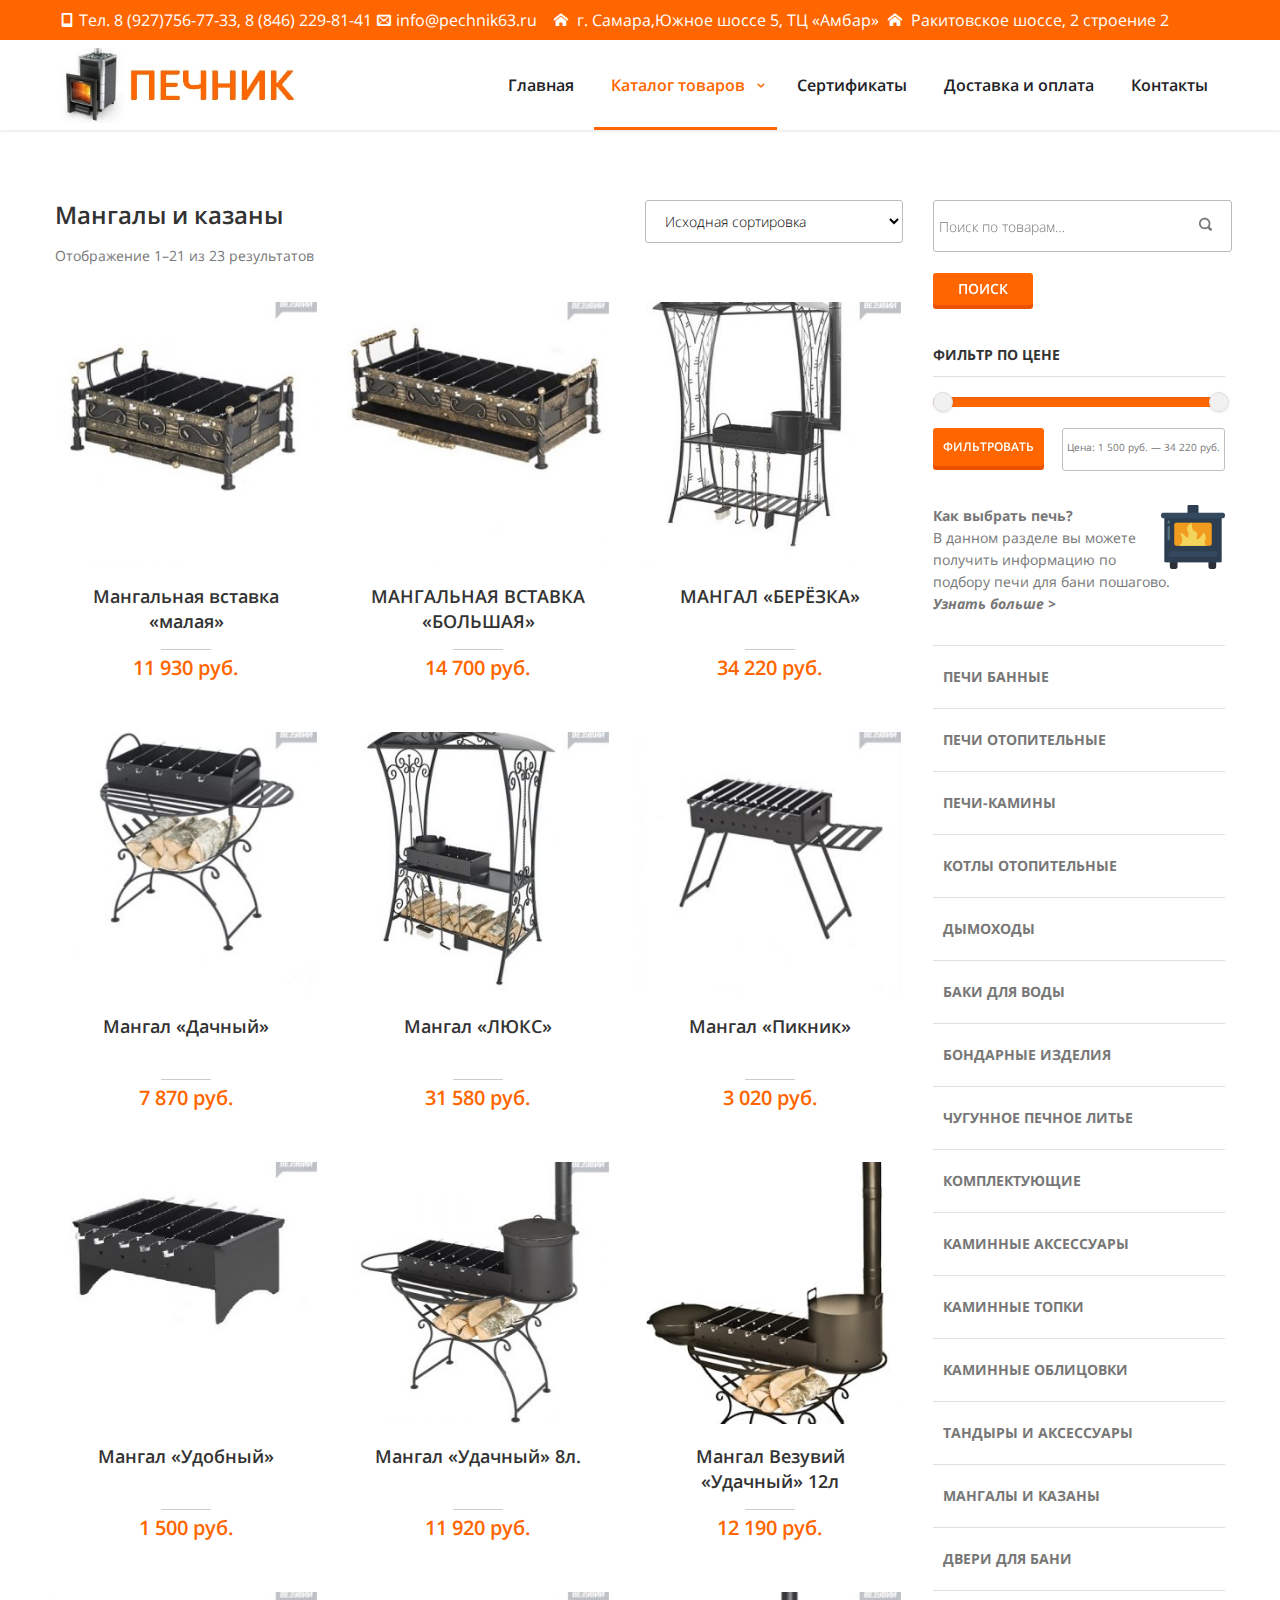
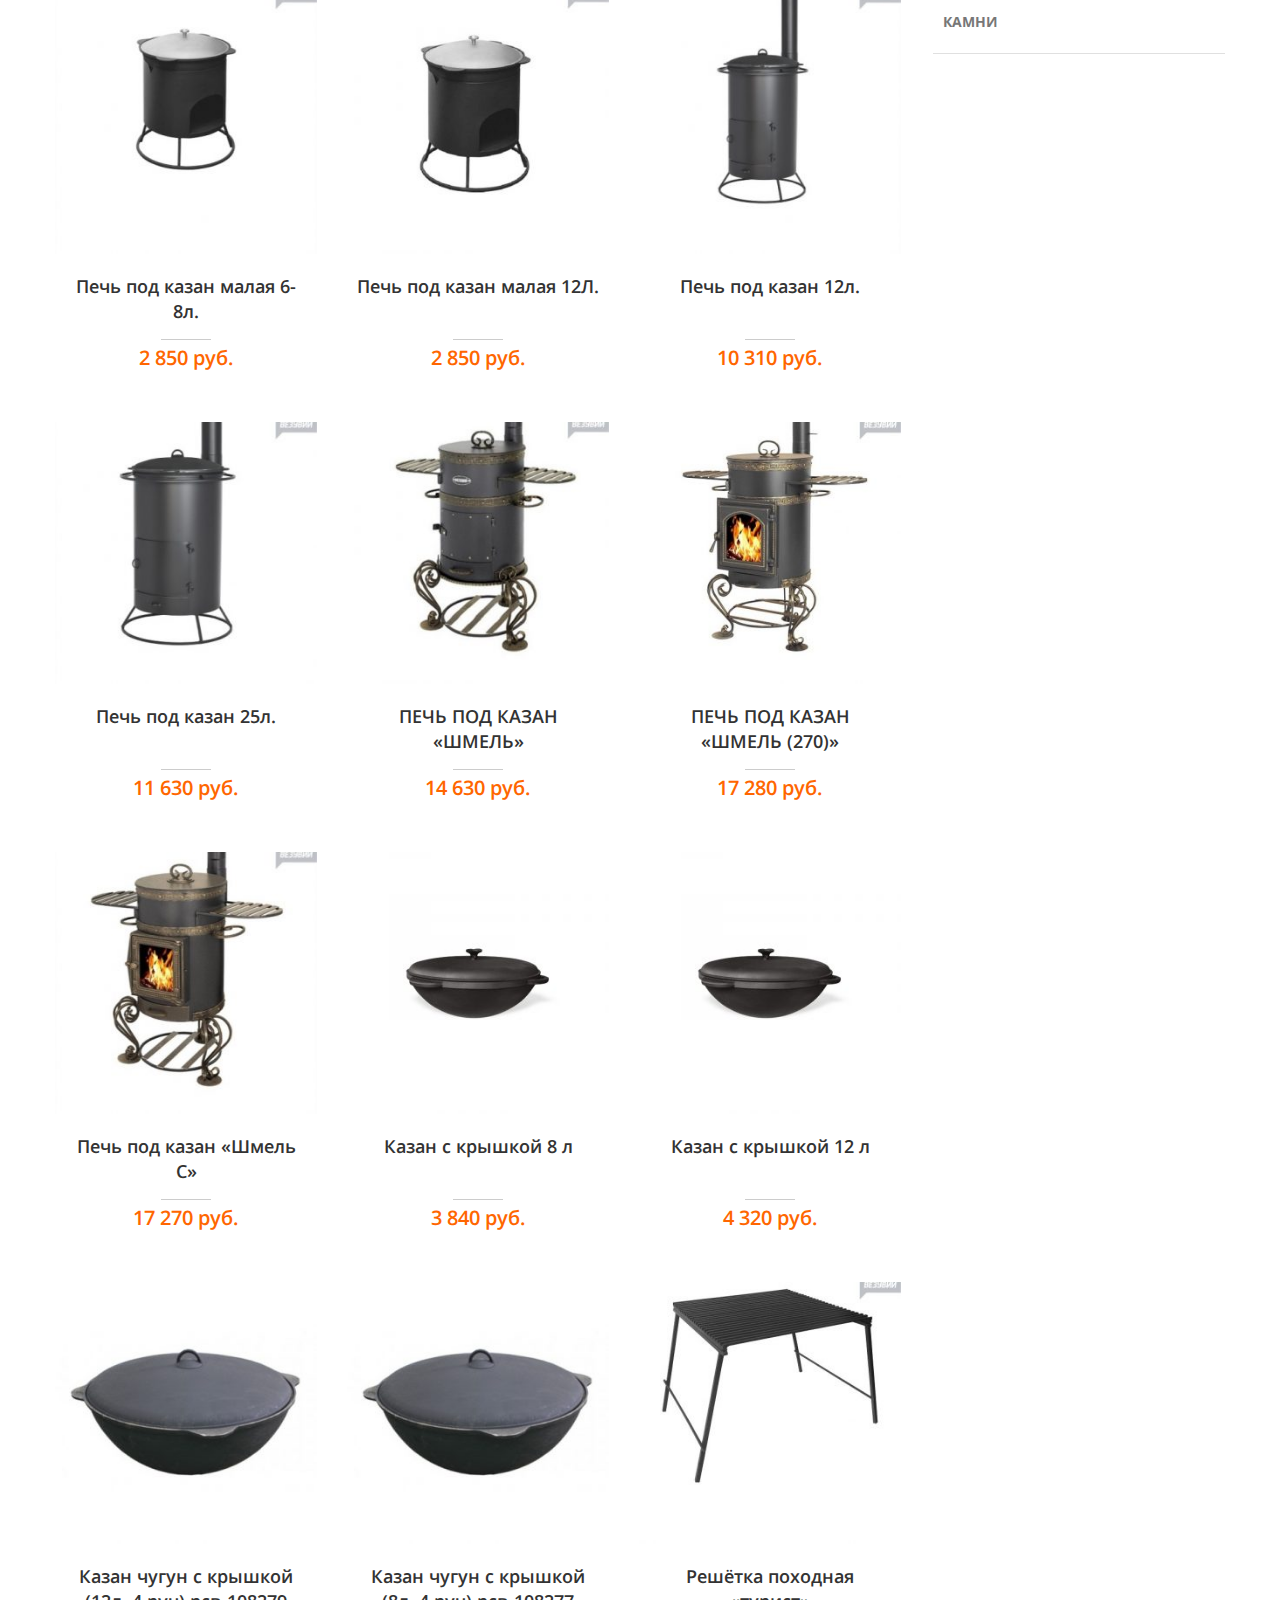
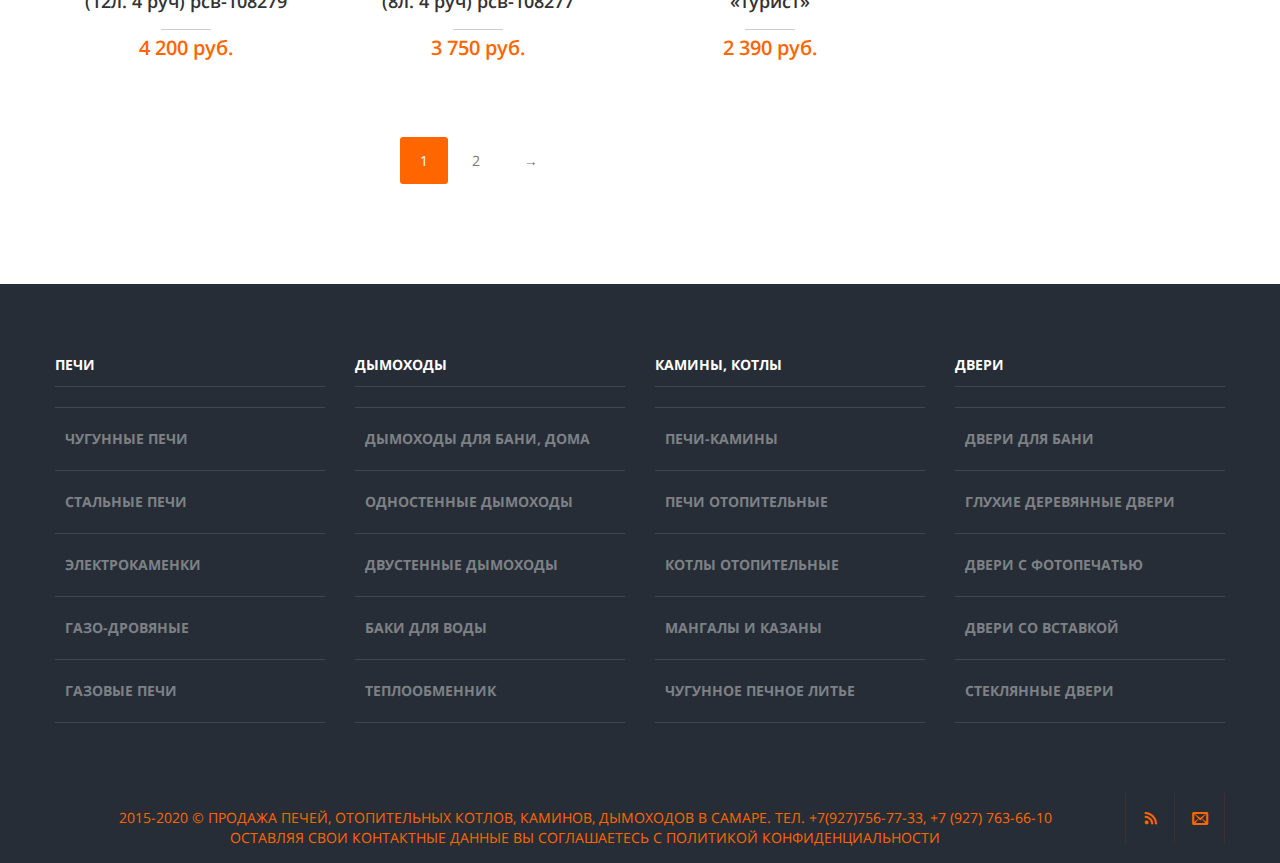
<file: index.html>
<!DOCTYPE html>
<html data-color="#ff6600" class="btn-rounded btn-3d js flexbox canvas canvastext webgl no-touch geolocation postmessage websqldatabase indexeddb hashchange history draganddrop websockets rgba hsla multiplebgs backgroundsize borderimage borderradius boxshadow textshadow opacity cssanimations csscolumns cssgradients cssreflections csstransforms csstransforms3d csstransitions fontface generatedcontent video audio localstorage sessionstorage webworkers no-applicationcache svg inlinesvg smil svgclippaths nivo-lightbox-notouch wf-opensans-n3-active wf-opensans-n4-active wf-opensans-n6-active wf-opensans-n7-active wf-opensans-n8-active wf-opensans-i3-active wf-opensans-i4-active wf-opensans-i6-active wf-opensans-i7-active wf-opensans-i8-active wf-active" lang="ru-RU" style="height: auto;" data-scrapbook-source="http://pechnik63.ru/product-category/mangal/" data-scrapbook-create="20201120221204117"><!--<![endif]-->
<head>

	<!-- META TAGS -->
	<meta charset="UTF-8">
	<meta name="viewport" content="width=device-width, initial-scale=1, maximum-scale=1">
	<!-- LINK TAGS -->
	<link rel="stylesheet" href="style.css" type="text/css" media="screen">
	<link rel="pingback" href="http://pechnik63.ru/xmlrpc.php">
		<title>Мангалы и казаны, в Самаре: цена, купить с доставкой</title>
	
<style>

                                                        .button.nz-button-orange {background-color: #f18e00; box-shadow: 0 4px #cd7900;}
.button.nz-button-orange:hover {box-shadow: 0 2px #cd7900!important;}

.button.nz-button-brown {background-color: #8d8375; box-shadow: 0 4px #796f60;}
.button.nz-button-brown:hover {box-shadow: 0 2px #796f60!important;}
#nz-content{min-height:550px;}
.widget_product_categories ul li a {
    font-size: 18px;
    padding-bottom: 10px;
}

.desk-menu>ul>li>a, .desk .cart-toggle .cart-contents {
    text-transform: none !important; }
    
.nivo-lightbox-title-wrap{display:none;}

.sku_wrapper{display:none !important;}
body, button, input, pre, code, kbd, samp, dt{font-family:'Open sans', Arial, sans-serif !important;}                
/*  MIX
/*====================================================================*/

	.widget_icl_lang_sel_widget a,
	.widget_tag_cloud .tagcloud a,
	.widget_product_tag_cloud .tagcloud a {
		font-size: 14px !important;
		font-family:Open Sans;
	}

	.social-links a span {
		font-family:Open Sans;
		font-size: 14px;
		line-height: 22px;
	}

	.woocommerce .quantity input[type="button"].minus,
	.woocommerce .quantity input[type="button"].plus,
	.widget_nav_menu ul li a,
	.nz-counter .count-title {
		font-family:Open Sans;
	}

	.nz-pricing-table > .column > .pricing > .price,
	.nz-content-box > .nz-box .box-title,
	.nz-persons .person .name,
	.nz-circle .title,
	.single-post .post-meta > .post-author a:hover,
	.single-post .post-meta > .post-category a:hover,
	.single-post .post-meta > .post-comments a:hover,
	.search-r .post-meta > .post-author a:hover,
	.search-r .post-meta > .post-category a:hover,
	.search-r .post-meta > .post-comments a:hover,
	.post-comments-area a:hover,
	.posted_in a:hover,
	.tagged_as a:hover,
	.product-name a:hover {
		color: #333333;
	}

	#top:hover,
	#ninzio-slider:hover .controls:hover
	{background-color: #ff6600;}

	.nz-pricing-table .column .title {
		font-family:Open Sans;
	}

	.woocommerce .products .product h3 {
		font-size: 16px; line-height: 22px;
	}

/*  BACKGROUND
/*====================================================================*/

	html {
		background-color:#2f363b;
					background-image:url("");
			background-repeat:repeat;
			background-attachment: inherit;
			-webkit-background-size: inherit;
			-moz-background-size: inherit;
			background-size: inherit;
			background-position:left top;
			}

/*  COLOR
/*====================================================================*/

	a:not(.button) {color:#ff6600;}

	blockquote {
		border-left-color:#ff6600;
	}
	
	::-moz-selection {
		background-color:#ff6600;
		color: #ffffff;
	}

	::selection {
		background-color:#ff6600;
		color: #ffffff;
	}

	.nz-persons .person .name:after,
	.nz-testimonials .name:before,
	.nz-highlight,
	.nz-thumbnail .post-date,
	.nz-recent-posts .ninzio-overlay:before,
	.nz-recent-portfolio .ninzio-overlay:before,
	.blog-post .post .ninzio-overlay:before,
	.nz-portfolio-posts .portfolio .ninzio-overlay:before,
	.nz-gallery .gallery-item .ninzio-overlay:before,
	.nz-recent-portfolio .project-details,
	.loop .nz-portfolio-posts .project-details,
	.one-page-bullets a[href*="#"]:after,
	.wp-caption .wp-caption-text,
	.nz-media-slider .flex-direction-nav a:hover,
	.post-gallery .flex-direction-nav a:hover,
	.flickr_badge_image .ninzio-overlay,
	.widget_recent_portfolio .ninzio-overlay,
	.post-gallery .post-date,
	.single-details .nz-i-list.square span.icon,
	.woocommerce .product .onsale,
	.woocommerce .product .ninzio-overlay:before,
	.ui-slider .ui-slider-range,
	.desk .cart-info,
	.post-sticky {
		background-color:#ff6600;
	}

	.one-page-bullets a[href*="#"]:before {
		border-color: transparent transparent transparent #ff6600;
	}

	.mejs-controls .mejs-time-rail .mejs-time-loaded {
		background-color:#ff6600 !important;
	}

	.ninzio-overlay
	{background-color: rgba(255,102,0,0.8);}

	.nz-tabs .tabset .tab.active,
	.nz-accordion .active.toggle-title,
	.woocommerce-tabs .tabs > li.active  {
		border-bottom-color:#ff6600 !important;
		color:#ff6600;
	}

	.nz-testimonials .flex-control-nav li a.flex-active:before,
	.nz-testimonials .flex-control-nav li a:hover:before {
		box-shadow: inset 0 0 0 2px #ff6600;
	}

	.nz-pricing-table > .column > .title,
	.error404-status,
	.comment-author,
	.woocommerce .product .amount,
	.woocommerce .star-rating {
		color:#ff6600;
	}

	.post-tags a:hover {
		border-color: #ff6600;
		color: #ff6600 !important;
	}

	.post-author-info-title a,
	.loop .port-cat a:hover,
	.single-details .nz-i-list a:hover,
	.woocommerce-tabs .tabs > li.active a
	{color: #ff6600 !important;}

	.post-author-info-title a:hover
	{color: #333333 !important;}

	button,
	input[type="reset"],
	input[type="submit"],
	input[type="button"],
	.button {
		font-family: Open Sans;
		font-weight: 600;
	}

	.btn-normal button,
	.btn-normal input[type="reset"],
	.btn-normal input[type="submit"],
	.btn-normal input[type="button"],
	.btn-ghost button:hover,
	.btn-ghost input[type="reset"]:hover,
	.btn-ghost input[type="submit"]:hover,
	.btn-ghost input[type="button"]:hover,
	.button-normal,
	.animate-false.button-ghost:hover,
	.btn-normal .project-link,
	.btn-normal .search-button,
	.btn-ghost .project-link:hover,
	.btn-ghost .search-button:hover,
	.btn-normal .wc-forward,
	.btn-ghost .wc-forward:hover,
	.search-r .post-indication
	{background-color: #ff6600;}

	.btn-ghost button,
	.btn-ghost input[type="reset"],
	.btn-ghost input[type="submit"],
	.btn-ghost input[type="button"],
	.button-ghost,
	.btn-ghost .project-link,
	.btn-ghost .search-button,
	.btn-ghost .wc-forward {
		box-shadow:inset 0 0 0 2px #ff6600;
		color: #ff6600;
	}

	.btn-ghost .wc-forward {color: #ff6600 !important;}

	.portfolio-archive-filter .button:hover,
	.portfolio-archive-filter .button.active {
		box-shadow:inset 0 0 0 2px #ff6600 !important;
		background-color: #ff6600 !important;
	}

	.btn-3d button,
	.btn-3d input[type="reset"],
	.btn-3d input[type="submit"],
	.btn-3d input[type="button"],
	.button-3d,
	.btn-3d .project-link,
	.btn-3d .search-button,
	.btn-3d .wc-forward {
		background-color: #ff6600;
		box-shadow: 0 4px rgb(235,82,-20);
	}

	.btn-3d button:hover,
	.btn-3d input[type="reset"]:hover,
	.btn-3d input[type="submit"]:hover,
	.btn-3d input[type="button"]:hover,
	.button-3d.animate-false:hover,
	.btn-3d .project-link:hover,
	.btn-3d .search-button:hover,
	.btn-3d .wc-forward:hover
	{box-shadow: 0 2px rgb(235,82,-20);}

	.nz-mailchimp input[type="submit"]:hover
	{background-color:rgb(235,82,-20);}

	.ninzio-navigation li a:hover,
	.ninzio-navigation li span.current,
	.woocommerce-pagination li a:hover,
	.woocommerce-pagination li span.current {
		background-color: #ff6600;
	}

/*  TYPOGRAPHY
/*====================================================================*/
	
	body, button, input, pre, code, kbd, samp, dt {
		font-size: 14px;
		line-height: 22px;
		font-family:Open Sans;
		color: #777777;
	}

	textarea {
		color: #777777;
	}

	h1,h2,h3,h4,h5,h6 {
		font-family:Open Sans;
		color: #333333;
		text-transform: none;
	}

	h1 {font-size: 24px; line-height: 30px;}
	h2 {font-size: 18px; line-height: 25px;}
	h3 {font-size: 16px; line-height: 22px;}
	h4 {font-size: 16px; line-height: 22px;}
	h5 {font-size: 16px; line-height: 22px;}
	h6 {font-size: 14px; line-height: 22px;}

/*  HEADER
/*====================================================================*/

	.mob-header {background-color: #ffffff;}
	.mob-header .logo-toggle {height: 90px;}

	.mob-header .menu-toggle span,
	.mob-header .sidebar-toggle span
	{background-color: #1e2229;}

	.mob-menu li a {
		color: #ffffff;
		background-color: #1e2229;
		text-transform: capitalize;
		font-weight: 600;
		font-size: 16px;
		line-height: 24px;
		font-family: Open Sans;
		border-bottom: 1px solid rgba(255,255,255,0.1);
	}
	.mob-menu ul ul > li > a {
		text-transform: none;
		font-weight: 600;
		font-size: 13px;
		line-height: 24px;
		font-family: Open Sans;
	}
	.mob-menu li a:hover {
		color: #ffffff;
		background-color: #1a1d23;
	}

	.mob-int-true .mob-menu ul li > a > .di {
		background-color: rgba(255,255,255,0.1);
	}

	.mob-search-true .search {
		background-color: #1e2229;
	}

	.mob-search-true .search,
	.mob-search-true .search .icon-search2 {
		color: #ffffff;
	}

	.mob-search-true .search input[type="text"] {
		border-color: rgba(255,255,255,0.1);
		color: #ffffff;
	}

	.mob-search-true .search input[type="text"]:focus {
		background-color: #1a1d23;
	}

/*  WIDGET AREAS
/*====================================================================*/

	.widget_title,
	.widget_rss .widget_title a
	{color: #333333;}

	.sidebar:not(.single-details) a
	{color: #777777;}

	.sidebar:not(.single-details) a:hover,
	.widget_nav_menu ul li a:hover,
	.widget_rss a:hover,
	.widget_nz_recent_entries a:hover,
	.widget_recent_entries a:hover,
	.widget_recent_comments a:hover,
	.widget_twitter ul li a:hover,
	.widget_categories ul li a:hover,
	.widget_pages ul li a:hover,
	.widget_archive ul li a:hover,
	.widget_mailchimp #mc-embedded-subscribe:hover + .icon-plus,
	.widget_search #searchsubmit:hover + .icon-search22,
	.widget_product_search form:hover:after
	{color: #ff6600;}

	.widget_icl_lang_sel_widget li a:hover 
	{color: #ff6600 !important;}

	.widget_icl_lang_sel_widget a
	{color: #777777 !important;}

	.widget_tag_cloud .tagcloud a:hover,
	.widget_product_tag_cloud .tagcloud a:hover {
		color: #ff6600 !important;
		border-color: #ff6600;
	}

	.widget_categories ul li a:before,
	.widget_pages ul li a:before,
	.widget_archive ul li a:before,
	.widget_product_categories ul li a:before,
	.widget_layered_nav ul li a:before,
	.widget_layered_nav_filters ul li a:before
	{background-color: rgba(119,119,119,0.5);}

	.widget_calendar td#today 
	{background-color:rgba(119,119,119,0.1);}

	.widget_twitter ul li:before 
	{color: rgba(119,119,119,0.3);}

	.main-widget-area 
	{background-color: #272d36;}
	
	.ps-container .ps-scrollbar-y 
	{background-color: rgba(125,129,134,0.6);}
	.ps-container .ps-scrollbar-y-rail:hover,
	.ps-container .ps-scrollbar-y-rail.hover,
	.ps-container .ps-scrollbar-y-rail.in-scrolling
	{background-color: rgba(125,129,134,0.4);}
	.ps-container .ps-scrollbar-y-rail:hover .ps-scrollbar-y,
	.ps-container .ps-scrollbar-y-rail.hover .ps-scrollbar-y
	{background-color: rgba(125,129,134,0.7);}

	.main-widget-area .widget_title {
		color: #ffffff;
		border-bottom-color: rgba(125,129,134,0.3);
	}

	.main-widget-area .widget_nav_menu ul li a {
		border-bottom-color: rgba(125,129,134,0.3);
	}

	.main-widget-area .widget_nav_menu ul.menu > li:first-child > a {
		border-top-color: rgba(125,129,134,0.3);
	}

	.main-widget-area .widget_icl_lang_sel_widget a 
	{color: #7d8186 !important;}

	.main-widget-area .widget_rss .widget_title a 
	{color: #ffffff;}

	.main-widget-area,
	.main-widget-area a
	{color: #7d8186;}

	.main-widget-area a:hover,
	.main-widget-area .widget_nav_menu ul li a:hover,
	.main-widget-area .widget_rss a:hover,
	.main-widget-area .widget_nz_recent_entries a:hover,
	.main-widget-area .widget_recent_entries a:hover,
	.main-widget-area .widget_recent_comments a:hover,
	.main-widget-area .widget_twitter ul li a:hover,
	.main-widget-area .widget_categories ul li a:hover,
	.main-widget-area .widget_pages ul li a:hover,
	.main-widget-area .widget_archive ul li a:hover,
	.main-widget-area .widget_mailchimp #mc-embedded-subscribe:hover + .icon-plus,
	.main-widget-area .widget_search .icon-search2:hover,
	.main-widget-area .widget_search #searchsubmit:hover + .icon-search2,
	.main-widget-area .widget_product_search form:hover:after,
	.main-widget-area .woocommerce .star-rating
	{color: #ffffff;}

	.main-widget-area .widget_icl_lang_sel_widget li a:hover 
	{color: #ffffff !important;}

	.main-widget-area .widget_icl_lang_sel_widget a,
	.main-widget-area .widget_tag_cloud .tagcloud a,
	.main-widget-area .widget_product_tag_cloud .tagcloud a
	{color: #7d8186 !important;}

	.main-widget-area .widget_tag_cloud .tagcloud a,
	.main-widget-area .widget_product_tag_cloud .tagcloud a {
		border-color:rgba(125,129,134,0.3);
	}

	.main-widget-area .widget_tag_cloud .tagcloud a:hover,
	.main-widget-area .widget_product_tag_cloud .tagcloud a:hover {
		color: #ffffff !important;
		border-color: #ffffff;
	}

	.main-widget-area textarea,
	.main-widget-area select,
	.main-widget-area input[type="date"],
	.main-widget-area input[type="datetime"],
	.main-widget-area input[type="datetime-local"],
	.main-widget-area input[type="email"],
	.main-widget-area input[type="month"],
	.main-widget-area input[type="number"],
	.main-widget-area input[type="password"],
	.main-widget-area input[type="search"],
	.main-widget-area input[type="tel"],
	.main-widget-area input[type="text"],
	.main-widget-area input[type="time"],
	.main-widget-area input[type="url"],
	.main-widget-area input[type="week"],
	.main-widget-area .widget_icl_lang_sel_widget > div > ul > li:first-child,
	.main-widget-area .widget_price_filter .price_slider_amount .price_label {
		border-color: rgba(125,129,134,0.3);
		color: #7d8186;
	}

	.main-widget-area textarea:focus,
	.main-widget-area select:focus,
	.main-widget-area input[type="date"]:focus,
	.main-widget-area input[type="datetime"]:focus,
	.main-widget-area input[type="datetime-local"]:focus,
	.main-widget-area input[type="email"]:focus,
	.main-widget-area input[type="month"]:focus,
	.main-widget-area input[type="number"]:focus,
	.main-widget-area input[type="password"]:focus,
	.main-widget-area input[type="search"]:focus,
	.main-widget-area input[type="tel"]:focus,
	.main-widget-area input[type="text"]:focus,
	.main-widget-area input[type="time"]:focus,
	.main-widget-area input[type="url"]:focus,
	.main-widget-area input[type="week"]:focus
	{border-color: #7d8186;}

	.main-widget-area .widget_categories ul li a:before,
	.main-widget-area .widget_pages ul li a:before,
	.main-widget-area .widget_archive ul li a:before
	{background-color: rgba(125,129,134,0.5);}

	.main-widget-area .widget_calendar th:first-child 
	{border-left-color:rgba(125,129,134,0.3);}
	.main-widget-area .widget_calendar th:last-child 
	{border-right-color:rgba(125,129,134,0.3);}
		
	.main-widget-area .widget_calendar td,
	.main-widget-area .widget_calendar td#prev,
	.main-widget-area .widget_calendar td#next,
	.main-widget-area .widget_calendar caption,
	.main-widget-area .widget_nz_recent_entries .post-date,
	.main-widget-area .widget_tag_cloud .tagcloud a,
	.main-widget-area .widget_twitter ul li:before,
	.main-widget-area .widget_shopping_cart .cart_list > li,
	.main-widget-area .widget_products .product_list_widget > li,
	.main-widget-area .widget_recently_viewed_products .product_list_widget > li,
	.main-widget-area .widget_recent_reviews .product_list_widget > li,
	.main-widget-area .widget_top_rated_products .product_list_widget > li
	{border-color: rgba(125,129,134,0.3);}

	.main-widget-area .widget_calendar td#today 
	{background-color:rgba(255,255,255,0.1);}

	.main-widget-area .widget_rss ul li,
	.main-widget-area .widget_nz_recent_entries ul li,
	.main-widget-area .widget_recent_entries ul li,
	.main-widget-area .widget_recent_comments ul li,
	.main-widget-area .widget_twitter ul li 
	{border-bottom-color: rgba(125,129,134,0.3);}

	.main-widget-area .widget_twitter ul li:before 
	{color: rgba(125,129,134,0.3);}

	.main-widget-area .widget_facebook .fb-like-box,
	.main-widget-area .widget_facebook .fb-like-box span,
	.main-widget-area .widget_facebook .fb-like-box span iframe
	{background-color: #272d36;}

	.footer {
		background-color: #272d36;
		color: #ff6600;
	}

	.footer .social-links a,
	.footer .footer-menu ul li a
	{color: #ff6600 !important;}

	.footer .social-links a:hover,
	.footer .footer-menu a:hover
	{color:#ffffff !important;}

	.footer-widget-area 
	{background-color: #272d36;}

	.footer-widget-area .widget_title {
		color: #ffffff;
		border-bottom-color: rgba(125,129,134,0.3);
	}

	.footer-widget-area .widget_nav_menu ul li a {
		border-bottom-color: rgba(125,129,134,0.3);
	}

	.footer-widget-area .widget_nav_menu ul.menu > li:first-child > a {
		border-top-color: rgba(125,129,134,0.3);
	}

	.footer-widget-area .widget_rss .widget_title a 
	{color: #ffffff;}

	.footer-widget-area,
	.footer-widget-area a:not(.button)
	{color: #7d8186;}

	.footer-widget-area a:not(.button):hover,
	.footer-widget-area .widget_nav_menu ul li a:hover 
	{color: #ffffff;}

	.footer-widget-area .widget_rss a:hover,
	.footer-widget-area .widget_nz_recent_entries a:hover,
	.footer-widget-area .widget_recent_entries a:hover,
	.footer-widget-area .widget_recent_comments a:hover,
	.footer-widget-area .widget_twitter ul li a:hover,
	.footer-widget-area .widget_categories ul li a:hover,
	.footer-widget-area .widget_pages ul li a:hover,
	.footer-widget-area .widget_archive ul li a:hover,
	.footer-widget-area .widget_mailchimp #mc-embedded-subscribe:hover + .icon-plus,
	.footer-widget-area .widget_search .icon-search2:hover,
	.footer-widget-area .widget_search #searchsubmit:hover + .icon-search2,
	.footer-widget-area .widget_product_search form:hover:after,
	.footer-widget-area .woocommerce .star-rating
	{color: #ffffff;}

	.footer-widget-area .widget_icl_lang_sel_widget li a:hover 
	{color: #ffffff !important;}

	.footer-widget-area .widget_icl_lang_sel_widget a,
	.footer-widget-area .widget_tag_cloud .tagcloud a,
	.footer-widget-area .widget_product_tag_cloud .tagcloud a
	{color: #7d8186 !important;}

	.footer-widget-area .widget_tag_cloud .tagcloud a,
	.footer-widget-area .widget_product_tag_cloud .tagcloud a {
		border-color:rgba(125,129,134,0.3);
	}

	.footer-widget-area .widget_tag_cloud .tagcloud a:hover,
	.footer-widget-area .widget_product_tag_cloud .tagcloud a:hover {
		color: #ffffff !important;
		border-color: #ffffff;
	}

	.footer-widget-area textarea,
	.footer-widget-area select,
	.footer-widget-area input[type="date"],
	.footer-widget-area input[type="datetime"],
	.footer-widget-area input[type="datetime-local"],
	.footer-widget-area input[type="email"],
	.footer-widget-area input[type="month"],
	.footer-widget-area input[type="number"],
	.footer-widget-area input[type="password"],
	.footer-widget-area input[type="search"],
	.footer-widget-area input[type="tel"],
	.footer-widget-area input[type="text"],
	.footer-widget-area input[type="time"],
	.footer-widget-area input[type="url"],
	.footer-widget-area input[type="week"],
	.footer-widget-area .widget_icl_lang_sel_widget > div > ul > li:first-child {
		border-color: rgba(125,129,134,0.3);
		color: #7d8186;
	}

	.footer-widget-area textarea:focus,
	.footer-widget-area select:focus,
	.footer-widget-area input[type="date"]:focus,
	.footer-widget-area input[type="datetime"]:focus,
	.footer-widget-area input[type="datetime-local"]:focus,
	.footer-widget-area input[type="email"]:focus,
	.footer-widget-area input[type="month"]:focus,
	.footer-widget-area input[type="number"]:focus,
	.footer-widget-area input[type="password"]:focus,
	.footer-widget-area input[type="search"]:focus,
	.footer-widget-area input[type="tel"]:focus,
	.footer-widget-area input[type="text"]:focus,
	.footer-widget-area input[type="time"]:focus,
	.footer-widget-area input[type="url"]:focus,
	.footer-widget-area input[type="week"]:focus
	{border-color: #7d8186;}

	.footer-widget-area .widget_categories ul li a:before,
	.footer-widget-area .widget_pages ul li a:before,
	.footer-widget-area .widget_archive ul li a:before
	{background-color: rgba(125,129,134,0.5);}

	.footer-widget-area .widget_calendar th:first-child 
	{border-left-color:rgba(125,129,134,0.3);}
	.footer-widget-area .widget_calendar th:last-child 
	{border-right-color:rgba(125,129,134,0.3);}
		
	.footer-widget-area .widget_calendar td,
	.footer-widget-area .widget_calendar td#prev,
	.footer-widget-area .widget_calendar td#next,
	.footer-widget-area .widget_calendar caption,
	.footer-widget-area .widget_nz_recent_entries .post-date,
	.footer-widget-area .widget_tag_cloud .tagcloud a,
	.footer-widget-area .widget_twitter ul li:before,
	.footer-widget-area .widget_shopping_cart .cart_list > li,
	.footer-widget-area .widget_products .product_list_widget > li,
	.footer-widget-area .widget_recently_viewed_products .product_list_widget > li,
	.footer-widget-area .widget_recent_reviews .product_list_widget > li,
	.footer-widget-area .widget_top_rated_products .product_list_widget > li
	{border-color: rgba(125,129,134,0.3);}

	.footer-widget-area .widget_calendar td#today 
	{background-color:rgba(255,255,255,0.1);}

	.footer-widget-area .widget_rss ul li,
	.footer-widget-area .widget_nz_recent_entries ul li,
	.footer-widget-area .widget_recent_entries ul li,
	.footer-widget-area .widget_recent_comments ul li,
	.footer-widget-area .widget_twitter ul li 
	{border-bottom-color: rgba(125,129,134,0.3);}

	.footer-widget-area .widget_twitter ul li:before 
	{color: rgba(125,129,134,0.3);}

	.footer-widget-area .widget_facebook .fb-like-box,
	.footer-widget-area .widget_facebook .fb-like-box span,
	.footer-widget-area .widget_facebook .fb-like-box span iframe
	{background-color: #272d36;}

/* RESPONSIVE
/*====================================================================*/

			@media only screen and (max-width: 320px) {
			                                    		}
	
			@media only screen and (min-width: 321px) and (max-width: 480px) {
			                                    		}
	
			@media only screen and (min-width: 481px) and (max-width: 768px) {
			                                    		}
	
	@media only screen and (min-width: 768px)  {

		.nz-row .col6 .nz-tabs.vertical .tab.active,
		.nz-row .col7 .nz-tabs.vertical .tab.active,
		.nz-row .col8 .nz-tabs.vertical .tabset .tab.active,
		.nz-row .col9 .nz-tabs.vertical .tabset .tab.active,
		.nz-row .col10 .nz-tabs.vertical .tabset .tab.active,
		.nz-row .col11 .nz-tabs.vertical .tabset .tab.active,
		.nz-row .col12 .nz-tabs.vertical .tabset .tab.active {
			border-right-color:#ff6600 !important;
			color:#ff6600;
		}

	}

			@media only screen and (min-width: 769px) and (max-width: 1024px) {
			                                    		}
	
	@media only screen and (min-width: 1024px)  {

		.footer .social-links a {
			border-right-color:rgba(255,102,0,0.1);
			border-bottom-color:rgba(255,102,0,0.1);
		}

		.footer .social-links a:first-child {
			border-left-color:rgba(255,102,0,0.1);
		}

	}

	@media only screen and (max-width:1024px)  {

		.mob-header + .desk + .rich-header .parallax-container {
			-webkit-transform:translateY(-36px);
			-moz-transform:translateY(-36px);
			transform:translateY(-36px);
		}

	}
	
	@media only screen and (min-width:1025px)  {

		.desk .header-top {background-color:rgba(255,102,0,1);}
		.desk-slogan {color: #ffffff;}
		
		.desk .social-links a,
		.desk .ls a {
			color: #ffffff !important;
		}

		.desk .social-links a,
		.desk .ls > div > ul > li > a,
		.desk .ls > div.lang_sel_list_vertical > ul > li:last-child > a,
		.desk .ls > div.lang_sel_list_horizontal > ul > li:last-child > a {
			border-color: rgba(255,255,255,0.1) !important;
		}

		.desk .ls a {
			font-size: 14px !important;
			font-family:Open Sans;
		}

					.desk .ls ul ul a,
			.desk #lang_sel_click .lang_sel_sel {background-color:rgba(255,102,0,1) !important;}
		
		.desk .social-links a:hover,
		.desk .ls li:hover > a,
		.desk #lang_sel_click li:hover > .lang_sel_sel {
			color: #ffffff !important;
			background-color:#ff6600 !important;
		}

		.desk .ls ul ul {width: 120px !important;}

		.desk {height: 90px;}
		.desk.top-true {height: 130px;}

		.desk .header-content {
			background-color: rgba(255,255,255,1.0);
			height: 90px;
		}

		.desk:not(.stuck-true) + .rich-header .parallax-container {
			-webkit-transform:translateY(-36px);
			-moz-transform:translateY(-36px);
			transform:translateY(-36px);
		}

		.desk.top-true:not(.stuck-true) + .rich-header .parallax-container {
			-webkit-transform:translateY(-52px);
			-moz-transform:translateY(-52px);
			transform:translateY(-52px);
		}

		.desk-menu > ul > li,
		.desk .cart-toggle {
			line-height: 90px;
			height: 90px;
		}

		.desk-menu > ul > li > a,
		.desk .cart-toggle .cart-contents {
			color: #1e2229;
			text-transform: capitalize;
			font-weight: 600;
			font-size: 16px;
			font-family: Open Sans;
			padding-right:17px;
			padding-left:17px;
		}

		.sidebar-toggle span {background-color: #1e2229;}

		.desk .search span {font-size: 11px;}

		.desk-menu > ul > li:hover > a,
		.desk-menu > ul > li.one-page-active > a,
		.desk-menu > ul > li.current-menu-item > a,
		.desk-menu > ul > li.current-menu-parent > a,
		.desk-menu > ul > li.current-menu-ancestor > a
		{color: #ff6600;}

		.desk-di-true .desk-menu > ul > li > a:not(:only-child) {
			padding-right:32px;
			padding-left:17px;
		}

		.desk-menu > ul > li > a > .di {right: 10px;}
		.desk-menu > ul > li {margin-right:3px;}

		.desk .cart-toggle .cart-contents,
		.desk .search-toggle 
		{margin-left:3px;}

		.desk .search-toggle,
		.desk .search span:before,
		.desk .search input[type="text"] 
		{color: #1e2229;}

		.desk.effect-underline .desk-menu > ul > li > a:after,
		.desk.effect-fill .desk-menu > ul > li:hover,
		.desk.effect-fill .desk-menu > ul > li.one-page-active,
		.desk.effect-fill .desk-menu > ul > li.current-menu-item,
		.desk.effect-fill .desk-menu > ul > li.current-menu-parent,
		.desk.effect-fill .desk-menu > ul > li.current-menu-ancestor,
		.desk.effect-fill-boxed .desk-menu > ul > li:hover > a,
		.desk.effect-fill-boxed .desk-menu > ul > li.one-page-active > a,
		.desk.effect-fill-boxed .desk-menu > ul > li.current-menu-item > a,
		.desk.effect-fill-boxed .desk-menu > ul > li.current-menu-parent > a,
		.desk.effect-fill-boxed .desk-menu > ul > li.current-menu-ancestor > a,
		.desk.effect-line .desk-menu > ul > li > a:after
		{background-color: #ff6600;}

		.desk.effect-outline .desk-menu > ul > li > a:after 
		{border-color: #ff6600;}

		.desk-menu > ul > li > .sub-menu,
		.desk .cart-dropdown 
		{top:90px;}

		.desk-menu .sub-menu li {line-height: 24px;}

		.desk-menu .sub-menu li > a {
			color: #d4d5d7;
			background-color: #1f242b;
			border-bottom-color:#272d36;
			text-transform: uppercase;
			font-weight: 600;
			font-size: 13px;
			font-family: Open Sans;
			line-height: 24px;
		}

		.desk .cart-dropdown {
			background-color: #1f242b;
			color: #d4d5d7;
			font-weight: 600;
			font-size: 13px;
			font-family: Open Sans;
			line-height: 24px;
		}

		.desk .cart-dropdown .widget_shopping_cart .cart_list > li:not(.empty) {
			border-bottom-color:#272d36;
		}

		.desk .cart-dropdown .widget_shopping_cart .cart_list > li > a {
			color: #d4d5d7;
		}

		.desk-menu .megamenu .sub-menu li:hover > a {
			color: #d4d5d7;
			background-color: #1f242b;
		}

		.desk-menu .sub-menu li:hover > a,
		.desk-menu .megamenu .sub-menu li > a:hover {
			color: #ff6600;
			background-color: #272d36;
		}

		.desk-menu > ul > .megamenu > ul > li 
		{border-right-color: #272d36;}

		.desk-menu > ul > .megamenu > ul
		{background-color: #1f242b;}

		.desk-menu .megamenu > .sub-menu > li:last-child > a 
		{border-bottom-color:#272d36 !important;}

		.desk-menu .megamenu > .sub-menu > li > a {
			text-transform: uppercase;
			font-weight: 700;
		}

		.desk-menu .megamenu > .sub-menu .sub-menu > li > a {
			text-transform: uppercase;
			font-weight: 600;
		}

		.stuck-true .header-top {background-color:rgba(255,102,0,1);}
		.stuck-true-slogan {color: #ffffff;}
		
		.stuck-true .social-links a,
		.stuck-true .ls a {
			color: #ffffff !important;
		}

		.stuck-true .social-links a,
		.stuck-true .ls > div > ul > li > a,
		.stuck-true .ls > div.lang_sel_list_vertical > ul > li:last-child > a,
		.stuck-true .ls > div.lang_sel_list_horizontal > ul > li:last-child > a {
			border-color: rgba(255,255,255,0.1) !important;
		}

					.stuck-true .ls ul ul a,
			.stuck-true #lang_sel_click .lang_sel_sel {background-color:rgba(255,102,0,1) !important;}
		
		.stuck-true .social-links a:hover,
		.stuck-true .ls li:hover > a,
		.stuck-true #lang_sel_click li:hover > .lang_sel_sel {
			color: #ffffff !important;
			background-color:#ff6600 !important;
		}

		.stuck-true {height: 90px;}
		.stuck-true.stuck-top-true {height: 130px;}

		.stuck-true .header-content {
			background-color: rgba(0,);
			height: 90px;
		}

		.stuck-true + .rich-header .page-title-content,
		.stuck-true + .rich-header .ninzio-nav-single {
			margin-top:45px; 
		}

		.stuck-true .desk-menu > ul > li > a,
		.stuck-true .cart-toggle .cart-contents 
		{color: #1e2229;}
		.stuck-true .desk-menu > ul > li:hover > a,
		.stuck-true .desk-menu > ul > li.one-page-active > a, 
		.stuck-true .desk-menu > ul > li.current-menu-item > a, 
		.stuck-true .desk-menu > ul > li.current-menu-parent > a, 
		.stuck-true .desk-menu > ul > li.current-menu-ancestor > a 
		{color: #ff6600;}

		.stuck-true .sidebar-toggle span {background-color: #1e2229;}

		.stuck-true .search-toggle,
		.stuck-true .search span:before,
		.stuck-true .search input[type="text"]
		{color: #1e2229;}

		.stuck-true .desk-menu > ul > li,
		.stuck-true .cart-toggle {
			line-height: 90px;
			height: 90px;
		}
		
		.stuck-true.effect-underline .desk-menu > ul > li > a:after,
		.stuck-true.effect-fill .desk-menu > ul > li:hover,
		.stuck-true.effect-fill .desk-menu > ul > li.one-page-active,
		.stuck-true.effect-fill .desk-menu > ul > li.current-menu-item,
		.stuck-true.effect-fill .desk-menu > ul > li.current-menu-parent,
		.stuck-true.effect-fill .desk-menu > ul > li.current-menu-ancestor,
		.stuck-true.effect-fill-boxed .desk-menu > ul > li:hover > a,
		.stuck-true.effect-fill-boxed .desk-menu > ul > li.one-page-active > a,
		.stuck-true.effect-fill-boxed .desk-menu > ul > li.current-menu-item > a,
		.stuck-true.effect-fill-boxed .desk-menu > ul > li.current-menu-parent > a,
		.stuck-true.effect-fill-boxed .desk-menu > ul > li.current-menu-ancestor > a,
		.stuck-true.effect-line .desk-menu > ul > li > a:after
		{background-color: #ff6600;}

		.stuck-true.effect-outline .desk-menu > ul > li > a:after
		{border-color: #ff6600;}

		.stuck-true .desk-menu > ul > li > .sub-menu,
		.stuck-true .cart-dropdown 
		{top:90px;}

		.stuck-true .desk-menu .sub-menu li > a {
			color: #d4d5d7;
			background-color: #1f242b;
			border-bottom-color:#272d36;
		}

		.stuck-true .cart-dropdown {background-color: #1f242b;}
		.stuck-true .cart-dropdown .widget_shopping_cart .cart_list > li:not(.empty) {border-bottom-color:#272d36;}
		.stuck-true .cart-dropdown .widget_shopping_cart .cart_list > li > a {color: #d4d5d7;}

		.stuck-true .desk-menu > ul > .megamenu > ul > li 
		{border-right-color: #272d36;}

		.stuck-true .desk-menu .megamenu .sub-menu li:hover > a {
			color: #d4d5d7;
			background-color: #1f242b;
		}

		.stuck-true .desk-menu .sub-menu li:hover > a,
		.stuck-true .desk-menu .megamenu .sub-menu li > a:hover {
			color: #ff6600;
			background-color: #272d36;
		}

		.stuck-true .desk-menu > ul > .megamenu > ul {background-color: #1f242b;}
		.stuck-true .desk-menu .megamenu > .sub-menu > li:last-child > a {border-bottom-color:#272d36 !important;}

		.blank-false .stuck-false + #ninzio-slider[data-autoheight="true"] {
			height:calc(100% - 90px);
			height: calc(100vh - 90px);
		}
		.blank-false .stuck-false + .admin-bar #ninzio-slider[data-autoheight="true"] {
			height:calc(100% - 122px);
		}

		.blank-false .stuck-false.top-true + #ninzio-slider[data-autoheight="true"] {
			height:calc(100% - 130px);
			height: calc(100vh - 130px);
		}
		.blank-false .stuck-false.top-true + .admin-bar #ninzio-slider[data-autoheight="true"] {
			height:calc(100% - 162px);
		}

		.fixed {height: 80px !important;}

		.fixed .header-content {
			background-color: rgba(0,);
			height: 80px;
		}

		.fixed .desk-menu > ul > li > a,
		.fixed .cart-toggle .cart-contents 
		{color: #1e2229;}
		.fixed .desk-menu > ul > li:hover > a,
		.fixed .desk-menu > ul > li.one-page-active > a,
		.fixed .desk-menu > ul > li.current-menu-item > a,
		.fixed .desk-menu > ul > li.current-menu-parent > a,
		.fixed .desk-menu > ul > li.current-menu-ancestor > a
		{color: #ff6600;}

		.fixed .sidebar-toggle span {background-color: #1e2229;}

		.fixed .search-toggle,
		.fixed .search span:before,
		.fixed .search input[type="text"]
		{color: #1e2229;}

		.fixed .desk-menu > ul > li,
		.fixed .cart-toggle {
			line-height: 80px;
			height: 80px;
		}
		
		.fixed.effect-underline .desk-menu > ul > li > a:after,
		.fixed.effect-fill .desk-menu > ul > li:hover,
		.fixed.effect-fill .desk-menu > ul > li.one-page-active,
		.fixed.effect-fill .desk-menu > ul > li.current-menu-item,
		.fixed.effect-fill .desk-menu > ul > li.current-menu-parent,
		.fixed.effect-fill .desk-menu > ul > li.current-menu-ancestor,
		.fixed.effect-fill-boxed .desk-menu > ul > li:hover > a,
		.fixed.effect-fill-boxed .desk-menu > ul > li.one-page-active > a,
		.fixed.effect-fill-boxed .desk-menu > ul > li.current-menu-item > a,
		.fixed.effect-fill-boxed .desk-menu > ul > li.current-menu-parent > a,
		.fixed.effect-fill-boxed .desk-menu > ul > li.current-menu-ancestor > a,
		.fixed.effect-line .desk-menu > ul > li > a:after
		{background-color: #ff6600;}

		.fixed.effect-outline .desk-menu > ul > li > a:after
		{border-color: #ff6600;}

		.fixed .desk-menu > ul > li > .sub-menu,
		.fixed .cart-dropdown 
		{top:80px;}

		.fixed .desk-menu .sub-menu li > a {
			color: #d4d5d7;
			background-color: #1f242b;
			border-bottom-color:#272d36;
		}

		.fixed .cart-dropdown {background-color: #1f242b;}
		.fixed .cart-dropdown .widget_shopping_cart .cart_list > li:not(.empty) {border-bottom-color:#272d36;}
		.fixed .cart-dropdown .widget_shopping_cart .cart_list > li > a {color: #d4d5d7;}

		.fixed .desk-menu > ul > .megamenu > ul > li 
		{border-right-color: #272d36;}

		.fixed .desk-menu .megamenu .sub-menu li:hover > a {
			color: #d4d5d7;
			background-color: #1f242b;
		}

		.fixed .desk-menu .sub-menu li:hover > a,
		.fixed .desk-menu .megamenu .sub-menu li > a:hover {
			color: #ff6600;
			background-color: #272d36;
		}

		.fixed .desk-menu > ul > .megamenu > ul {background-color: #1f242b;}
		.fixed .desk-menu .megamenu > .sub-menu > li:last-child > a {border-bottom-color:#272d36 !important;}

	}

</style>

	                        
                    
<!-- All in One SEO Pack 2.12 by Michael Torbert of Semper Fi Web Design[958,1010] -->
<link rel="next" href="http://pechnik63.ru/product-category/mangal/page/2/">

<link rel="canonical" href="http://pechnik63.ru/product-category/mangal/">
<!-- /all in one seo pack -->
<link rel="dns-prefetch" href="http://s.w.org/">
<link rel="alternate" type="application/rss+xml" title="Печник » Лента" href="http://pechnik63.ru/feed/">
<link rel="alternate" type="application/rss+xml" title="Печник » Лента элемента Мангалы и казаны таксономии Категория" href="http://pechnik63.ru/product-category/mangal/feed/">
		
		<style type="text/css">
img.wp-smiley,
img.emoji {
	display: inline !important;
	border: none !important;
	box-shadow: none !important;
	height: 1em !important;
	width: 1em !important;
	margin: 0 .07em !important;
	vertical-align: -0.1em !important;
	background: none !important;
	padding: 0 !important;
}
</style>
	<link rel="stylesheet" id="wp-block-library-css" href="style.min.css" type="text/css" media="all">
<link rel="stylesheet" id="contact-form-7-css" href="styles.css" type="text/css" media="all">
<link rel="stylesheet" id="woo-related-products-css" href="woo-related-products-public.css" type="text/css" media="all">
<link rel="stylesheet" id="owl-carousel-stylesheet-css" href="owl.carousel.css" type="text/css" media="all">
<style id="woocommerce-inline-inline-css" type="text/css">
.woocommerce form .form-row .required { visibility: visible; }
</style>
<link rel="stylesheet" id="wpcolorbox_css-css" href="colorbox.css" type="text/css" media="all">
<link rel="stylesheet" id="wpcallback_css-css" href="request-callback.css" type="text/css" media="all">










<link rel="https://api.w.org/" href="http://pechnik63.ru/wp-json/">
<link rel="EditURI" type="application/rsd+xml" title="RSD" href="http://pechnik63.ru/xmlrpc.php?rsd">
<link rel="wlwmanifest" type="application/wlwmanifest+xml" href="http://pechnik63.ru/wp-includes/wlwmanifest.xml"> 

<style type="text/css">a.callback-btn-style { text-decoration: underline; }</style>	<style type="text/css">
		/* @font-face { font-family: "Rubl Sign"; src: url(http://pechnik63.ru/wp-content/plugins/saphali-woocommerce-lite/ruble.eot); } */
		
		@font-face { font-family: "rub-arial-regular"; src: url(""), url("");
		}
		span.rur {
			font-family: rub-arial-regular;
			text-transform: uppercase;
		}
		span.rur span { display: none; }

		/* span.rur { font-family: "Rubl Sign"; text-transform: uppercase;}
		span.rur:before {top: 0.06em;left: 0.55em;content: '\2013'; position: relative;} */
	</style>
		<style>
		#woocommerce-catalog_custom_button {
			background: ##DDDDDD;
			color: ##000000;
			padding: px;
			width: px;
			height: px;
			line-height: px;
			border-radius:px;
			font-size: px;
			border:  px;  solid   #
		}
		#woocommerce-catalog_custom_button:hover {
			background: ##EEEEEE;
			color: ##000000;
		}
		</style>
		

<!-- Saphali Lite Version -->
<meta name="generator" content="Saphali Lite 1.8.5">

	<noscript><style>.woocommerce-product-gallery{ opacity: 1 !important; }</style></noscript>
	<meta name="generator" content="Powered by Visual Composer - drag and drop page builder for WordPress.">
<!--[if lte IE 9]><link rel="stylesheet" type="text/css" href="http://pechnik63.ru/wp-content/plugins/js_composer/assets/css/vc_lte_ie9.min.css" media="screen"><![endif]-->		<style type="text/css" id="wp-custom-css">
			.btn-3d button{    
	padding: 5px;
  padding-left: 25px;
  padding-right: 25px;
  color: white;}
#woorelatedproducts{
	height: auto!important;
}
.customNavigation{
	display: none;
}
.woocommerce-breadcrumb{
	margin-bottom: 70px;
}
.product-dop-wrap{
	display: flex;
	justify-content: space-between;
}
.kak-vybrat{
	max-width: 40%;
	margin-left: 15px;
}
.kak-vybrat a{
	text-decoration: underline;
}
.product-dop-features{
	padding: 0;
	list-style: none;
	width: 100%;
	display: flex;
	justify-content: space-between;
	margin-top: 15px;
}
.product-dop-features .feature{
	margin: 0;
	padding: 0 10px;
	font-size: 14px;
	text-align: center;
	display: inline-block;
	vertical-align: top;
	width: 164px;
	height: 160px;
	position: relative;
	z-index: 2;
	line-height: 19px;
}
.product-dop-features .feature img{
	display: block;
	width: 80px;
	height: 80px;
	margin: 0 auto 5px;
	background-color: transparent;
	background-repeat: no-repeat;
}		</style>
		<noscript><style type="text/css"> .wpb_animate_when_almost_visible { opacity: 1; }</style></noscript>		<link rel="shortcut icon" href="favicon.ico"><link rel="stylesheet" href="css.css">
</head>
<body class="archive tax-product_cat term-mangal term-24 woocommerce woocommerce-page woocommerce-js wpb-js-composer js-comp-ver-5.0.1 vc_responsive">
<!-- general wrap start -->
<!-- Yandex.Metrika counter -->

<noscript><div><img src="35310990.gif" style="position:absolute; left:-9999px;" alt=""></div></noscript>
<!-- /Yandex.Metrika counter -->
<div id="gen-wrap">
	<!-- wrap start -->
	<div id="wrap" class="nz-wide">

		<header class="header mob-header mob-height-90 mob-int-true mob-sidebar-false mob-search-true">

			<div class="logo-toggle">

				<div class="container nz-clearfix">
		
					
						<div class="logo logo-mob">
							<a href="http://pechnik63.ru/" title="Печник">
								<img style="max-width:248px;max-height:75px;" src="logo_.jpg" alt="Печник">
							</a>
						</div>
						
					
					<div class="sidebar-toggle" title="Toggle sidebar">
						<span>&nbsp;</span>
						<span>&nbsp;</span>
						<span>&nbsp;</span>
					</div>

					<div class="menu-toggle" title="Toggle menu">
						<span>&nbsp;</span>
						<span>&nbsp;</span>
						<span>&nbsp;</span>
					</div>

				</div>

			</div>

			<div class="header-content">

				<nav class="header-menu mob-menu nz-clearfix">
					<ul id="mob-header-menu" class="menu"><li id="menu-item-32" class="menu-item menu-item-type-post_type menu-item-object-page menu-item-home menu-item-32"><a href="http://pechnik63.ru/"><span class="mi"></span><span class="txt">Главная</span><span class="di icon-arrow-down8"></span></a></li>
<li id="menu-item-23" class="menu-item menu-item-type-post_type menu-item-object-page current-menu-ancestor current-menu-parent current_page_parent current_page_ancestor menu-item-has-children menu-item-23"><a href="http://pechnik63.ru/shop/"><span class="mi"></span><span class="txt">Каталог товаров</span><span class="di icon-arrow-down8"></span></a>
<ul class="sub-menu">
	<li id="menu-item-1309" class="menu-item menu-item-type-taxonomy menu-item-object-product_cat menu-item-has-children menu-item-1309"><a href="http://pechnik63.ru/product-category/pechi-bannye/"><span class="mi"></span><span class="txt">Печи банные</span><span class="di icon-arrow-down8"></span></a>
	<ul class="sub-menu">
		<li id="menu-item-2495" class="menu-item menu-item-type-taxonomy menu-item-object-product_cat menu-item-2495"><a href="http://pechnik63.ru/product-category/pechi-bannye/gazo-drovyanye/"><span class="mi"></span><span class="txt">Газо-дровяные</span><span class="di icon-arrow-down8"></span></a></li>
		<li id="menu-item-2496" class="menu-item menu-item-type-taxonomy menu-item-object-product_cat menu-item-2496"><a href="http://pechnik63.ru/product-category/pechi-bannye/gazovye-pechi/"><span class="mi"></span><span class="txt">Газовые печи</span><span class="di icon-arrow-down8"></span></a></li>
		<li id="menu-item-2497" class="menu-item menu-item-type-taxonomy menu-item-object-product_cat menu-item-2497"><a href="http://pechnik63.ru/product-category/pechi-bannye/stalnye-pechi/"><span class="mi"></span><span class="txt">Стальные печи</span><span class="di icon-arrow-down8"></span></a></li>
		<li id="menu-item-2498" class="menu-item menu-item-type-taxonomy menu-item-object-product_cat menu-item-2498"><a href="http://pechnik63.ru/product-category/pechi-bannye/chugunnye-pechi/"><span class="mi"></span><span class="txt">Чугунные печи</span><span class="di icon-arrow-down8"></span></a></li>
		<li id="menu-item-3738" class="menu-item menu-item-type-taxonomy menu-item-object-product_cat menu-item-3738"><a href="http://pechnik63.ru/product-category/pechi-bannye/elektrokamenki/"><span class="mi"></span><span class="txt">Электрокаменки</span><span class="di icon-arrow-down8"></span></a></li>
	</ul>
</li>
	<li id="menu-item-1311" class="menu-item menu-item-type-taxonomy menu-item-object-product_cat menu-item-1311"><a href="http://pechnik63.ru/product-category/pechi-otopitelnye/"><span class="mi"></span><span class="txt">Печи отопительные</span><span class="di icon-arrow-down8"></span></a></li>
	<li id="menu-item-1307" class="menu-item menu-item-type-taxonomy menu-item-object-product_cat menu-item-1307"><a href="http://pechnik63.ru/product-category/kaminy/"><span class="mi"></span><span class="txt">Печи-камины</span><span class="di icon-arrow-down8"></span></a></li>
	<li id="menu-item-1308" class="menu-item menu-item-type-taxonomy menu-item-object-product_cat menu-item-1308"><a href="http://pechnik63.ru/product-category/kotly/"><span class="mi"></span><span class="txt">Котлы отопительные</span><span class="di icon-arrow-down8"></span></a></li>
	<li id="menu-item-1306" class="menu-item menu-item-type-taxonomy menu-item-object-product_cat menu-item-has-children menu-item-1306"><a href="http://pechnik63.ru/product-category/dymohody/"><span class="mi"></span><span class="txt">Дымоходы</span><span class="di icon-arrow-down8"></span></a>
	<ul class="sub-menu">
		<li id="menu-item-2663" class="menu-item menu-item-type-taxonomy menu-item-object-product_cat menu-item-2663"><a href="http://pechnik63.ru/product-category/dymohody/odnostennye-dymohody/"><span class="mi"></span><span class="txt">Одностенные дымоходы</span><span class="di icon-arrow-down8"></span></a></li>
		<li id="menu-item-2662" class="menu-item menu-item-type-taxonomy menu-item-object-product_cat menu-item-2662"><a href="http://pechnik63.ru/product-category/dymohody/dvustennye-dymohody/"><span class="mi"></span><span class="txt">Двустенные дымоходы</span><span class="di icon-arrow-down8"></span></a></li>
	</ul>
</li>
	<li id="menu-item-1304" class="menu-item menu-item-type-taxonomy menu-item-object-product_cat menu-item-1304"><a href="http://pechnik63.ru/product-category/baki-dlya-vody/"><span class="mi"></span><span class="txt">Баки для воды</span><span class="di icon-arrow-down8"></span></a></li>
	<li id="menu-item-3735" class="menu-item menu-item-type-taxonomy menu-item-object-product_cat menu-item-3735"><a href="http://pechnik63.ru/product-category/bondarnye-izdeliya/"><span class="mi"></span><span class="txt">Бондарные изделия</span><span class="di icon-arrow-down8"></span></a></li>
	<li id="menu-item-2884" class="menu-item menu-item-type-taxonomy menu-item-object-product_cat menu-item-2884"><a href="http://pechnik63.ru/product-category/dveri/"><span class="mi"></span><span class="txt">Чугунное печное литье</span><span class="di icon-arrow-down8"></span></a></li>
	<li id="menu-item-2503" class="menu-item menu-item-type-taxonomy menu-item-object-product_cat menu-item-2503"><a href="http://pechnik63.ru/product-category/aksessuary/"><span class="mi"></span><span class="txt">Комплектующие</span><span class="di icon-arrow-down8"></span></a></li>
	<li id="menu-item-3736" class="menu-item menu-item-type-taxonomy menu-item-object-product_cat menu-item-has-children menu-item-3736"><a href="http://pechnik63.ru/product-category/kaminnye-aksessuary/"><span class="mi"></span><span class="txt">Каминные аксессуары</span><span class="di icon-arrow-down8"></span></a>
	<ul class="sub-menu">
		<li id="menu-item-6521" class="menu-item menu-item-type-taxonomy menu-item-object-product_cat menu-item-6521"><a href="http://pechnik63.ru/product-category/kaminnye-topki/"><span class="mi"></span><span class="txt">Каминные топки</span><span class="di icon-arrow-down8"></span></a></li>
		<li id="menu-item-6520" class="menu-item menu-item-type-taxonomy menu-item-object-product_cat menu-item-6520"><a href="http://pechnik63.ru/product-category/kaminnye-oblitsovki/"><span class="mi"></span><span class="txt">Каминные облицовки</span><span class="di icon-arrow-down8"></span></a></li>
	</ul>
</li>
	<li id="menu-item-2502" class="menu-item menu-item-type-taxonomy menu-item-object-product_cat menu-item-2502"><a href="http://pechnik63.ru/product-category/tandyry-2/"><span class="mi"></span><span class="txt">Тандыры и аксессуары</span><span class="di icon-arrow-down8"></span></a></li>
	<li id="menu-item-2499" class="menu-item menu-item-type-taxonomy menu-item-object-product_cat current-menu-item menu-item-2499"><a href="" aria-current="page"><span class="mi"></span><span class="txt">Мангалы и казаны</span><span class="di icon-arrow-down8"></span></a></li>
	<li id="menu-item-3418" class="menu-item menu-item-type-taxonomy menu-item-object-product_cat menu-item-3418"><a href="http://pechnik63.ru/product-category/dveri-dlya-bani/"><span class="mi"></span><span class="txt">Двери для бани</span><span class="di icon-arrow-down8"></span></a></li>
	<li id="menu-item-3521" class="menu-item menu-item-type-taxonomy menu-item-object-product_cat menu-item-3521"><a href="http://pechnik63.ru/product-category/kamni/"><span class="mi"></span><span class="txt">Камни</span><span class="di icon-arrow-down8"></span></a></li>
</ul>
</li>
<li id="menu-item-35" class="menu-item menu-item-type-post_type menu-item-object-page menu-item-35"><a href="http://pechnik63.ru/litsenziya-i-sertifikaty/"><span class="mi"></span><span class="txt">Сертификаты</span><span class="di icon-arrow-down8"></span></a></li>
<li id="menu-item-4048" class="menu-item menu-item-type-post_type menu-item-object-page menu-item-4048"><a href="http://pechnik63.ru/dostavka-i-oplata/"><span class="mi"></span><span class="txt">Доставка и оплата</span><span class="di icon-arrow-down8"></span></a></li>
<li id="menu-item-25" class="menu-item menu-item-type-post_type menu-item-object-page menu-item-25"><a href="http://pechnik63.ru/kontakty/"><span class="mi"></span><span class="txt">Контакты</span><span class="di icon-arrow-down8"></span></a></li>
</ul>				</nav>

									<div class="search nz-clearfix">
						<form action="http://pechnik63.ru/" method="get">
    <fieldset>
        <input type="text" name="s" id="s" data-placeholder="Search..." value="Search...">
        <span class="icon-close"></span>
        <input type="submit" id="searchsubmit" value="Search">
        <span class="icon-search2"></span>
    </fieldset>
</form>					</div>
				
			</div>

		</header>

		<header class="header desk desk-height-90 desk-sl-false desk-ls-false desk-di-true desk-fixed-true fixed-height-80 stuck-height-90 stuck-false effect-underline sub-effect-slide desk-sidebar-false top-true stuck-top-false active">

			
				<div class="header-top">

					<div class="container nz-clearfix">

													<div class="desk-slogan">
								<span class="nz-icon none small icon-iphone animate-false" style="color:ffffff;"></span>Тел. 8  (927)756-77-33, 8 (846) 229-81-41<span class="nz-icon none small icon-envelope animate-false" style="color:ffffff;"></span><a style="color:white" href="mailto:info@pechnik63.ru">info@pechnik63.ru</a>&nbsp;  &nbsp;<span class="nz-icon none small icon-home animate-false" style="color:ffffff;"></span> г. Самара,Южное шоссе 5, ТЦ «Амбар» <span class="nz-icon none small icon-home animate-false" style="color:ffffff;"></span> Ракитовское шоссе, 2 строение 2							</div>
						
						
						
					</div>

				</div>
				
			
			<div class="header-content">

				<div class="container nz-clearfix">

					<div class="header-cont">
		
						
							<div class="logo logo-desk">
								<a href="http://pechnik63.ru/" title="Печник">
									<img style="max-width:248px;max-height:75px;" src="logo_.jpg" alt="Печник">
								</a>
							</div>
							
						
						
							<div class="logo logo-fixed">
								<a href="http://pechnik63.ru/" title="Печник">
									<img style="max-width:248px;max-height:75px;" src="logo_.png" alt="Печник">
								</a>
							</div>
							
						
						
						<div class="sidebar-toggle" title="Toggle sidebar">
							<span>&nbsp;</span>
							<span>&nbsp;</span>
							<span>&nbsp;</span>
						</div>

						
	
						<nav class="header-menu desk-menu nz-clearfix">
							<ul id="header-menu" class="menu"><li class="menu-item menu-item-type-post_type menu-item-object-page menu-item-home menu-item-32"><a href="http://pechnik63.ru/"><span class="mi"></span><span class="txt">Главная</span><span class="di icon-arrow-down8"></span></a></li>
<li class="menu-item menu-item-type-post_type menu-item-object-page current-menu-ancestor current-menu-parent current_page_parent current_page_ancestor menu-item-has-children menu-item-23"><a href="http://pechnik63.ru/shop/"><span class="mi"></span><span class="txt">Каталог товаров</span><span class="di icon-arrow-down8"></span></a>
<ul class="sub-menu">
	<li class="menu-item menu-item-type-taxonomy menu-item-object-product_cat menu-item-has-children menu-item-1309"><a href="http://pechnik63.ru/product-category/pechi-bannye/"><span class="mi"></span><span class="txt">Печи банные</span><span class="di icon-arrow-down8"></span></a>
	<ul class="sub-menu">
		<li class="menu-item menu-item-type-taxonomy menu-item-object-product_cat menu-item-2495"><a href="http://pechnik63.ru/product-category/pechi-bannye/gazo-drovyanye/"><span class="mi"></span><span class="txt">Газо-дровяные</span><span class="di icon-arrow-down8"></span></a></li>
		<li class="menu-item menu-item-type-taxonomy menu-item-object-product_cat menu-item-2496"><a href="http://pechnik63.ru/product-category/pechi-bannye/gazovye-pechi/"><span class="mi"></span><span class="txt">Газовые печи</span><span class="di icon-arrow-down8"></span></a></li>
		<li class="menu-item menu-item-type-taxonomy menu-item-object-product_cat menu-item-2497"><a href="http://pechnik63.ru/product-category/pechi-bannye/stalnye-pechi/"><span class="mi"></span><span class="txt">Стальные печи</span><span class="di icon-arrow-down8"></span></a></li>
		<li class="menu-item menu-item-type-taxonomy menu-item-object-product_cat menu-item-2498"><a href="http://pechnik63.ru/product-category/pechi-bannye/chugunnye-pechi/"><span class="mi"></span><span class="txt">Чугунные печи</span><span class="di icon-arrow-down8"></span></a></li>
		<li class="menu-item menu-item-type-taxonomy menu-item-object-product_cat menu-item-3738"><a href="http://pechnik63.ru/product-category/pechi-bannye/elektrokamenki/"><span class="mi"></span><span class="txt">Электрокаменки</span><span class="di icon-arrow-down8"></span></a></li>
	</ul>
</li>
	<li class="menu-item menu-item-type-taxonomy menu-item-object-product_cat menu-item-1311"><a href="http://pechnik63.ru/product-category/pechi-otopitelnye/"><span class="mi"></span><span class="txt">Печи отопительные</span><span class="di icon-arrow-down8"></span></a></li>
	<li class="menu-item menu-item-type-taxonomy menu-item-object-product_cat menu-item-1307"><a href="http://pechnik63.ru/product-category/kaminy/"><span class="mi"></span><span class="txt">Печи-камины</span><span class="di icon-arrow-down8"></span></a></li>
	<li class="menu-item menu-item-type-taxonomy menu-item-object-product_cat menu-item-1308"><a href="http://pechnik63.ru/product-category/kotly/"><span class="mi"></span><span class="txt">Котлы отопительные</span><span class="di icon-arrow-down8"></span></a></li>
	<li class="menu-item menu-item-type-taxonomy menu-item-object-product_cat menu-item-has-children menu-item-1306"><a href="http://pechnik63.ru/product-category/dymohody/"><span class="mi"></span><span class="txt">Дымоходы</span><span class="di icon-arrow-down8"></span></a>
	<ul class="sub-menu">
		<li class="menu-item menu-item-type-taxonomy menu-item-object-product_cat menu-item-2663"><a href="http://pechnik63.ru/product-category/dymohody/odnostennye-dymohody/"><span class="mi"></span><span class="txt">Одностенные дымоходы</span><span class="di icon-arrow-down8"></span></a></li>
		<li class="menu-item menu-item-type-taxonomy menu-item-object-product_cat menu-item-2662"><a href="http://pechnik63.ru/product-category/dymohody/dvustennye-dymohody/"><span class="mi"></span><span class="txt">Двустенные дымоходы</span><span class="di icon-arrow-down8"></span></a></li>
	</ul>
</li>
	<li class="menu-item menu-item-type-taxonomy menu-item-object-product_cat menu-item-1304"><a href="http://pechnik63.ru/product-category/baki-dlya-vody/"><span class="mi"></span><span class="txt">Баки для воды</span><span class="di icon-arrow-down8"></span></a></li>
	<li class="menu-item menu-item-type-taxonomy menu-item-object-product_cat menu-item-3735"><a href="http://pechnik63.ru/product-category/bondarnye-izdeliya/"><span class="mi"></span><span class="txt">Бондарные изделия</span><span class="di icon-arrow-down8"></span></a></li>
	<li class="menu-item menu-item-type-taxonomy menu-item-object-product_cat menu-item-2884"><a href="http://pechnik63.ru/product-category/dveri/"><span class="mi"></span><span class="txt">Чугунное печное литье</span><span class="di icon-arrow-down8"></span></a></li>
	<li class="menu-item menu-item-type-taxonomy menu-item-object-product_cat menu-item-2503"><a href="http://pechnik63.ru/product-category/aksessuary/"><span class="mi"></span><span class="txt">Комплектующие</span><span class="di icon-arrow-down8"></span></a></li>
	<li class="menu-item menu-item-type-taxonomy menu-item-object-product_cat menu-item-has-children menu-item-3736"><a href="http://pechnik63.ru/product-category/kaminnye-aksessuary/"><span class="mi"></span><span class="txt">Каминные аксессуары</span><span class="di icon-arrow-down8"></span></a>
	<ul class="sub-menu">
		<li class="menu-item menu-item-type-taxonomy menu-item-object-product_cat menu-item-6521"><a href="http://pechnik63.ru/product-category/kaminnye-topki/"><span class="mi"></span><span class="txt">Каминные топки</span><span class="di icon-arrow-down8"></span></a></li>
		<li class="menu-item menu-item-type-taxonomy menu-item-object-product_cat menu-item-6520"><a href="http://pechnik63.ru/product-category/kaminnye-oblitsovki/"><span class="mi"></span><span class="txt">Каминные облицовки</span><span class="di icon-arrow-down8"></span></a></li>
	</ul>
</li>
	<li class="menu-item menu-item-type-taxonomy menu-item-object-product_cat menu-item-2502"><a href="http://pechnik63.ru/product-category/tandyry-2/"><span class="mi"></span><span class="txt">Тандыры и аксессуары</span><span class="di icon-arrow-down8"></span></a></li>
	<li class="menu-item menu-item-type-taxonomy menu-item-object-product_cat current-menu-item menu-item-2499"><a href="" aria-current="page"><span class="mi"></span><span class="txt">Мангалы и казаны</span><span class="di icon-arrow-down8"></span></a></li>
	<li class="menu-item menu-item-type-taxonomy menu-item-object-product_cat menu-item-3418"><a href="http://pechnik63.ru/product-category/dveri-dlya-bani/"><span class="mi"></span><span class="txt">Двери для бани</span><span class="di icon-arrow-down8"></span></a></li>
	<li class="menu-item menu-item-type-taxonomy menu-item-object-product_cat menu-item-3521"><a href="http://pechnik63.ru/product-category/kamni/"><span class="mi"></span><span class="txt">Камни</span><span class="di icon-arrow-down8"></span></a></li>
</ul>
</li>
<li class="menu-item menu-item-type-post_type menu-item-object-page menu-item-35"><a href="http://pechnik63.ru/litsenziya-i-sertifikaty/"><span class="mi"></span><span class="txt">Сертификаты</span><span class="di icon-arrow-down8"></span></a></li>
<li class="menu-item menu-item-type-post_type menu-item-object-page menu-item-4048"><a href="http://pechnik63.ru/dostavka-i-oplata/"><span class="mi"></span><span class="txt">Доставка и оплата</span><span class="di icon-arrow-down8"></span></a></li>
<li class="menu-item menu-item-type-post_type menu-item-object-page menu-item-25"><a href="http://pechnik63.ru/kontakty/"><span class="mi"></span><span class="txt">Контакты</span><span class="di icon-arrow-down8"></span></a></li>
</ul>						</nav>

					</div>

												
				</div>

			</div>

		</header><div class="shop-layout-wrap rh-false medium">
			<div class="loop width-false">
			<div class="container">
				<section class="content lazy shop-layout animation-false medium nz-clearfix in">

					<section class="main-content left">
			
				<h1 class="page-title">Мангалы и казаны</h1>

			
			
			
				<div class="woocommerce-notices-wrapper"></div><p class="woocommerce-result-count">
	Отображение 1–21 из 23 результатов</p>
<form class="woocommerce-ordering" method="get">
	<select name="orderby" class="orderby">
					<option value="menu_order" selected="selected">Исходная сортировка</option>
					<option value="popularity">По популярности</option>
					<option value="rating">По рейтингу</option>
					<option value="date">Сортировка по более позднему</option>
					<option value="price">Цены: по возрастанию</option>
					<option value="price-desc">Цены: по убыванию</option>
			</select>
	<input type="hidden" name="paged" value="1">
	</form>

				<ul class="products columns-3 shuffle" style="overflow: hidden; height: 3010px; transition: height 300ms ease-out 0s;">

																					<li class="post-2533 product type-product status-publish has-post-thumbnail product_cat-mangal first instock shipping-taxable purchasable product-type-simple shuffle-item filtered" style="position: absolute; top: 0px; left: 0px; visibility: visible; transition: transform 300ms ease-out 0s, opacity 300ms ease-out 0s;">
	<a href="http://pechnik63.ru/product/mangalnaya-vstavka-malaya/" class="woocommerce-LoopProduct-link woocommerce-loop-product__link">
            
            </a><div class="product-body"><a href="http://pechnik63.ru/product/mangalnaya-vstavka-malaya/" class="woocommerce-LoopProduct-link woocommerce-loop-product__link">
                </a><div class="nz-thumbnail"><a href="http://pechnik63.ru/product/mangalnaya-vstavka-malaya/" class="woocommerce-LoopProduct-link woocommerce-loop-product__link">
                    </a><a href="http://pechnik63.ru/product/mangalnaya-vstavka-malaya/">
                    <img width="300" height="300" src="8ae2c2b106153a89633d79aff8e44b8e-300x300.jpg" class="attachment-woocommerce_thumbnail size-woocommerce_thumbnail" alt="" srcset="8ae2c2b106153a89633d79aff8e44b8e-300x300.jpg 300w, 8ae2c2b106153a89633d79aff8e44b8e-100x100.jpg 100w, 8ae2c2b106153a89633d79aff8e44b8e-150x150.jpg 150w" sizes="(max-width: 300px) 100vw, 300px">                    <div class="ninzio-overlay"></div>
                    </a>
                </div>
                <div class="product-det">

        <h2 class="woocommerce-loop-product__title">Мангальная вставка «малая»</h2>
	<span class="price"><span class="woocommerce-Price-amount amount">11&nbsp;930&nbsp;<span class="woocommerce-Price-currencySymbol">руб.</span></span></span>
                </div>
            </div>

        </li>
																	<li class="post-2547 product type-product status-publish has-post-thumbnail product_cat-mangal instock shipping-taxable purchasable product-type-simple shuffle-item filtered" style="position: absolute; top: 0px; left: 0px; visibility: visible; opacity: 1; transform: translate3d(292px, 0px, 0px) scale3d(1, 1, 1); transition: transform 300ms ease-out 0s, opacity 300ms ease-out 0s;">
	<a href="http://pechnik63.ru/product/mangalnaya-vstavka-bolshaya/" class="woocommerce-LoopProduct-link woocommerce-loop-product__link">
            
            </a><div class="product-body"><a href="http://pechnik63.ru/product/mangalnaya-vstavka-bolshaya/" class="woocommerce-LoopProduct-link woocommerce-loop-product__link">
                </a><div class="nz-thumbnail"><a href="http://pechnik63.ru/product/mangalnaya-vstavka-bolshaya/" class="woocommerce-LoopProduct-link woocommerce-loop-product__link">
                    </a><a href="http://pechnik63.ru/product/mangalnaya-vstavka-bolshaya/">
                    <img width="300" height="300" src="c3f878ae6ef203c02df063699c1043e7-300x300.jpg" class="attachment-woocommerce_thumbnail size-woocommerce_thumbnail" alt="" srcset="c3f878ae6ef203c02df063699c1043e7-300x300.jpg 300w, c3f878ae6ef203c02df063699c1043e7-100x100.jpg 100w, c3f878ae6ef203c02df063699c1043e7-150x150.jpg 150w" sizes="(max-width: 300px) 100vw, 300px">                    <div class="ninzio-overlay"></div>
                    </a>
                </div>
                <div class="product-det">

        <h2 class="woocommerce-loop-product__title">МАНГАЛЬНАЯ ВСТАВКА «БОЛЬШАЯ»</h2>
	<span class="price"><span class="woocommerce-Price-amount amount">14&nbsp;700&nbsp;<span class="woocommerce-Price-currencySymbol">руб.</span></span></span>
                </div>
            </div>

        </li>
																	<li class="post-1544 product type-product status-publish has-post-thumbnail product_cat-mangal last instock shipping-taxable purchasable product-type-simple shuffle-item filtered" style="position: absolute; top: 0px; left: 0px; visibility: visible; opacity: 1; transform: translate3d(584px, 0px, 0px) scale3d(1, 1, 1); transition: transform 300ms ease-out 0s, opacity 300ms ease-out 0s;">
	<a href="http://pechnik63.ru/product/mangal-beryozka/" class="woocommerce-LoopProduct-link woocommerce-loop-product__link">
            
            </a><div class="product-body"><a href="http://pechnik63.ru/product/mangal-beryozka/" class="woocommerce-LoopProduct-link woocommerce-loop-product__link">
                </a><div class="nz-thumbnail"><a href="http://pechnik63.ru/product/mangal-beryozka/" class="woocommerce-LoopProduct-link woocommerce-loop-product__link">
                    </a><a href="http://pechnik63.ru/product/mangal-beryozka/">
                    <img width="300" height="300" src="b0895905c4fcd76ce53a318e889e2762-300x300.jpg" class="attachment-woocommerce_thumbnail size-woocommerce_thumbnail" alt="" srcset="b0895905c4fcd76ce53a318e889e2762-300x300.jpg 300w, b0895905c4fcd76ce53a318e889e2762-100x100.jpg 100w, b0895905c4fcd76ce53a318e889e2762-150x150.jpg 150w" sizes="(max-width: 300px) 100vw, 300px">                    <div class="ninzio-overlay"></div>
                    </a>
                </div>
                <div class="product-det">

        <h2 class="woocommerce-loop-product__title">МАНГАЛ «БЕРЁЗКА»</h2>
	<span class="price"><span class="woocommerce-Price-amount amount">34&nbsp;220&nbsp;<span class="woocommerce-Price-currencySymbol">руб.</span></span></span>
                </div>
            </div>

        </li>
																	<li class="post-2524 product type-product status-publish has-post-thumbnail product_cat-mangal first instock shipping-taxable purchasable product-type-simple shuffle-item filtered" style="position: absolute; top: 0px; left: 0px; visibility: visible; opacity: 1; transform: translate3d(0px, 430px, 0px) scale3d(1, 1, 1); transition: transform 300ms ease-out 0s, opacity 300ms ease-out 0s;">
	<a href="http://pechnik63.ru/product/mangal-dachnyj/" class="woocommerce-LoopProduct-link woocommerce-loop-product__link">
            
            </a><div class="product-body"><a href="http://pechnik63.ru/product/mangal-dachnyj/" class="woocommerce-LoopProduct-link woocommerce-loop-product__link">
                </a><div class="nz-thumbnail"><a href="http://pechnik63.ru/product/mangal-dachnyj/" class="woocommerce-LoopProduct-link woocommerce-loop-product__link">
                    </a><a href="http://pechnik63.ru/product/mangal-dachnyj/">
                    <img width="300" height="300" src="cf6e1fb63e0cb1c1d224b9628a67eeac-300x300.jpg" class="attachment-woocommerce_thumbnail size-woocommerce_thumbnail" alt="" srcset="cf6e1fb63e0cb1c1d224b9628a67eeac-300x300.jpg 300w, cf6e1fb63e0cb1c1d224b9628a67eeac-100x100.jpg 100w, cf6e1fb63e0cb1c1d224b9628a67eeac-150x150.jpg 150w" sizes="(max-width: 300px) 100vw, 300px">                    <div class="ninzio-overlay"></div>
                    </a>
                </div>
                <div class="product-det">

        <h2 class="woocommerce-loop-product__title">Мангал «Дачный»</h2>
	<span class="price"><span class="woocommerce-Price-amount amount">7&nbsp;870&nbsp;<span class="woocommerce-Price-currencySymbol">руб.</span></span></span>
                </div>
            </div>

        </li>
																	<li class="post-2556 product type-product status-publish has-post-thumbnail product_cat-mangal instock shipping-taxable purchasable product-type-simple shuffle-item filtered" style="position: absolute; top: 0px; left: 0px; visibility: visible; opacity: 1; transform: translate3d(292px, 430px, 0px) scale3d(1, 1, 1); transition: transform 300ms ease-out 0s, opacity 300ms ease-out 0s;">
	<a href="http://pechnik63.ru/product/mangal-lyuks/" class="woocommerce-LoopProduct-link woocommerce-loop-product__link">
            
            </a><div class="product-body"><a href="http://pechnik63.ru/product/mangal-lyuks/" class="woocommerce-LoopProduct-link woocommerce-loop-product__link">
                </a><div class="nz-thumbnail"><a href="http://pechnik63.ru/product/mangal-lyuks/" class="woocommerce-LoopProduct-link woocommerce-loop-product__link">
                    </a><a href="http://pechnik63.ru/product/mangal-lyuks/">
                    <img width="300" height="300" src="63e8a1d0fd79a33e6b33683ef402ec6d-300x300.jpg" class="attachment-woocommerce_thumbnail size-woocommerce_thumbnail" alt="" srcset="63e8a1d0fd79a33e6b33683ef402ec6d-300x300.jpg 300w, 63e8a1d0fd79a33e6b33683ef402ec6d-100x100.jpg 100w, 63e8a1d0fd79a33e6b33683ef402ec6d-150x150.jpg 150w" sizes="(max-width: 300px) 100vw, 300px">                    <div class="ninzio-overlay"></div>
                    </a>
                </div>
                <div class="product-det">

        <h2 class="woocommerce-loop-product__title">Мангал «ЛЮКС»</h2>
	<span class="price"><span class="woocommerce-Price-amount amount">31&nbsp;580&nbsp;<span class="woocommerce-Price-currencySymbol">руб.</span></span></span>
                </div>
            </div>

        </li>
																	<li class="post-2522 product type-product status-publish has-post-thumbnail product_cat-mangal last instock shipping-taxable purchasable product-type-simple shuffle-item filtered" style="position: absolute; top: 0px; left: 0px; visibility: visible; opacity: 1; transform: translate3d(584px, 430px, 0px) scale3d(1, 1, 1); transition: transform 300ms ease-out 0s, opacity 300ms ease-out 0s;">
	<a href="http://pechnik63.ru/product/mangal-piknik/" class="woocommerce-LoopProduct-link woocommerce-loop-product__link">
            
            </a><div class="product-body"><a href="http://pechnik63.ru/product/mangal-piknik/" class="woocommerce-LoopProduct-link woocommerce-loop-product__link">
                </a><div class="nz-thumbnail"><a href="http://pechnik63.ru/product/mangal-piknik/" class="woocommerce-LoopProduct-link woocommerce-loop-product__link">
                    </a><a href="http://pechnik63.ru/product/mangal-piknik/">
                    <img width="300" height="300" src="39b1aa9b31383356d8deae03e5fea0b4-300x300.jpg" class="attachment-woocommerce_thumbnail size-woocommerce_thumbnail" alt="" srcset="39b1aa9b31383356d8deae03e5fea0b4-300x300.jpg 300w, 39b1aa9b31383356d8deae03e5fea0b4-100x100.jpg 100w, 39b1aa9b31383356d8deae03e5fea0b4-150x150.jpg 150w" sizes="(max-width: 300px) 100vw, 300px">                    <div class="ninzio-overlay"></div>
                    </a>
                </div>
                <div class="product-det">

        <h2 class="woocommerce-loop-product__title">Мангал «Пикник»</h2>
	<span class="price"><span class="woocommerce-Price-amount amount">3&nbsp;020&nbsp;<span class="woocommerce-Price-currencySymbol">руб.</span></span></span>
                </div>
            </div>

        </li>
																	<li class="post-2506 product type-product status-publish has-post-thumbnail product_cat-mangal first instock shipping-taxable purchasable product-type-simple shuffle-item filtered" style="position: absolute; top: 0px; left: 0px; visibility: visible; opacity: 1; transform: translate3d(0px, 860px, 0px) scale3d(1, 1, 1); transition: transform 300ms ease-out 0s, opacity 300ms ease-out 0s;">
	<a href="http://pechnik63.ru/product/mangal-udobnyj/" class="woocommerce-LoopProduct-link woocommerce-loop-product__link">
            
            </a><div class="product-body"><a href="http://pechnik63.ru/product/mangal-udobnyj/" class="woocommerce-LoopProduct-link woocommerce-loop-product__link">
                </a><div class="nz-thumbnail"><a href="http://pechnik63.ru/product/mangal-udobnyj/" class="woocommerce-LoopProduct-link woocommerce-loop-product__link">
                    </a><a href="http://pechnik63.ru/product/mangal-udobnyj/">
                    <img width="300" height="300" src="6dd14beb45509112ce0b73baec718085-300x300.jpg" class="attachment-woocommerce_thumbnail size-woocommerce_thumbnail" alt="" srcset="6dd14beb45509112ce0b73baec718085-300x300.jpg 300w, 6dd14beb45509112ce0b73baec718085-100x100.jpg 100w, 6dd14beb45509112ce0b73baec718085-150x150.jpg 150w" sizes="(max-width: 300px) 100vw, 300px">                    <div class="ninzio-overlay"></div>
                    </a>
                </div>
                <div class="product-det">

        <h2 class="woocommerce-loop-product__title">Мангал «Удобный»</h2>
	<span class="price"><span class="woocommerce-Price-amount amount">1&nbsp;500&nbsp;<span class="woocommerce-Price-currencySymbol">руб.</span></span></span>
                </div>
            </div>

        </li>
																	<li class="post-2540 product type-product status-publish has-post-thumbnail product_cat-mangal instock shipping-taxable purchasable product-type-simple shuffle-item filtered" style="position: absolute; top: 0px; left: 0px; visibility: visible; opacity: 1; transform: translate3d(292px, 860px, 0px) scale3d(1, 1, 1); transition: transform 300ms ease-out 0s, opacity 300ms ease-out 0s;">
	<a href="http://pechnik63.ru/product/mangal-udachnyj-8l/" class="woocommerce-LoopProduct-link woocommerce-loop-product__link">
            
            </a><div class="product-body"><a href="http://pechnik63.ru/product/mangal-udachnyj-8l/" class="woocommerce-LoopProduct-link woocommerce-loop-product__link">
                </a><div class="nz-thumbnail"><a href="http://pechnik63.ru/product/mangal-udachnyj-8l/" class="woocommerce-LoopProduct-link woocommerce-loop-product__link">
                    </a><a href="http://pechnik63.ru/product/mangal-udachnyj-8l/">
                    <img width="300" height="300" src="3384ba3332939f3d6afb3acc2c86a585-300x300.jpg" class="attachment-woocommerce_thumbnail size-woocommerce_thumbnail" alt="" srcset="3384ba3332939f3d6afb3acc2c86a585-300x300.jpg 300w, 3384ba3332939f3d6afb3acc2c86a585-100x100.jpg 100w, 3384ba3332939f3d6afb3acc2c86a585-150x150.jpg 150w" sizes="(max-width: 300px) 100vw, 300px">                    <div class="ninzio-overlay"></div>
                    </a>
                </div>
                <div class="product-det">

        <h2 class="woocommerce-loop-product__title">Мангал «Удачный» 8л.</h2>
	<span class="price"><span class="woocommerce-Price-amount amount">11&nbsp;920&nbsp;<span class="woocommerce-Price-currencySymbol">руб.</span></span></span>
                </div>
            </div>

        </li>
																	<li class="post-1354 product type-product status-publish has-post-thumbnail product_cat-mangal last instock shipping-taxable purchasable product-type-simple shuffle-item filtered" style="position: absolute; top: 0px; left: 0px; visibility: visible; opacity: 1; transform: translate3d(584px, 860px, 0px) scale3d(1, 1, 1); transition: transform 300ms ease-out 0s, opacity 300ms ease-out 0s;">
	<a href="http://pechnik63.ru/product/mangal-vezuvij-udachnyj-12l/" class="woocommerce-LoopProduct-link woocommerce-loop-product__link">
            
            </a><div class="product-body"><a href="http://pechnik63.ru/product/mangal-vezuvij-udachnyj-12l/" class="woocommerce-LoopProduct-link woocommerce-loop-product__link">
                </a><div class="nz-thumbnail"><a href="http://pechnik63.ru/product/mangal-vezuvij-udachnyj-12l/" class="woocommerce-LoopProduct-link woocommerce-loop-product__link">
                    </a><a href="http://pechnik63.ru/product/mangal-vezuvij-udachnyj-12l/">
                    <img width="300" height="300" src="i-300x300.jpg" class="attachment-woocommerce_thumbnail size-woocommerce_thumbnail" alt="" srcset="i-300x300.jpg 300w, i-100x100.jpg 100w, i-150x150.jpg 150w" sizes="(max-width: 300px) 100vw, 300px">                    <div class="ninzio-overlay"></div>
                    </a>
                </div>
                <div class="product-det">

        <h2 class="woocommerce-loop-product__title">Мангал Везувий «Удачный» 12л</h2>
	<span class="price"><span class="woocommerce-Price-amount amount">12&nbsp;190&nbsp;<span class="woocommerce-Price-currencySymbol">руб.</span></span></span>
                </div>
            </div>

        </li>
																	<li class="post-2516 product type-product status-publish has-post-thumbnail product_cat-mangal first instock shipping-taxable purchasable product-type-simple shuffle-item filtered" style="position: absolute; top: 0px; left: 0px; visibility: visible; opacity: 1; transform: translate3d(0px, 1290px, 0px) scale3d(1, 1, 1); transition: transform 300ms ease-out 0s, opacity 300ms ease-out 0s;">
	<a href="http://pechnik63.ru/product/pech-pod-kazan-6l-8l/" class="woocommerce-LoopProduct-link woocommerce-loop-product__link">
            
            </a><div class="product-body"><a href="http://pechnik63.ru/product/pech-pod-kazan-6l-8l/" class="woocommerce-LoopProduct-link woocommerce-loop-product__link">
                </a><div class="nz-thumbnail"><a href="http://pechnik63.ru/product/pech-pod-kazan-6l-8l/" class="woocommerce-LoopProduct-link woocommerce-loop-product__link">
                    </a><a href="http://pechnik63.ru/product/pech-pod-kazan-6l-8l/">
                    <img width="300" height="300" src="f55ad682ab3420cb8580ab4abc7eeb11-300x300.jpg" class="attachment-woocommerce_thumbnail size-woocommerce_thumbnail" alt="" srcset="f55ad682ab3420cb8580ab4abc7eeb11-300x300.jpg 300w, f55ad682ab3420cb8580ab4abc7eeb11-100x100.jpg 100w, f55ad682ab3420cb8580ab4abc7eeb11-150x150.jpg 150w" sizes="(max-width: 300px) 100vw, 300px">                    <div class="ninzio-overlay"></div>
                    </a>
                </div>
                <div class="product-det">

        <h2 class="woocommerce-loop-product__title">Печь под казан малая  6-8л.</h2>
	<span class="price"><span class="woocommerce-Price-amount amount">2&nbsp;850&nbsp;<span class="woocommerce-Price-currencySymbol">руб.</span></span></span>
                </div>
            </div>

        </li>
																	<li class="post-2519 product type-product status-publish has-post-thumbnail product_cat-mangal instock shipping-taxable purchasable product-type-simple shuffle-item filtered" style="position: absolute; top: 0px; left: 0px; visibility: visible; opacity: 1; transform: translate3d(292px, 1290px, 0px) scale3d(1, 1, 1); transition: transform 300ms ease-out 0s, opacity 300ms ease-out 0s;">
	<a href="http://pechnik63.ru/product/pech-pod-kazan-malaya-12l/" class="woocommerce-LoopProduct-link woocommerce-loop-product__link">
            
            </a><div class="product-body"><a href="http://pechnik63.ru/product/pech-pod-kazan-malaya-12l/" class="woocommerce-LoopProduct-link woocommerce-loop-product__link">
                </a><div class="nz-thumbnail"><a href="http://pechnik63.ru/product/pech-pod-kazan-malaya-12l/" class="woocommerce-LoopProduct-link woocommerce-loop-product__link">
                    </a><a href="http://pechnik63.ru/product/pech-pod-kazan-malaya-12l/">
                    <img width="300" height="300" src="72f9554c29cb81a3af4cdf1db8df9151-300x300.jpg" class="attachment-woocommerce_thumbnail size-woocommerce_thumbnail" alt="" srcset="72f9554c29cb81a3af4cdf1db8df9151-300x300.jpg 300w, 72f9554c29cb81a3af4cdf1db8df9151-100x100.jpg 100w, 72f9554c29cb81a3af4cdf1db8df9151-150x150.jpg 150w" sizes="(max-width: 300px) 100vw, 300px">                    <div class="ninzio-overlay"></div>
                    </a>
                </div>
                <div class="product-det">

        <h2 class="woocommerce-loop-product__title">Печь под казан малая 12Л.</h2>
	<span class="price"><span class="woocommerce-Price-amount amount">2&nbsp;850&nbsp;<span class="woocommerce-Price-currencySymbol">руб.</span></span></span>
                </div>
            </div>

        </li>
																	<li class="post-2530 product type-product status-publish has-post-thumbnail product_cat-mangal last instock shipping-taxable purchasable product-type-simple shuffle-item filtered" style="position: absolute; top: 0px; left: 0px; visibility: visible; opacity: 1; transform: translate3d(584px, 1290px, 0px) scale3d(1, 1, 1); transition: transform 300ms ease-out 0s, opacity 300ms ease-out 0s;">
	<a href="http://pechnik63.ru/product/pech-pod-kazan-12l/" class="woocommerce-LoopProduct-link woocommerce-loop-product__link">
            
            </a><div class="product-body"><a href="http://pechnik63.ru/product/pech-pod-kazan-12l/" class="woocommerce-LoopProduct-link woocommerce-loop-product__link">
                </a><div class="nz-thumbnail"><a href="http://pechnik63.ru/product/pech-pod-kazan-12l/" class="woocommerce-LoopProduct-link woocommerce-loop-product__link">
                    </a><a href="http://pechnik63.ru/product/pech-pod-kazan-12l/">
                    <img width="300" height="300" src="86fd95a16e5e8fcae53f516bd1d811a3-300x300.jpg" class="attachment-woocommerce_thumbnail size-woocommerce_thumbnail" alt="" srcset="86fd95a16e5e8fcae53f516bd1d811a3-300x300.jpg 300w, 86fd95a16e5e8fcae53f516bd1d811a3-100x100.jpg 100w, 86fd95a16e5e8fcae53f516bd1d811a3-150x150.jpg 150w" sizes="(max-width: 300px) 100vw, 300px">                    <div class="ninzio-overlay"></div>
                    </a>
                </div>
                <div class="product-det">

        <h2 class="woocommerce-loop-product__title">Печь под казан 12л.</h2>
	<span class="price"><span class="woocommerce-Price-amount amount">10&nbsp;310&nbsp;<span class="woocommerce-Price-currencySymbol">руб.</span></span></span>
                </div>
            </div>

        </li>
																	<li class="post-2537 product type-product status-publish has-post-thumbnail product_cat-mangal first instock shipping-taxable purchasable product-type-simple shuffle-item filtered" style="position: absolute; top: 0px; left: 0px; visibility: visible; opacity: 1; transform: translate3d(0px, 1720px, 0px) scale3d(1, 1, 1); transition: transform 300ms ease-out 0s, opacity 300ms ease-out 0s;">
	<a href="http://pechnik63.ru/product/pech-pod-kazan-25l/" class="woocommerce-LoopProduct-link woocommerce-loop-product__link">
            
            </a><div class="product-body"><a href="http://pechnik63.ru/product/pech-pod-kazan-25l/" class="woocommerce-LoopProduct-link woocommerce-loop-product__link">
                </a><div class="nz-thumbnail"><a href="http://pechnik63.ru/product/pech-pod-kazan-25l/" class="woocommerce-LoopProduct-link woocommerce-loop-product__link">
                    </a><a href="http://pechnik63.ru/product/pech-pod-kazan-25l/">
                    <img width="300" height="300" src="b2895efad201f9d1e7c719936798de63-300x300.jpg" class="attachment-woocommerce_thumbnail size-woocommerce_thumbnail" alt="" srcset="b2895efad201f9d1e7c719936798de63-300x300.jpg 300w, b2895efad201f9d1e7c719936798de63-100x100.jpg 100w, b2895efad201f9d1e7c719936798de63-150x150.jpg 150w" sizes="(max-width: 300px) 100vw, 300px">                    <div class="ninzio-overlay"></div>
                    </a>
                </div>
                <div class="product-det">

        <h2 class="woocommerce-loop-product__title">Печь под казан 25л.</h2>
	<span class="price"><span class="woocommerce-Price-amount amount">11&nbsp;630&nbsp;<span class="woocommerce-Price-currencySymbol">руб.</span></span></span>
                </div>
            </div>

        </li>
																	<li class="post-2544 product type-product status-publish has-post-thumbnail product_cat-mangal instock shipping-taxable purchasable product-type-simple shuffle-item filtered" style="position: absolute; top: 0px; left: 0px; visibility: visible; opacity: 1; transform: translate3d(292px, 1720px, 0px) scale3d(1, 1, 1); transition: transform 300ms ease-out 0s, opacity 300ms ease-out 0s;">
	<a href="http://pechnik63.ru/product/pech-pod-kazan-shmel/" class="woocommerce-LoopProduct-link woocommerce-loop-product__link">
            
            </a><div class="product-body"><a href="http://pechnik63.ru/product/pech-pod-kazan-shmel/" class="woocommerce-LoopProduct-link woocommerce-loop-product__link">
                </a><div class="nz-thumbnail"><a href="http://pechnik63.ru/product/pech-pod-kazan-shmel/" class="woocommerce-LoopProduct-link woocommerce-loop-product__link">
                    </a><a href="http://pechnik63.ru/product/pech-pod-kazan-shmel/">
                    <img width="300" height="300" src="62835f1f0464a630ce730a56cf1e1808-1-300x300.jpg" class="attachment-woocommerce_thumbnail size-woocommerce_thumbnail" alt="" srcset="62835f1f0464a630ce730a56cf1e1808-1-300x300.jpg 300w, 62835f1f0464a630ce730a56cf1e1808-1-100x100.jpg 100w, 62835f1f0464a630ce730a56cf1e1808-1-150x150.jpg 150w" sizes="(max-width: 300px) 100vw, 300px">                    <div class="ninzio-overlay"></div>
                    </a>
                </div>
                <div class="product-det">

        <h2 class="woocommerce-loop-product__title">ПЕЧЬ ПОД КАЗАН «ШМЕЛЬ»</h2>
	<span class="price"><span class="woocommerce-Price-amount amount">14&nbsp;630&nbsp;<span class="woocommerce-Price-currencySymbol">руб.</span></span></span>
                </div>
            </div>

        </li>
																	<li class="post-2553 product type-product status-publish has-post-thumbnail product_cat-mangal last instock shipping-taxable purchasable product-type-simple shuffle-item filtered" style="position: absolute; top: 0px; left: 0px; visibility: visible; opacity: 1; transform: translate3d(584px, 1720px, 0px) scale3d(1, 1, 1); transition: transform 300ms ease-out 0s, opacity 300ms ease-out 0s;">
	<a href="http://pechnik63.ru/product/pech-pod-kazan-shmel-270/" class="woocommerce-LoopProduct-link woocommerce-loop-product__link">
            
            </a><div class="product-body"><a href="http://pechnik63.ru/product/pech-pod-kazan-shmel-270/" class="woocommerce-LoopProduct-link woocommerce-loop-product__link">
                </a><div class="nz-thumbnail"><a href="http://pechnik63.ru/product/pech-pod-kazan-shmel-270/" class="woocommerce-LoopProduct-link woocommerce-loop-product__link">
                    </a><a href="http://pechnik63.ru/product/pech-pod-kazan-shmel-270/">
                    <img width="300" height="300" src="9f01c19bca174af8e894c294f0d39946-300x300.jpg" class="attachment-woocommerce_thumbnail size-woocommerce_thumbnail" alt="" srcset="9f01c19bca174af8e894c294f0d39946-300x300.jpg 300w, 9f01c19bca174af8e894c294f0d39946-100x100.jpg 100w, 9f01c19bca174af8e894c294f0d39946-150x150.jpg 150w" sizes="(max-width: 300px) 100vw, 300px">                    <div class="ninzio-overlay"></div>
                    </a>
                </div>
                <div class="product-det">

        <h2 class="woocommerce-loop-product__title">ПЕЧЬ ПОД КАЗАН «ШМЕЛЬ (270)»</h2>
	<span class="price"><span class="woocommerce-Price-amount amount">17&nbsp;280&nbsp;<span class="woocommerce-Price-currencySymbol">руб.</span></span></span>
                </div>
            </div>

        </li>
																	<li class="post-2550 product type-product status-publish has-post-thumbnail product_cat-mangal first instock shipping-taxable purchasable product-type-simple shuffle-item filtered" style="position: absolute; top: 0px; left: 0px; visibility: visible; opacity: 1; transform: translate3d(0px, 2150px, 0px) scale3d(1, 1, 1); transition: transform 300ms ease-out 0s, opacity 300ms ease-out 0s;">
	<a href="http://pechnik63.ru/product/pech-pod-kazan-shmel-s/" class="woocommerce-LoopProduct-link woocommerce-loop-product__link">
            
            </a><div class="product-body"><a href="http://pechnik63.ru/product/pech-pod-kazan-shmel-s/" class="woocommerce-LoopProduct-link woocommerce-loop-product__link">
                </a><div class="nz-thumbnail"><a href="http://pechnik63.ru/product/pech-pod-kazan-shmel-s/" class="woocommerce-LoopProduct-link woocommerce-loop-product__link">
                    </a><a href="http://pechnik63.ru/product/pech-pod-kazan-shmel-s/">
                    <img width="300" height="300" src="9efbeb418a12d2207248a1a1e48511e6-300x300.jpg" class="attachment-woocommerce_thumbnail size-woocommerce_thumbnail" alt="" srcset="9efbeb418a12d2207248a1a1e48511e6-300x300.jpg 300w, 9efbeb418a12d2207248a1a1e48511e6-100x100.jpg 100w, 9efbeb418a12d2207248a1a1e48511e6-150x150.jpg 150w" sizes="(max-width: 300px) 100vw, 300px">                    <div class="ninzio-overlay"></div>
                    </a>
                </div>
                <div class="product-det">

        <h2 class="woocommerce-loop-product__title">Печь под казан «Шмель С»</h2>
	<span class="price"><span class="woocommerce-Price-amount amount">17&nbsp;270&nbsp;<span class="woocommerce-Price-currencySymbol">руб.</span></span></span>
                </div>
            </div>

        </li>
																	<li class="post-3729 product type-product status-publish has-post-thumbnail product_cat-mangal instock shipping-taxable purchasable product-type-simple shuffle-item filtered" style="position: absolute; top: 0px; left: 0px; visibility: visible; opacity: 1; transform: translate3d(292px, 2150px, 0px) scale3d(1, 1, 1); transition: transform 300ms ease-out 0s, opacity 300ms ease-out 0s;">
	<a href="http://pechnik63.ru/product/kazan-s-kryshkoj-8-l/" class="woocommerce-LoopProduct-link woocommerce-loop-product__link">
            
            </a><div class="product-body"><a href="http://pechnik63.ru/product/kazan-s-kryshkoj-8-l/" class="woocommerce-LoopProduct-link woocommerce-loop-product__link">
                </a><div class="nz-thumbnail"><a href="http://pechnik63.ru/product/kazan-s-kryshkoj-8-l/" class="woocommerce-LoopProduct-link woocommerce-loop-product__link">
                    </a><a href="http://pechnik63.ru/product/kazan-s-kryshkoj-8-l/">
                    <img width="300" height="300" src="kazan-s-kryshkoj-6-l-300x300.jpg" class="attachment-woocommerce_thumbnail size-woocommerce_thumbnail" alt="" srcset="kazan-s-kryshkoj-6-l-300x300.jpg 300w, kazan-s-kryshkoj-6-l-100x100.jpg 100w, kazan-s-kryshkoj-6-l-500x500.jpg 500w, kazan-s-kryshkoj-6-l-150x150.jpg 150w, kazan-s-kryshkoj-6-l-768x768.jpg 768w, kazan-s-kryshkoj-6-l.jpg 800w" sizes="(max-width: 300px) 100vw, 300px">                    <div class="ninzio-overlay"></div>
                    </a>
                </div>
                <div class="product-det">

        <h2 class="woocommerce-loop-product__title">Казан с крышкой 8 л</h2>
	<span class="price"><span class="woocommerce-Price-amount amount">3&nbsp;840&nbsp;<span class="woocommerce-Price-currencySymbol">руб.</span></span></span>
                </div>
            </div>

        </li>
																	<li class="post-3731 product type-product status-publish has-post-thumbnail product_cat-mangal last instock shipping-taxable purchasable product-type-simple shuffle-item filtered" style="position: absolute; top: 0px; left: 0px; visibility: visible; opacity: 1; transform: translate3d(584px, 2150px, 0px) scale3d(1, 1, 1); transition: transform 300ms ease-out 0s, opacity 300ms ease-out 0s;">
	<a href="http://pechnik63.ru/product/kazan-s-kryshkoj-12-l/" class="woocommerce-LoopProduct-link woocommerce-loop-product__link">
            
            </a><div class="product-body"><a href="http://pechnik63.ru/product/kazan-s-kryshkoj-12-l/" class="woocommerce-LoopProduct-link woocommerce-loop-product__link">
                </a><div class="nz-thumbnail"><a href="http://pechnik63.ru/product/kazan-s-kryshkoj-12-l/" class="woocommerce-LoopProduct-link woocommerce-loop-product__link">
                    </a><a href="http://pechnik63.ru/product/kazan-s-kryshkoj-12-l/">
                    <img width="300" height="300" src="kazan-s-kryshkoj-6-l-1-300x300.jpg" class="attachment-woocommerce_thumbnail size-woocommerce_thumbnail" alt="" srcset="kazan-s-kryshkoj-6-l-1-300x300.jpg 300w, kazan-s-kryshkoj-6-l-1-100x100.jpg 100w, kazan-s-kryshkoj-6-l-1-500x500.jpg 500w, kazan-s-kryshkoj-6-l-1-150x150.jpg 150w, kazan-s-kryshkoj-6-l-1-768x768.jpg 768w, kazan-s-kryshkoj-6-l-1.jpg 800w" sizes="(max-width: 300px) 100vw, 300px">                    <div class="ninzio-overlay"></div>
                    </a>
                </div>
                <div class="product-det">

        <h2 class="woocommerce-loop-product__title">Казан с крышкой 12 л</h2>
	<span class="price"><span class="woocommerce-Price-amount amount">4&nbsp;320&nbsp;<span class="woocommerce-Price-currencySymbol">руб.</span></span></span>
                </div>
            </div>

        </li>
																	<li class="post-3977 product type-product status-publish has-post-thumbnail product_cat-mangal first instock shipping-taxable purchasable product-type-simple shuffle-item filtered" style="position: absolute; top: 0px; left: 0px; visibility: visible; opacity: 1; transform: translate3d(0px, 2580px, 0px) scale3d(1, 1, 1); transition: transform 300ms ease-out 0s, opacity 300ms ease-out 0s;">
	<a href="http://pechnik63.ru/product/kazan-chugun-s-kryshkoj-12l-4-ruch-rsv-108279/" class="woocommerce-LoopProduct-link woocommerce-loop-product__link">
            
            </a><div class="product-body"><a href="http://pechnik63.ru/product/kazan-chugun-s-kryshkoj-12l-4-ruch-rsv-108279/" class="woocommerce-LoopProduct-link woocommerce-loop-product__link">
                </a><div class="nz-thumbnail"><a href="http://pechnik63.ru/product/kazan-chugun-s-kryshkoj-12l-4-ruch-rsv-108279/" class="woocommerce-LoopProduct-link woocommerce-loop-product__link">
                    </a><a href="http://pechnik63.ru/product/kazan-chugun-s-kryshkoj-12l-4-ruch-rsv-108279/">
                    <img width="300" height="300" src="20150703_gm24-p00004-300x300.jpg" class="attachment-woocommerce_thumbnail size-woocommerce_thumbnail" alt="" srcset="20150703_gm24-p00004-300x300.jpg 300w, 20150703_gm24-p00004-150x150.jpg 150w, 20150703_gm24-p00004-100x100.jpg 100w, 20150703_gm24-p00004.jpg 398w" sizes="(max-width: 300px) 100vw, 300px">                    <div class="ninzio-overlay"></div>
                    </a>
                </div>
                <div class="product-det">

        <h2 class="woocommerce-loop-product__title">Казан чугун с крышкой (12л. 4 руч) рсв-108279</h2>
	<span class="price"><span class="woocommerce-Price-amount amount">4&nbsp;200&nbsp;<span class="woocommerce-Price-currencySymbol">руб.</span></span></span>
                </div>
            </div>

        </li>
																	<li class="post-3979 product type-product status-publish has-post-thumbnail product_cat-mangal instock shipping-taxable purchasable product-type-simple shuffle-item filtered" style="position: absolute; top: 0px; left: 0px; visibility: visible; opacity: 1; transform: translate3d(292px, 2580px, 0px) scale3d(1, 1, 1); transition: transform 300ms ease-out 0s, opacity 300ms ease-out 0s;">
	<a href="http://pechnik63.ru/product/kazan-chugun-s-kryshkoj-8l-4-ruch-rsv-108277/" class="woocommerce-LoopProduct-link woocommerce-loop-product__link">
            
            </a><div class="product-body"><a href="http://pechnik63.ru/product/kazan-chugun-s-kryshkoj-8l-4-ruch-rsv-108277/" class="woocommerce-LoopProduct-link woocommerce-loop-product__link">
                </a><div class="nz-thumbnail"><a href="http://pechnik63.ru/product/kazan-chugun-s-kryshkoj-8l-4-ruch-rsv-108277/" class="woocommerce-LoopProduct-link woocommerce-loop-product__link">
                    </a><a href="http://pechnik63.ru/product/kazan-chugun-s-kryshkoj-8l-4-ruch-rsv-108277/">
                    <img width="300" height="300" src="20150703_gm24-p00004-300x300.jpg" class="attachment-woocommerce_thumbnail size-woocommerce_thumbnail" alt="" srcset="20150703_gm24-p00004-300x300.jpg 300w, 20150703_gm24-p00004-150x150.jpg 150w, 20150703_gm24-p00004-100x100.jpg 100w, 20150703_gm24-p00004.jpg 398w" sizes="(max-width: 300px) 100vw, 300px">                    <div class="ninzio-overlay"></div>
                    </a>
                </div>
                <div class="product-det">

        <h2 class="woocommerce-loop-product__title">Казан чугун с крышкой (8л. 4 руч) рсв-108277</h2>
	<span class="price"><span class="woocommerce-Price-amount amount">3&nbsp;750&nbsp;<span class="woocommerce-Price-currencySymbol">руб.</span></span></span>
                </div>
            </div>

        </li>
																	<li class="post-2514 product type-product status-publish has-post-thumbnail product_cat-mangal last instock shipping-taxable purchasable product-type-simple shuffle-item filtered" style="position: absolute; top: 0px; left: 0px; visibility: visible; opacity: 1; transform: translate3d(584px, 2580px, 0px) scale3d(1, 1, 1); transition: transform 300ms ease-out 0s, opacity 300ms ease-out 0s;">
	<a href="http://pechnik63.ru/product/reshyotka-pohodnaya-turist-2/" class="woocommerce-LoopProduct-link woocommerce-loop-product__link">
            
            </a><div class="product-body"><a href="http://pechnik63.ru/product/reshyotka-pohodnaya-turist-2/" class="woocommerce-LoopProduct-link woocommerce-loop-product__link">
                </a><div class="nz-thumbnail"><a href="http://pechnik63.ru/product/reshyotka-pohodnaya-turist-2/" class="woocommerce-LoopProduct-link woocommerce-loop-product__link">
                    </a><a href="http://pechnik63.ru/product/reshyotka-pohodnaya-turist-2/">
                    <img width="300" height="300" src="43ff25eb9021f8f10e75209ae8903c01-300x300.jpg" class="attachment-woocommerce_thumbnail size-woocommerce_thumbnail" alt="" srcset="43ff25eb9021f8f10e75209ae8903c01-300x300.jpg 300w, 43ff25eb9021f8f10e75209ae8903c01-100x100.jpg 100w, 43ff25eb9021f8f10e75209ae8903c01-150x150.jpg 150w" sizes="(max-width: 300px) 100vw, 300px">                    <div class="ninzio-overlay"></div>
                    </a>
                </div>
                <div class="product-det">

        <h2 class="woocommerce-loop-product__title">Решётка походная «турист»</h2>
	<span class="price"><span class="woocommerce-Price-amount amount">2&nbsp;390&nbsp;<span class="woocommerce-Price-currencySymbol">руб.</span></span></span>
                </div>
            </div>

        </li>
									
				</ul>

				<nav class="woocommerce-pagination">
	<ul class="page-numbers">
	<li><span aria-current="page" class="page-numbers current">1</span></li>
	<li><a class="page-numbers" href="http://pechnik63.ru/product-category/mangal/page/2/">2</a></li>
	<li><a class="next page-numbers" href="http://pechnik63.ru/product-category/mangal/page/2/">→</a></li>
</ul>
</nav>

			</section><aside class="sidebar"><div class="shop-widget-area widget-area">  
<div id="woocommerce_product_search-2" class="widget woocommerce widget_product_search"><form role="search" method="get" class="woocommerce-product-search" action="http://pechnik63.ru/">
	<label class="screen-reader-text" for="woocommerce-product-search-field-0">Искать:</label>
	<input type="search" id="woocommerce-product-search-field-0" class="search-field" value="Поиск по товарам…" name="s">
	<button type="submit" value="Поиск">Поиск</button>
	<input type="hidden" name="post_type" value="product">
</form>
</div><div id="woocommerce_price_filter-2" class="widget woocommerce widget_price_filter"><h6 class="widget_title">Фильтр по цене</h6><form method="get" action="http://pechnik63.ru/product-category/mangal/">
			<div class="price_slider_wrapper">
				<div class="price_slider ui-slider ui-slider-horizontal ui-widget ui-widget-content ui-corner-all" style=""><div class="ui-slider-range ui-widget-header ui-corner-all" style="left: 0%; width: 100%;"></div><span class="ui-slider-handle ui-state-default ui-corner-all" tabindex="0" style="left: 0%;"></span><span class="ui-slider-handle ui-state-default ui-corner-all" tabindex="0" style="left: 100%;"></span></div>
				<div class="price_slider_amount">
					<input type="text" id="min_price" name="min_price" value="1500" data-min="1500" style="display: none;">
					<input type="text" id="max_price" name="max_price" value="34220" data-max="34220" style="display: none;">
					<button type="submit" class="button">Фильтровать</button>
					<div class="price_label" style="">
						Цена: <span class="from">1&nbsp;500&nbsp;руб.</span> — <span class="to">34&nbsp;220&nbsp;руб.</span>
					</div>
					
					<div class="clear"></div>
				</div>
			</div>
		</form></div><div id="text-2" class="widget widget_text">			<div class="textwidget"><p><img class="size-full wp-image-6630 alignright" src="fireplace.png" alt="" width="64" height="64"></p>
<p><strong>Как выбрать печь?<br>
</strong>В данном разделе вы можете получить информацию по подбору печи для бани пошагово.<br>
<em><strong><a href="http://pechnik63.ru/sovet-po-vyboru-pechi/">Узнать больше &gt;</a></strong></em></p>
</div>
		</div><div id="nav_menu-2" class="widget widget_nav_menu"><div class="menu-kategorii-container"><ul id="menu-kategorii" class="menu"><li id="menu-item-2335" class="menu-item menu-item-type-taxonomy menu-item-object-product_cat menu-item-2335"><a href="http://pechnik63.ru/product-category/pechi-bannye/">Печи банные</a></li>
<li id="menu-item-2341" class="menu-item menu-item-type-taxonomy menu-item-object-product_cat menu-item-2341"><a href="http://pechnik63.ru/product-category/pechi-otopitelnye/">Печи отопительные</a></li>
<li id="menu-item-2339" class="menu-item menu-item-type-taxonomy menu-item-object-product_cat menu-item-2339"><a href="http://pechnik63.ru/product-category/kaminy/">Печи-камины</a></li>
<li id="menu-item-2340" class="menu-item menu-item-type-taxonomy menu-item-object-product_cat menu-item-2340"><a href="http://pechnik63.ru/product-category/kotly/">Котлы отопительные</a></li>
<li id="menu-item-2338" class="menu-item menu-item-type-taxonomy menu-item-object-product_cat menu-item-2338"><a href="http://pechnik63.ru/product-category/dymohody/">Дымоходы</a></li>
<li id="menu-item-2334" class="menu-item menu-item-type-taxonomy menu-item-object-product_cat menu-item-2334"><a href="http://pechnik63.ru/product-category/baki-dlya-vody/">Баки для воды</a></li>
<li id="menu-item-3523" class="menu-item menu-item-type-taxonomy menu-item-object-product_cat menu-item-3523"><a href="http://pechnik63.ru/product-category/bondarnye-izdeliya/">Бондарные изделия</a></li>
<li id="menu-item-3524" class="menu-item menu-item-type-taxonomy menu-item-object-product_cat menu-item-3524"><a href="http://pechnik63.ru/product-category/dveri/">Чугунное печное литье</a></li>
<li id="menu-item-2504" class="menu-item menu-item-type-taxonomy menu-item-object-product_cat menu-item-2504"><a href="http://pechnik63.ru/product-category/aksessuary/">Комплектующие</a></li>
<li id="menu-item-3737" class="menu-item menu-item-type-taxonomy menu-item-object-product_cat menu-item-3737"><a href="http://pechnik63.ru/product-category/kaminnye-aksessuary/">Каминные аксессуары</a></li>
<li id="menu-item-6522" class="menu-item menu-item-type-taxonomy menu-item-object-product_cat menu-item-6522"><a href="http://pechnik63.ru/product-category/kaminnye-topki/">Каминные топки</a></li>
<li id="menu-item-6523" class="menu-item menu-item-type-taxonomy menu-item-object-product_cat menu-item-6523"><a href="http://pechnik63.ru/product-category/kaminnye-oblitsovki/">Каминные облицовки</a></li>
<li id="menu-item-2494" class="menu-item menu-item-type-taxonomy menu-item-object-product_cat menu-item-2494"><a href="http://pechnik63.ru/product-category/tandyry-2/">Тандыры и аксессуары</a></li>
<li id="menu-item-2337" class="menu-item menu-item-type-taxonomy menu-item-object-product_cat current-menu-item menu-item-2337"><a href="" aria-current="page">Мангалы и казаны</a></li>
<li id="menu-item-3417" class="menu-item menu-item-type-taxonomy menu-item-object-product_cat menu-item-3417"><a href="http://pechnik63.ru/product-category/dveri-dlya-bani/">Двери для бани</a></li>
<li id="menu-item-2332" class="menu-item menu-item-type-taxonomy menu-item-object-product_cat menu-item-2332"><a href="http://pechnik63.ru/product-category/kamni/">Камни</a></li>
</ul></div></div></div></aside>
				</section>
			</div>
		</div>
		</div>
	
		<!-- footer start -->
		<footer class="footer">
			<aside class="footer-widget-area widget-area">
	<div class="container nz-clearfix">   
		<div class="nz-row">
			<div id="nav_menu-8" class="widget widget_nav_menu active"><h6 class="widget_title">Печи</h6><div class="menu-1-container"><ul id="menu-1" class="menu"><li id="menu-item-4076" class="menu-item menu-item-type-taxonomy menu-item-object-product_cat menu-item-4076"><a href="http://pechnik63.ru/product-category/pechi-bannye/chugunnye-pechi/">Чугунные печи</a></li>
<li id="menu-item-4075" class="menu-item menu-item-type-taxonomy menu-item-object-product_cat menu-item-4075"><a href="http://pechnik63.ru/product-category/pechi-bannye/stalnye-pechi/">Стальные печи</a></li>
<li id="menu-item-4072" class="menu-item menu-item-type-taxonomy menu-item-object-product_cat menu-item-4072"><a href="http://pechnik63.ru/product-category/pechi-bannye/elektrokamenki/">Электрокаменки</a></li>
<li id="menu-item-4073" class="menu-item menu-item-type-taxonomy menu-item-object-product_cat menu-item-4073"><a href="http://pechnik63.ru/product-category/pechi-bannye/gazo-drovyanye/">Газо-дровяные</a></li>
<li id="menu-item-4074" class="menu-item menu-item-type-taxonomy menu-item-object-product_cat menu-item-4074"><a href="http://pechnik63.ru/product-category/pechi-bannye/gazovye-pechi/">Газовые печи</a></li>
</ul></div></div><div id="nav_menu-9" class="widget widget_nav_menu active"><h6 class="widget_title">Дымоходы</h6><div class="menu-3-container"><ul id="menu-3" class="menu"><li id="menu-item-4059" class="menu-item menu-item-type-taxonomy menu-item-object-product_cat menu-item-4059"><a href="http://pechnik63.ru/product-category/dymohody/">Дымоходы для бани, дома</a></li>
<li id="menu-item-4064" class="menu-item menu-item-type-taxonomy menu-item-object-product_cat menu-item-4064"><a href="http://pechnik63.ru/product-category/dymohody/odnostennye-dymohody/">Одностенные дымоходы</a></li>
<li id="menu-item-4063" class="menu-item menu-item-type-taxonomy menu-item-object-product_cat menu-item-4063"><a href="http://pechnik63.ru/product-category/dymohody/dvustennye-dymohody/">Двустенные дымоходы</a></li>
<li id="menu-item-4071" class="menu-item menu-item-type-taxonomy menu-item-object-product_cat menu-item-4071"><a href="http://pechnik63.ru/product-category/baki-dlya-vody/">Баки для воды</a></li>
<li id="menu-item-4061" class="menu-item menu-item-type-taxonomy menu-item-object-product_cat menu-item-4061"><a href="http://pechnik63.ru/product-category/dymohody/teploobmennik/">Теплообменник</a></li>
</ul></div></div><div id="nav_menu-10" class="widget widget_nav_menu active"><h6 class="widget_title">Камины, котлы</h6><div class="menu-4-container"><ul id="menu-4" class="menu"><li id="menu-item-4068" class="menu-item menu-item-type-taxonomy menu-item-object-product_cat menu-item-4068"><a href="http://pechnik63.ru/product-category/kaminy/">Печи-камины</a></li>
<li id="menu-item-4070" class="menu-item menu-item-type-taxonomy menu-item-object-product_cat menu-item-4070"><a href="http://pechnik63.ru/product-category/pechi-otopitelnye/">Печи отопительные</a></li>
<li id="menu-item-4069" class="menu-item menu-item-type-taxonomy menu-item-object-product_cat menu-item-4069"><a href="http://pechnik63.ru/product-category/kotly/">Котлы отопительные</a></li>
<li id="menu-item-4066" class="menu-item menu-item-type-taxonomy menu-item-object-product_cat current-menu-item menu-item-4066"><a href="" aria-current="page">Мангалы и казаны</a></li>
<li id="menu-item-4067" class="menu-item menu-item-type-taxonomy menu-item-object-product_cat menu-item-4067"><a href="http://pechnik63.ru/product-category/dveri/">Чугунное печное литье</a></li>
</ul></div></div><div id="nav_menu-7" class="widget widget_nav_menu active"><h6 class="widget_title">Двери</h6><div class="menu-2-container"><ul id="menu-2" class="menu"><li id="menu-item-4054" class="menu-item menu-item-type-taxonomy menu-item-object-product_cat menu-item-4054"><a href="http://pechnik63.ru/product-category/dveri-dlya-bani/">Двери для бани</a></li>
<li id="menu-item-4055" class="menu-item menu-item-type-taxonomy menu-item-object-product_cat menu-item-4055"><a href="http://pechnik63.ru/product-category/dveri-dlya-bani/derevyannye-dveri/">Глухие деревянные двери</a></li>
<li id="menu-item-4056" class="menu-item menu-item-type-taxonomy menu-item-object-product_cat menu-item-4056"><a href="http://pechnik63.ru/product-category/dveri-dlya-bani/dveri-s-fotopechatyu/">Двери с фотопечатью</a></li>
<li id="menu-item-4057" class="menu-item menu-item-type-taxonomy menu-item-object-product_cat menu-item-4057"><a href="http://pechnik63.ru/product-category/dveri-dlya-bani/dveri-so-steklyannoj-vstavkoj/">Двери со вставкой</a></li>
<li id="menu-item-4058" class="menu-item menu-item-type-taxonomy menu-item-object-product_cat menu-item-4058"><a href="http://pechnik63.ru/product-category/dveri-dlya-bani/steklyannye-dveri/">Стеклянные двери</a></li>
</ul></div></div>		</div>
	</div>
</aside>			<div class="footer-content">
				<div class="container nz-clearfix">
											<div class="social-links">
							<a class="icon-rss" href="http://pechkin63.ru/rss" title="rss" target="_blank"></a><a class="icon-envelope" href="mailto:info@pechnik63.ru" title="email" target="_blank"></a>						</div>
															<div class="footer-info">
													2015-2020 © Продажа печей, отопительных котлов, каминов,  дымоходов в Самаре. Тел. +7(927)756-77-33, +7 (927) 763-66-10<br>
Оставляя свои контактные данные вы соглашаетесь <a href="http://pechnik63.ru/politika-konfidencialnosti"> c политикой конфиденциальности</a>											</div>
				</div>
			</div>
		</footer>
		<!-- footer end -->

	</div>
	<!-- wrap end -->

</div>
<!-- general wrap end -->
<a class="icon-arrow-up7" id="top" href="#wrap"></a>
		
			
	<link rel="stylesheet" id="select2-css" href="select2.css" type="text/css" media="all">





















<!-- WooCommerce JavaScript -->


<!-- Start SiteHeart code -->

<!-- End SiteHeart code -->

<div id="cboxOverlay" style="display: none;"></div><div id="colorbox" class="" style="display: none;"><div id="cboxWrapper"><div><div id="cboxTopLeft" style="float: left;"></div><div id="cboxTopCenter" style="float: left;"></div><div id="cboxTopRight" style="float: left;"></div></div><div style="clear: left;"><div id="cboxMiddleLeft" style="float: left;"></div><div id="cboxContent" style="float: left;"><div id="cboxTitle" style="float: left;"></div><div id="cboxCurrent" style="float: left;"></div><div id="cboxNext" style="float: left;"></div><div id="cboxPrevious" style="float: left;"></div><div id="cboxSlideshow" style="float: left;"></div><div id="cboxClose" style="float: left;"></div></div><div id="cboxMiddleRight" style="float: left;"></div></div><div style="clear: left;"><div id="cboxBottomLeft" style="float: left;"></div><div id="cboxBottomCenter" style="float: left;"></div><div id="cboxBottomRight" style="float: left;"></div></div></div><div style="position: absolute; width: 9999px; visibility: hidden; display: none;"></div></div><iframe name="ym-native-frame" title="ym-native-frame" frameborder="0" aria-hidden="true" style="opacity: 0 !important; width: 0px !important; height: 0px !important; position: absolute !important; left: 100% !important; bottom: 100% !important; border: 0px !important;" src="index_1.html"></iframe><ym-measure class="ym-viewport" style="display: block; inset: 0px; height: 100vh; width: 100vw; position: fixed; transform: translate(0px, -100%); transform-origin: 0px 0px;"></ym-measure><ym-measure class="ym-zoom" style="bottom: 100%; position: fixed; width: 100vw;"></ym-measure><div style="clear: both;"></div></body>
</html>
</file>
<file: styles.css>
div.wpcf7 {
	margin: 0;
	padding: 0;
}

div.wpcf7 .screen-reader-response {
	position: absolute;
	overflow: hidden;
	clip: rect(1px, 1px, 1px, 1px);
	height: 1px;
	width: 1px;
	margin: 0;
	padding: 0;
	border: 0;
}

div.wpcf7-response-output {
	margin: 2em 0.5em 1em;
	padding: 0.2em 1em;
	border: 2px solid #ff0000;
}

div.wpcf7-mail-sent-ok {
	border: 2px solid #398f14;
}

div.wpcf7-mail-sent-ng,
div.wpcf7-aborted {
	border: 2px solid #ff0000;
}

div.wpcf7-spam-blocked {
	border: 2px solid #ffa500;
}

div.wpcf7-validation-errors,
div.wpcf7-acceptance-missing {
	border: 2px solid #f7e700;
}

.wpcf7-form-control-wrap {
	position: relative;
}

span.wpcf7-not-valid-tip {
	color: #f00;
	font-size: 1em;
	font-weight: normal;
	display: block;
}

.use-floating-validation-tip span.wpcf7-not-valid-tip {
	position: absolute;
	top: 20%;
	left: 20%;
	z-index: 100;
	border: 1px solid #ff0000;
	background: #fff;
	padding: .2em .8em;
}

span.wpcf7-list-item {
	display: inline-block;
	margin: 0 0 0 1em;
}

span.wpcf7-list-item-label::before,
span.wpcf7-list-item-label::after {
	content: " ";
}

.wpcf7-display-none {
	display: none;
}

div.wpcf7 .ajax-loader {
	visibility: hidden;
	display: inline-block;
	background-image: url("");
	width: 16px;
	height: 16px;
	border: none;
	padding: 0;
	margin: 0 0 0 4px;
	vertical-align: middle;
}

div.wpcf7 .ajax-loader.is-active {
	visibility: visible;
}

div.wpcf7 div.ajax-error {
	display: none;
}

div.wpcf7 .placeheld {
	color: #888;
}

div.wpcf7 .wpcf7-recaptcha iframe {
	margin-bottom: 0;
}

div.wpcf7 input[type="file"] {
	cursor: pointer;
}

div.wpcf7 input[type="file"]:disabled {
	cursor: default;
}

div.wpcf7 .wpcf7-submit:disabled {
	cursor: not-allowed;
}
</file>
<file: woo-related-products-public.css>
/**
 * All of the CSS for your public-facing functionality should be
 * included in this file.
 */
#woorelatedproducts li.product {
    width: 100%;
    margin-right: 0;
    margin-bottom: 0;
}
.customNavigation{
  text-align: center;
}
.customNavigation a{
  -webkit-user-select: none;
  -khtml-user-select: none;
  -moz-user-select: none;
  -ms-user-select: none;
  user-select: none;
  -webkit-tap-highlight-color: rgba(0, 0, 0, 0);
}
a.wprr.btn.prev,
a.wprr.btn.next {
    cursor: pointer;
}
.woo-related-shortcode .customNavigation {
  display: none;
}
h2.woorelated-title.no-title {
  display: none;
}
</file>
<file: colorbox.css>
/*
    ColorBox Core Style:
    The following CSS is consistent between example themes and should not be altered.
*/
#colorbox, #cboxOverlay, #cboxWrapper{position:absolute; top:0; left:0; z-index:9999; overflow:hidden;}
#cboxOverlay{position:fixed; width:100%; height:100%;}
#cboxMiddleLeft, #cboxBottomLeft{clear:left;}
#cboxContent{position:relative;}
#cboxLoadedContent{overflow:auto;}
#cboxTitle{margin:0;}
#cboxLoadingOverlay, #cboxLoadingGraphic{position:absolute; top:0; left:0; width:100%; height:100%;}
#cboxPrevious, #cboxNext, #cboxClose, #cboxSlideshow{cursor:pointer;}
.cboxPhoto{float:left; margin:auto; border:0; display:block; max-width:none;}
.cboxIframe{width:100%; height:100%; display:block; border:0;}
#colorbox, #cboxContent, #cboxLoadedContent{box-sizing:content-box; -moz-box-sizing:content-box; -webkit-box-sizing:content-box;}

/* 
    User Style:
    Change the following styles to modify the appearance of ColorBox.  They are
    ordered & tabbed in a way that represents the nesting of the generated HTML.
*/
#cboxOverlay{background:#000;}
#colorbox{}
    #cboxContent{margin-top:20px;}
        .cboxIframe{background:#fff;}
        #cboxError{padding:50px; border:1px solid #ccc;}
        #cboxLoadedContent{border:5px solid #000; background:#fff;}
        #cboxTitle{position:absolute; top:-20px; left:0; color:#ccc;}
        #cboxCurrent{position:absolute; top:-20px; right:0px; color:#ccc;}
        #cboxSlideshow{position:absolute; top:-20px; right:90px; color:#fff;}
        #cboxPrevious{position:absolute; top:50%; left:5px; margin-top:-32px; background:url("controls.png") no-repeat top left; width:28px; height:65px; text-indent:-9999px;}
        #cboxPrevious:hover{background-position:bottom left;}
        #cboxNext{position:absolute; top:50%; right:5px; margin-top:-32px; background:url("controls.png") no-repeat top right; width:28px; height:65px; text-indent:-9999px;}
        #cboxNext:hover{background-position:bottom right;}
        #cboxLoadingOverlay{background:#000;}
        #cboxLoadingGraphic{background:url("") no-repeat center center;}
        #cboxClose{position:absolute; top:5px; right:5px; display:block; background:url("controls.png") no-repeat top center; width:38px; height:19px; text-indent:-9999px;}
        #cboxClose:hover{background-position:bottom center;}
</file>
<file: request-callback.css>
.callback-form .clearfix:after {
	clear: both;
	content: ".";
	display: block;
	height: 0;
	visibility: hidden;
}

/* Inline form styling */
.callback-form p {
	margin: 0 0 20px 0;
	padding: 0;
}

.callback-form label {
	margin-bottom: 20px;
	display: block;
}

.callback-form label span.callback-label {
	margin: 0 0 10px;
	display: block;
	padding: 0;
}

.callback-form label span.callback-label span.input-required {
	color: red;
}

.callback-form label span.callback-label span.label-text {
	font-weight: bold;
}

.callback-form label input[type="text"] {
	padding: 7px;
	font-weight: normal;
	width: 97%;
	display: block;
}

.callback-form select {
	-webkit-appearance: none;
	border-style: solid;
	border-width: 1px;
	border-color: #DFDFDF;
	padding: 4px;
	width: 100%;
}

.callback-form textarea {
	padding: 7px;
	width: 95.5%;
	height: 42px;
}

.callback-form .submit-button {
	margin-top: 20px;
	margin-bottom: 0;
	display: block;
}

.callback-form .hear-about-us {
	left: -9999px;
	position: absolute;
	top: 0;
	opacity: 0;
}

/* Lightbox styling */
#colorbox .callback-form {
	padding: 20px;
	color: #444444;
}

#colorbox .callback-form h1 {
	display: block;
	margin: 0 0 20px 0;
	font-weight: normal;
	font-size: 20px;
	line-height: 20px;
	padding: 0;
	color: #444444;
}

#colorbox .callback-form p {
	margin: 0 0 20px 0;
	padding: 0;
	line-height: 20px;
	font-size: 14px;
	color: #444444;
}

#colorbox .callback-form label {
	margin-bottom: 20px;
	display: block;
}

#colorbox .callback-form label span.callback-label {
	margin: 0 0 10px;
	display: block;
	color: #444444;
	font-size: 14px;
	padding: 0;
	line-height: 20px;
}

#colorbox .callback-form label input[type="text"] {
	width: 95.5%;
	padding: 7px;
	font-weight: normal;
	font-size: 12px;
	color: #444444;
	line-height: 20px;
	display: block;
}

#colorbox .callback-form select,
#colorbox .callback-form textarea {
	font-size: 12px;
	line-height: 20px;
}

#colorbox .callback-form .submit-button {
	margin-top: 0;
	margin-bottom: 0;
	display: block;
}

/* Buttons */
.callback-btn {
	text-decoration: none;
}

/* Default button */
.callback-btn {
	display: inline-block;
	*display: inline;
	padding: 4px 12px;
	margin-bottom: 0;
	*margin-left: .3em;
	font-size: 14px;
	line-height: 20px;
	color: #333333 !important;
	text-align: center;
	text-shadow: 0 1px 1px rgba(255, 255, 255, 0.75);
	vertical-align: middle;
	cursor: pointer;
	background-color: #f5f5f5;
	*background-color: #e6e6e6;
	background-image: -moz-linear-gradient(top, #ffffff, #e6e6e6);
	background-image: -webkit-gradient(linear, 0 0, 0 100%, from(#ffffff), to(#e6e6e6));
	background-image: -webkit-linear-gradient(top, #ffffff, #e6e6e6);
	background-image: -o-linear-gradient(top, #ffffff, #e6e6e6);
	background-image: linear-gradient(to bottom, #ffffff, #e6e6e6);
	background-repeat: repeat-x;
	border: 1px solid #cccccc;
	*border: 0;
	border-color: #e6e6e6 #e6e6e6 #bfbfbf;
	border-color: rgba(0, 0, 0, 0.1) rgba(0, 0, 0, 0.1) rgba(0, 0, 0, 0.25);
	border-bottom-color: #b3b3b3;
	-webkit-border-radius: 4px;
	-moz-border-radius: 4px;
	border-radius: 4px;
	filter: progid:DXImageTransform.Microsoft.gradient(startColorstr='#ffffffff', endColorstr='#ffe6e6e6', GradientType=0);
	filter: progid:DXImageTransform.Microsoft.gradient(enabled=false);
	*zoom: 1;
	-webkit-box-shadow: inset 0 1px 0 rgba(255, 255, 255, 0.2), 0 1px 2px rgba(0, 0, 0, 0.05);
	-moz-box-shadow: inset 0 1px 0 rgba(255, 255, 255, 0.2), 0 1px 2px rgba(0, 0, 0, 0.05);
	box-shadow: inset 0 1px 0 rgba(255, 255, 255, 0.2), 0 1px 2px rgba(0, 0, 0, 0.05);
}

.callback-btn:hover,
.callback-btn:focus,
.callback-btn:active,
.callback-btn.active,
.callback-btn.disabled,
.callback-btn[disabled] {
	color: #333333;
	background-color: #e6e6e6;
	*background-color: #d9d9d9;
}

.callback-btn:active,
.callback-btn.active {
	background-color: #cccccc \9;
}

.callback-btn:first-child {
	*margin-left: 0;
}

.callback-btn:hover,
.callback-btn:focus {
	color: #333333;
	text-decoration: none;
	background-position: 0 -15px;
	-webkit-transition: background-position 0.1s linear;
	-moz-transition: background-position 0.1s linear;
	-o-transition: background-position 0.1s linear;
	transition: background-position 0.1s linear;
}

.callback-btn:focus {
	outline: thin dotted #333;
	outline: 5px auto -webkit-focus-ring-color;
	outline-offset: -2px;
}

.callback-btn.active,
.callback-btn:active {
	background-image: none;
	outline: 0;
	-webkit-box-shadow: inset 0 2px 4px rgba(0, 0, 0, 0.15), 0 1px 2px rgba(0, 0, 0, 0.05);
	-moz-box-shadow: inset 0 2px 4px rgba(0, 0, 0, 0.15), 0 1px 2px rgba(0, 0, 0, 0.05);
	box-shadow: inset 0 2px 4px rgba(0, 0, 0, 0.15), 0 1px 2px rgba(0, 0, 0, 0.05);
}

/* Blue button */
.callback-btn-blue {
	color: #ffffff !important;
	text-shadow: 0 -1px 0 rgba(0, 0, 0, 0.25);
	background-color: #006dcc;
	*background-color: #0044cc;
	background-image: -moz-linear-gradient(top, #0088cc, #0044cc);
	background-image: -webkit-gradient(linear, 0 0, 0 100%, from(#0088cc), to(#0044cc));
	background-image: -webkit-linear-gradient(top, #0088cc, #0044cc);
	background-image: -o-linear-gradient(top, #0088cc, #0044cc);
	background-image: linear-gradient(to bottom, #0088cc, #0044cc);
	background-repeat: repeat-x;
	border-color: #0044cc #0044cc #002a80;
	border-color: rgba(0, 0, 0, 0.1) rgba(0, 0, 0, 0.1) rgba(0, 0, 0, 0.25);
	filter: progid:DXImageTransform.Microsoft.gradient(startColorstr='#ff0088cc', endColorstr='#ff0044cc', GradientType=0);
	filter: progid:DXImageTransform.Microsoft.gradient(enabled=false);
}

.callback-btn-blue:hover,
.callback-btn-blue:focus,
.callback-btn-blue:active,
.callback-btn-blue.active,
.callback-btn-blue.disabled,
.callback-btn-blue[disabled] {
	color: #ffffff;
	background-color: #0044cc;
	*background-color: #003bb3;
}

.callback-btn-blue:active,
.callback-btn-blue.active {
	background-color: #003399 \9;
}

/* Orange button */
.callback-btn-orange {
	color: #ffffff !important;
	text-shadow: 0 -1px 0 rgba(0, 0, 0, 0.25);
	background-color: #faa732;
	*background-color: #f89406;
	background-image: -moz-linear-gradient(top, #fbb450, #f89406);
	background-image: -webkit-gradient(linear, 0 0, 0 100%, from(#fbb450), to(#f89406));
	background-image: -webkit-linear-gradient(top, #fbb450, #f89406);
	background-image: -o-linear-gradient(top, #fbb450, #f89406);
	background-image: linear-gradient(to bottom, #fbb450, #f89406);
	background-repeat: repeat-x;
	border-color: #f89406 #f89406 #ad6704;
	border-color: rgba(0, 0, 0, 0.1) rgba(0, 0, 0, 0.1) rgba(0, 0, 0, 0.25);
	filter: progid:DXImageTransform.Microsoft.gradient(startColorstr='#fffbb450', endColorstr='#fff89406', GradientType=0);
	filter: progid:DXImageTransform.Microsoft.gradient(enabled=false);
}

.callback-btn-orange:hover,
.callback-btn-orange:focus,
.callback-btn-orange:active,
.callback-btn-orange.active,
.callback-btn-orange.disabled,
.callback-btn-orange[disabled] {
	color: #ffffff;
	background-color: #f89406;
	*background-color: #df8505;
}

.callback-btn-orange:active,
.callback-btn-orange.active {
	background-color: #c67605 \9;
}

/* Red button */
.callback-btn-red {
	color: #ffffff !important;
	text-shadow: 0 -1px 0 rgba(0, 0, 0, 0.25);
	background-color: #da4f49;
	*background-color: #bd362f;
	background-image: -moz-linear-gradient(top, #ee5f5b, #bd362f);
	background-image: -webkit-gradient(linear, 0 0, 0 100%, from(#ee5f5b), to(#bd362f));
	background-image: -webkit-linear-gradient(top, #ee5f5b, #bd362f);
	background-image: -o-linear-gradient(top, #ee5f5b, #bd362f);
	background-image: linear-gradient(to bottom, #ee5f5b, #bd362f);
	background-repeat: repeat-x;
	border-color: #bd362f #bd362f #802420;
	border-color: rgba(0, 0, 0, 0.1) rgba(0, 0, 0, 0.1) rgba(0, 0, 0, 0.25);
	filter: progid:DXImageTransform.Microsoft.gradient(startColorstr='#ffee5f5b', endColorstr='#ffbd362f', GradientType=0);
	filter: progid:DXImageTransform.Microsoft.gradient(enabled=false);
}

.callback-btn-red:hover,
.callback-btn-red:focus,
.callback-btn-red:active,
.callback-btn-red.active,
.callback-btn-red.disabled,
.callback-btn-red[disabled] {
	color: #ffffff;
	background-color: #bd362f;
	*background-color: #a9302a;
}

.callback-btn-red:active,
.callback-btn-red.active {
	background-color: #942a25 \9;
}

/* Green button */
.callback-btn-green {
	color: #ffffff !important;
	text-shadow: 0 -1px 0 rgba(0, 0, 0, 0.25);
	background-color: #5bb75b;
	*background-color: #51a351;
	background-image: -moz-linear-gradient(top, #62c462, #51a351);
	background-image: -webkit-gradient(linear, 0 0, 0 100%, from(#62c462), to(#51a351));
	background-image: -webkit-linear-gradient(top, #62c462, #51a351);
	background-image: -o-linear-gradient(top, #62c462, #51a351);
	background-image: linear-gradient(to bottom, #62c462, #51a351);
	background-repeat: repeat-x;
	border-color: #51a351 #51a351 #387038;
	border-color: rgba(0, 0, 0, 0.1) rgba(0, 0, 0, 0.1) rgba(0, 0, 0, 0.25);
	filter: progid:DXImageTransform.Microsoft.gradient(startColorstr='#ff62c462', endColorstr='#ff51a351', GradientType=0);
	filter: progid:DXImageTransform.Microsoft.gradient(enabled=false);
}

.callback-btn-green:hover,
.callback-btn-green:focus,
.callback-btn-green:active,
.callback-btn-green.active,
.callback-btn-green.disabled,
.callback-btn-green[disabled] {
	color: #ffffff;
	background-color: #51a351;
	*background-color: #499249;
}

.callback-btn-green:active,
.callback-btn-green.active {
	background-color: #408140 \9;
}

/* Turquoise button */
.callback-btn-turquoise {
	color: #ffffff !important;
	text-shadow: 0 -1px 0 rgba(0, 0, 0, 0.25);
	background-color: #49afcd;
	*background-color: #2f96b4;
	background-image: -moz-linear-gradient(top, #5bc0de, #2f96b4);
	background-image: -webkit-gradient(linear, 0 0, 0 100%, from(#5bc0de), to(#2f96b4));
	background-image: -webkit-linear-gradient(top, #5bc0de, #2f96b4);
	background-image: -o-linear-gradient(top, #5bc0de, #2f96b4);
	background-image: linear-gradient(to bottom, #5bc0de, #2f96b4);
	background-repeat: repeat-x;
	border-color: #2f96b4 #2f96b4 #1f6377;
	border-color: rgba(0, 0, 0, 0.1) rgba(0, 0, 0, 0.1) rgba(0, 0, 0, 0.25);
	filter: progid:DXImageTransform.Microsoft.gradient(startColorstr='#ff5bc0de', endColorstr='#ff2f96b4', GradientType=0);
	filter: progid:DXImageTransform.Microsoft.gradient(enabled=false);
}

.callback-btn-turquoise:hover,
.callback-btn-turquoise:focus,
.callback-btn-turquoise:active,
.callback-btn-turquoise.active,
.callback-btn-turquoise.disabled,
.callback-btn-turquoise[disabled] {
	color: #ffffff;
	background-color: #2f96b4;
	*background-color: #2a85a0;
}

.callback-btn-turquoise:active,
.callback-btn-turquoise.active {
	background-color: #24748c \9;
}

/* Purple button */
.callback-btn-purple {
	color: #ffffff !important;
	text-shadow: 0 -1px 0 rgba(0, 0, 0, 0.25);
	background-color: #6f324b;
	*background-color: #6f324b;
	background-image: -moz-linear-gradient(top, #803c59, #4f1f33);
	background-image: -webkit-gradient(linear, 0 0, 0 100%, from(#803c59), to(#4f1f33));
	background-image: -webkit-linear-gradient(top, #803c59, #4f1f33);
	background-image: -o-linear-gradient(top, #803c59, #4f1f33);
	background-image: linear-gradient(to bottom, #803c59, #4f1f33);
	background-repeat: repeat-x;
	border-color: #4f1f33 #4f1f33 #3d1224;
	border-color: rgba(0, 0, 0, 0.1) rgba(0, 0, 0, 0.1) rgba(0, 0, 0, 0.25);
	filter: progid:DXImageTransform.Microsoft.gradient(startColorstr='#ff803c59', endColorstr='#ff4f1f33', GradientType=0);
	filter: progid:DXImageTransform.Microsoft.gradient(enabled=false);
}

.callback-btn-purple:hover,
.callback-btn-purple:focus,
.callback-btn-purple:active,
.callback-btn-purple.active,
.callback-btn-purple.disabled,
.callback-btn-purple[disabled] {
	color: #ffffff;
	background-color: #4f1f33;
	*background-color: #45182b;
}

.callback-btn-purple:active,
.callback-btn-purple.active {
	background-color: #45182b \9;
}

/* Navy button */
.callback-btn-navy {
	color: #ffffff !important;
	text-shadow: 0 -1px 0 rgba(0, 0, 0, 0.25);
	background-color: #1e2a6a;
	*background-color: #1e2a6a;
	background-image: -moz-linear-gradient(top, #223774, #191d60);
	background-image: -webkit-gradient(linear, 0 0, 0 100%, from(#223774), to(#191d60));
	background-image: -webkit-linear-gradient(top, #223774, #191d60);
	background-image: -o-linear-gradient(top, #223774, #191d60);
	background-image: linear-gradient(to bottom, #223774, #191d60);
	background-repeat: repeat-x;
	border-color: #191d60 #191d60 #11154f;
	border-color: rgba(0, 0, 0, 0.1) rgba(0, 0, 0, 0.1) rgba(0, 0, 0, 0.25);
	filter: progid:DXImageTransform.Microsoft.gradient(startColorstr='#ff223774', endColorstr='#ff191d60', GradientType=0);
	filter: progid:DXImageTransform.Microsoft.gradient(enabled=false);
}

.callback-btn-navy:hover,
.callback-btn-navy:focus,
.callback-btn-navy:active,
.callback-btn-navy.active,
.callback-btn-navy.disabled,
.callback-btn-navy[disabled] {
	color: #ffffff;
	background-color: #191d60;
	*background-color: #11154f;
}

.callback-btn-navy:active,
.callback-btn-navy.active {
	background-color: #080808 \9;
}

/* Black button */
.callback-btn-black {
	color: #ffffff !important;
	text-shadow: 0 -1px 0 rgba(0, 0, 0, 0.25);
	background-color: #363636;
	*background-color: #222222;
	background-image: -moz-linear-gradient(top, #444444, #222222);
	background-image: -webkit-gradient(linear, 0 0, 0 100%, from(#444444), to(#222222));
	background-image: -webkit-linear-gradient(top, #444444, #222222);
	background-image: -o-linear-gradient(top, #444444, #222222);
	background-image: linear-gradient(to bottom, #444444, #222222);
	background-repeat: repeat-x;
	border-color: #222222 #222222 #000000;
	border-color: rgba(0, 0, 0, 0.1) rgba(0, 0, 0, 0.1) rgba(0, 0, 0, 0.25);
	filter: progid:DXImageTransform.Microsoft.gradient(startColorstr='#ff444444', endColorstr='#ff222222', GradientType=0);
	filter: progid:DXImageTransform.Microsoft.gradient(enabled=false);
}

.callback-btn-black:hover,
.callback-btn-black:focus,
.callback-btn-black:active,
.callback-btn-black.active,
.callback-btn-black.disabled,
.callback-btn-black[disabled] {
	color: #ffffff;
	background-color: #222222;
	*background-color: #151515;
}

.callback-btn-black:active,
.callback-btn-black.active {
	background-color: #080808 \9;
}

/* Button position */
.callback-float-right {
	float: right;
}
.callback-float-left {
	float: left;
}
</file>
<file: css.css>
/* cyrillic-ext */
@font-face {
  font-family: 'Open Sans';
  font-style: italic;
  font-weight: 300;
  src: url("memnYaGs126MiZpBA-UFUKWyV9hmIqOxjaPXZSk.woff2") format('woff2');
  unicode-range: U+0460-052F, U+1C80-1C88, U+20B4, U+2DE0-2DFF, U+A640-A69F, U+FE2E-FE2F;
}
/* cyrillic */
@font-face {
  font-family: 'Open Sans';
  font-style: italic;
  font-weight: 300;
  src: url("memnYaGs126MiZpBA-UFUKWyV9hvIqOxjaPXZSk.woff2") format('woff2');
  unicode-range: U+0400-045F, U+0490-0491, U+04B0-04B1, U+2116;
}
/* greek-ext */
@font-face {
  font-family: 'Open Sans';
  font-style: italic;
  font-weight: 300;
  src: url("memnYaGs126MiZpBA-UFUKWyV9hnIqOxjaPXZSk.woff2") format('woff2');
  unicode-range: U+1F00-1FFF;
}
/* greek */
@font-face {
  font-family: 'Open Sans';
  font-style: italic;
  font-weight: 300;
  src: url("memnYaGs126MiZpBA-UFUKWyV9hoIqOxjaPXZSk.woff2") format('woff2');
  unicode-range: U+0370-03FF;
}
/* vietnamese */
@font-face {
  font-family: 'Open Sans';
  font-style: italic;
  font-weight: 300;
  src: url("memnYaGs126MiZpBA-UFUKWyV9hkIqOxjaPXZSk.woff2") format('woff2');
  unicode-range: U+0102-0103, U+0110-0111, U+0128-0129, U+0168-0169, U+01A0-01A1, U+01AF-01B0, U+1EA0-1EF9, U+20AB;
}
/* latin-ext */
@font-face {
  font-family: 'Open Sans';
  font-style: italic;
  font-weight: 300;
  src: url("memnYaGs126MiZpBA-UFUKWyV9hlIqOxjaPXZSk.woff2") format('woff2');
  unicode-range: U+0100-024F, U+0259, U+1E00-1EFF, U+2020, U+20A0-20AB, U+20AD-20CF, U+2113, U+2C60-2C7F, U+A720-A7FF;
}
/* latin */
@font-face {
  font-family: 'Open Sans';
  font-style: italic;
  font-weight: 300;
  src: url("memnYaGs126MiZpBA-UFUKWyV9hrIqOxjaPX.woff2") format('woff2');
  unicode-range: U+0000-00FF, U+0131, U+0152-0153, U+02BB-02BC, U+02C6, U+02DA, U+02DC, U+2000-206F, U+2074, U+20AC, U+2122, U+2191, U+2193, U+2212, U+2215, U+FEFF, U+FFFD;
}
/* cyrillic-ext */
@font-face {
  font-family: 'Open Sans';
  font-style: italic;
  font-weight: 400;
  src: url("mem6YaGs126MiZpBA-UFUK0Udc1GAK6bt6o.woff2") format('woff2');
  unicode-range: U+0460-052F, U+1C80-1C88, U+20B4, U+2DE0-2DFF, U+A640-A69F, U+FE2E-FE2F;
}
/* cyrillic */
@font-face {
  font-family: 'Open Sans';
  font-style: italic;
  font-weight: 400;
  src: url("mem6YaGs126MiZpBA-UFUK0ddc1GAK6bt6o.woff2") format('woff2');
  unicode-range: U+0400-045F, U+0490-0491, U+04B0-04B1, U+2116;
}
/* greek-ext */
@font-face {
  font-family: 'Open Sans';
  font-style: italic;
  font-weight: 400;
  src: url("mem6YaGs126MiZpBA-UFUK0Vdc1GAK6bt6o.woff2") format('woff2');
  unicode-range: U+1F00-1FFF;
}
/* greek */
@font-face {
  font-family: 'Open Sans';
  font-style: italic;
  font-weight: 400;
  src: url("mem6YaGs126MiZpBA-UFUK0adc1GAK6bt6o.woff2") format('woff2');
  unicode-range: U+0370-03FF;
}
/* vietnamese */
@font-face {
  font-family: 'Open Sans';
  font-style: italic;
  font-weight: 400;
  src: url("mem6YaGs126MiZpBA-UFUK0Wdc1GAK6bt6o.woff2") format('woff2');
  unicode-range: U+0102-0103, U+0110-0111, U+0128-0129, U+0168-0169, U+01A0-01A1, U+01AF-01B0, U+1EA0-1EF9, U+20AB;
}
/* latin-ext */
@font-face {
  font-family: 'Open Sans';
  font-style: italic;
  font-weight: 400;
  src: url("mem6YaGs126MiZpBA-UFUK0Xdc1GAK6bt6o.woff2") format('woff2');
  unicode-range: U+0100-024F, U+0259, U+1E00-1EFF, U+2020, U+20A0-20AB, U+20AD-20CF, U+2113, U+2C60-2C7F, U+A720-A7FF;
}
/* latin */
@font-face {
  font-family: 'Open Sans';
  font-style: italic;
  font-weight: 400;
  src: url("mem6YaGs126MiZpBA-UFUK0Zdc1GAK6b.woff2") format('woff2');
  unicode-range: U+0000-00FF, U+0131, U+0152-0153, U+02BB-02BC, U+02C6, U+02DA, U+02DC, U+2000-206F, U+2074, U+20AC, U+2122, U+2191, U+2193, U+2212, U+2215, U+FEFF, U+FFFD;
}
/* cyrillic-ext */
@font-face {
  font-family: 'Open Sans';
  font-style: italic;
  font-weight: 600;
  src: url("memnYaGs126MiZpBA-UFUKXGUdhmIqOxjaPXZSk.woff2") format('woff2');
  unicode-range: U+0460-052F, U+1C80-1C88, U+20B4, U+2DE0-2DFF, U+A640-A69F, U+FE2E-FE2F;
}
/* cyrillic */
@font-face {
  font-family: 'Open Sans';
  font-style: italic;
  font-weight: 600;
  src: url("memnYaGs126MiZpBA-UFUKXGUdhvIqOxjaPXZSk.woff2") format('woff2');
  unicode-range: U+0400-045F, U+0490-0491, U+04B0-04B1, U+2116;
}
/* greek-ext */
@font-face {
  font-family: 'Open Sans';
  font-style: italic;
  font-weight: 600;
  src: url("memnYaGs126MiZpBA-UFUKXGUdhnIqOxjaPXZSk.woff2") format('woff2');
  unicode-range: U+1F00-1FFF;
}
/* greek */
@font-face {
  font-family: 'Open Sans';
  font-style: italic;
  font-weight: 600;
  src: url("memnYaGs126MiZpBA-UFUKXGUdhoIqOxjaPXZSk.woff2") format('woff2');
  unicode-range: U+0370-03FF;
}
/* vietnamese */
@font-face {
  font-family: 'Open Sans';
  font-style: italic;
  font-weight: 600;
  src: url("memnYaGs126MiZpBA-UFUKXGUdhkIqOxjaPXZSk.woff2") format('woff2');
  unicode-range: U+0102-0103, U+0110-0111, U+0128-0129, U+0168-0169, U+01A0-01A1, U+01AF-01B0, U+1EA0-1EF9, U+20AB;
}
/* latin-ext */
@font-face {
  font-family: 'Open Sans';
  font-style: italic;
  font-weight: 600;
  src: url("memnYaGs126MiZpBA-UFUKXGUdhlIqOxjaPXZSk.woff2") format('woff2');
  unicode-range: U+0100-024F, U+0259, U+1E00-1EFF, U+2020, U+20A0-20AB, U+20AD-20CF, U+2113, U+2C60-2C7F, U+A720-A7FF;
}
/* latin */
@font-face {
  font-family: 'Open Sans';
  font-style: italic;
  font-weight: 600;
  src: url("memnYaGs126MiZpBA-UFUKXGUdhrIqOxjaPX.woff2") format('woff2');
  unicode-range: U+0000-00FF, U+0131, U+0152-0153, U+02BB-02BC, U+02C6, U+02DA, U+02DC, U+2000-206F, U+2074, U+20AC, U+2122, U+2191, U+2193, U+2212, U+2215, U+FEFF, U+FFFD;
}
/* cyrillic-ext */
@font-face {
  font-family: 'Open Sans';
  font-style: italic;
  font-weight: 700;
  src: url("memnYaGs126MiZpBA-UFUKWiUNhmIqOxjaPXZSk.woff2") format('woff2');
  unicode-range: U+0460-052F, U+1C80-1C88, U+20B4, U+2DE0-2DFF, U+A640-A69F, U+FE2E-FE2F;
}
/* cyrillic */
@font-face {
  font-family: 'Open Sans';
  font-style: italic;
  font-weight: 700;
  src: url("memnYaGs126MiZpBA-UFUKWiUNhvIqOxjaPXZSk.woff2") format('woff2');
  unicode-range: U+0400-045F, U+0490-0491, U+04B0-04B1, U+2116;
}
/* greek-ext */
@font-face {
  font-family: 'Open Sans';
  font-style: italic;
  font-weight: 700;
  src: url("memnYaGs126MiZpBA-UFUKWiUNhnIqOxjaPXZSk.woff2") format('woff2');
  unicode-range: U+1F00-1FFF;
}
/* greek */
@font-face {
  font-family: 'Open Sans';
  font-style: italic;
  font-weight: 700;
  src: url("memnYaGs126MiZpBA-UFUKWiUNhoIqOxjaPXZSk.woff2") format('woff2');
  unicode-range: U+0370-03FF;
}
/* vietnamese */
@font-face {
  font-family: 'Open Sans';
  font-style: italic;
  font-weight: 700;
  src: url("memnYaGs126MiZpBA-UFUKWiUNhkIqOxjaPXZSk.woff2") format('woff2');
  unicode-range: U+0102-0103, U+0110-0111, U+0128-0129, U+0168-0169, U+01A0-01A1, U+01AF-01B0, U+1EA0-1EF9, U+20AB;
}
/* latin-ext */
@font-face {
  font-family: 'Open Sans';
  font-style: italic;
  font-weight: 700;
  src: url("memnYaGs126MiZpBA-UFUKWiUNhlIqOxjaPXZSk.woff2") format('woff2');
  unicode-range: U+0100-024F, U+0259, U+1E00-1EFF, U+2020, U+20A0-20AB, U+20AD-20CF, U+2113, U+2C60-2C7F, U+A720-A7FF;
}
/* latin */
@font-face {
  font-family: 'Open Sans';
  font-style: italic;
  font-weight: 700;
  src: url("memnYaGs126MiZpBA-UFUKWiUNhrIqOxjaPX.woff2") format('woff2');
  unicode-range: U+0000-00FF, U+0131, U+0152-0153, U+02BB-02BC, U+02C6, U+02DA, U+02DC, U+2000-206F, U+2074, U+20AC, U+2122, U+2191, U+2193, U+2212, U+2215, U+FEFF, U+FFFD;
}
/* cyrillic-ext */
@font-face {
  font-family: 'Open Sans';
  font-style: italic;
  font-weight: 800;
  src: url("memnYaGs126MiZpBA-UFUKW-U9hmIqOxjaPXZSk.woff2") format('woff2');
  unicode-range: U+0460-052F, U+1C80-1C88, U+20B4, U+2DE0-2DFF, U+A640-A69F, U+FE2E-FE2F;
}
/* cyrillic */
@font-face {
  font-family: 'Open Sans';
  font-style: italic;
  font-weight: 800;
  src: url("memnYaGs126MiZpBA-UFUKW-U9hvIqOxjaPXZSk.woff2") format('woff2');
  unicode-range: U+0400-045F, U+0490-0491, U+04B0-04B1, U+2116;
}
/* greek-ext */
@font-face {
  font-family: 'Open Sans';
  font-style: italic;
  font-weight: 800;
  src: url("memnYaGs126MiZpBA-UFUKW-U9hnIqOxjaPXZSk.woff2") format('woff2');
  unicode-range: U+1F00-1FFF;
}
/* greek */
@font-face {
  font-family: 'Open Sans';
  font-style: italic;
  font-weight: 800;
  src: url("memnYaGs126MiZpBA-UFUKW-U9hoIqOxjaPXZSk.woff2") format('woff2');
  unicode-range: U+0370-03FF;
}
/* vietnamese */
@font-face {
  font-family: 'Open Sans';
  font-style: italic;
  font-weight: 800;
  src: url("memnYaGs126MiZpBA-UFUKW-U9hkIqOxjaPXZSk.woff2") format('woff2');
  unicode-range: U+0102-0103, U+0110-0111, U+0128-0129, U+0168-0169, U+01A0-01A1, U+01AF-01B0, U+1EA0-1EF9, U+20AB;
}
/* latin-ext */
@font-face {
  font-family: 'Open Sans';
  font-style: italic;
  font-weight: 800;
  src: url("memnYaGs126MiZpBA-UFUKW-U9hlIqOxjaPXZSk.woff2") format('woff2');
  unicode-range: U+0100-024F, U+0259, U+1E00-1EFF, U+2020, U+20A0-20AB, U+20AD-20CF, U+2113, U+2C60-2C7F, U+A720-A7FF;
}
/* latin */
@font-face {
  font-family: 'Open Sans';
  font-style: italic;
  font-weight: 800;
  src: url("memnYaGs126MiZpBA-UFUKW-U9hrIqOxjaPX.woff2") format('woff2');
  unicode-range: U+0000-00FF, U+0131, U+0152-0153, U+02BB-02BC, U+02C6, U+02DA, U+02DC, U+2000-206F, U+2074, U+20AC, U+2122, U+2191, U+2193, U+2212, U+2215, U+FEFF, U+FFFD;
}
/* cyrillic-ext */
@font-face {
  font-family: 'Open Sans';
  font-style: normal;
  font-weight: 300;
  src: url("mem5YaGs126MiZpBA-UN_r8OX-hpKKSTj5PW.woff2") format('woff2');
  unicode-range: U+0460-052F, U+1C80-1C88, U+20B4, U+2DE0-2DFF, U+A640-A69F, U+FE2E-FE2F;
}
/* cyrillic */
@font-face {
  font-family: 'Open Sans';
  font-style: normal;
  font-weight: 300;
  src: url("mem5YaGs126MiZpBA-UN_r8OVuhpKKSTj5PW.woff2") format('woff2');
  unicode-range: U+0400-045F, U+0490-0491, U+04B0-04B1, U+2116;
}
/* greek-ext */
@font-face {
  font-family: 'Open Sans';
  font-style: normal;
  font-weight: 300;
  src: url("mem5YaGs126MiZpBA-UN_r8OXuhpKKSTj5PW.woff2") format('woff2');
  unicode-range: U+1F00-1FFF;
}
/* greek */
@font-face {
  font-family: 'Open Sans';
  font-style: normal;
  font-weight: 300;
  src: url("mem5YaGs126MiZpBA-UN_r8OUehpKKSTj5PW.woff2") format('woff2');
  unicode-range: U+0370-03FF;
}
/* vietnamese */
@font-face {
  font-family: 'Open Sans';
  font-style: normal;
  font-weight: 300;
  src: url("mem5YaGs126MiZpBA-UN_r8OXehpKKSTj5PW.woff2") format('woff2');
  unicode-range: U+0102-0103, U+0110-0111, U+0128-0129, U+0168-0169, U+01A0-01A1, U+01AF-01B0, U+1EA0-1EF9, U+20AB;
}
/* latin-ext */
@font-face {
  font-family: 'Open Sans';
  font-style: normal;
  font-weight: 300;
  src: url("mem5YaGs126MiZpBA-UN_r8OXOhpKKSTj5PW.woff2") format('woff2');
  unicode-range: U+0100-024F, U+0259, U+1E00-1EFF, U+2020, U+20A0-20AB, U+20AD-20CF, U+2113, U+2C60-2C7F, U+A720-A7FF;
}
/* latin */
@font-face {
  font-family: 'Open Sans';
  font-style: normal;
  font-weight: 300;
  src: url("mem5YaGs126MiZpBA-UN_r8OUuhpKKSTjw.woff2") format('woff2');
  unicode-range: U+0000-00FF, U+0131, U+0152-0153, U+02BB-02BC, U+02C6, U+02DA, U+02DC, U+2000-206F, U+2074, U+20AC, U+2122, U+2191, U+2193, U+2212, U+2215, U+FEFF, U+FFFD;
}
/* cyrillic-ext */
@font-face {
  font-family: 'Open Sans';
  font-style: normal;
  font-weight: 400;
  src: url("mem8YaGs126MiZpBA-UFWJ0bf8pkAp6a.woff2") format('woff2');
  unicode-range: U+0460-052F, U+1C80-1C88, U+20B4, U+2DE0-2DFF, U+A640-A69F, U+FE2E-FE2F;
}
/* cyrillic */
@font-face {
  font-family: 'Open Sans';
  font-style: normal;
  font-weight: 400;
  src: url("mem8YaGs126MiZpBA-UFUZ0bf8pkAp6a.woff2") format('woff2');
  unicode-range: U+0400-045F, U+0490-0491, U+04B0-04B1, U+2116;
}
/* greek-ext */
@font-face {
  font-family: 'Open Sans';
  font-style: normal;
  font-weight: 400;
  src: url("mem8YaGs126MiZpBA-UFWZ0bf8pkAp6a.woff2") format('woff2');
  unicode-range: U+1F00-1FFF;
}
/* greek */
@font-face {
  font-family: 'Open Sans';
  font-style: normal;
  font-weight: 400;
  src: url("mem8YaGs126MiZpBA-UFVp0bf8pkAp6a.woff2") format('woff2');
  unicode-range: U+0370-03FF;
}
/* vietnamese */
@font-face {
  font-family: 'Open Sans';
  font-style: normal;
  font-weight: 400;
  src: url("mem8YaGs126MiZpBA-UFWp0bf8pkAp6a.woff2") format('woff2');
  unicode-range: U+0102-0103, U+0110-0111, U+0128-0129, U+0168-0169, U+01A0-01A1, U+01AF-01B0, U+1EA0-1EF9, U+20AB;
}
/* latin-ext */
@font-face {
  font-family: 'Open Sans';
  font-style: normal;
  font-weight: 400;
  src: url("mem8YaGs126MiZpBA-UFW50bf8pkAp6a.woff2") format('woff2');
  unicode-range: U+0100-024F, U+0259, U+1E00-1EFF, U+2020, U+20A0-20AB, U+20AD-20CF, U+2113, U+2C60-2C7F, U+A720-A7FF;
}
/* latin */
@font-face {
  font-family: 'Open Sans';
  font-style: normal;
  font-weight: 400;
  src: url("mem8YaGs126MiZpBA-UFVZ0bf8pkAg.woff2") format('woff2');
  unicode-range: U+0000-00FF, U+0131, U+0152-0153, U+02BB-02BC, U+02C6, U+02DA, U+02DC, U+2000-206F, U+2074, U+20AC, U+2122, U+2191, U+2193, U+2212, U+2215, U+FEFF, U+FFFD;
}
/* cyrillic-ext */
@font-face {
  font-family: 'Open Sans';
  font-style: normal;
  font-weight: 600;
  src: url("mem5YaGs126MiZpBA-UNirkOX-hpKKSTj5PW.woff2") format('woff2');
  unicode-range: U+0460-052F, U+1C80-1C88, U+20B4, U+2DE0-2DFF, U+A640-A69F, U+FE2E-FE2F;
}
/* cyrillic */
@font-face {
  font-family: 'Open Sans';
  font-style: normal;
  font-weight: 600;
  src: url("mem5YaGs126MiZpBA-UNirkOVuhpKKSTj5PW.woff2") format('woff2');
  unicode-range: U+0400-045F, U+0490-0491, U+04B0-04B1, U+2116;
}
/* greek-ext */
@font-face {
  font-family: 'Open Sans';
  font-style: normal;
  font-weight: 600;
  src: url("mem5YaGs126MiZpBA-UNirkOXuhpKKSTj5PW.woff2") format('woff2');
  unicode-range: U+1F00-1FFF;
}
/* greek */
@font-face {
  font-family: 'Open Sans';
  font-style: normal;
  font-weight: 600;
  src: url("mem5YaGs126MiZpBA-UNirkOUehpKKSTj5PW.woff2") format('woff2');
  unicode-range: U+0370-03FF;
}
/* vietnamese */
@font-face {
  font-family: 'Open Sans';
  font-style: normal;
  font-weight: 600;
  src: url("mem5YaGs126MiZpBA-UNirkOXehpKKSTj5PW.woff2") format('woff2');
  unicode-range: U+0102-0103, U+0110-0111, U+0128-0129, U+0168-0169, U+01A0-01A1, U+01AF-01B0, U+1EA0-1EF9, U+20AB;
}
/* latin-ext */
@font-face {
  font-family: 'Open Sans';
  font-style: normal;
  font-weight: 600;
  src: url("mem5YaGs126MiZpBA-UNirkOXOhpKKSTj5PW.woff2") format('woff2');
  unicode-range: U+0100-024F, U+0259, U+1E00-1EFF, U+2020, U+20A0-20AB, U+20AD-20CF, U+2113, U+2C60-2C7F, U+A720-A7FF;
}
/* latin */
@font-face {
  font-family: 'Open Sans';
  font-style: normal;
  font-weight: 600;
  src: url("mem5YaGs126MiZpBA-UNirkOUuhpKKSTjw.woff2") format('woff2');
  unicode-range: U+0000-00FF, U+0131, U+0152-0153, U+02BB-02BC, U+02C6, U+02DA, U+02DC, U+2000-206F, U+2074, U+20AC, U+2122, U+2191, U+2193, U+2212, U+2215, U+FEFF, U+FFFD;
}
/* cyrillic-ext */
@font-face {
  font-family: 'Open Sans';
  font-style: normal;
  font-weight: 700;
  src: url("mem5YaGs126MiZpBA-UN7rgOX-hpKKSTj5PW.woff2") format('woff2');
  unicode-range: U+0460-052F, U+1C80-1C88, U+20B4, U+2DE0-2DFF, U+A640-A69F, U+FE2E-FE2F;
}
/* cyrillic */
@font-face {
  font-family: 'Open Sans';
  font-style: normal;
  font-weight: 700;
  src: url("mem5YaGs126MiZpBA-UN7rgOVuhpKKSTj5PW.woff2") format('woff2');
  unicode-range: U+0400-045F, U+0490-0491, U+04B0-04B1, U+2116;
}
/* greek-ext */
@font-face {
  font-family: 'Open Sans';
  font-style: normal;
  font-weight: 700;
  src: url("mem5YaGs126MiZpBA-UN7rgOXuhpKKSTj5PW.woff2") format('woff2');
  unicode-range: U+1F00-1FFF;
}
/* greek */
@font-face {
  font-family: 'Open Sans';
  font-style: normal;
  font-weight: 700;
  src: url("mem5YaGs126MiZpBA-UN7rgOUehpKKSTj5PW.woff2") format('woff2');
  unicode-range: U+0370-03FF;
}
/* vietnamese */
@font-face {
  font-family: 'Open Sans';
  font-style: normal;
  font-weight: 700;
  src: url("mem5YaGs126MiZpBA-UN7rgOXehpKKSTj5PW.woff2") format('woff2');
  unicode-range: U+0102-0103, U+0110-0111, U+0128-0129, U+0168-0169, U+01A0-01A1, U+01AF-01B0, U+1EA0-1EF9, U+20AB;
}
/* latin-ext */
@font-face {
  font-family: 'Open Sans';
  font-style: normal;
  font-weight: 700;
  src: url("mem5YaGs126MiZpBA-UN7rgOXOhpKKSTj5PW.woff2") format('woff2');
  unicode-range: U+0100-024F, U+0259, U+1E00-1EFF, U+2020, U+20A0-20AB, U+20AD-20CF, U+2113, U+2C60-2C7F, U+A720-A7FF;
}
/* latin */
@font-face {
  font-family: 'Open Sans';
  font-style: normal;
  font-weight: 700;
  src: url("mem5YaGs126MiZpBA-UN7rgOUuhpKKSTjw.woff2") format('woff2');
  unicode-range: U+0000-00FF, U+0131, U+0152-0153, U+02BB-02BC, U+02C6, U+02DA, U+02DC, U+2000-206F, U+2074, U+20AC, U+2122, U+2191, U+2193, U+2212, U+2215, U+FEFF, U+FFFD;
}
/* cyrillic-ext */
@font-face {
  font-family: 'Open Sans';
  font-style: normal;
  font-weight: 800;
  src: url("mem5YaGs126MiZpBA-UN8rsOX-hpKKSTj5PW.woff2") format('woff2');
  unicode-range: U+0460-052F, U+1C80-1C88, U+20B4, U+2DE0-2DFF, U+A640-A69F, U+FE2E-FE2F;
}
/* cyrillic */
@font-face {
  font-family: 'Open Sans';
  font-style: normal;
  font-weight: 800;
  src: url("mem5YaGs126MiZpBA-UN8rsOVuhpKKSTj5PW.woff2") format('woff2');
  unicode-range: U+0400-045F, U+0490-0491, U+04B0-04B1, U+2116;
}
/* greek-ext */
@font-face {
  font-family: 'Open Sans';
  font-style: normal;
  font-weight: 800;
  src: url("mem5YaGs126MiZpBA-UN8rsOXuhpKKSTj5PW.woff2") format('woff2');
  unicode-range: U+1F00-1FFF;
}
/* greek */
@font-face {
  font-family: 'Open Sans';
  font-style: normal;
  font-weight: 800;
  src: url("mem5YaGs126MiZpBA-UN8rsOUehpKKSTj5PW.woff2") format('woff2');
  unicode-range: U+0370-03FF;
}
/* vietnamese */
@font-face {
  font-family: 'Open Sans';
  font-style: normal;
  font-weight: 800;
  src: url("mem5YaGs126MiZpBA-UN8rsOXehpKKSTj5PW.woff2") format('woff2');
  unicode-range: U+0102-0103, U+0110-0111, U+0128-0129, U+0168-0169, U+01A0-01A1, U+01AF-01B0, U+1EA0-1EF9, U+20AB;
}
/* latin-ext */
@font-face {
  font-family: 'Open Sans';
  font-style: normal;
  font-weight: 800;
  src: url("mem5YaGs126MiZpBA-UN8rsOXOhpKKSTj5PW.woff2") format('woff2');
  unicode-range: U+0100-024F, U+0259, U+1E00-1EFF, U+2020, U+20A0-20AB, U+20AD-20CF, U+2113, U+2C60-2C7F, U+A720-A7FF;
}
/* latin */
@font-face {
  font-family: 'Open Sans';
  font-style: normal;
  font-weight: 800;
  src: url("mem5YaGs126MiZpBA-UN8rsOUuhpKKSTjw.woff2") format('woff2');
  unicode-range: U+0000-00FF, U+0131, U+0152-0153, U+02BB-02BC, U+02C6, U+02DA, U+02DC, U+2000-206F, U+2074, U+20AC, U+2122, U+2191, U+2193, U+2212, U+2215, U+FEFF, U+FFFD;
}
</file>
<file: select2.css>
.select2-container{box-sizing:border-box;display:inline-block;margin:0;position:relative;vertical-align:middle}.select2-container .select2-selection--single{box-sizing:border-box;cursor:pointer;display:block;height:28px;margin:0 0 -4px;-moz-user-select:none;-ms-user-select:none;user-select:none;-webkit-user-select:none}.select2-container .select2-selection--single .select2-selection__rendered{display:block;padding-left:8px;padding-right:20px;overflow:hidden;text-overflow:ellipsis;white-space:nowrap}.select2-container .select2-selection--single .select2-selection__clear{position:relative}.select2-container[dir=rtl] .select2-selection--single .select2-selection__rendered{padding-right:8px;padding-left:20px}.select2-container .select2-selection--multiple{box-sizing:border-box;cursor:pointer;display:block;min-height:32px;-moz-user-select:none;-ms-user-select:none;user-select:none;-webkit-user-select:none}.select2-container .select2-selection--multiple .select2-selection__rendered{display:inline-block;overflow:hidden;padding-left:8px;text-overflow:ellipsis;white-space:nowrap}.select2-container .select2-search--inline{float:left;padding:0}.select2-container .select2-search--inline .select2-search__field{box-sizing:border-box;border:none;font-size:100%;margin:0;padding:0}.select2-container .select2-search--inline .select2-search__field::-webkit-search-cancel-button{-webkit-appearance:none}.select2-dropdown{background-color:#fff;border:1px solid #aaa;border-radius:4px;box-sizing:border-box;display:block;position:absolute;left:-100000px;width:100%;z-index:1051}.select2-results{display:block}.select2-results__options{list-style:none;margin:0;padding:0}.select2-results__option{padding:6px;-moz-user-select:none;-ms-user-select:none;user-select:none;-webkit-user-select:none}.select2-results__option[aria-selected],.select2-results__option[data-selected]{cursor:pointer}.select2-container--open .select2-dropdown{left:0}.select2-container--open .select2-dropdown--above{border-bottom:none;border-bottom-left-radius:0;border-bottom-right-radius:0}.select2-container--open .select2-dropdown--below{border-top:none;border-top-left-radius:0;border-top-right-radius:0}.select2-search--dropdown{display:block;padding:4px}.select2-search--dropdown .select2-search__field{padding:4px;width:100%;box-sizing:border-box}.select2-search--dropdown .select2-search__field::-webkit-search-cancel-button{-webkit-appearance:none}.select2-search--dropdown.select2-search--hide{display:none}.select2-close-mask{border:0;margin:0;padding:0;display:block;position:fixed;left:0;top:0;min-height:100%;min-width:100%;height:auto;width:auto;opacity:0;z-index:99;background-color:#fff}.select2-hidden-accessible{border:0!important;clip:rect(0 0 0 0)!important;height:1px!important;margin:-1px!important;overflow:hidden!important;padding:0!important;position:absolute!important;width:1px!important}.select2-container--default .select2-selection--single{background-color:#fff;border:1px solid #aaa;border-radius:4px}.select2-container--default .select2-selection--single .select2-selection__rendered{color:#444;line-height:28px}.select2-container--default .select2-selection--single .select2-selection__clear{cursor:pointer;float:right;font-weight:700}.select2-container--default .select2-selection--single .select2-selection__placeholder{color:#999}.select2-container--default .select2-selection--single .select2-selection__arrow{height:26px;position:absolute;top:1px;right:1px;width:20px}.select2-container--default .select2-selection--single .select2-selection__arrow b{border-color:#888 transparent transparent transparent;border-style:solid;border-width:5px 4px 0 4px;height:0;left:50%;margin-left:-4px;margin-top:-2px;position:absolute;top:50%;width:0}.select2-container--default[dir=rtl] .select2-selection--single .select2-selection__clear{float:left}.select2-container--default[dir=rtl] .select2-selection--single .select2-selection__arrow{left:1px;right:auto}.select2-container--default.select2-container--disabled .select2-selection--single{background-color:#eee;cursor:default}.select2-container--default.select2-container--disabled .select2-selection--single .select2-selection__clear{display:none}.select2-container--default.select2-container--open .select2-selection--single .select2-selection__arrow b{border-color:transparent transparent #888 transparent;border-width:0 4px 5px 4px}.select2-container--default .select2-selection--multiple{background-color:#fff;border:1px solid #aaa;border-radius:4px;cursor:text}.select2-container--default .select2-selection--multiple .select2-selection__rendered{box-sizing:border-box;list-style:none;margin:0;padding:0 5px;width:100%}.select2-container--default .select2-selection--multiple .select2-selection__rendered li{list-style:none;margin:5px 5px 0 0}.select2-container--default .select2-selection--multiple .select2-selection__rendered li:before{content:'';display:none}.select2-container--default .select2-selection--multiple .select2-selection__placeholder{color:#999;margin-top:5px;float:left}.select2-container--default .select2-selection--multiple .select2-selection__clear{cursor:pointer;float:right;font-weight:700;margin-top:5px;margin-right:10px}.select2-container--default .select2-selection--multiple .select2-selection__choice{background-color:#e4e4e4;border:1px solid #aaa;border-radius:4px;cursor:default;float:left;margin-right:5px;margin-top:5px;padding:0 5px}.select2-container--default .select2-selection--multiple .select2-selection__choice__remove{color:#999;cursor:pointer;display:inline-block;font-weight:700;margin-right:2px}.select2-container--default .select2-selection--multiple .select2-selection__choice__remove:hover{color:#333}.select2-container--default[dir=rtl] .select2-selection--multiple .select2-search--inline,.select2-container--default[dir=rtl] .select2-selection--multiple .select2-selection__choice,.select2-container--default[dir=rtl] .select2-selection--multiple .select2-selection__placeholder{float:right}.select2-container--default[dir=rtl] .select2-selection--multiple .select2-selection__choice{margin-left:5px;margin-right:auto}.select2-container--default[dir=rtl] .select2-selection--multiple .select2-selection__choice__remove{margin-left:2px;margin-right:auto}.select2-container--default.select2-container--focus .select2-selection--multiple{border:solid #000 1px;outline:0}.select2-container--default.select2-container--disabled .select2-selection--multiple{background-color:#eee;cursor:default}.select2-container--default.select2-container--disabled .select2-selection__choice__remove{display:none}.select2-container--default.select2-container--open.select2-container--above .select2-selection--multiple,.select2-container--default.select2-container--open.select2-container--above .select2-selection--single{border-top-left-radius:0;border-top-right-radius:0}.select2-container--default.select2-container--open.select2-container--below .select2-selection--multiple,.select2-container--default.select2-container--open.select2-container--below .select2-selection--single{border-bottom-left-radius:0;border-bottom-right-radius:0}.select2-container--default .select2-search--dropdown .select2-search__field{border:1px solid #aaa}.select2-container--default .select2-search--inline .select2-search__field{background:0 0;border:none;outline:0;box-shadow:none;-webkit-appearance:textfield}.select2-container--default .select2-results>.select2-results__options{max-height:200px;overflow-y:auto}.select2-container--default .select2-results__option[role=group]{padding:0}.select2-container--default .select2-results__option[aria-disabled=true]{color:#999}.select2-container--default .select2-results__option[aria-selected=true],.select2-container--default .select2-results__option[data-selected=true]{background-color:#ddd}.select2-container--default .select2-results__option .select2-results__option{padding-left:1em}.select2-container--default .select2-results__option .select2-results__option .select2-results__group{padding-left:0}.select2-container--default .select2-results__option .select2-results__option .select2-results__option{margin-left:-1em;padding-left:2em}.select2-container--default .select2-results__option .select2-results__option .select2-results__option .select2-results__option{margin-left:-2em;padding-left:3em}.select2-container--default .select2-results__option .select2-results__option .select2-results__option .select2-results__option .select2-results__option{margin-left:-3em;padding-left:4em}.select2-container--default .select2-results__option .select2-results__option .select2-results__option .select2-results__option .select2-results__option .select2-results__option{margin-left:-4em;padding-left:5em}.select2-container--default .select2-results__option .select2-results__option .select2-results__option .select2-results__option .select2-results__option .select2-results__option .select2-results__option{margin-left:-5em;padding-left:6em}.select2-container--default .select2-results__option--highlighted[aria-selected],.select2-container--default .select2-results__option--highlighted[data-selected]{background-color:#0073aa;color:#fff}.select2-container--default .select2-results__group{cursor:default;display:block;padding:6px}.select2-container--classic .select2-selection--single{background-color:#f7f7f7;border:1px solid #aaa;border-radius:4px;outline:0;background-image:-webkit-linear-gradient(top,#fff 50%,#eee 100%);background-image:linear-gradient(to bottom,#fff 50%,#eee 100%);background-repeat:repeat-x}.select2-container--classic .select2-selection--single:focus{border:1px solid #0073aa}.select2-container--classic .select2-selection--single .select2-selection__rendered{color:#444;line-height:28px}.select2-container--classic .select2-selection--single .select2-selection__clear{cursor:pointer;float:right;font-weight:700;margin-right:10px}.select2-container--classic .select2-selection--single .select2-selection__placeholder{color:#999}.select2-container--classic .select2-selection--single .select2-selection__arrow{background-color:#ddd;border:none;border-left:1px solid #aaa;border-top-right-radius:4px;border-bottom-right-radius:4px;height:26px;position:absolute;top:1px;right:1px;width:20px;background-image:-webkit-linear-gradient(top,#eee 50%,#ccc 100%);background-image:linear-gradient(to bottom,#eee 50%,#ccc 100%);background-repeat:repeat-x}.select2-container--classic .select2-selection--single .select2-selection__arrow b{border-color:#888 transparent transparent transparent;border-style:solid;border-width:5px 4px 0 4px;height:0;left:50%;margin-left:-4px;margin-top:-2px;position:absolute;top:50%;width:0}.select2-container--classic[dir=rtl] .select2-selection--single .select2-selection__clear{float:left}.select2-container--classic[dir=rtl] .select2-selection--single .select2-selection__arrow{border:none;border-right:1px solid #aaa;border-radius:0;border-top-left-radius:4px;border-bottom-left-radius:4px;left:1px;right:auto}.select2-container--classic.select2-container--open .select2-selection--single{border:1px solid #0073aa}.select2-container--classic.select2-container--open .select2-selection--single .select2-selection__arrow{background:0 0;border:none}.select2-container--classic.select2-container--open .select2-selection--single .select2-selection__arrow b{border-color:transparent transparent #888 transparent;border-width:0 4px 5px 4px}.select2-container--classic.select2-container--open.select2-container--above .select2-selection--single{border-top:none;border-top-left-radius:0;border-top-right-radius:0;background-image:-webkit-linear-gradient(top,#fff 0,#eee 50%);background-image:linear-gradient(to bottom,#fff 0,#eee 50%);background-repeat:repeat-x}.select2-container--classic.select2-container--open.select2-container--below .select2-selection--single{border-bottom:none;border-bottom-left-radius:0;border-bottom-right-radius:0;background-image:-webkit-linear-gradient(top,#eee 50%,#fff 100%);background-image:linear-gradient(to bottom,#eee 50%,#fff 100%);background-repeat:repeat-x}.select2-container--classic .select2-selection--multiple{background-color:#fff;border:1px solid #aaa;border-radius:4px;cursor:text;outline:0}.select2-container--classic .select2-selection--multiple:focus{border:1px solid #0073aa}.select2-container--classic .select2-selection--multiple .select2-selection__rendered{list-style:none;margin:0;padding:0 5px}.select2-container--classic .select2-selection--multiple .select2-selection__clear{display:none}.select2-container--classic .select2-selection--multiple .select2-selection__choice{background-color:#e4e4e4;border:1px solid #aaa;border-radius:4px;cursor:default;float:left;margin-right:5px;margin-top:5px;padding:0 5px}.select2-container--classic .select2-selection--multiple .select2-selection__choice__remove{color:#888;cursor:pointer;display:inline-block;font-weight:700;margin-right:2px}.select2-container--classic .select2-selection--multiple .select2-selection__choice__remove:hover{color:#555}.select2-container--classic[dir=rtl] .select2-selection--multiple .select2-selection__choice{float:right}.select2-container--classic[dir=rtl] .select2-selection--multiple .select2-selection__choice{margin-left:5px;margin-right:auto}.select2-container--classic[dir=rtl] .select2-selection--multiple .select2-selection__choice__remove{margin-left:2px;margin-right:auto}.select2-container--classic.select2-container--open .select2-selection--multiple{border:1px solid #0073aa}.select2-container--classic.select2-container--open.select2-container--above .select2-selection--multiple{border-top:none;border-top-left-radius:0;border-top-right-radius:0}.select2-container--classic.select2-container--open.select2-container--below .select2-selection--multiple{border-bottom:none;border-bottom-left-radius:0;border-bottom-right-radius:0}.select2-container--classic .select2-search--dropdown .select2-search__field{border:1px solid #aaa;outline:0}.select2-container--classic .select2-search--inline .select2-search__field{outline:0;box-shadow:none}.select2-container--classic .select2-dropdown{background-color:#fff;border:1px solid transparent}.select2-container--classic .select2-dropdown--above{border-bottom:none}.select2-container--classic .select2-dropdown--below{border-top:none}.select2-container--classic .select2-results>.select2-results__options{max-height:200px;overflow-y:auto}.select2-container--classic .select2-results__option[role=group]{padding:0}.select2-container--classic .select2-results__option[aria-disabled=true]{color:grey}.select2-container--classic .select2-results__option--highlighted[aria-selected],.select2-container--classic .select2-results__option--highlighted[data-selected]{background-color:#3875d7;color:#fff}.select2-container--classic .select2-results__group{cursor:default;display:block;padding:6px}.select2-container--classic.select2-container--open .select2-dropdown{border-color:#0073aa}
</file>
<file: style.css>
/*
	Theme Name: Pechkin63
	Theme URI: http://web-promo63.ru

*/

@import url("header-im.css");

/*  TABLE OF CONTENTS
/*=============*/
	
/*
	NORMALIZE
	ICOMOON
	LIGHTBOX
	MIX
	FORMS
	WPML LANGUAGE SELECT
	HEADER
	SLIDER
	SLIDER PREVIEW
	LAYOUT
	WIDGETS
		General
		Tag cloud
		Search
		Categories, Pages, Archive, Meta
		Custom menu
		Calendar
		Rss, Recent posts, Recent comments
		Recent portfolio
		Twitter
		Flickr
		Facebook
		WPML
		Mailchimp
		Front-end login
	GRID
	COLUMNS
	ANIMATION
	PRICING TABLE
	CLIENTS
	CONTENTBOX
	PERSONS
	TESTIMONIALS
	CAROUSELS
	GALLERY
	SLICK CAROUSELS
	DROPCAP
	HIGHLIGHT
	ICON LIST
	ICONS
	BUTTON
	SOCIAL LINKS
	ALERT MESSAGE
	PROGRESS
	CIRCLE PROGRESS
	ICON-PROGRESS-BAR
	TABS
	TABLE
	ACCORDION
	COUNTER
	TIMER
	RECENT TWEETS
	TAGLINE
	VIDEO, AUDIO EMBED
	MAILCHIMP
	MEDIA SLIDER
	SEPARATOR
	SECTION
	SLIDER SECTION
	OVERLAY
	WP CAPTION
	RECENT POSTS
	BLOG
	PORTFOLIO
	COMMENTS
		Comment form
		Comment list
	WOOCOMMERCE
	RESPONSIVE
		Min mob portrait
		Max mob portrait
		Min mob landscape
		Min tablet portrait
		Only tablet portrait
		Everything but desktop
		Min tablet landscape
		Desktop
*/

/*	NORMALIZE
/*=============*/

	article,aside,details,figcaption,figure,footer,header,hgroup,main,nav,section,summary{display:block;}audio,canvas,video{display:inline-block;}audio:not([controls]){display:none;height:0;}[hidden]{display:none;}html{font-family:sans-serif;-ms-text-size-adjust:100%;-webkit-text-size-adjust:100%;}body{margin:0;}a:focus{outline:thin dotted;}a:active,a:hover{outline:0;}h1{font-size:2em;margin:0.67em 0;}abbr[title]{border-bottom:1px dotted;}b,strong{font-weight:bold;}dfn{font-style:italic;}hr{-webkit-box-sizing:content-box;-moz-box-sizing:content-box;-ms-box-sizing:content-box;box-sizing:content-box;height:0;}mark{background:#ff0;color:#000;}code,kbd,pre,samp{font-family:monospace, serif;font-size:1em;}pre{white-space:pre-wrap;}q{quotes:"201C" "201D" "2018" "2019";}small{font-size:80%;}sub,sup{font-size:75%;line-height:0;position:relative;vertical-align:baseline;}sup{top:-0.5em;}sub{bottom:-0.25em;}img{border:0;}svg:not(:root){overflow:hidden;}figure{margin:0;}fieldset{border:1px solid #c0c0c0;margin:0 2px;padding:0.35em 0.625em 0.75em;}legend{border:0;padding:0;}button,input,select,textarea{font-family:inherit;font-size:100%;margin:0;}button,input{line-height:normal;}button,select{text-transform:none;}button,html input[type="button"],input[type="reset"],input[type="submit"]{-webkit-appearance:button;cursor:pointer;}button[disabled],html input[disabled]{cursor:default;}input[type="checkbox"],input[type="radio"]{-webkit-box-sizing:border-box;-moz-box-sizing:border-box;-ms-box-sizing:border-box;box-sizing:border-box;padding:0;}input[type="search"]{-webkit-box-sizing:content-box;-moz-box-sizing:content-box;-ms-box-sizing:content-box;box-sizing:content-box;}input[type="search"]::-webkit-search-cancel-button,input[type="search"]::-webkit-search-decoration{-webkit-appearance:none;}button::-moz-focus-inner,input::-moz-focus-inner{border:0;padding:0;}textarea{overflow:auto;vertical-align:top;}table{border-collapse:collapse;border-spacing:0;}

/*	ICOMOON
/*=============*/

	@font-face{font-family:icomoon;src:url("");src:url("icomoon.eot") format('embedded-opentype'),url("icomoon.woff") format('woff'),url("icomoon.ttf") format('truetype'),url("icomoon.svg") format('svg');font-weight:400;font-style:normal}[class*=" icon-"],[class^=icon-]{font-family:icomoon;speak:none;font-style:normal;font-weight:400;font-variant:normal;text-transform:none;line-height:1;-webkit-font-smoothing:antialiased;-moz-osx-font-smoothing:grayscale}.icon-home:before{content:"\e600"}.icon-home2:before{content:"\e601"}.icon-home3:before{content:"\e602"}.icon-office:before{content:"\e603"}.icon-newspaper:before{content:"\e604"}.icon-pencil:before{content:"\e605"}.icon-pencil2:before{content:"\e606"}.icon-quill:before{content:"\e607"}.icon-pen:before{content:"\e608"}.icon-blog:before{content:"\e609"}.icon-droplet:before{content:"\e60a"}.icon-paint-format:before{content:"\e60b"}.icon-image:before{content:"\e60c"}.icon-image2:before{content:"\e60d"}.icon-images:before{content:"\e60e"}.icon-camera:before{content:"\e60f"}.icon-music:before{content:"\e610"}.icon-headphones:before{content:"\e611"}.icon-play:before{content:"\e612"}.icon-film:before{content:"\e613"}.icon-camera2:before{content:"\e614"}.icon-dice:before{content:"\e615"}.icon-pacman:before{content:"\e616"}.icon-spades:before{content:"\e617"}.icon-clubs:before{content:"\e618"}.icon-diamonds:before{content:"\e619"}.icon-pawn:before{content:"\e61a"}.icon-bulldeskn:before{content:"\e61b"}.icon-connection:before{content:"\e61c"}.icon-podcast:before{content:"\e61d"}.icon-feed:before{content:"\e61e"}.icon-book:before{content:"\e61f"}.icon-books:before{content:"\e620"}.icon-library:before{content:"\e621"}.icon-file:before{content:"\e622"}.icon-profile:before{content:"\e623"}.icon-file2:before{content:"\e624"}.icon-file3:before{content:"\e625"}.icon-file4:before{content:"\e626"}.icon-copy:before{content:"\e627"}.icon-copy2:before{content:"\e628"}.icon-copy3:before{content:"\e629"}.icon-paste:before{content:"\e62a"}.icon-paste2:before{content:"\e62b"}.icon-paste3:before{content:"\e62c"}.icon-stack:before{content:"\e62d"}.icon-folder:before{content:"\e62e"}.icon-folder-open:before{content:"\e62f"}.icon-tag:before{content:"\e630"}.icon-tags:before{content:"\e631"}.icon-barcode:before{content:"\e632"}.icon-qrcode:before{content:"\e633"}.icon-ticket:before{content:"\e634"}.icon-cart:before{content:"\e635"}.icon-cart2:before{content:"\e636"}.icon-cart3:before{content:"\e637"}.icon-coin:before{content:"\e638"}.icon-credit:before{content:"\e639"}.icon-calculate:before{content:"\e63a"}.icon-support:before{content:"\e63b"}.icon-phone:before{content:"\e63c"}.icon-phone-hang-up:before{content:"\e63d"}.icon-address-book:before{content:"\e63e"}.icon-notebook:before{content:"\e63f"}.icon-envelope:before{content:"\e640"}.icon-pushpin:before{content:"\e641"}.icon-location:before{content:"\e640"}.icon-location2:before{content:"\e643"}.icon-compass:before{content:"\e644"}.icon-map:before{content:"\e645"}.icon-map2:before{content:"\e646"}.icon-history:before{content:"\e647"}.icon-clock:before{content:"\e648"}.icon-clock2:before{content:"\e649"}.icon-alarm:before{content:"\e64a"}.icon-alarm2:before{content:"\e64b"}.icon-bell:before{content:"\e64c"}.icon-stopwatch:before{content:"\e64d"}.icon-calendar:before{content:"\e64e"}.icon-calendar2:before{content:"\e64f"}.icon-print:before{content:"\e650"}.icon-keyboard:before{content:"\e651"}.icon-screen:before{content:"\e652"}.icon-laptop:before{content:"\e653"}.icon-mob:before{content:"\e654"}.icon-mob2:before{content:"\e655"}.icon-tablet:before{content:"\e656"}.icon-tv:before{content:"\e657"}.icon-cabinet:before{content:"\e658"}.icon-drawer:before{content:"\e659"}.icon-drawer2:before{content:"\e65a"}.icon-drawer3:before{content:"\e65b"}.icon-box-add:before{content:"\e65c"}.icon-box-remove:before{content:"\e65d"}.icon-download:before{content:"\e65e"}.icon-upload:before{content:"\e65f"}.icon-disk:before{content:"\e660"}.icon-storage:before{content:"\e661"}.icon-undo:before{content:"\e662"}.icon-redo:before{content:"\e663"}.icon-flip:before{content:"\e664"}.icon-flip2:before{content:"\e665"}.icon-undo2:before{content:"\e666"}.icon-redo2:before{content:"\e667"}.icon-forward:before{content:"\e668"}.icon-reply:before{content:"\e669"}.icon-bubble:before{content:"\e66a"}.icon-bubbles:before{content:"\e66b"}.icon-bubbles2:before{content:"\e66c"}.icon-bubble2:before{content:"\e66d"}.icon-bubbles3:before{content:"\e66e"}.icon-bubbles4:before{content:"\e66f"}.icon-user:before{content:"\e670"}.icon-users:before{content:"\e671"}.icon-user2:before{content:"\e672"}.icon-users2:before{content:"\e673"}.icon-user3:before{content:"\e674"}.icon-user4:before{content:"\e675"}.icon-quotes-left:before{content:"\e676"}.icon-busy:before{content:"\e677"}.icon-spinner:before{content:"\e678"}.icon-spinner2:before{content:"\e679"}.icon-spinner3:before{content:"\e67a"}.icon-spinner4:before{content:"\e67b"}.icon-spinner5:before{content:"\e67c"}.icon-spinner6:before{content:"\e67d"}.icon-binoculars:before{content:"\e67e"}.icon-search:before{content:"\e67f"}.icon-zoomin:before{content:"\e680"}.icon-zoomout:before{content:"\e681"}.icon-expand:before{content:"\e682"}.icon-contract:before{content:"\e683"}.icon-expand2:before{content:"\e684"}.icon-contract2:before{content:"\e685"}.icon-key:before{content:"\e686"}.icon-key2:before{content:"\e687"}.icon-lock:before{content:"\e688"}.icon-lock2:before{content:"\e689"}.icon-unlocked:before{content:"\e68a"}.icon-wrench:before{content:"\e68b"}.icon-settings:before{content:"\e68c"}.icon-equalizer:before{content:"\e68d"}.icon-cog:before{content:"\e68e"}.icon-cogs:before{content:"\e68f"}.icon-cog2:before{content:"\e690"}.icon-hammer:before{content:"\e691"}.icon-wand:before{content:"\e692"}.icon-aid:before{content:"\e693"}.icon-bug:before{content:"\e694"}.icon-pie:before{content:"\e695"}.icon-stats:before{content:"\e696"}.icon-bars:before{content:"\e697"}.icon-bars2:before{content:"\e698"}.icon-gift:before{content:"\e699"}.icon-trophy:before{content:"\e69a"}.icon-glass:before{content:"\e69b"}.icon-mug:before{content:"\e69c"}.icon-food:before{content:"\e69d"}.icon-leaf:before{content:"\e69e"}.icon-rocket:before{content:"\e69f"}.icon-meter:before{content:"\e6a0"}.icon-meter2:before{content:"\e6a1"}.icon-dashboard:before{content:"\e6a2"}.icon-hammer2:before{content:"\e6a3"}.icon-fire:before{content:"\e6a4"}.icon-lab:before{content:"\e6a5"}.icon-magnet:before{content:"\e6a6"}.icon-remove:before{content:"\e6a7"}.icon-remove2:before{content:"\e6a8"}.icon-briefcase:before{content:"\e6a9"}.icon-airplane:before{content:"\e6aa"}.icon-truck:before{content:"\e6ab"}.icon-road:before{content:"\e6ac"}.icon-accessibility:before{content:"\e6ad"}.icon-target:before{content:"\e6ae"}.icon-shield:before{content:"\e6af"}.icon-lightning:before{content:"\e6b0"}.icon-switch:before{content:"\e6b1"}.icon-powercord:before{content:"\e6b2"}.icon-signup:before{content:"\e6b3"}.icon-list:before{content:"\e6b4"}.icon-list2:before{content:"\e6b5"}.icon-numbered-list:before{content:"\e6b6"}.icon-menu:before{content:"\e6b7"}.icon-menu2:before{content:"\e6b8"}.icon-tree:before{content:"\e6b9"}.icon-cloud:before{content:"\e6ba"}.icon-cloud-download:before{content:"\e6bb"}.icon-cloud-upload:before{content:"\e6bc"}.icon-download2:before{content:"\e6bd"}.icon-upload2:before{content:"\e6be"}.icon-download3:before{content:"\e6bf"}.icon-upload3:before{content:"\e6c0"}.icon-globe:before{content:"\e6c1"}.icon-earth:before{content:"\e6c2"}.icon-link:before{content:"\e6c3"}.icon-flag:before{content:"\e6c4"}.icon-attachment:before{content:"\e6c5"}.icon-eye:before{content:"\e6c6"}.icon-eye-blocked:before{content:"\e6c7"}.icon-eye2:before{content:"\e6c8"}.icon-bookmark:before{content:"\e6c9"}.icon-bookmarks:before{content:"\e6ca"}.icon-brightness-medium:before{content:"\e6cb"}.icon-brightness-contrast:before{content:"\e6cc"}.icon-contrast:before{content:"\e6cd"}.icon-star:before{content:"\e6ce"}.icon-star2:before{content:"\e6cf"}.icon-star3:before{content:"\e6d0"}.icon-heart:before{content:"\e6d1"}.icon-heart2:before{content:"\e6d2"}.icon-heart-broken:before{content:"\e6d3"}.icon-thumbs-up:before{content:"\e6d4"}.icon-thumbs-up2:before{content:"\e6d5"}.icon-happy:before{content:"\e6d6"}.icon-happy2:before{content:"\e6d7"}.icon-smiley:before{content:"\e6d8"}.icon-smiley2:before{content:"\e6d9"}.icon-tongue:before{content:"\e6da"}.icon-tongue2:before{content:"\e6db"}.icon-sad:before{content:"\e6dc"}.icon-sad2:before{content:"\e6dd"}.icon-wink:before{content:"\e6de"}.icon-wink2:before{content:"\e6df"}.icon-grin:before{content:"\e6e0"}.icon-grin2:before{content:"\e6e1"}.icon-cool:before{content:"\e6e2"}.icon-cool2:before{content:"\e6e3"}.icon-angry:before{content:"\e6e4"}.icon-angry2:before{content:"\e6e5"}.icon-evil:before{content:"\e6e6"}.icon-evil2:before{content:"\e6e7"}.icon-shocked:before{content:"\e6e8"}.icon-shocked2:before{content:"\e6e9"}.icon-confused:before{content:"\e6ea"}.icon-confused2:before{content:"\e6eb"}.icon-neutral:before{content:"\e6ec"}.icon-neutral2:before{content:"\e6ed"}.icon-wondering:before{content:"\e6ee"}.icon-wondering2:before{content:"\e6ef"}.icon-point-up:before{content:"\e6f0"}.icon-point-right:before{content:"\e6f1"}.icon-point-down:before{content:"\e6f2"}.icon-point-left:before{content:"\e6f3"}.icon-warning:before{content:"\e6f4"}.icon-notification:before{content:"\e6f5"}.icon-question:before{content:"\e6f6"}.icon-info:before{content:"\e6f7"}.icon-info2:before{content:"\e6f8"}.icon-blocked:before{content:"\e6f9"}.icon-cancel-circle:before{content:"\e6fa"}.icon-checkmark-circle:before{content:"\e6fb"}.icon-spam:before{content:"\e6fc"}.icon-close:before{content:"\e6fd"}.icon-checkmark:before{content:"\e6fe"}.icon-checkmark2:before{content:"\e6ff"}.icon-spell-check:before{content:"\e700"}.icon-minus:before{content:"\e701"}.icon-plus:before{content:"\e702"}.icon-enter:before{content:"\e703"}.icon-exit:before{content:"\e704"}.icon-play2:before{content:"\e705"}.icon-pause:before{content:"\e706"}.icon-stop:before{content:"\e707"}.icon-backward:before{content:"\e708"}.icon-forward2:before{content:"\e709"}.icon-play3:before{content:"\e70a"}.icon-pause2:before{content:"\e70b"}.icon-stop2:before{content:"\e70c"}.icon-backward2:before{content:"\e70d"}.icon-forward3:before{content:"\e70e"}.icon-first:before{content:"\e70f"}.icon-last:before{content:"\e710"}.icon-previous:before{content:"\e711"}.icon-next:before{content:"\e712"}.icon-eject:before{content:"\e713"}.icon-volume-high:before{content:"\e714"}.icon-volume-medium:before{content:"\e715"}.icon-volume-low:before{content:"\e716"}.icon-volume-mute:before{content:"\e717"}.icon-volume-mute2:before{content:"\e718"}.icon-volume-increase:before{content:"\e719"}.icon-volume-decrease:before{content:"\e71a"}.icon-loop:before{content:"\e71b"}.icon-loop2:before{content:"\e71c"}.icon-loop3:before{content:"\e71d"}.icon-shuffle:before{content:"\e71e"}.icon-arrow-up-left:before{content:"\e71f"}.icon-arrow-up:before{content:"\e720"}.icon-arrow-up-right:before{content:"\e721"}.icon-arrow-right:before{content:"\e722"}.icon-arrow-down-right:before{content:"\e723"}.icon-arrow-down:before{content:"\e724"}.icon-arrow-down-left:before{content:"\e725"}.icon-arrow-left:before{content:"\e726"}.icon-arrow-up-left2:before{content:"\e727"}.icon-arrow-up2:before{content:"\e728"}.icon-arrow-up-right2:before{content:"\e729"}.icon-arrow-right2:before{content:"\e72a"}.icon-arrow-down-right2:before{content:"\e72b"}.icon-arrow-down2:before{content:"\e72c"}.icon-arrow-down-left2:before{content:"\e72d"}.icon-arrow-left2:before{content:"\e72e"}.icon-arrow-up-left3:before{content:"\e72f"}.icon-arrow-up3:before{content:"\e730"}.icon-arrow-up-right3:before{content:"\e731"}.icon-arrow-right3:before{content:"\e732"}.icon-arrow-down-right3:before{content:"\e733"}.icon-arrow-down3:before{content:"\e734"}.icon-arrow-down-left3:before{content:"\e735"}.icon-arrow-left3:before{content:"\e736"}.icon-tab:before{content:"\e737"}.icon-checkbox-checked:before{content:"\e738"}.icon-checkbox-unchecked:before{content:"\e739"}.icon-checkbox-partial:before{content:"\e73a"}.icon-radio-checked:before{content:"\e73b"}.icon-radio-unchecked:before{content:"\e73c"}.icon-crop:before{content:"\e73d"}.icon-scissors:before{content:"\e73e"}.icon-filter:before{content:"\e73f"}.icon-filter2:before{content:"\e740"}.icon-font:before{content:"\e741"}.icon-text-height:before{content:"\e740"}.icon-text-width:before{content:"\e743"}.icon-bold:before{content:"\e744"}.icon-underline:before{content:"\e745"}.icon-italic:before{content:"\e746"}.icon-strikethrough:before{content:"\e747"}.icon-omega:before{content:"\e748"}.icon-sigma:before{content:"\e749"}.icon-table:before{content:"\e74a"}.icon-table2:before{content:"\e74b"}.icon-insert-template:before{content:"\e74c"}.icon-pilcrow:before{content:"\e74d"}.icon-lefttoright:before{content:"\e74e"}.icon-righttoleft:before{content:"\e74f"}.icon-paragraph-left:before{content:"\e750"}.icon-paragraph-center:before{content:"\e751"}.icon-paragraph-right:before{content:"\e752"}.icon-paragraph-justify:before{content:"\e753"}.icon-paragraph-left2:before{content:"\e754"}.icon-paragraph-center2:before{content:"\e755"}.icon-paragraph-right2:before{content:"\e756"}.icon-paragraph-justify2:before{content:"\e757"}.icon-indent-increase:before{content:"\e758"}.icon-indent-decrease:before{content:"\e759"}.icon-newtab:before{content:"\e75a"}.icon-embed:before{content:"\e75b"}.icon-code:before{content:"\e75c"}.icon-console:before{content:"\e75d"}.icon-share:before{content:"\e75e"}.icon-mail:before{content:"\e75f"}.icon-mail2:before{content:"\e760"}.icon-mail3:before{content:"\e761"}.icon-mail4:before{content:"\e762"}.icon-google:before{content:"\e763"}.icon-googleplus:before{content:"\e764"}.icon-googleplus2:before{content:"\e765"}.icon-googleplus3:before{content:"\e766"}.icon-googleplus4:before{content:"\e767"}.icon-google-drive:before{content:"\e768"}.icon-facebook:before{content:"\e769"}.icon-facebook2:before{content:"\e76a"}.icon-facebook3:before{content:"\e76b"}.icon-instagram:before{content:"\e76c"}.icon-twitter:before{content:"\e76d"}.icon-twitter2:before{content:"\e76e"}.icon-twitter3:before{content:"\e76f"}.icon-feed2:before{content:"\e770"}.icon-feed3:before{content:"\e771"}.icon-feed4:before{content:"\e772"}.icon-youtube:before{content:"\e773"}.icon-youtube2:before{content:"\e774"}.icon-vimeo:before{content:"\e775"}.icon-vimeo2:before{content:"\e776"}.icon-vimeo3:before{content:"\e777"}.icon-lanyrd:before{content:"\e778"}.icon-flickr:before{content:"\e779"}.icon-flickr2:before{content:"\e77a"}.icon-flickr3:before{content:"\e77b"}.icon-flickr4:before{content:"\e77c"}.icon-picassa:before{content:"\e77d"}.icon-picassa2:before{content:"\e77e"}.icon-dribbble:before{content:"\e77f"}.icon-dribbble2:before{content:"\e780"}.icon-dribbble3:before{content:"\e781"}.icon-forrst:before{content:"\e782"}.icon-forrst2:before{content:"\e783"}.icon-deviantart:before{content:"\e784"}.icon-deviantart2:before{content:"\e785"}.icon-steam:before{content:"\e786"}.icon-steam2:before{content:"\e787"}.icon-github:before{content:"\e788"}.icon-github2:before{content:"\e789"}.icon-github3:before{content:"\e78a"}.icon-github4:before{content:"\e78b"}.icon-github5:before{content:"\e78c"}.icon-wordpress:before{content:"\e78d"}.icon-wordpress2:before{content:"\e78e"}.icon-joomla:before{content:"\e78f"}.icon-blogger:before{content:"\e790"}.icon-blogger2:before{content:"\e791"}.icon-tumblr:before{content:"\e792"}.icon-tumblr2:before{content:"\e793"}.icon-yahoo:before{content:"\e794"}.icon-tux:before{content:"\e795"}.icon-apple:before{content:"\e796"}.icon-finder:before{content:"\e797"}.icon-android:before{content:"\e798"}.icon-windows:before{content:"\e799"}.icon-windows8:before{content:"\e79a"}.icon-soundcloud:before{content:"\e79b"}.icon-soundcloud2:before{content:"\e79c"}.icon-skype:before{content:"\e79d"}.icon-reddit:before{content:"\e79e"}.icon-linkedin:before{content:"\e79f"}.icon-lastfm:before{content:"\e7a0"}.icon-lastfm2:before{content:"\e7a1"}.icon-delicious:before{content:"\e7a2"}.icon-stumbleupon:before{content:"\e7a3"}.icon-stumbleupon2:before{content:"\e7a4"}.icon-stackoverflow:before{content:"\e7a5"}.icon-pinterest:before{content:"\e7a6"}.icon-pinterest2:before{content:"\e7a7"}.icon-xing:before{content:"\e7a8"}.icon-xing2:before{content:"\e7a9"}.icon-flattr:before{content:"\e7aa"}.icon-foursquare:before{content:"\e7ab"}.icon-foursquare2:before{content:"\e7ac"}.icon-paypal:before{content:"\e7ad"}.icon-paypal2:before{content:"\e7ae"}.icon-paypal3:before{content:"\e7af"}.icon-yelp:before{content:"\e7b0"}.icon-libreoffice:before{content:"\e7b1"}.icon-file-pdf:before{content:"\e7b2"}.icon-file-openoffice:before{content:"\e7b3"}.icon-file-word:before{content:"\e7b4"}.icon-file-excel:before{content:"\e7b5"}.icon-file-zip:before{content:"\e7b6"}.icon-file-powerpoint:before{content:"\e7b7"}.icon-file-xml:before{content:"\e7b8"}.icon-file-css:before{content:"\e7b9"}.icon-html5:before{content:"\e7ba"}.icon-html52:before{content:"\e7bb"}.icon-css3:before{content:"\e7bc"}.icon-chrome:before{content:"\e7bd"}.icon-firefox:before{content:"\e7be"}.icon-IE:before{content:"\e7bf"}.icon-opera:before{content:"\e7c0"}.icon-safari:before{content:"\e7c1"}.icon-IcoMoon:before{content:"\e7c2"}.icon-store:before{content:"\e7c3"}.icon-out:before{content:"\e7c4"}.icon-in:before{content:"\e7c5"}.icon-in-alt:before{content:"\e7c6"}.icon-home4:before{content:"\e7c7"}.icon-lightbulb:before{content:"\e7c8"}.icon-ancdesk:before{content:"\e7c9"}.icon-feather:before{content:"\e7ca"}.icon-expand3:before{content:"\e7cb"}.icon-maximize:before{content:"\e7cc"}.icon-search2:before{content:"\e7cd"}.icon-zoomin2:before{content:"\e7ce"}.icon-zoomout2:before{content:"\e7cf"}.icon-add:before{content:"\e7d0"}.icon-subtract:before{content:"\e7d1"}.icon-exclamation:before{content:"\e7d2"}.icon-question2:before{content:"\e7d3"}.icon-close2:before{content:"\e7d4"}.icon-cmd:before{content:"\e7d5"}.icon-forbid:before{content:"\e7d6"}.icon-book2:before{content:"\e7d7"}.icon-spinner7:before{content:"\e7d8"}.icon-play4:before{content:"\e7d9"}.icon-stop3:before{content:"\e7da"}.icon-pause3:before{content:"\e7db"}.icon-forward4:before{content:"\e7dc"}.icon-rewind:before{content:"\e7dd"}.icon-sound:before{content:"\e7de"}.icon-sound-alt:before{content:"\e7df"}.icon-soundoff:before{content:"\e7e0"}.icon-task:before{content:"\e7e1"}.icon-inbox:before{content:"\e7e2"}.icon-inbox-alt:before{content:"\e7e3"}.icon-envelope2:before{content:"\e7e4"}.icon-compose:before{content:"\e7e5"}.icon-newspaper2:before{content:"\e7e6"}.icon-newspaper-alt:before{content:"\e7e7"}.icon-clipboard:before{content:"\e7e8"}.icon-calendar3:before{content:"\e7e9"}.icon-hyperlink:before{content:"\e7ea"}.icon-trash:before{content:"\e7eb"}.icon-trash-alt:before{content:"\e7ec"}.icon-grid:before{content:"\e7ed"}.icon-grid-alt:before{content:"\e7ee"}.icon-menu3:before{content:"\e7ef"}.icon-list3:before{content:"\e7f0"}.icon-gallery:before{content:"\e7f1"}.icon-calculator:before{content:"\e7f2"}.icon-windows2:before{content:"\e7f3"}.icon-browser:before{content:"\e7f4"}.icon-alarm3:before{content:"\e7f5"}.icon-clock3:before{content:"\e7f6"}.icon-attachment2:before{content:"\e7f7"}.icon-settings2:before{content:"\e7f8"}.icon-portfolio:before{content:"\e7f9"}.icon-user5:before{content:"\e7fa"}.icon-users3:before{content:"\e7fb"}.icon-heart3:before{content:"\e7fc"}.icon-chat:before{content:"\e7fd"}.icon-comments:before{content:"\e7fe"}.icon-screen2:before{content:"\e7ff"}.icon-iphone:before{content:"\e800"}.icon-ipad:before{content:"\e801"}.icon-forkandspoon:before{content:"\e802"}.icon-forkandknife:before{content:"\e803"}.icon-instagram2:before{content:"\e804"}.icon-facebook4:before{content:"\e805"}.icon-delicious2:before{content:"\e806"}.icon-googleplus5:before{content:"\e807"}.icon-dribbble4:before{content:"\e808"}.icon-pin:before{content:"\e809"}.icon-pin-alt:before{content:"\e80a"}.icon-camera3:before{content:"\e80b"}.icon-brightness:before{content:"\e80c"}.icon-brightness-half:before{content:"\e80d"}.icon-moon:before{content:"\e80e"}.icon-cloud2:before{content:"\e80f"}.icon-circle-full:before{content:"\e810"}.icon-circle-half:before{content:"\e811"}.icon-globe2:before{content:"\e812"}.icon-heart4:before{content:"\e813"}.icon-cloud3:before{content:"\e814"}.icon-star4:before{content:"\e815"}.icon-tv2:before{content:"\e816"}.icon-sound2:before{content:"\e817"}.icon-video:before{content:"\e818"}.icon-trash2:before{content:"\e819"}.icon-user6:before{content:"\e81a"}.icon-key3:before{content:"\e81b"}.icon-search3:before{content:"\e81c"}.icon-settings3:before{content:"\e81d"}.icon-camera4:before{content:"\e81e"}.icon-tag2:before{content:"\e81f"}.icon-lock3:before{content:"\e820"}.icon-bulb:before{content:"\e821"}.icon-pen2:before{content:"\e822"}.icon-diamond:before{content:"\e823"}.icon-display:before{content:"\e824"}.icon-location3:before{content:"\e825"}.icon-eye3:before{content:"\e826"}.icon-bubble3:before{content:"\e827"}.icon-stack2:before{content:"\e828"}.icon-cup:before{content:"\e829"}.icon-phone2:before{content:"\e82a"}.icon-news:before{content:"\e82b"}.icon-mail5:before{content:"\e82c"}.icon-like:before{content:"\e82d"}.icon-photo:before{content:"\e82e"}.icon-note:before{content:"\e82f"}.icon-clock4:before{content:"\e830"}.icon-paperplane:before{content:"\e831"}.icon-params:before{content:"\e832"}.icon-banknote:before{content:"\e833"}.icon-data:before{content:"\e834"}.icon-music2:before{content:"\e835"}.icon-megaphone:before{content:"\e836"}.icon-study:before{content:"\e837"}.icon-lab2:before{content:"\e838"}.icon-food2:before{content:"\e839"}.icon-t-shirt:before{content:"\e83a"}.icon-fire2:before{content:"\e83b"}.icon-clip:before{content:"\e83c"}.icon-shop:before{content:"\e83d"}.icon-calendar4:before{content:"\e83e"}.icon-wallet:before{content:"\e83f"}.icon-vynil:before{content:"\e840"}.icon-truck2:before{content:"\e841"}.icon-world:before{content:"\e840"}.icon-phone3:before{content:"\e843"}.icon-mob3:before{content:"\e844"}.icon-mouse:before{content:"\e845"}.icon-directions:before{content:"\e846"}.icon-mail6:before{content:"\e847"}.icon-paperplane2:before{content:"\e848"}.icon-pencil3:before{content:"\e849"}.icon-feather2:before{content:"\e84a"}.icon-paperclip:before{content:"\e84b"}.icon-drawer4:before{content:"\e84c"}.icon-reply2:before{content:"\e84d"}.icon-reply-all:before{content:"\e84e"}.icon-forward5:before{content:"\e84f"}.icon-user7:before{content:"\e850"}.icon-users4:before{content:"\e851"}.icon-user-add:before{content:"\e852"}.icon-vcard:before{content:"\e853"}.icon-export:before{content:"\e854"}.icon-location4:before{content:"\e855"}.icon-map3:before{content:"\e856"}.icon-compass2:before{content:"\e857"}.icon-location5:before{content:"\e858"}.icon-target2:before{content:"\e859"}.icon-share2:before{content:"\e85a"}.icon-sharable:before{content:"\e85b"}.icon-heart5:before{content:"\e85c"}.icon-heart6:before{content:"\e85d"}.icon-star5:before{content:"\e85e"}.icon-star6:before{content:"\e85f"}.icon-thumbsup:before{content:"\e860"}.icon-thumbsdown:before{content:"\e861"}.icon-chat2:before{content:"\e862"}.icon-comment:before{content:"\e863"}.icon-quote:before{content:"\e864"}.icon-house:before{content:"\e865"}.icon-popup:before{content:"\e866"}.icon-search4:before{content:"\e867"}.icon-flashlight:before{content:"\e868"}.icon-printer:before{content:"\e869"}.icon-bell2:before{content:"\e86a"}.icon-link2:before{content:"\e86b"}.icon-flag2:before{content:"\e86c"}.icon-cog3:before{content:"\e86d"}.icon-tools:before{content:"\e86e"}.icon-trophy2:before{content:"\e86f"}.icon-tag3:before{content:"\e870"}.icon-camera5:before{content:"\e871"}.icon-megaphone2:before{content:"\e872"}.icon-moon2:before{content:"\e873"}.icon-palette:before{content:"\e874"}.icon-leaf2:before{content:"\e875"}.icon-music3:before{content:"\e876"}.icon-music4:before{content:"\e877"}.icon-new:before{content:"\e878"}.icon-graduation:before{content:"\e879"}.icon-book3:before{content:"\e87a"}.icon-newspaper3:before{content:"\e87b"}.icon-bag:before{content:"\e87c"}.icon-airplane2:before{content:"\e87d"}.icon-lifebuoy:before{content:"\e87e"}.icon-eye4:before{content:"\e87f"}.icon-clock5:before{content:"\e880"}.icon-microphone:before{content:"\e881"}.icon-calendar5:before{content:"\e882"}.icon-bolt:before{content:"\e883"}.icon-thunder:before{content:"\e884"}.icon-droplet2:before{content:"\e885"}.icon-cd:before{content:"\e886"}.icon-briefcase2:before{content:"\e887"}.icon-air:before{content:"\e888"}.icon-hourglass:before{content:"\e889"}.icon-gauge:before{content:"\e88a"}.icon-language:before{content:"\e88b"}.icon-network:before{content:"\e88c"}.icon-key4:before{content:"\e88d"}.icon-battery:before{content:"\e88e"}.icon-bucket:before{content:"\e88f"}.icon-magnet2:before{content:"\e890"}.icon-drive:before{content:"\e891"}.icon-cup2:before{content:"\e892"}.icon-rocket2:before{content:"\e893"}.icon-brush:before{content:"\e894"}.icon-suitcase:before{content:"\e895"}.icon-cone:before{content:"\e896"}.icon-earth2:before{content:"\e897"}.icon-keyboard2:before{content:"\e898"}.icon-browser2:before{content:"\e899"}.icon-publish:before{content:"\e89a"}.icon-progress-3:before{content:"\e89b"}.icon-progress-2:before{content:"\e89c"}.icon-brogress-1:before{content:"\e89d"}.icon-progress-0:before{content:"\e89e"}.icon-sun:before{content:"\e89f"}.icon-sun2:before{content:"\e8a0"}.icon-adjust:before{content:"\e8a1"}.icon-code2:before{content:"\e8a2"}.icon-screen3:before{content:"\e8a3"}.icon-infinity:before{content:"\e8a4"}.icon-light-bulb:before{content:"\e8a5"}.icon-creditcard:before{content:"\e8a6"}.icon-database:before{content:"\e8a7"}.icon-voicemail:before{content:"\e8a8"}.icon-clipboard2:before{content:"\e8a9"}.icon-cart4:before{content:"\e8aa"}.icon-box:before{content:"\e8ab"}.icon-ticket2:before{content:"\e8ac"}.icon-rss:before{content:"\e8ad"}.icon-signal:before{content:"\e8ae"}.icon-thermometer:before{content:"\e8af"}.icon-droplets:before{content:"\e8b0"}.icon-uniE8B1:before{content:"\e8b1"}.icon-statistics:before{content:"\e8b2"}.icon-pie2:before{content:"\e8b3"}.icon-bars3:before{content:"\e8b4"}.icon-graph:before{content:"\e8b5"}.icon-lock4:before{content:"\e8b6"}.icon-lock-open:before{content:"\e8b7"}.icon-logout:before{content:"\e8b8"}.icon-login:before{content:"\e8b9"}.icon-checkmark3:before{content:"\e8ba"}.icon-line-scale:before{content:"\e8bb"}.icon-minus2:before{content:"\e8bc"}.icon-plus2:before{content:"\e8bd"}.icon-line-scale2:before{content:"\e8be"}.icon-minus3:before{content:"\e8bf"}.icon-plus3:before{content:"\e8c0"}.icon-line-scale3:before{content:"\e8c1"}.icon-minus4:before{content:"\e8c2"}.icon-plus4:before{content:"\e8c3"}.icon-erase:before{content:"\e8c4"}.icon-blocked2:before{content:"\e8c5"}.icon-info3:before{content:"\e8c6"}.icon-info4:before{content:"\e8c7"}.icon-question3:before{content:"\e8c8"}.icon-help:before{content:"\e8c9"}.icon-warning2:before{content:"\e8ca"}.icon-cycle:before{content:"\e8cb"}.icon-cw:before{content:"\e8cc"}.icon-ccw:before{content:"\e8cd"}.icon-shuffle2:before{content:"\e8ce"}.icon-arrow:before{content:"\e8cf"}.icon-arrow2:before{content:"\e8d0"}.icon-retweet:before{content:"\e8d1"}.icon-loop4:before{content:"\e8d2"}.icon-history2:before{content:"\e8d3"}.icon-back:before{content:"\e8d4"}.icon-switch2:before{content:"\e8d5"}.icon-list4:before{content:"\e8d6"}.icon-add-to-list:before{content:"\e8d7"}.icon-layout:before{content:"\e8d8"}.icon-list5:before{content:"\e8d9"}.icon-text:before{content:"\e8da"}.icon-text2:before{content:"\e8db"}.icon-document:before{content:"\e8dc"}.icon-docs:before{content:"\e8dd"}.icon-landscape:before{content:"\e8de"}.icon-pictures:before{content:"\e8df"}.icon-video2:before{content:"\e8e0"}.icon-music5:before{content:"\e8e1"}.icon-folder2:before{content:"\e8e2"}.icon-archive:before{content:"\e8e3"}.icon-trash3:before{content:"\e8e4"}.icon-upload4:before{content:"\e8e5"}.icon-download4:before{content:"\e8e6"}.icon-disk2:before{content:"\e8e7"}.icon-install:before{content:"\e8e8"}.icon-cloud4:before{content:"\e8e9"}.icon-upload5:before{content:"\e8ea"}.icon-bookmark2:before{content:"\e8eb"}.icon-bookmarks2:before{content:"\e8ec"}.icon-book4:before{content:"\e8ed"}.icon-play5:before{content:"\e8ee"}.icon-pause4:before{content:"\e8ef"}.icon-record:before{content:"\e8f0"}.icon-stop4:before{content:"\e8f1"}.icon-next2:before{content:"\e8f2"}.icon-previous2:before{content:"\e8f3"}.icon-first2:before{content:"\e8f4"}.icon-last2:before{content:"\e8f5"}.icon-resize-enlarge:before{content:"\e8f6"}.icon-resize-shrink:before{content:"\e8f7"}.icon-volume:before{content:"\e8f8"}.icon-sound3:before{content:"\e8f9"}.icon-mute:before{content:"\e8fa"}.icon-flow-cascade:before{content:"\e8fb"}.icon-flow-branch:before{content:"\e8fc"}.icon-flow-tree:before{content:"\e8fd"}.icon-flow-line:before{content:"\e8fe"}.icon-flow-parallel:before{content:"\e8ff"}.icon-arrow-left4:before{content:"\e900"}.icon-arrow-down4:before{content:"\e901"}.icon-arrow-up-upload:before{content:"\e902"}.icon-arrow-right4:before{content:"\e903"}.icon-arrow-left5:before{content:"\e904"}.icon-arrow-down5:before{content:"\e905"}.icon-arrow-up4:before{content:"\e906"}.icon-arrow-right5:before{content:"\e907"}.icon-arrow-left6:before{content:"\e908"}.icon-arrow-down6:before{content:"\e909"}.icon-arrow-up5:before{content:"\e90a"}.icon-arrow-right6:before{content:"\e90b"}.icon-arrow-left7:before{content:"\e90c"}.icon-arrow-down7:before{content:"\e90d"}.icon-arrow-up6:before{content:"\e90e"}.icon-arrow-right7:before{content:"\e90f"}.icon-arrow-left8:before{content:"\e910"}.icon-arrow-down8:before{content:"\e911"}.icon-arrow-up7:before{content:"\e912"}.icon-arrow-right8:before{content:"\e913"}.icon-arrow-left9:before{content:"\e914"}.icon-arrow-down9:before{content:"\e915"}.icon-arrow-up8:before{content:"\e916"}.icon-arrow-right9:before{content:"\e917"}.icon-arrow-left10:before{content:"\e918"}.icon-arrow-down10:before{content:"\e919"}.icon-arrow-up9:before{content:"\e91a"}.icon-uniE91B:before{content:"\e91b"}.icon-arrow-left11:before{content:"\e91c"}.icon-arrow-down11:before{content:"\e91d"}.icon-arrow-up10:before{content:"\e91e"}.icon-arrow-right10:before{content:"\e91f"}.icon-menu4:before{content:"\e920"}.icon-ellipsis:before{content:"\e921"}.icon-dots:before{content:"\e922"}.icon-dot:before{content:"\e923"}.icon-cc:before{content:"\e924"}.icon-cc-by:before{content:"\e925"}.icon-cc-nc:before{content:"\e926"}.icon-cc-nc-eu:before{content:"\e927"}.icon-cc-nc-jp:before{content:"\e928"}.icon-cc-sa:before{content:"\e929"}.icon-cc-nd:before{content:"\e92a"}.icon-cc-pd:before{content:"\e92b"}.icon-cc-zero:before{content:"\e92c"}.icon-cc-share:before{content:"\e92d"}.icon-cc-share2:before{content:"\e92e"}.icon-danielbruce:before{content:"\e92f"}.icon-danielbruce2:before{content:"\e930"}.icon-github6:before{content:"\e931"}.icon-github7:before{content:"\e932"}.icon-flickr5:before{content:"\e933"}.icon-flickr6:before{content:"\e934"}.icon-vimeo4:before{content:"\e935"}.icon-vimeo5:before{content:"\e936"}.icon-twitter4:before{content:"\e937"}.icon-twitter5:before{content:"\e938"}.icon-facebook5:before{content:"\e939"}.icon-facebook6:before{content:"\e93a"}.icon-facebook7:before{content:"\e93b"}.icon-googleplus6:before{content:"\e93c"}.icon-googleplus7:before{content:"\e93d"}.icon-pinterest3:before{content:"\e93e"}.icon-pinterest4:before{content:"\e93f"}.icon-tumblr3:before{content:"\e940"}.icon-tumblr4:before{content:"\e941"}.icon-linkedin2:before{content:"\e940"}.icon-linkedin3:before{content:"\e943"}.icon-dribbble5:before{content:"\e944"}.icon-dribbble6:before{content:"\e945"}.icon-stumbleupon3:before{content:"\e946"}.icon-stumbleupon4:before{content:"\e947"}.icon-lastfm3:before{content:"\e948"}.icon-lastfm4:before{content:"\e949"}.icon-rdio:before{content:"\e94a"}.icon-rdio2:before{content:"\e94b"}.icon-spotify:before{content:"\e94c"}.icon-spotify2:before{content:"\e95b"}.icon-qq:before{content:"\e95c"}.icon-instagram3:before{content:"\e95d"}.icon-dropbox:before{content:"\e95e"}.icon-evernote:before{content:"\e94d"}.icon-flattr2:before{content:"\e94e"}.icon-skype2:before{content:"\e94f"}.icon-skype3:before{content:"\e950"}.icon-renren:before{content:"\e951"}.icon-sina-weibo:before{content:"\e952"}.icon-paypal4:before{content:"\e953"}.icon-picasa:before{content:"\e954"}.icon-soundcloud3:before{content:"\e955"}.icon-mixi:before{content:"\e956"}.icon-behance:before{content:"\e957"}.icon-circles:before{content:"\e958"}.icon-vk:before{content:"\e959"}.icon-smashing:before{content:"\e95a"}

/*	LIGHTBOX
/*=============*/

	.nivo-lightbox-overlay{position:fixed;top:0;left:0;z-index:99998;width:100%;height:100%;overflow:hidden;visibility:hidden;opacity:0;-webkit-box-sizing:border-box;-moz-box-sizing:border-box;box-sizing:border-box}.nivo-lightbox-overlay.nivo-lightbox-open{visibility:visible;opacity:1}.nivo-lightbox-wrap{position:absolute;top:10%;bottom:10%;left:10%;right:10%}.nivo-lightbox-content{width:100%;height:100%}.nivo-lightbox-title-wrap{position:absolute;bottom:0;left:0;width:100%;z-index:99999;text-align:center}.nivo-lightbox-nav{display:none}.nivo-lightbox-prev{position:absolute;top:50%;left:0}.nivo-lightbox-next{position:absolute;top:50%;right:0}.nivo-lightbox-close{position:absolute;top:4%;right:4%}.nivo-lightbox-image{text-align:center}.nivo-lightbox-image img{max-width:100%;max-height:100%;width:auto;height:auto;vertical-align:middle}.nivo-lightbox-content iframe{width:100%;height:100%}.nivo-lightbox-ajax,.nivo-lightbox-inline{max-height:100%;overflow:auto;-webkit-box-sizing:border-box;-moz-box-sizing:border-box;box-sizing:border-box}.nivo-lightbox-error{display:table;text-align:center;width:100%;height:100%;color:#fff;text-shadow:0 1px 1px #000}.nivo-lightbox-error p{display:table-cell;vertical-align:middle}.nivo-lightbox-notouch .nivo-lightbox-effect-fade,.nivo-lightbox-notouch .nivo-lightbox-effect-fadeScale,.nivo-lightbox-notouch .nivo-lightbox-effect-fall,.nivo-lightbox-notouch .nivo-lightbox-effect-slideDown,.nivo-lightbox-notouch .nivo-lightbox-effect-slideLeft,.nivo-lightbox-notouch .nivo-lightbox-effect-slideRight,.nivo-lightbox-notouch .nivo-lightbox-effect-slideUp{-webkit-transition:all .2s ease-in-out;-moz-transition:all .2s ease-in-out;-ms-transition:all .2s ease-in-out;-o-transition:all .2s ease-in-out;transition:all .2s ease-in-out}.nivo-lightbox-effect-fadeScale .nivo-lightbox-wrap{-webkit-transition:all .3s;-moz-transition:all .3s;-ms-transition:all .3s;-o-transition:all .3s;transition:all .3s;-webkit-transform:scale(0.7);-moz-transform:scale(0.7);-ms-transform:scale(0.7);transform:scale(0.7)}.nivo-lightbox-effect-fadeScale.nivo-lightbox-open .nivo-lightbox-wrap{-webkit-transform:scale(1);-moz-transform:scale(1);-ms-transform:scale(1);transform:scale(1)}.nivo-lightbox-effect-slideDown .nivo-lightbox-wrap,.nivo-lightbox-effect-slideLeft .nivo-lightbox-wrap,.nivo-lightbox-effect-slideRight .nivo-lightbox-wrap,.nivo-lightbox-effect-slideUp .nivo-lightbox-wrap{-webkit-transition:all .3s cubic-bezier(0.25,.5,.5,.9);-moz-transition:all .3s cubic-bezier(0.25,.5,.5,.9);-ms-transition:all .3s cubic-bezier(0.25,.5,.5,.9);-o-transition:all .3s cubic-bezier(0.25,.5,.5,.9);transition:all .3s cubic-bezier(0.25,.5,.5,.9)}.nivo-lightbox-effect-slideLeft .nivo-lightbox-wrap{-webkit-transform:translateX(-10%);-moz-transform:translateX(-10%);-ms-transform:translateX(-10%);transform:translateX(-10%)}.nivo-lightbox-effect-slideRight .nivo-lightbox-wrap{-webkit-transform:translateX(10%);-moz-transform:translateX(10%);-ms-transform:translateX(10%);transform:translateX(10%)}.nivo-lightbox-effect-slideLeft.nivo-lightbox-open .nivo-lightbox-wrap,.nivo-lightbox-effect-slideRight.nivo-lightbox-open .nivo-lightbox-wrap{-webkit-transform:translateX(0);-moz-transform:translateX(0);-ms-transform:translateX(0);transform:translateX(0)}.nivo-lightbox-effect-slideDown .nivo-lightbox-wrap{-webkit-transform:translateY(-10%);-moz-transform:translateY(-10%);-ms-transform:translateY(-10%);transform:translateY(-10%)}.nivo-lightbox-effect-slideUp .nivo-lightbox-wrap{-webkit-transform:translateY(10%);-moz-transform:translateY(10%);-ms-transform:translateY(10%);transform:translateY(10%)}.nivo-lightbox-effect-slideDown.nivo-lightbox-open .nivo-lightbox-wrap,.nivo-lightbox-effect-slideUp.nivo-lightbox-open .nivo-lightbox-wrap{-webkit-transform:translateY(0);-moz-transform:translateY(0);-ms-transform:translateY(0);transform:translateY(0)}.nivo-lightbox-body-effect-fall .nivo-lightbox-effect-fall{-webkit-perspective:1000px;-moz-perspective:1000px;perspective:1000px}.nivo-lightbox-effect-fall .nivo-lightbox-wrap{-webkit-transition:all .3s ease-out;-moz-transition:all .3s ease-out;-ms-transition:all .3s ease-out;-o-transition:all .3s ease-out;transition:all .3s ease-out;-webkit-transform:translateZ(300px);-moz-transform:translateZ(300px);-ms-transform:translateZ(300px);transform:translateZ(300px)}.nivo-lightbox-effect-fall.nivo-lightbox-open .nivo-lightbox-wrap{-webkit-transform:translateZ(0);-moz-transform:translateZ(0);-ms-transform:translateZ(0);transform:translateZ(0)}.nivo-lightbox-theme-default.nivo-lightbox-overlay{background:#666;background:rgba(0,0,0,.6)}.nivo-lightbox-theme-default .nivo-lightbox-content.nivo-lightbox-loading{background:url("") no-repeat 50% 50%}.nivo-lightbox-theme-default .nivo-lightbox-nav{top:10%;width:8%;height:80%;text-indent:-9999px;background-repeat:no-repeat;background-position:50% 50%;opacity:.5}.nivo-lightbox-theme-default .nivo-lightbox-nav:hover{opacity:1}.nivo-lightbox-theme-default .nivo-lightbox-prev{background-image:url("");border-radius:0 3px 3px 0}.nivo-lightbox-theme-default .nivo-lightbox-next{background-image:url("");border-radius:3px 0 0 3px}.nivo-lightbox-theme-default .nivo-lightbox-close{display:block;background:url("") no-repeat;width:16px;height:16px;text-indent:-9999px;opacity:.5}.nivo-lightbox-theme-default .nivo-lightbox-close:hover{opacity:1}.nivo-lightbox-theme-default .nivo-lightbox-title-wrap{bottom:-7%}.nivo-lightbox-theme-default .nivo-lightbox-title{font:14px/20px 'Helvetica Neue',Helvetica,Arial,sans-serif;font-style:normal;font-weight:400;background:#000;color:#fff;padding:7px 15px;border-radius:30px}.nivo-lightbox-theme-default .nivo-lightbox-image img{background:#fff;-webkit-box-shadow:0 1px 1px rgba(0,0,0,.4);-moz-box-shadow:0 1px 1px rgba(0,0,0,.4);box-shadow:0 1px 1px rgba(0,0,0,.4)}.nivo-lightbox-theme-default .nivo-lightbox-ajax,.nivo-lightbox-theme-default .nivo-lightbox-inline{background:#fff;padding:40px;-webkit-box-shadow:0 1px 1px rgba(0,0,0,.4);-moz-box-shadow:0 1px 1px rgba(0,0,0,.4);box-shadow:0 1px 1px rgba(0,0,0,.4)}@media (-webkit-min-device-pixel-ratio:1.3),(-o-min-device-pixel-ratio:2.6/2),(min--moz-device-pixel-ratio:1.3),(min-device-pixel-ratio:1.3),(min-resolution:1.3dppx){.nivo-lightbox-theme-default .nivo-lightbox-content.nivo-lightbox-loading{background-image:url("");background-size:32px 32px}.nivo-lightbox-theme-default .nivo-lightbox-prev{background-image:url("");background-size:48px 48px}.nivo-lightbox-theme-default .nivo-lightbox-next{background-image:url("");background-size:48px 48px}.nivo-lightbox-theme-default .nivo-lightbox-close{background-image:url("");background-size:16px 16px}}

/*  CUSTOM FONT-FAMILY
/*============*/
	
	.ls .lang_sel_sel:before,
	.widget_icl_lang_sel_widget .lang_sel_sel:before,
	.ninzio-nav-single a:before,
	.widget_recent_comments ul li:before,
	.widget_twitter ul li:before,
	.nz-testimonials:before,
	.nz-testimonials:after,
	.nz-tweets:before,
	.nz-tagline .tagline-title:after,
	.nz-media-slider .flex-direction-nav a:before,
	.post-gallery .flex-direction-nav a:before,
	.ninzio-overlay:before,
	.nz-clients .owl-controls .owl-buttons div,
	.woocommerce .ninzio-card-wrapper > .button,
	.woocommerce .product .added_to_cart,
	.woocommerce-tabs .comment-form-rating .stars a:after,
	.woocommerce .woocommerce-product-rating .star-rating:before,
	.woocommerce-page .woocommerce-product-rating .star-rating:before,
	.woocommerce .comment-text .star-rating:before,
	.widget_recent_reviews .star-rating:before,
	.widget_top_rated_products .star-rating:before,
	.woocommerce .woocommerce-product-rating .star-rating span:before,
	.woocommerce-page .woocommerce-product-rating .star-rating span:before,
	.woocommerce .comment-text .star-rating span:before,
	.widget_recent_reviews .star-rating span:before,
	.widget_top_rated_products .star-rating span:before,
	.widget_product_search form:after,
	.mi	{
		font-family: icomoon;
		speak: none;
		font-style: normal;
		font-weight: 400;
		font-variant: normal;
		text-transform: none;
		line-height:1em;
		font-size: inherit;
		-webkit-font-smoothing: antialiased;
		-moz-osx-font-smoothing: grayscale;
	}

/*	MIX
/*=============*/

	.hidden{display:none!important;visibility:hidden!important}
	.visible{display:block!important;visibility:visible!important;}
	.nz-clearfix:after{content:"";display:table;clear:both}

	/*Box sizing*/		
	*, *:after, *:before {
		-webkit-box-sizing: border-box;
		-moz-box-sizing: border-box;
		box-sizing: border-box;
		word-wrap: break-word;
	}

	html{
		position: static;
		height: 100% !important;
		overflow-y: scroll;
		overflow-x:hidden;
		font-family:'Open sans', Arial, Helvetica, sans-serif !important;
		-webkit-font-smoothing: antialiased;
    	-moz-osx-font-smoothing: grayscale;
	}
	body{
		margin: 0;
		min-height: 100%;
	}

	/*Media*/
	figure {margin: 0}

	svg:not(:root) {overflow: hidden;}

	iframe,
	object,
	embed {
		border: none; 
		vertical-align: bottom;
	}

	img,
	img[class*="wp-image"] {
		max-width: 100%; 
		height: auto !important; 
		border: 0;
		-ms-interpolation-mode: bicubic;
		vertical-align: bottom;
		margin:0;
	}

	table {
		border-collapse: collapse; 
		border-spacing: 0;
	}

	th {text-align: left}

	blockquote, q {quotes: none;}

	q:before, q:after {content: ''; content: none;}

	blockquote > p:last-child {margin-bottom: 0;}

	ul, ol {list-style-position: inside;}

	a {text-decoration: none;}
	a:hover, 
	a:active {outline: none;}

	abbr[title], 
	dfn[title] 
	{cursor: help;}

	ins, mark {text-decoration: none;}

	del {text-decoration: line-through;}

	strong, b { font-weight: bold;}
	var, address {font-style: normal;}
	sub, 
	sup {
		line-height: 0; 
		position: relative; 
		vertical-align: baseline;
	}

	sup {top: -8px;}
	sub {bottom: -4px;}

	p, q, pre, address, 
	hr, code, samp, dl, ol, ul, li ul, li ol,
	form, table, fieldset,menu,
	kbd, samp {
		margin: 0 0 15px 0; 
		padding: 0;
	}

	ul ul, ol ol {
		margin-left:20px;
	}

	tr, th, td {padding: 10px;}
	dl dd {margin-left: 25px;}

	dl {
		padding:20px 20px 15px 20px;
		border-radius: 3px;
		border:1px solid #e0e0e0;
		background-color: #ffffff;
	}
	dl dt {
		float: left;
	    clear: left;
	    width: 100px;
	    text-align: right;
	    font-weight: 700;
	}

	dl dt:after {
		content: ":";
	}

	dl dd {
		margin: 0 0 0 110px;
		padding: 0 0 5px 0;
	}

	h1, h2, h3, h4, h5, h6 {
		margin: 0 0 15px 0;
		font-weight: 600;
	}

	#top {
		position: fixed;
		bottom: 50px;
		right: 20px;
		background-color: rgba(0,0,0,.3);
		background-repeat: no-repeat;
		background-position: center center;
		width: 50px;
		line-height: 50px;
		text-align: center;
		height: 50px;
		cursor: pointer;
		opacity: 0;
		z-index:49;
		border-radius: 3px;
		color: #ffffff;
		-webkit-transition: all 300ms ease-out;
		transition: all 300ms ease-out;
	}

	#top:before {
		display: block;
		height: inherit;
		line-height: inherit;
		width: inherit;
		position: absolute;
		top: 0;
		left: 0;
	}

	#top.animate {
		opacity: 1;
	}

	.mejs-time-current {
		background-color: rgba(255,255,255,0.3) !important;
	}

	.mejs-controls button {
		background-color:transparent !important;
		box-shadow:none !important;
		color:inherit !important;
		-webkit-transform: translateY(0) !important;
		-ms-transform: translateY(0) !important;
		transform: translateY(0) !important;
	}

	.post-video > div.wp-video {
		width: 100% !important;
	}

	.post-video,
	.post-audio {
		overflow: hidden;
		margin-bottom:40px;
		width: 100%;
	}

	.vc_custom_heading {margin-bottom: 0px !important;}

	.queryloader__overlay__percentage {
		font-size: 72px !important;
	}

	/*Remove extra br tag from uploaded image*/
	img[class*="wp-image-"] + br,
	img + br,
	img + p:empty  
	{display: none;}

	p:empty {display:none !important;}

	blockquote {
		border-left-width:5px;
		border-left-style:solid;
		padding:15px 30px;
		margin: 0 0 25px 0;
		font-family: Georgia, "Times New Roman", Times, serif;
		font-style: italic;
		background-color: #f9f9f9;
	}

	.alignleft, 
	img.alignleft {
		margin-right: 1.5em;
		display: inline;
		float: left;
	}
	.alignright, 
	img.alignright {
		margin-left: 1.5em;
		display: inline;
		float: right;
	}
	.aligncenter, 
	img.aligncenter {
		margin-right: auto;
		margin-left: auto;
		display: block;
		clear: both;
	}

	.text-center {text-align: center;}
	.text-left   {text-align: left;}
	.text-right  {text-align: right;}

	h1 > a,
	h2 > a,
	h3 > a,
	h4 > a,
	h5 > a,
	h6 > a 
	{color: inherit !important;}

	.post-video {
		overflow: hidden;
	}

	.mejs-poster img {
		display: block !important;
	}

	.wp-playlist .mejs-poster img {
		display:none !important;
	}

	.mejs-overlay-button {
		background-repeat: no-repeat !important;
	}

	.mejs-controls .mejs-time-rail .mejs-time-current {
		background:#444 !important;
	}

	.wp-playlist {
		padding: 10px !important;
		background-color: #ffffff !important;
		border-radius: 3px;
     	box-shadow: 0  0px 5px rgba(0,0,0,.1);
     	border:none !important;
	}

	.wp-playlist-item {
		padding: 10px 20px 7px 20px !important;
		border-bottom: 1px solid #eeeeee !important;
	}

	.wp-playlist-tracks .wp-playlist-item:last-child {
		border-bottom: none !important;
		padding-bottom: 0 !important;
	}

	.wp-playlist-item-length {
		right:20px !important;
		top:10px !important;
	}

	.wp-playlist-light .wp-playlist-playing {
		background-color: transparent !important;
	}

	.post-video > div.wp-video {
		width: 100% !important;
	}

	.post-video .mejs-mediaelement {
		position: relative !important;
		height: auto !important;
	}

	.post-video > div,
	.post-video .wp-video-shortcode {
		height: auto !important;
	}

	.map img {
		max-width: none;
	}

/*	FORMS
/*=============*/

	fieldset {border: none;}

	textarea,
	select[size],
	select[multiple] {
	  height: auto;
	}

	textarea {
	  min-height: 100px;
	  overflow: auto;
	  resize: vertical;
	  width: 100%;
	}

	optgroup {
	  font-style: normal;
	  font-weight: normal;
	}

	textarea,
	select,
	input[type="date"],
	input[type="datetime"],
	input[type="datetime-local"],
	input[type="email"],
	input[type="month"],
	input[type="number"],
	input[type="password"],
	input[type="search"],
	input[type="tel"],
	input[type="text"],
	input[type="time"],
	input[type="url"],
	input[type="week"] {
		display: block;
		outline: 0;
		margin: 0 0 25px 0;
		text-align: left;
		vertical-align: top;
		height:60px;
		max-width: 100%;
		width: 100%;
		padding:10px 20px;
		font-size: 16px;
		border-radius: 3px;
		border-width: 1px;
		border-style: solid;
		border-color: #bbbbbb;
		background-color:#ffffff;
		position: relative;
		font-weight: 300;
		-webkit-backface-visibility: hidden;
		-webkit-transition: all 300ms;
		transition: all 300ms;
	}

	label {
		display: block;
		margin-bottom: 8px;
		font-size: 16px;
		line-height: 26px;
	}

	input[type="radio"],
	input[type="checkbox"] {
		margin: 5px 0;
		display: inline-block;
	}

	.widget-area textarea,
	.widget-area select,
	.widget-area input[type="date"],
	.widget-area input[type="datetime"],
	.widget-area input[type="datetime-local"],
	.widget-area input[type="email"],
	.widget-area input[type="month"],
	.widget-area input[type="number"],
	.widget-area input[type="password"],
	.widget-area input[type="search"],
	.widget-area input[type="tel"],
	.widget-area input[type="text"],
	.widget-area input[type="time"],
	.widget-area input[type="url"],
	.widget-area input[type="week"] {
		height:50px;
		background-color:transparent;
	}


	.blog-widget-area textarea,
	.blog-widget-area select,
	.blog-widget-area input[type="date"],
	.blog-widget-area input[type="datetime"],
	.blog-widget-area input[type="datetime-local"],
	.blog-widget-area input[type="email"],
	.blog-widget-area input[type="month"],
	.blog-widget-area input[type="number"],
	.blog-widget-area input[type="password"],
	.blog-widget-area input[type="search"],
	.blog-widget-area input[type="tel"],
	.blog-widget-area input[type="text"],
	.blog-widget-area input[type="time"],
	.blog-widget-area input[type="url"],
	.blog-widget-area input[type="week"],
	.page-widget-area textarea,
	.page-widget-area select,
	.page-widget-area input[type="date"],
	.page-widget-area input[type="datetime"],
	.page-widget-area input[type="datetime-local"],
	.page-widget-area input[type="email"],
	.page-widget-area input[type="month"],
	.page-widget-area input[type="number"],
	.page-widget-area input[type="password"],
	.page-widget-area input[type="search"],
	.page-widget-area input[type="tel"],
	.page-widget-area input[type="text"],
	.page-widget-area input[type="time"],
	.page-widget-area input[type="url"],
	.page-widget-area input[type="week"],
	.shop-widget-area textarea,
	.shop-widget-area select,
	.shop-widget-area input[type="date"],
	.shop-widget-area input[type="datetime"],
	.shop-widget-area input[type="datetime-local"],
	.shop-widget-area input[type="email"],
	.shop-widget-area input[type="month"],
	.shop-widget-area input[type="number"],
	.shop-widget-area input[type="password"],
	.shop-widget-area input[type="search"],
	.shop-widget-area input[type="tel"],
	.shop-widget-area input[type="text"],
	.shop-widget-area input[type="time"],
	.shop-widget-area input[type="url"],
	.shop-widget-area input[type="week"],
	.portfolio-widget-area textarea,
	.portfolio-widget-area select,
	.portfolio-widget-area input[type="date"],
	.portfolio-widget-area input[type="datetime"],
	.portfolio-widget-area input[type="datetime-local"],
	.portfolio-widget-area input[type="email"],
	.portfolio-widget-area input[type="month"],
	.portfolio-widget-area input[type="number"],
	.portfolio-widget-area input[type="password"],
	.portfolio-widget-area input[type="search"],
	.portfolio-widget-area input[type="tel"],
	.portfolio-widget-area input[type="text"],
	.portfolio-widget-area input[type="time"],
	.portfolio-widget-area input[type="url"],
	.portfolio-widget-area input[type="week"] {
		background-color:#ffffff;
	}
	
/*	WPML LANGUAGE SELECT
/*=============*/

	.widget_icl_lang_sel_widget ul {
		list-style:none;
		width: 100%;
		margin-bottom: 0;
	}

	.ls > div,
	.widget_icl_lang_sel_widget > div {height: inherit !important;}
	
	.ls li a,
	.ls li a:visited,
	.widget_icl_lang_sel_widget li a,
	.widget_icl_lang_sel_widget li a:visited {
		display:block !important;
		-webkit-transition: all 300ms ease-out;
		transition: all 300ms ease-out;
		position: relative !important;
		height: 40px;
		line-height: 40px !important;
		padding:0 10px !important;
		border: none !important;
	}

	.widget_icl_lang_sel_widget li a,
	.widget_icl_lang_sel_widget li a:visited {
		height: 50px;
		line-height: 50px !important;
	}

	.widget_icl_lang_sel_widget li a,
	.widget_icl_lang_sel_widget li a:visited {
		padding:0px !important;
	}

	.widget_icl_lang_sel_widget #lang_sel_click a {
		background: none !important;
	}

	.ls .lang_sel_sel:before,
	.widget_icl_lang_sel_widget .lang_sel_sel:before {
		content: "\e911";
		display: block;
		position: absolute;
		top: 50%;
		font-size: 16px;
		line-height: 16px;
		height: 16px;
		width: 16px;
		margin-top: -8px;
		right: 4%;
	}

	.widget_icl_lang_sel_widget .lang_sel_sel:before {
		font-size: 12px;
		line-height: 12px;
		height: 12px;
		width: 12px;
		margin-top: -6px;
	}

	#lang_sel > ul > li:hover > .lang_sel_sel:before,
	#lang_sel_click.animate .lang_sel_sel:before {
		-webkit-transform:rotate(180deg);
		-ms-transform:rotate(180deg);
		transform:rotate(180deg);
	}

	.ls img,
	.widget_icl_lang_sel_widget img,
	#lang_sel_click .iclflag {
		vertical-align: middle;
		position: relative;
		top: -1px !important;
	}

	#lang_sel_click .lang_sel_sel {position: relative;}
	#lang_sel_click li {float: none !important;width:100% !important;}

	#lang_sel_click .lang_sel_sel {background:none !important;}
	#lang_sel ul li {position: relative;}

	.ls #lang_sel ul ul,
	.ls #lang_sel_click ul ul {
		position: absolute;
		top:0px;
		right: 0;
		display: none;
		left: auto;
		border-top:none;
		height: auto;
		visibility: visible;
		z-index: 99;
		padding-top: 40px !important;
	}

	.widget_icl_lang_sel_widget #lang_sel ul ul,
	.widget_icl_lang_sel_widget #lang_sel_click ul ul {
		position: relative;
		top:0px;
		right: 0;
		display: none;
		left: auto;
		border-top:none;
		height: auto;
		visibility: visible;
		z-index: 99;
		padding-top: 0px !important;
	}

	.no-js #lang_sel ul li:hover ul {display: block;}

	.ls .lang_sel_sel,
	.widget_icl_lang_sel_widget .lang_sel_sel {
		padding-right: 20px !important;
		position: relative;
	}

	.ls > div > ul > li .lang_sel_sel:only-child {padding-right: 10px !important;}

	.ls .lang_sel_sel:before {
		font-size: 12px;
		line-height: 12px;
		height: 12px;
		width: 12px;
		margin-top: -6px;
		right: 5px;
	}

	.ls > div > ul > li .lang_sel_sel:only-child:before,
	.widget_icl_lang_sel_widget > div > ul > li .lang_sel_sel:only-child:before {display: none;}
	#lang_sel_click li:before {display: none !important;}

	.ls .lang_sel_list_horizontal li,
	.ls .lang_sel_list_vertical li
	{float: left !important;}

	.ls .lang_sel_list_vertical .lang_sel_sel:before,
	.ls .lang_sel_list_horizontal .lang_sel_sel:before
	{display: none;}

	.ls .lang_sel_list_vertical .lang_sel_sel,
	.ls .lang_sel_list_horizontal .lang_sel_sel
	{padding-right: 10px !important;}

/*	HEADER
/*=============*/

	.desk {display: none;}
	
	.header {
		position: relative;
		width: 100%;
		z-index:99;
		box-shadow: 0 1px 3px rgba(0,0,0,0.11);
	}

	.header .logo {
		position: relative;
		overflow: hidden;
		padding: 0 25px 0 0;
		float: left;
		height:inherit;
		line-height:inherit;
		display:block;
	}

	.header .logo a {
		display: block;
		height: 100%;
		width: 100%;
		text-decoration: none;
		text-align: center;
		line-height:inherit;
	}

	.header .logo a img {
		margin-bottom: 0;
		margin-top: -2px;
		border:none; 	
		vertical-align: middle;
		width:auto;
	}

	.mob-height-60 .logo-toggle,
	.desk-height-60 .header-content 
	{line-height: 60px;}
	.mob-height-70 .logo-toggle,
	.desk-height-70 .header-content 
	{line-height: 70px;}
	.mob-height-80 .logo-toggle,
	.desk-height-80 .header-content 
	{line-height: 80px;}
	.mob-height-90 .logo-toggle,
	.desk-height-90 .header-content 
	{line-height: 90px;}
	.mob-height-100 .logo-toggle,
	.desk-height-100 .header-content 
	{line-height: 100px;}
	.mob-height-110 .logo-toggle,
	.desk-height-110 .header-content 
	{line-height: 110px;}
	.mob-height-120 .logo-toggle,
	.desk-height-120 .header-content 
	{line-height: 120px;}

	.mob-header ul,
	.desk ul {
		list-style: none;
		margin: 0;
		padding: 0;
	}

	.header-menu li[class*=" icon-"]:before, 
	.header-menu li[class^=icon-]:before
	{display: none;}

	.mi {
		display:none;
		padding-right:10px;
	}

	.header-menu li[class*=" icon-"] > a .mi, 
	.header-menu li[class^=icon-] > a .mi
	{display: inline-block;}

	.logo-toggle {position: relative;}
	.logo-toggle > .container {height: inherit;}
	.mob-header .header-content {display: none;}

	.menu-toggle,
	.sidebar-toggle {
		width: 20px;
		height: 13px;
		position: relative;
		overflow: visible;
		float:right;
		cursor: pointer;
		top: 50%;
		margin-top: -6.5px;
	}

	.sidebar-toggle {margin-left: 20px;}

	.mob-sidebar-false .sidebar-toggle,
	.desk-sidebar-false .sidebar-toggle
	{display: none;}

	.menu-toggle span,
	.sidebar-toggle span {
		position: absolute;
		overflow: hidden;
		display: block;
		z-index: 1;
		width: 20px;
		height: 3px;
		left: 0px;
		-webkit-backface-visibility: hidden;
		-webkit-transition: transform 0.4s cubic-bezier(0.680, -0.550, 0.265, 1.550);
		transition: transform 0.4s cubic-bezier(0.680, -0.550, 0.265, 1.550);
	}

	.menu-toggle span:nth-child(1),
	.sidebar-toggle span:nth-child(1) {
		top: 0px;
		-webkit-transform-origin: 0px 1.5px;
		-ms-transform-origin: 0px 1.5px;
		transform-origin: 0px 1.5px;
	}

	.menu-toggle span:nth-child(2),
	.sidebar-toggle span:nth-child(2) {
		top: 5px;
		z-index: 1;
		-webkit-transition: opacity 0.4s cubic-bezier(0.680, -0.550, 0.265, 1.550);
		transition: opacity 0.4s cubic-bezier(0.680, -0.550, 0.265, 1.550);
	}

	.menu-toggle span:nth-child(3),
	.sidebar-toggle span:nth-child(3) {
		top: 10px;
		z-index: 3;
		-webkit-transform-origin: 0px 1.5px;
		-ms-transform-origin: 0px 1.5px;
		transform-origin: 0px 1.5px;
	}

	.menu-toggle.animate span:nth-child(1),
	.sidebar-toggle.animate span:nth-child(1) {
		-webkit-transform: translateY(-2px) rotate(45deg);
		-ms-transform: translateY(-2px) rotate(45deg);
		transform: translateY(-2px) rotate(45deg);
	}

	.menu-toggle.animate span:nth-child(2),
	.sidebar-toggle.animate span:nth-child(2) {opacity: 0;}

	.menu-toggle.animate span:nth-child(3),
	.sidebar-toggle.animate span:nth-child(3) {
		-webkit-transform: translateY(2px) rotate(-45deg);
		-ms-transform: translateY(2px) rotate(-45deg);
		transform: translateY(2px) rotate(-45deg);
	}

	.mob-menu li {position: relative;}

	.mob-menu li a,
	.desk-menu .sub-menu li > a {
		display:block !important;
        -webkit-transition-timing-function: ease-out;
		-webkit-transition: background-color 300ms,color 300ms,padding-left 300ms;
        transition-timing-function: ease-out;
		transition: background-color 300ms,color 300ms,padding-left 300ms;
		position: relative !important;
		padding:20px 30px 20px 30px;
	}

	.mob-menu li a:hover {padding-left:40px;}

	.header-menu:only-child > ul > li:last-child > a:only-child,
	.header-menu:only-child > ul > li:last-child > ul > li:last-child > a:only-child,
	.header-menu:only-child > ul > li:last-child > ul > li:last-child > ul > li:last-child > a:only-child 
	{border-bottom:none;}

	.mob-int-true .mob-menu ul li > a:only-child .di,
	.desk-menu ul > li > a:only-child .di
	{display: none !important;}

	.mob-int-true .mob-menu ul ul {display: none;}
	.mob-int-false .mob-menu ul li > a > .di {display: none;}

	.mob-int-true .mob-menu ul li > a > .di,
	.desk-menu ul > li > a > .di {
		display: block;
		position: absolute;
		top: 50%;
		font-size: 16px;
		line-height: 16px;
		height: 16px;
		width: 16px;
		margin-top: -8px;
		right: 4%;
		text-align: center;
		cursor: pointer;
	}

	.mob-int-true .mob-menu ul li > a > .di {
		height: 30px;
		width: 30px;
		line-height: 30px;
		margin-top: -15px;
		right: 15px;
		border-radius: 3px;
	}

	.mob-int-true .mob-menu ul li > a.animate .di,
	.desk-menu ul > li:hover > a > .di {
		-webkit-transform:rotate(180deg);
		-ms-transform:rotate(180deg);
		transform:rotate(180deg);
	}

	.mob-search-true .search {
		padding:40px 20px;
	}

	.mob-search-true form {
		position: relative;
		margin-bottom: 0;
		border:none;
	}

	.mob-search-true form fieldset {
		max-width: 100%;
		margin-bottom: 0;
		border:none;
	}

	.mob-search-true input[type="text"] {
		padding: 10px 50px 10px 10px;
		height: 50px;
		margin-bottom: 0;
		font-size: inherit;
		background-color: transparent;
	}

	.mob-search-true input[type="submit"] {
		text-indent: -2000%;
		white-space: nowrap;
		overflow: hidden;
		width:40px !important;
		height: 50px !important;
		border:none;
		outline: none;
		position: absolute;
		top: 0;
		right: 0;
		padding: 0;
		margin: 0;
		background-color: transparent !important;
		box-shadow:none !important;
		z-index: 5;
		-webkit-transform: translateY(0px) !important;
		-ms-transform: translateY(0px) !important;
		transform: translateY(0px) !important;
	}

	.mob-search-true input[type="submit"]:hover {
		background-color: transparent !important;
	}

	.mob-search-true .icon-close {display: none;}

	.mob-search-true .icon-search2 {
		display: block;
		position: absolute;
		width:40px;
		height: 50px;
		top: 0;
		right: 0;
		padding: 0;
		margin: 0;
		text-align: center;
		-webkit-transition: all 300ms ease-out;
		transition: all 300ms ease-out;
	}

	.mob-search-true .icon-search2:before {
		display: block;
		height: inherit;
		width: inherit;
		line-height: 50px;
	}

/*	SLIDER
/*=============*/
	
	#ninzio-slider {
		position:relative;
		width: 100%;
		margin:0 auto;
		overflow: hidden;
		background-repeat: no-repeat;
		background-position: center center;
		display: none;
		z-index: 51;
	}

	#ninzio-slider[data-mobile="true"] {
		display: block;
	}

	#ninzio-slider > .ninzio-slides {
		width: 100%;
		height: 100%;
		margin: 0;
		padding: 0;
		list-style: none;
	}

	#ninzio-slider > .ninzio-slides > li {
		width: 100%;
		height: 100%;
		position: absolute;
		padding: 0;
		margin: 0;
		z-index: 1;
		font-size: inherit;
		-webkit-background-size: cover !important;
		-moz-background-size: cover !important;
		background-size: cover !important;
		background-position: center center;
		background-repeat: no-repeat;
		overflow: hidden;
		opacity: 0;
	}

	#ninzio-slider .parallax-container,
	.rich-header .parallax-container {
		top: 0;
		left: 0;
		min-height: 100%;
		width:100%;
		height:100%;
		z-index: -1000;
		overflow: hidden;
		max-width: none;
		position: absolute;
		-webkit-background-size: cover !important;
		-moz-background-size: cover !important;
		background-size: cover !important;
		background-position: center center;
		background-repeat: no-repeat;
		-webkit-backface-visibility: hidden;
		backface-visibility: hidden;
		-webkit-transform:translateY(0px);
		-moz-transform:translateY(0px);
		transform:translateY(0px);
	}

	.rich-header .parallax-container {
		height: 150%;
	}

	#ninzio-slider[data-fixed="true"] .ninzio-slider {
		background-attachment: fixed;
	}

	#ninzio-slider > .ninzio-slides > li.active {
		opacity: 1;
		z-index:2;
	}

	#ninzio-slider > .ninzio-slides > li.first-active:first-child {
		visibility: visible;
		opacity: 1;
		-webkit-transition: opacity 0.3s ease-out;
		transition: opacity 0.3s ease-out;
	}

	#ninzio-slider > .ninzio-slides > .ninzio-slider > video {
		position: absolute;
		top: -1px; 
		right: 0px; 
		min-width: 100%; 
		width: 100%; 
		height: auto; 
		z-index: -1000; 
		overflow: hidden;
		display: none;
	}

	#ninzio-slider > .ninzio-slides > li .slider-canvas {
		margin: 0 auto; 
		position: relative;
		height: 100%;
	}

	#ninzio-slider .ninzio-layer {
		position: absolute;
		opacity: 0;
		white-space: nowrap;
		-webkit-transition-timing-function:cubic-bezier(0.165, 0.840, 0.440, 1.000);
		-webkit-transition-property:top, left;
		transition-timing-function:cubic-bezier(0.165, 0.840, 0.440, 1.000);
		transition-property:top, left;
	}

	#ninzio-slider .ninzio-layer .nz-colorbox,
	#ninzio-slider .ninzio-layer .wp-caption {
		white-space: normal;
	}

	#ninzio-slider .active .ninzio-layer {
		opacity: 1;
	}

	#ninzio-slider .controls {
		display: block;
		width:50px;
		height:60px;
		position: absolute;
		top: 50%;
		margin-top: -30px;
		left:-50px;
		cursor: pointer;
		z-index: 98;
		text-align: center;
		line-height: 60px;
		background-color: rgba(0,0,0,0.9);
		border-radius: 0px 3px 3px 0px;	
		color: #ffffff;
		font-size:24px;
		opacity: 0;
		-webkit-backface-visibility: hidden;
		-webkit-transition: all 300ms ease-out;
		transition: all 300ms ease-out;
	}

	#ninzio-slider .controls.next {
		left: auto;
		right:-50px;
		border-radius: 3px 0px 0px 3px;	
	}

	#ninzio-slider:hover .controls.next {right:0px;}
	#ninzio-slider:hover .controls.prev {left:0px;}
	#ninzio-slider:hover .controls {opacity: 0.7;}
	#ninzio-slider:hover .controls:hover {opacity: 1;}

	.ninzio-slider-bullets {
		position: absolute;
		z-index: 98;
		left: 0;
		bottom:30px;
		width: 100%;
		height: 10px;
		text-align: center;
	}

	.ninzio-slider-bullets span {
		display: inline-block;
		width: 12px;
		height: 12px;
		background-color:#ffffff;
		opacity: 0.5;
		border:2px solid transparent;
		border-radius: 50%;
		cursor: pointer;
		margin: 0 10px 0px 0;
		-moz-background-clip: content;
		-webkit-background-clip: content;
		background-clip: content-box;
		-webkit-transition: all 300ms ease-out;
		transition: all 300ms ease-out;
	}

	.ninzio-slider-bullets span.current-bullet {
		background-color: transparent;
		border-color: #ffffff;
		opacity: 1;
	}

	.ninzio-slider-bullets span:last-child {
		margin-right: 0;
	}

	#ninzio-slider[data-transition="fade"] > .ninzio-slides > .ninzio-slider {
		visibility: hidden;
		opacity: 0;
		-webkit-transition: opacity ease-out 0.3s, visibility ease-out 0.3s;
		-moz-transition: opacity ease-out 0.3s, visibility ease-out 0.3s;
		-o-transition: opacity ease-out 0.3s, visibility ease-out 0.3s;
		-ms-transition: opacity ease-out 0.3s, visibility ease-out 0.3s;
		transition: opacity ease-out 0.3s, visibility ease-out 0.3s;
	}

	#ninzio-slider[data-transition="fade"] > .ninzio-slides > .active {
		visibility: visible;
		opacity: 1;
	}

	#ninzio-slider[data-transition="press-away"] .navOutNext {
		-webkit-animation: slideOutScaleRight 1s forwards cubic-bezier(0.7, 0, 0.3, 1);
		animation: slideOutScaleRight 1s forwards cubic-bezier(0.7, 0, 0.3, 1);
	}

	#ninzio-slider[data-transition="press-away"] .navInNext {
		opacity: 1;
		-webkit-animation: slideInFromLeft 1s forwards cubic-bezier(0.7, 0, 0.3, 1);
		animation: slideInFromLeft 1s forwards cubic-bezier(0.7, 0, 0.3, 1);
	}

	#ninzio-slider[data-transition="press-away"] .navOutPrev {
		-webkit-animation: slideOutScaleLeft 1s forwards cubic-bezier(0.7, 0, 0.3, 1);
		animation: slideOutScaleLeft 1s forwards cubic-bezier(0.7, 0, 0.3, 1);
	}

	#ninzio-slider[data-transition="press-away"] .navInPrev {
		opacity: 1;
		-webkit-animation: slideInFromRight 1s forwards cubic-bezier(0.7, 0, 0.3, 1);
		animation: slideInFromRight 1s forwards cubic-bezier(0.7, 0, 0.3, 1);
	}

	@-webkit-keyframes slideOutScaleRight {
		from {opacity: 1;-webkit-transform: translateX(0);}
		to {-webkit-transform: translateX(100%);opacity: 1;}
	}

	@keyframes slideOutScaleRight {
		from {opacity: 1;transform: translateX(0);}
		to {transform: translateX(100%);opacity: 1;}
	}

	@-webkit-keyframes slideInFromLeft {
		from {-webkit-transform: translateX(-100%);opacity: 1;}
		to {-webkit-transform: translateX(0);opacity: 1;}
	}

	@keyframes slideInFromLeft {
		from {transform: translateX(-100%);opacity: 1;}
		to {transform: translateX(0);opacity: 1;}
	}

	@-webkit-keyframes slideOutScaleLeft {
		from {-webkit-transform: translateX(0);opacity: 1;}
		to {-webkit-transform: translateX(-100%);opacity: 1;}
	}

	@keyframes slideOutScaleLeft {
		from {transform: translateX(0);opacity: 1;}
		to {transform: translateX(-100%);opacity: 1;}
	}

	@-webkit-keyframes slideInFromRight {
		from {-webkit-transform: translateX(100%);}
		to {-webkit-transform: translateX(0);}
	}

	@keyframes slideInFromRight {
		from {transform: translateX(100%);}
		to {transform: translateX(0);}
	}

	#ninzio-slider[data-transition="side-swing"] .navOutNext {
		-webkit-animation: slideOutScaleRight 1s forwards;
		animation: slideOutScaleRight 1s forwards;
		-webkit-animation-timing-function: cubic-bezier(1, 0, 0, 1);
		-webkit-animation-timing-function: cubic-bezier(1, -0.2, 0, 1);
		animation-timing-function: cubic-bezier(1, -0.2, 0, 1);
	}

	#ninzio-slider[data-transition="side-swing"] .navInNext {
		opacity: 1;
		-webkit-animation: slideInFromLeft 1s forwards;
		animation: slideInFromLeft 1s forwards;
		-webkit-animation-timing-function: cubic-bezier(1, 0, 0, 1);
		-webkit-animation-timing-function: cubic-bezier(1, -0.2, 0, 1);
		animation-timing-function: cubic-bezier(1, -0.2, 0, 1);
	}

	#ninzio-slider[data-transition="side-swing"] .navOutPrev {
		-webkit-animation: slideOutScaleLeft 1s forwards;
		animation: slideOutScaleLeft 1s forwards;
		-webkit-animation-timing-function: cubic-bezier(1, 0, 0, 1);
		-webkit-animation-timing-function: cubic-bezier(1, -0.2, 0, 1);
		animation-timing-function: cubic-bezier(1, -0.2, 0, 1);
	}

	#ninzio-slider[data-transition="side-swing"] .navInPrev {
		opacity: 1;
		-webkit-animation: slideInFromRight 1s forwards;
		animation: slideInFromRight 1s forwards;
		-webkit-animation-timing-function: cubic-bezier(1, 0, 0, 1);
		-webkit-animation-timing-function: cubic-bezier(1, -0.2, 0, 1);
		animation-timing-function: cubic-bezier(1, -0.2, 0, 1);
	}

	#ninzio-slider[data-transition="soft-scale"] .navOutNext {
		-webkit-animation: scaleUp 0.5s forwards cubic-bezier(0.7, 0, 0.3, 1);
		animation: scaleUp 0.5s forwards cubic-bezier(0.7, 0, 0.3, 1);
	}

	#ninzio-slider[data-transition="soft-scale"] .navInNext {
		-webkit-animation: scaleDownUp 0.5s forwards cubic-bezier(0.7, 0, 0.3, 1);
		animation: scaleDownUp 0.5s forwards cubic-bezier(0.7, 0, 0.3, 1);
	}

	#ninzio-slider[data-transition="soft-scale"] .navOutPrev {
		-webkit-animation: scaleDown 0.5s forwards cubic-bezier(0.7, 0, 0.3, 1);
		animation: scaleDown 0.5s forwards cubic-bezier(0.7, 0, 0.3, 1);
	}

	#ninzio-slider[data-transition="soft-scale"] .navInPrev {
		-webkit-animation: scaleUpDown 0.5s forwards cubic-bezier(0.7, 0, 0.3, 1);
		animation: scaleUpDown 0.5s forwards cubic-bezier(0.7, 0, 0.3, 1);
	}

	@-webkit-keyframes scaleUp {
		from {opacity: 1;-webkit-transform: scale(1);}
		to {-webkit-transform: scale(1.3);opacity: 0;}
	}

	@keyframes scaleUp {
		from {opacity: 1;-webkit-transform: scale(1);
		}
		to {-webkit-transform: scale(1.3);opacity: 0;}
	}

	@-webkit-keyframes scaleDownUp {
		from {	opacity: 0;-webkit-transform: scale(0.7);}
		to {opacity: 1;-webkit-transform: scale(1);}
	}

	@keyframes scaleDownUp {
		from {opacity: 0;transform: scale(0.7);}
		to {opacity: 1;transform: scale(1);}
	}

	@-webkit-keyframes scaleDown {
		from {opacity: 1;transform: scale(1);}
		to {opacity: 0;-webkit-transform: scale(0.7);}
	}

	@keyframes scaleDown {
		from {opacity: 1;transform: scale(1);}
		to {opacity: 0;transform: scale(0.7);}
	}

	@-webkit-keyframes scaleUpDown {
		from {-webkit-transform: scale(1.3);opacity: 0;}
		to {opacity: 1;-webkit-transform: scale(1);}
	}

	@keyframes scaleUpDown {
		from {transform: scale(1.3);opacity: 0;}
		to {opacity: 1;transform: scale(1);}
	}

	.slider-loader {
		position: absolute;
		top: 50%;
		left: 50%;
		font-size:10px;
		margin: -25px 0 0 -25px;
		border-top: 5px solid rgba(255, 255, 255, 0.1);
		border-right: 5px solid rgba(255, 255, 255, 0.1);
		border-bottom: 5px solid rgba(255, 255, 255, 0.1);
		border-left: 5px solid rgba(255, 255, 255, 0.3);
		-webkit-animation: load8 1s infinite linear;
		animation: load8 1s infinite linear;
	}

	.slider-loader,
	.slider-loader:after {
		border-radius:50px;
		width:50px;
		height:50px;
	}

	@-webkit-keyframes load8 {
		0% {
			-webkit-transform: rotate(0deg);
			transform: rotate(0deg);
		}
		100% {
			-webkit-transform: rotate(360deg);
			transform: rotate(360deg);
		}
	}

	@keyframes load8 {
		0% {
			-webkit-transform: rotate(0deg);
			transform: rotate(0deg);
		}
		100% {
			-webkit-transform: rotate(360deg);
			transform: rotate(360deg);
		}
	}
	
	#ninzio-slider .ninzio-layer > .layer-wrap > * {
		margin-bottom: 0;
	}

	#ninzio-slider .ninzio-layer .wp-caption {
		white-space: normal;
	}

	#ninzio-slider .ninzio-layer {
		-webkit-transform-origin: 0px 0px;
		-ms-transform-origin: 0px 0px;
		transform-origin: 0px 0px;
	}

	#ninzio-slider .ninzio-layer img {
		max-width: none !important;
	}

	#slider-arrow {
		position: absolute;
		margin: 0;
		bottom:50px;
		left:50%;
		margin-left: -30px;
		z-index: 10;
		text-align: center;
		width:60px;
		height:60px;
		display: none;
		cursor: pointer;
		opacity: 0;
		-webkit-transition: all 400ms;
		transition: all 400ms;
	}

	#slider-arrow.vis {opacity: 1;}

	#slider-arrow i {
		display: block;
		font-size:24px;
		width:60px;
		height:60px;
		line-height:56px;
		border-radius: 50%;
		border:2px solid #ffffff;
		color: #ffffff;
	}

	#slider-arrow.animate i {
		-webkit-animation: iconAnimate 1.4s infinite;
		animation: iconAnimate 1.4s infinite;
	}

	@-webkit-keyframes iconAnimate {
	  0%,100% { -webkit-transform: translateY(5px); }
	  50% { -webkit-transform: translateY(-5px); }
	}

	@keyframes iconAnimate {
	  0%,100% { transform: translateY(5px); }
	  50% { transform: translateY(-5px); }
	}

/*	SLIDER PREVIEW
/*=============*/
	
	.single-ninzio-slider {
		background-color: #fdfdfd !important;
	}

	.single-ninzio-slider .page-content-container {
		background-color: transparent !	important;
		padding: 0 !important;
	}

	.single-ninzio-slider #wrap {
		box-shadow: none;
		background-color: #fdfdfd !important;
		min-height:auto !important;
		margin: 0 auto !important;
		padding-top: 30px;
	}

	.single-ninzio-slider .header,
	.single-ninzio-slider .footer {
		display: none !important;
	}

	.single-ninzio-slider .ninzio-slider-logo {
		display: block;
		text-align: center;
		padding: 20px 0;
	}

	.single-ninzio-slider .ninzio-slider-logo a {
		display: inline-block;
	}

	.single-ninzio-slider #ninzio-slider-preview-panel {
		padding: 20px 0 10px 0;
		font-family: Arial, Helvetica, sans-serif !important;
		font-size: 13px !important;
		line-height: 22px !important;
	}

	.single-ninzio-slider #ninzio-slider-preview-panel > div {
		float: left;
	}

	#ninzio-slider-preview-panel #ninzio-slider-coords {
		display: block;
		width: 200px;
		padding: 10px;
		border:1px solid #e0e0e0;
		background-color: #fff !important;
		border-radius: 3px;
		margin-bottom: 7px;
		margin-right: 25px;
	}

	#ninzio-slider-preview-panel #ninzio-slider-coords .posx,
	#ninzio-slider-preview-panel #ninzio-slider-coords .posy {
		font-weight: bold;
	}

	#ninzio-slider-preview-panel #ninzio-slider-controls a {
		margin-bottom: 0;
	}

	.single-ninzio-slider #ninzio-slider,
	.single-ninzio-slider #ninzio-slider-preview-panel {
		display: none;
	}

	.single-ninzio-slider .device-message {
		display: block;
	}

	.error-message {
		font-family: Arial, Helvetica, sans-serif !important;
		font-size: 13px !important;
		line-height: 22px !important;
		margin: 2em auto 2em;
		max-width: 100%;
		padding: 1em 2em;
		text-align: center;
	}

/*	LAYOUT
/*=============*/

	.blank-true .header,
	.blank-true .footer {
		display: none !important;
	}

	.js .lazy {
		opacity: 0;
		-webkit-transition: opacity 0.3s;
		transition: opacity 0.3s;
	}

	.js .lazy.in {
		opacity:1;
	}

	#gen-wrap {
		-webkit-transition:left 0.3s;
		transition:left 0.3s;
		position: relative;
		left: 0;
	}

	.js #gen-wrap.animate {
		left: -300px;
	}

	#gen-wrap, #wrap {height: 100%;}
	
	#wrap,#wrap.full {
		width: 100%;
		min-height: 100%;
		margin: 0 auto;
		position: relative;
		background-color: #fff;
	}

	#wrap.nz-boxed {
		box-shadow: 0px -5px 5px rgba(0,0,0,.3);
	}

	#nz-content:not(.padding-false) {padding: 0px 0 0 0;}
	.main-content,.sidebar {margin-bottom: 25px;width: 100%;}

	.page-full-width {
		width: 100% !important;
		max-width: 100% !important;
	}

	.rich-header {
		z-index: 1;
		overflow: hidden;
	}

	.rich-header,
	.rich-header .container
	{position: relative;}

	.rich-header .container {height: inherit;z-index: 1;}

	.rich-header .page-title-content {
		width: 100%;
		position: absolute;
		left: 0;
		top: 50%;
		-webkit-transform: translateY(-50%);
		-ms-transform: translateY(-50%);
		transform: translateY(-50%);
	}

	.page-title-content .single-post-title {
		font-size: 36px;
		line-height: 46px;
		text-align: center;
		text-transform: uppercase;
		color: #ffffff;
		padding: 0 50px;
	}

	.rich-header .ninzio-nav-single {
		width: 100%;
		position: absolute;
		left: 0;
		top: 50%;
		-webkit-transform: translateY(-50%);
		-ms-transform: translateY(-50%);
		transform: translateY(-50%);
	}

	.ninzio-nav-single .nav-previous,
	.ninzio-nav-single .nav-next  {
		width:50px;
		height:50px;
		color: #ffffff;
		font-size: 24px;
		line-height: 50px;
		text-align: center;
		position: relative;
	}

	.ninzio-nav-single .nav-previous a,
	.ninzio-nav-single .nav-next a  {
		display: block;
		height: inherit;
		width: inherit;
		text-decoration: none;
		position: absolute;
		top: 0;
		left: 0;
		color: inherit;
		border-radius:3px;
		-webkit-transition: background-color 0.3s ease-out;
		transition: background-color 0.3s ease-out;
	}

	.ninzio-nav-single .nav-previous a:hover,
	.ninzio-nav-single .nav-next a:hover  {
		background-color: rgba(0,0,0,0.5);
	}

	.ninzio-nav-single a:before {
		font-size: inherit;
		line-height: inherit;
		height: inherit;
		width: inherit;
		text-align: center;
		color: inherit;
		position: absolute;
		top: 0;
		left: 0;
	}

	.ninzio-nav-single .nav-previous a:before {
		content: "\e910";
	}
	.ninzio-nav-single .nav-next a:before {
		content: "\e913";
	}

	.ninzio-nav-single .nav-previous  {float: left;}
	.ninzio-nav-single .nav-next  {float: right;}

	.main-widget-area {
		position:fixed;
		top: 0;
		right:-300px;
		width: 300px;
		height: 100%;
		overflow:hidden;
		padding: 30px;
		z-index: 51;
		-webkit-transition: right 0.3s;
		transition: right 0.3s;
	}

	.main-widget-area.animate {
		right:0px;
	}

	.ps-container .ps-scrollbar-y-rail {
	    position: absolute;
	    right: 3px;
	    width: 8px;
	    border-radius: 4px;
	    opacity: 0;
	    -webkit-transition: background-color .2s linear, opacity .2s linear;
	    transition: background-color .2s linear, opacity .2s linear;
	}

	.ps-container:hover .ps-scrollbar-y-rail,
	.ps-container.hover .ps-scrollbar-y-rail {
	    opacity: 0.6;
	}

	.ps-container .ps-scrollbar-y-rail:hover,
	.ps-container .ps-scrollbar-y-rail.hover,
	.ps-container .ps-scrollbar-y-rail.in-scrolling {
	    opacity: 0.9;
	}

	.ps-container .ps-scrollbar-y {
	    position: absolute;
	    right: 0;
	    width: 8px;
	    border-radius: 4px;
	    -webkit-transition: background-color.2s linear;
	    transition: background-color .2s linear;
	}

	.ps-container.ie .ps-scrollbar-x,
	.ps-container.ie .ps-scrollbar-y {
	    visibility: hidden;
	}

	.ps-container.ie:hover .ps-scrollbar-x,
	.ps-container.ie:hover .ps-scrollbar-y,
	.ps-container.ie.hover .ps-scrollbar-x,
	.ps-container.ie.hover .ps-scrollbar-y {
	    visibility: visible;
	}

	.footer {
		position: relative; 
	}

	.footer-content {
		width: 100%;
		min-height: 50px;
		line-height: 50px;
		overflow: hidden;
	}

	.footer-info {
		line-height: 20px;
		padding: 15px 0;
		text-align: center;
		text-transform: uppercase;
	}

	.footer-info * {
		color: inherit;
	}

	.footer .social-links {
		margin-left:10px;
		overflow: hidden;
	}

	.footer .social-links a {
		display:inline-block;
		width:50px;
		height: 50px;
		line-height: 50px;
		font-size: 16px;
		margin: 0;
		border-radius: 0;
		background-color: transparent;
		position: relative;
		-webkit-transition: color 300ms ease-out;
		transition: color 300ms ease-out;
	}

	.footer .social-links a:before,
	.footer .social-links a:after,
	.header .social-links a:before,
	.header .social-links a:after {
		display: block;
		width: inherit;
		height: inherit;
		position: absolute;
		left: 0;
		top: 0;
		-webkit-transition: all 300ms ease-out;
		transition: all 300ms ease-out;
	}

	.footer .social-links a:after,
	.header .social-links a:after {
		top: -100%;
	}

	.footer .social-links a:hover:before,
	.footer .social-links a:hover:after,
	.header .social-links a:hover:before,
	.header .social-links a:hover:after {
		-webkit-transform: translateY(100%);
		-ms-transform: translateY(100%);
		transform: translateY(100%);
	}

	.footer .social-links a.icon-rss:after         {content: "\e8ad";}
	.footer .social-links a.icon-facebook5:after   {content: "\e939";}
	.footer .social-links a.icon-twitter4:after    {content: "\e937";}
	.footer .social-links a.icon-googleplus6:after {content: "\e93c";}
	.footer .social-links a.icon-youtube2:after    {content: "\e935";}
	.footer .social-links a.icon-vimeo:after       {content: "\e775";}
	.footer .social-links a.icon-linkedin:after    {content: "\e79f";}
	.footer .social-links a.icon-flickr2:after     {content: "\e77a";}
	.footer .social-links a.icon-instagram:after   {content: "\e76c";}
	.footer .social-links a.icon-apple:after       {content: "\e796";}
	.footer .social-links a.icon-dribbble:after    {content: "\e77f";}
	.footer .social-links a.icon-android:after     {content: "\e798";}
	.footer .social-links a.icon-behance:after     {content: "\e957";}
	.footer .social-links a.icon-envelope:after    {content: "\e640";}
	.footer .social-links a.icon-pinterest:after   {content: "\e7a6";}
	.header .social-links a.icon-rss:after         {content: "\e8ad";}
	.header .social-links a.icon-facebook5:after   {content: "\e939";}
	.header .social-links a.icon-twitter4:after    {content: "\e937";}
	.header .social-links a.icon-googleplus6:after {content: "\e93c";}
	.header .social-links a.icon-youtube2:after    {content: "\e935";}
	.header .social-links a.icon-vimeo:after       {content: "\e775";}
	.header .social-links a.icon-linkedin:after    {content: "\e79f";}
	.header .social-links a.icon-flickr2:after     {content: "\e77a";}
	.header .social-links a.icon-instagram:after   {content: "\e76c";}
	.header .social-links a.icon-apple:after       {content: "\e796";}
	.header .social-links a.icon-dribbble:after    {content: "\e77f";}
	.header .social-links a.icon-android:after     {content: "\e798";}
	.header .social-links a.icon-behance:after     {content: "\e957";}
	.header .social-links a.icon-envelope:after    {content: "\e640";}
	.header .social-links a.icon-pinterest:after   {content: "\e7a6";}

	.footer .social-links {
		height: 50px;
		text-align: center;
	}

	.footer-widget-area-wrap .widget {padding-top: 40px;}
	.footer-widget-area-wrap .widget .widget_title {margin-bottom: 15px;}

	.footer-widget-area-wrap .widget a {
		-webkit-transition: all 0.3s ease-out;
		transition: all 0.3s ease-out;
	}

	.footer-widget-area-wrap .widget .widget_title {border-bottom: none;padding-bottom: 0;}
	.footer-widget-area-wrap .widget_calendar tbody td a {opacity: 0.4;}
	.footer-widget-area-wrap .widget_calendar tbody td a:hover {opacity: 1;}
	.footer-menu {padding: 5px 0;}
	.footer-menu ul {list-style: none;	margin: 0;}
	.footer-menu ul li {margin: 0;padding:0;display:block;}

	.footer-menu ul li a {
		display:block;
		text-decoration: none;
		text-align: center;
		text-transform: uppercase;
		-webkit-transition: color 0.3s ease-out;
		transition: color 0.3s ease-out;
	}

	.one-page-bullets {
		position: fixed;
		right:33px;
		top:50%;
		z-index:50;
		opacity: 1;
		-webkit-transform: translateY(-50%);
		-ms-transform: translateY(-50%);
		transform: translateY(-50%);
		width: 24px;
		border-radius: 24px;
		padding:16px 6px;
		background-color: rgba(0,0,0,0.5);
	}

	.one-page-bullets {
		position: fixed;
		right:33px;
		top:50%;
		z-index:50;
		opacity: 1;
		-webkit-transform: translateY(-50%);
		-ms-transform: translateY(-50%);
		transform: translateY(-50%);
		width: 24px;
		border-radius: 24px;
		padding:16px 6px;
		background-color: rgba(0,0,0,0.5);
	}

	.one-page-bullets ul {
		list-style:none;
		margin-bottom: 0;
	}

	.one-page-bullets a {
		display: none;
	}

	.one-page-bullets ul li:first-child a[href*="#"] {
		margin-top:0px;
	}

	.one-page-bullets a[href*="#"] {
		display: block;
		width:12px;
		height:12px;
		background-color:#ffffff;
		opacity: 0.5;
		border-radius: 12px;
		border:2px solid transparent;
		-moz-background-clip: content;
		-webkit-background-clip: content;
		background-clip: content-box;
		-webkit-transition: all 0.3s ease-out;
		transition: all 0.3s ease-out;
		text-indent: 100%;
		white-space: nowrap;
		text-indent: -9000em;
		margin-top:16px;
		position: relative;
	}

	.one-page-bullets .one-page-active a[href*="#"],
	.one-page-bullets a[href*="#"]:hover {
		opacity: 1;
		background-color: transparent !important;
		border-color: #ffffff;
	}

	.one-page-bullets a[href*="#"]:after {
		display: block;
		position: absolute;
		content: attr(title);
		padding: 5px 10px 5px 10px;
		background-color:#101010;
		color: #ffffff;
		border-radius: 3px;
		position: absolute;
		top:50%;
		left:-230%;
		line-height:24px;
		display:block;
		visibility: hidden;
		width: auto;
		height: auto;
		text-indent: 0;
		opacity: 0;
		-webkit-transform:translateX(-100%) translateY(-50%);
		-ms-transform:translateX(-100%) translateY(-50%);
		transform:translateX(-100%) translateY(-50%);
		-webkit-transition: opacity 0.2s ease-out, visibility 0.2s ease-out;
		transition: opacity 0.2s ease-out, visibility 0.2s ease-out;
	}

	.one-page-bullets a[href*="#"]:hover:after,
	.one-page-bullets a[href*="#"]:hover:before {
		visibility: visible;
		opacity: 1;
	}

	.one-page-bullets a[href*="#"]:before {
		display: block;
		position: absolute;
		content: "";
		top:50%;
		left:-230%;
		-webkit-transform:translateX(0px) translateY(-50%);
		-ms-transform:translateX(0px) translateY(-50%);
		transform:translateX(0px) translateY(-50%);
		width: 0px;
		height: 0px;
		border-style: solid;
		border-width: 4px 0 4px 5px;
		border-color: transparent transparent transparent #101010;
		visibility: hidden;
		opacity: 0;
		-webkit-transition: opacity 0.2s ease-out, visibility 0.2s ease-out;
		transition: opacity 0.2s ease-out, visibility 0.2s ease-out;
	}

	.error404-wrap {
		text-align: center;
		padding-top: 70px;
		padding-bottom: 50px;
	}

	.error404-status {
		font-size: 80px;
		line-height: 80px;
		height: 80px;
		font-weight: bold;
	}

	.error404-title {
		padding: 20px 0 20px 0;
		color: #999999;
	}

	.error404-wrap .search-form {
		max-width: 400px;
		margin: 0 auto;
	}

	.search-results #wrap,
	.search-no-results #wrap {background-color: #fafafa;}

	.search-r {
		padding-top: 70px;
		padding-bottom: 50px;
	}

	.search-r .post-body {
		border:1px solid #e0e0e0;
		border-radius: 3px;
		padding: 20px;
		background-color: #ffffff;
		box-shadow: 0 2px #f5f5f5;
	}

	.search-r > .content > article {
		margin-bottom: 25px;
	}

	.search-r > .content > article .read-more {
		color: #999999;
		display: block;
		-webkit-transition: all 200ms ease-out;
		transition: all 200ms ease-out;
		padding-top: 15px;
	}

	.search-r > .content > article .read-more:hover {
		color: #333333;
	}

	.search-r > .content > article .read-more span {
		display: inline-block;
		-webkit-transform: translateY(2px);
		-ms-transform: translateY(2px);
		transform: translateY(2px);
	}

	.search-results-title {
		padding: 30px 0px;
		font-size: 20px;
		background-color: #f1f1f1;
		border-bottom: 1px solid #e0e0e0;
	}

	.search-r .post-title {
		margin-bottom:5px;
	}

	.search-r .post-meta {
		padding-bottom:15px;
	}

	.search-r .post-meta > * {
		float:left;
		margin-right:20px;
	}

	.search-r .post-meta > .post-author,
	.search-r .post-meta > .post-category,
	.search-r .post-meta > .post-comments {
		min-height: 30px;
		line-height: 30px;
		position: relative;
	}

	.search-r .post-meta > .post-author a,
	.search-r .post-meta > .post-category a,
	.search-r .post-meta > .post-comments a {
		color: inherit;
		-webkit-transition: color 0.3s;
		transition: color 0.3s;
	}

	.search-r .post-meta > .post-author span,
	.search-r .post-meta > .post-category span,
	.search-r .post-meta > .post-comments span {
		display: inline-block;
		margin-right:5px;
	}

	.search-r .search-button {
		margin-top: 20px;
		margin-bottom: 0;
	}

	.search-r .post-body {
		position: relative;
	}

	.search-r .post-indication {
		position: absolute;
		top: 20px;
		right: 20px;
		width: 40px;
		height:40px;
		line-height: 40px;
		text-align: center;
		font-size: 18px;
		border-radius: 3px;
		color: #ffffff;
	}

	.ninzio-navigation,
	.woocommerce-pagination {
		width: 100%;
	}

	.ninzio-navigation ul,
	.woocommerce-pagination ul {
		margin: 0;
		padding: 25px 0 0px 0;
		text-align: center;
		width: 100%;
	}

	.ninzio-navigation li,
	.woocommerce-pagination li {
		display: inline-block;
		margin: 0 0px 5px 0;
	}

	.ninzio-navigation li:last-child,
	.woocommerce-pagination li:last-child {
		margin-right:0px; 
	}

	.ninzio-navigation li a,
	.ninzio-navigation li span.current,
	.woocommerce-pagination li a,
	.woocommerce-pagination li span.current {
		display: inline-block;
		text-decoration:none;
		max-width: 100%;
		-webkit-transition: all 300ms ease-out;
		transition: all 300ms ease-out;
		padding:13px 20px 12px 20px;
		cursor: pointer;
		border-radius: 3px;
		background-color: #ffffff;
		color: #777777;
		text-transform: uppercase;
	}

	.ninzio-navigation li a:hover,
	.ninzio-navigation li span.current,
	.woocommerce-pagination li a:hover,
	.woocommerce-pagination li span.current {
		color: #ffffff !important;
	}

	.search-r .search-form input[type="text"] {
		background-color: #ffffff;
	}

	.main-content,
	.sidebar {
		margin-bottom: 25px;
		width: 100%;
	}

/*	WIDGETS
/*=============*/
	
	/*	General
	/*-------------------*/

		.main-widget-area a:not(.button):not(.ui-slider-handle),
		.footer-widget-area a:not(.button):not(.ui-slider-handle) {
			-webkit-transition: all 300ms ease-out;
			transition: all 300ms ease-out;
		}

		.widget {margin-bottom: 30px;}

		.footer-widget-area .widget{
			margin-top:70px;
			margin-bottom:70px;
		}

		.widget_title {
			margin-bottom: 20px;
			padding-bottom:10px;
			border-bottom-width: 1px;
			border-bottom-style: solid;
			border-bottom-color: #e0e0e0;
			text-transform: uppercase;
			font-weight:700;
		}

		.widget-area textarea,
		.widget-area select,
		.widget-area input[type="date"],
		.widget-area input[type="datetime"],
		.widget-area input[type="datetime-local"],
		.widget-area input[type="email"],
		.widget-area input[type="month"],
		.widget-area input[type="number"],
		.widget-area input[type="password"],
		.widget-area input[type="search"],
		.widget-area input[type="tel"],
		.widget-area input[type="text"],
		.widget-area input[type="time"],
		.widget-area input[type="url"],
		.widget-area input[type="week"] {
			font-size: inherit;
		}

		.footer-widget-area textarea:focus,
		.footer-widget-area select:focus,
		.footer-widget-area input[type="date"]:focus,
		.footer-widget-area input[type="datetime"]:focus,
		.footer-widget-area input[type="datetime-local"]:focus,
		.footer-widget-area input[type="email"]:focus,
		.footer-widget-area input[type="month"]:focus,
		.footer-widget-area input[type="number"]:focus,
		.footer-widget-area input[type="password"]:focus,
		.footer-widget-area input[type="search"]:focus,
		.footer-widget-area input[type="tel"]:focus,
		.footer-widget-area input[type="text"]:focus,
		.footer-widget-area input[type="time"]:focus,
		.footer-widget-area input[type="url"]:focus,
		.footer-widget-area input[type="week"]:focus,
		.main-widget-area textarea:focus,
		.main-widget-area select:focus,
		.main-widget-area input[type="date"]:focus,
		.main-widget-area input[type="datetime"]:focus,
		.main-widget-area input[type="datetime-local"]:focus,
		.main-widget-area input[type="email"]:focus,
		.main-widget-area input[type="month"]:focus,
		.main-widget-area input[type="number"]:focus,
		.main-widget-area input[type="password"]:focus,
		.main-widget-area input[type="search"]:focus,
		.main-widget-area input[type="tel"]:focus,
		.main-widget-area input[type="text"]:focus,
		.main-widget-area input[type="time"]:focus,
		.main-widget-area input[type="url"]:focus,
		.main-widget-area input[type="week"]:focus {
			background-color:transparent;
		}

		.widget_calendar td,
		.widget_calendar td#prev,
		.widget_calendar td#next,
		.widget_calendar caption,
		.widget_nz_recent_entries .post-date,
		.widget_tag_cloud .tagcloud a,
		.widget_twitter ul li:before
		{border-color: #e0e0e0;}

		.widget_rss ul li,
		.widget_nz_recent_entries ul li,
		.widget_recent_entries ul li,
		.widget_recent_comments ul li,
		.widget_twitter ul li,
		.widget_nav_menu ul li a
		{border-bottom-color: #e0e0e0;}

	/*	Tag cloud
	/*-------------------*/

		.widget_tag_cloud .tagcloud a {
			text-decoration: none;
			display: inline-block;
			padding:7px 14px;
			margin: 0 1px 4px 0;
			border-radius: 3px;
			border-width: 1px;
			border-color:#e0e0e0;
			color: #c0c0c0 !important;
			border-style: solid;
			-webkit-transition: all 300ms ease-out;
			transition: all 300ms ease-out;
			-webkit-backface-visibility: hidden;
		}

	/*	Search
	/*-------------------*/

		.widget_search form {
			position: relative;
			margin-bottom: 0;
			border:none;
		}

		.widget_search form fieldset {
			max-width: 100%;
			margin-bottom: 0;
			border:none;
		}

		.widget_search input[type="text"] {
			padding: 10px 50px 10px 10px;
			height: 50px;
			font-size: inherit;
		}

		.widget_search input[type="submit"] {
			text-indent: -2000%;
			white-space: nowrap;
			overflow: hidden;
			width:40px;
			height: 50px;
			border:none;
			outline: none;
			position: absolute;
			top: 0;
			right: 0;
			padding: 0;
			margin: 0;
			background-color: transparent !important;
			box-shadow:none !important;
			z-index: 5;
			-webkit-transform: translateY(0px) !important;
			-ms-transform: translateY(0px) !important;
			transform: translateY(0px) !important;
		}

		.widget_search input[type="submit"]:hover {
			background-color: transparent !important;
		}

		.widget_search .icon-close {display: none;}

		.widget_search .icon-search2 {
			display: block;
			position: absolute;
			width:40px;
			height: 50px;
			top: 0;
			right: 0;
			padding: 0;
			margin: 0;
			text-align: center;
			-webkit-transition: all 300ms ease-out;
			transition: all 300ms ease-out;
		}

		.widget_search .icon-search2:before {
			display: block;
			height: inherit;
			width: inherit;
			line-height: 50px;
		}

	/*	Categories, Pages, Archive, Meta
	/*-------------------*/

		.widget_categories ul,
		.widget_pages ul,
		.widget_archive ul,
		.widget_meta ul {
			list-style: none;
			margin: 0;
			padding: 0;
		}

		.widget_categories ul li a,
		.widget_pages ul li a,
		.widget_archive ul li a {
			position: relative;
			padding-left: 15px;
			display: inline-block;
			-webkit-transition: all 300ms ease-out;
			transition: all 300ms ease-out;
		}

		.widget_categories ul li ul,
		.widget_pages ul li ul {
			margin-left: 20px;
		}

		.widget_categories ul li a:before,
		.widget_pages ul li a:before,
		.widget_archive ul li a:before {
			display: block;
			content: "";
			position: absolute;
			left: 0;
			top: 50%;
			width: 5px;
			height: 5px;
			margin-top: -2.5px;
		}

		.widget_categories select,
		.widget_archive select {
			width: 100%;
			padding-right: 5px;
		}

	/*	Custom menu
	/*-------------------*/

		.widget_nav_menu ul {
			list-style: none;
			margin: 0;
			padding: 0;
			position: relative;
		}

		.widget_nav_menu ul ul {
			display: none;
		}

		.widget_nav_menu li[class*=" icon-"]:before, 
		.widget_nav_menu li[class^=icon-]:before
		{display: none;}

		.widget_nav_menu ul li a {
			display:block !important;
			position: relative !important;
			padding:20px 10px;
			font-weight: 700;
			font-size: 14px;
			text-transform: uppercase;
			-webkit-transition: all 300ms ease-out;
			transition: all 300ms ease-out;
			border-bottom-width: 1px;
			border-bottom-style: solid;
			border-bottom-color: #e0e0e0;
		}

		.widget_nav_menu ul.sub-menu li a {
			font-size: 13px;
			font-weight: 400;
		}

		.widget_nav_menu ul.menu > li:first-child > a {
			border-top-width: 1px;
			border-top-style: solid;
			border-top-color: #e0e0e0;
		}

		.widget_nav_menu ul li > a > span.toggle {
			display: block;
			position: absolute;
			top: 50%;
			text-align: center;
			font-size: 12px;
			line-height: 20px;
			height: 20px;
			width: 20px;
			margin-top: -10px;
			right: 4%;
			cursor: pointer;
		}

		.widget_nav_menu ul li > a:only-child > span.toggle {
			display: none !important;
		}

		.widget_nav_menu ul li > a.animate span.toggle {
			-webkit-transform:rotate(180deg);
			-ms-transform:rotate(180deg);
			transform:rotate(180deg);
		}

	/*	Calendar
	/*-------------------*/

		.widget_calendar {width: 100%;}

		.widget_calendar table {
			margin: 0;
			padding: 0;
			width: 100%;
			border: none !important;
			position: relative;
			border-spacing:0;
			border-collapse:collapse;
			vertical-align: middle;
		}

		.widget_calendar caption {
			margin: 0 auto;
			border-width:1px;
			border-style: solid;
			width: 100% !important;
		}

		.widget_calendar th {
			font-weight: normal;
			text-align: center;
			padding: 0;
		}

		.widget_calendar th:first-child {
			border-left-style:solid;
			border-left-width: 1px;
			border-left-color:#e0e0e0;
		}

		.widget_calendar th:last-child {
			border-right-style:solid;
			border-right-width: 1px;
			border-right-color:#e0e0e0;
		}

		.widget_calendar td {
			border-width:1px;
			border-style: solid;
			text-align: center;
			text-decoration: none;
			padding: 0;
		}

		.widget_calendar td a {
			display: block;
			text-decoration: none;
			width: 100%;
			height: 100%;
		}

		.widget_calendar tfoot td.pad {
			background-color: transparent;
			border: none;
			line-height: 0;
			height: 0;
			width: 0;
		}	

		.widget_calendar td#prev,
		.widget_calendar td#next {
			position: absolute;
			top: 0;
			left:0px;
			z-index: 5;
			padding-top: 0;
			padding-bottom: 0;
			padding:0;
			border-width:1px;
			border-style: solid;
		}

		.widget_calendar td#prev{
			border-left:none;
			left:1px;
		}

		.widget_calendar td#next {
			left:auto;
			right:1px;
			border-right:none;
		}

		.widget_calendar td#prev a,
		.widget_calendar td#next a {
			border: none;
			outline: none;
			width:100%;
			height:inherit;
			margin: 0 auto;
			display: block;
		}

		.widget_calendar td#prev span,
		.widget_calendar td#next span {
			display: block;
			height: 100%;
			width: 100%;
			text-align:center;
		}

		.main-widget-area .widget_calendar caption,
		.main-widget-area .widget_calendar th,
		.main-widget-area .widget_calendar td,
		.main-widget-area .widget_calendar td#prev,
		.main-widget-area .widget_calendar td#next,
		.main-widget-area .widget_calendar td#prev span,
		.main-widget-area .widget_calendar td#next span {
			height: 35px;
			width: 35px;
			line-height:35px;
		}

		.main-widget-area .widget_calendar td#today,
		.footer-widget-area .widget_calendar td#today {
			color: #ffffff;
		}

	/*	Rss, Recent posts, Recent comments
	/*-------------------*/

		.widget_rss .widget_title a {
			display: inline;
			display: inline-block;
			text-decoration: none;
		}

		.widget_rss .widget_title a img {
			margin:0;
			vertical-align: middle;
		}

		.widget_rss .widget_title a.rsswidget:first-child {
			width: 14px;
			height: 14px;
		}

		.widget_rss ul,
		.widget_nz_recent_entries ul,
		.widget_recent_comments ul,
		.widget_recent_entries ul {
			list-style: none;
			margin: 0;
			padding: 0;
		}

		.widget_rss ul li,
		.widget_nz_recent_entries ul li,
		.widget_recent_comments ul li,
		.widget_recent_entries ul li {
			padding-bottom:15px;
			margin-bottom:15px;
			border-bottom-width: 1px;
			border-bottom-style: solid;
			position: relative;
		}

		.widget_rss a,
		.widget_nz_recent_entries a,
		.widget_recent_comments a,
		.widget_recent_entries a {
			-webkit-transition: all 0.3s ease-out;
			transition: all 0.3s ease-out;
		}

		.widget_nz_recent_entries ul li {min-height:67px;}
		.widget_nz_recent_entries ul li a,
		.widget_recent_entries ul li a
		{display: block;}
		.widget_nz_recent_entries .post-category {
			display: inline-block;
			font-style: italic;
		}

		.widget_nz_recent_entries .post-title {margin-bottom:3px;}

		.widget_rss a:hover,
		.widget_nz_recent_entries a:hover,
		.widget_recent_comments a:hover,
		.widget_recent_entries a:hover
		{opacity: 1;}

		.widget_nz_recent_entries .post-date {
			width:48px;
			height: 52px;
			position: absolute;
			top: 0;
			left: 0;
			border-radius: 3px;
			border-width: 1px;
			border-style: solid;
			text-align: center;
		}

		.widget_nz_recent_entries .post-date span {display: block;}
		.widget_nz_recent_entries .post-date > span:first-child{
			font-size: 20px;
			line-height:35px;
			height:30px;	
		}

		.widget_nz_recent_entries .post-date > span:last-child {
			font-size: 11px;
			line-height:15px;
			height:20px;
			text-transform: uppercase;
		}

		.widget_nz_recent_entries .post-body {padding-left: 60px;}

		.widget_rss ul li:last-child,
		.widget_nz_recent_entries ul li:last-child,
		.widget_recent_entries ul li:last-child,
		.widget_recent_comments ul li:last-child {
			padding-bottom: 0;
			margin-bottom: 0;
			border-bottom:none;
		}

		.widget_rss ul li:last-child,
		.widget_nz_recent_entries ul li:last-child,
		.widget_recent_entries ul li:last-child
		{margin-bottom: 0;}

		.widget_nz_recent_entries ul li > *,
		.widget_recent_entries ul li > * 
		{display: block;}

		.widget_nz_recent_entries ul li .post-date
		{text-transform: uppercase;}

		.widget_recent_comments ul li {
			padding-left:35px;
		}

		.widget_recent_comments ul li:before {
			display: block;
			content: "\e7fd";
			font-size:18px;
			width:30px;
			height:30px;
			position: absolute;
			top:5px;
			left: 0;
			text-align: center;
		}

	/*	Recent portfolio
	/*-------------------*/

		.widget_recent_portfolio .post {
			width:32%;
			height:auto;
			margin-right: 2%;
			margin-bottom: 2%;
			float: left;
			position:relative;
		}

		.widget_recent_portfolio .post:nth-child(3n+3) {margin-right: 0;}

	/*	Twitter
	/*-------------------*/

		.widget_twitter ul {
			list-style: none;
			margin: 0;
			padding: 0;
		}

		.widget_twitter ul li {
			margin: 0 0 10px 0;
			padding:0 0 10px 60px;
			border-bottom-width: 1px;
			border-bottom-style: solid;
			position: relative;
			min-height:67px;
		}

		.widget_twitter ul li:before {
			display: block;
			content: "\e76d";
			line-height:50px;
			font-size:18px;
			width:48px;
			height: 52px;
			position: absolute;
			top:4px;
			left: 0;
			border-radius: 3px;
			border-width: 1px;
			border-style: solid;
			text-align: center;
		}

		.widget_twitter ul li:last-child {
			margin-bottom: 0;
			border-bottom: none;
			padding-bottom: 0;
		}

		.widget_twitter ul li a {
			-webkit-transition: all 300ms ease-out;
			transition: all 300ms ease-out;
		}

		.widget_twitter ul li p {margin-bottom: 0;}
		.widget_twitter ul li a.tweet-author {font-weight: bold;}
		.widget_twitter ul li a.tweet-time {
			font-style: italic;
			margin-top:3px;
			display: block;
		}

	/*	Flickr
	/*-------------------*/

		.flickr_badge_image {
			float: left;
			position: relative;
		}

		.flickr_badge_image img,
		.widget_recent_portfolio img {
			margin-bottom: 0;
			border-radius: 3px;
		}

		.flickr_badge_image a,
		.widget_recent_portfolio a {
			display: block;
			width: 100%;
			height: 100%;
		}

		.photos_from_flickr .flickr_badge_image {
			width:23.5%;
			height:23.5%;
			line-height:100%;
			margin-right: 2%;
			margin-bottom: 2%;
		}

		.photos_from_flickr #flickr_badge_image4,
		.photos_from_flickr #flickr_badge_image8 {
			margin-right: 0;
		}

		.main-widget-area .photos_from_flickr .flickr_badge_image {
			width:56px !important;
			height:56px !important;
			line-height:56px !important;
			margin-right:5px !important;
			margin-bottom:5px !important;
		}

		.main-widget-area .photos_from_flickr #flickr_badge_image3,
		.main-widget-area .photos_from_flickr #flickr_badge_image6,
		.main-widget-area .photos_from_flickr #flickr_badge_image9 {
			margin-right:5px !important;
		}

		.main-widget-area .photos_from_flickr #flickr_badge_image4,
		.main-widget-area .photos_from_flickr #flickr_badge_image8 {
			margin-right: 0 !important;
		}

	/*	Facebook
	/*-------------------*/
		
		.widget_facebook .fb-like-box,
		.widget_facebook .fb-like-box span,
		.widget_facebook .fb-like-box span iframe {
			width: 100% !important;
			max-width: 100%  !important;
			border-bottom-color: #e0e0e0;
		}

	/*  WPML
	/*-------------------*/

		.widget_icl_lang_sel_widget > div > ul > li:first-child {
			padding:0px 0px 0px 10px;
			border-radius: 3px;
			border-width: 1px;
			border-style: solid;
			border-color: #e0e0e0;
			-webkit-transition: all 300ms ease-out;
			transition: all 300ms ease-out;
		}

		.widget_icl_lang_sel_widget .lang_sel_list_vertical li,
		.widget_icl_lang_sel_widget .lang_sel_list_horizontal li {
			border:none !important;
			padding: 0 !important;
		}

	/*  Mailchimp
	/*-------------------*/

		.widget_mailchimp .mailchimp-description {
			padding-top: 15px;
		}

		.widget_mailchimp form {
			margin-bottom: 0;
			position: relative;
		}

		.widget_mailchimp input {
			margin-bottom: 0;
		}

		.widget_mailchimp #mc-embedded-subscribe {
			position: absolute;
			top: 0;
			right: 0;
			height: 50px;
			width:40px;
			text-indent: -9000em;
			background-color: transparent;
			border:none;
			outline: none;
			box-shadow:none;
			padding: 0;
			margin: 0;
		}

		.widget_mailchimp #mce-EMAIL {
			padding-right: 50px;
			padding-left: 40px;
			height: 50px;
			background-color: transparent;
			font-size: inherit;
		}

		.widget_mailchimp span {
			position: absolute;
			top: 0;left: 0;
			display: block;
			height: 50px;
			width:40px;
			line-height: 50px;
			text-align: center;
		}

		.widget_mailchimp #mc-embedded-subscribe,
		.widget_mailchimp .icon-envelope {
			z-index: 10;
		}

		.widget_mailchimp .icon-plus {
			right: 0;
			left: auto;
			-webkit-transition: all 300ms ease-out;
			transition: all 300ms ease-out;
		}

	/*  Front-end login
	/*-------------------*/

		.widget_reglog #registration-form,
		.widget_reglog #password-form {
			display: none;
		}

/*	GRID
/*=============*/
	
	.container,
	.solo-true .nz-related-products {
		width: 92%;
		max-width: 92%;
		margin: 0 auto 0 auto;
	}

	.solo-true .nz-related-products {
		margin: 0 auto 30px auto;
	}

	.nz-row:before,
	.nz-row:after {
	  content: " ";
	  display: table;
	}
	.nz-row:after {
	  clear: both;
	}

	.nz-row .col12,
	.nz-row .col11,
	.nz-row .col10,
	.nz-row .col9,
	.nz-row .col8,
	.nz-row .col7,
	.nz-row .col6,
	.nz-row .col5,
	.nz-row .col4,
	.nz-row .col3,
	.nz-row .col2,
	.nz-row .col1 {
		display:block;
		position: relative;
		margin-bottom: 25px;
	}

	.nz-row .col[data-margin="false"] {margin-bottom: 0;}
	.nz-row .col[data-align="left"]   {text-align: left;}
	.nz-row .col[data-align="right"]  {text-align: right;}
	.nz-row .col[data-align="center"] {text-align: center;}

/*	COLUMNS
/*=============*/

	.js .nz-row > .col.col-animate-true {
		-webkit-backface-visibility: hidden;
		-webkit-transition: all 0.6s cubic-bezier(0.165, 0.840, 0.440, 1.000) 0.2s;
		transition: all 0.6s cubic-bezier(0.165, 0.840, 0.440, 1.000) 0.2s;
	}

	.js .nz-row > .col.col-animate-true[data-effect="fade-left"],
	.js .nz-row > .col.col-animate-true[data-effect="fade-right"] {
		-webkit-transition: all 0.8s cubic-bezier(0.165, 0.840, 0.440, 1.000) 0.2s;
		transition: all 0.8s cubic-bezier(0.165, 0.840, 0.440, 1.000) 0.2s;
	}

	.js .nz-row > .col.col-animate-true[data-effect="fade"] {opacity: 0;}
	.js .nz-row > .active.col.col-animate-true[data-effect="fade"] {opacity: 1;}
	
	.js .nz-row > .col.col-animate-true[data-effect="fade-bottom"] {
		opacity: 0;
		-webkit-transform: translateY(50px);
		-ms-transform: translateY(50px);
		transform: translateY(50px);
	}

	.js .nz-row > .col.col-animate-true[data-effect="fade-top"] {
		opacity: 0;
		-webkit-transform: translateY(-50px);
		-ms-transform: translateY(-50px);
		transform: translateY(-50px);
	}

	.js .nz-row > .active.col.col-animate-true[data-effect="fade-top"],
	.js .nz-row > .active.col.col-animate-true[data-effect="fade-bottom"] {
		opacity: 1;
		-webkit-transform: translateY(0px);
		-ms-transform: translateY(0px);
		transform: translateY(0px);
	}

	.js .nz-row > .col.col-animate-true[data-effect="fade-left"] {
		opacity: 0;
		-webkit-transform: translateX(-100%);
		-ms-transform: translateX(-100%);
		transform: translateX(-100%);
	}

	.js .nz-row > .col.col-animate-true[data-effect="fade-right"] {
		opacity: 0;
		-webkit-transform: translateX(100%);
		-ms-transform: translateX(100%);
		transform: translateX(100%);
	}

	.js .nz-row > .active.col.col-animate-true[data-effect="fade-left"],
	.js .nz-row > .active.col.col-animate-true[data-effect="fade-right"] {
		opacity: 1;
		-webkit-transform: translateX(0px);
		-ms-transform: translateX(0px);
		transform: translateX(0px);
	}

	.js .nz-row > .col.col-animate-true[data-effect="scale"] {
		opacity: 0;
		-webkit-transform: scale(0.2);
		-ms-transform: scale(0.2);
		transform: scale(0.2);
	}

	.js .nz-row > .active.col.col-animate-true[data-effect="scale"] {
		opacity: 1;
		-webkit-transform: scale(1);
		-ms-transform: scale(1);
		transform: scale(1);
	}

/*	ANIMATION
/*=============*/

	.js .nz-gallery.scale .gallery-item,
	.js .nz-content-box.scale > .nz-box,
	.js .nz-clients.scale .client,
	.js .nz-pricing-table.scale .column,
	.js .nz-persons.scale .person,
	.js .owl-carousel.scale .item {
		-webkit-transition: all 0.6s cubic-bezier(0.165, 0.840, 0.440, 1.000) 0.2s;
		transition: all 0.6s cubic-bezier(0.165, 0.840, 0.440, 1.000) 0.2s;
		opacity: 0;
		-webkit-transform: scale(0.2);
		-ms-transform: scale(0.2);
		transform: scale(0.2);
	}

	.js .nz-gallery.scale .gallery-item.active,
	.js .nz-content-box.scale > .nz-box.active,
	.js .nz-clients.scale .client.active,
	.js .nz-pricing-table.scale .column.active,
	.js .nz-persons.scale .person.active,
	.js .owl-carousel.scale .item.active {
		opacity: 1;
		-webkit-transform: scale(1);
		-ms-transform: scale(1);
		transform: scale(1);
	}

	.js .nz-gallery.fade .gallery-item,
	.js .nz-content-box.fade .nz-box,
	.js .nz-clients.fade .client,
	.js .nz-pricing-table.fade .column,
	.js .nz-persons.fade .person,
	.js .owl-carousel.fade .item {
		-webkit-transition: all 0.6s cubic-bezier(0.165, 0.840, 0.440, 1.000) 0.2s;
		transition: all 0.6s cubic-bezier(0.165, 0.840, 0.440, 1.000) 0.2s;
		opacity: 0 !important;
		-webkit-backface-visibility: hidden;
	}

	.js .nz-gallery.fade .gallery-item.active,
	.js .nz-content-box.fade .nz-box.active,
	.js .nz-clients.fade .client,
	.js .nz-pricing-table.fade .column,
	.js .nz-persons.fade .person,
	.js .owl-carousel.fade .item {
		opacity: 1 !important;
	}

/*	PRICING TABLE
/*=============*/

	.nz-pricing-table:after {
		content: "";
		display: table;
		clear: both;
	}

	.nz-pricing-table > .column {	
		width: 100%;
		margin-bottom: 25px;
		text-align: center;
	}

	.nz-pricing-table > .column > .title {	
		padding:20px;
		font-size: 24px;
		line-height: 32px;
		color:inherit;
		border-radius: 3px 3px 0px 0px;
		border-width: 1px;
		border-style: solid;
		border-color: #e0e0e0;
		background-color: #ffffff;
	}

	.nz-pricing-table > .column.highlight-true > .title {	
		color: #ffffff;
	}

	.nz-pricing-table > .column > .pricing {
		padding: 20px;
		border-left:1px solid #e0e0e0;
		border-right:1px solid #e0e0e0;
		background-color: #ffffff;
	}

	.nz-pricing-table .c-row {
		border-left:1px solid #e0e0e0;
		border-right:1px solid #e0e0e0;
		padding:15px 10px;
		background-color: #ffffff;
	}

	.nz-pricing-table > .column > .pricing > * {
		display: block;
	}

	.nz-pricing-table .price {
		font-size: 42px;
		line-height: 42px;
	}

	.nz-pricing-table .c-foot {
		padding: 30px 20px 20px 20px;
		border:1px solid #e0e0e0;
		border-top: none !important;
		border-radius: 0 0 3px 3px;
		background-color: #ffffff;
	}

	.nz-pricing-table .button {
		margin: 0;
	}

	.nz-pricing-table .button-ghost:hover {
		color: #ffffff !important;
	}

	.nz-pricing-table > .column > .c-body > .c-row:nth-child(odd) {
		background-color: #fbfbfb;
		border-top:1px solid #e0e0e0;
		border-bottom:1px solid #e0e0e0;
	}

/*	CLIENTS
/*=============*/

	.nz-clients {
		padding: 0 40px;
	}

	.nz-clients .client a {
		display: block;
		text-decoration: none;
	}
	
	.nz-clients .client {
		height: 130px;
		line-height:130px;
		text-align: center;
		overflow: hidden;
		margin: 0 10px;
	}

	.nz-clients .client-inner {
		border-radius: 3px;
		box-shadow:inset 0 0 0 1px #f2f2f2;
		-webkit-transition: all 0.4s;
		transition: all 0.4s;
	}

	.nz-clients[data-columns="6"] {
		height: 100px;
		line-height:100px;
	}

	.nz-clients .client-inner:hover {
		opacity: 0.5;
		box-shadow:inset 0 0 0 1px #aaaaaa;
	}

	.nz-clients .client img {
		margin-bottom: 0;
		vertical-align: middle;
		max-height: 80%;
		max-width: 80%;
	}

	.nz-clients .owl-controls {margin-top:0 !important;}

	.nz-clients .owl-controls .owl-buttons div {
		padding: 0;
		text-align: center;
		margin:0 !important;
		position: absolute;
		top:50%;
		left:0px;
		width: 40px;
		height: 40px;
		background-color: transparent;
		color: #cccccc;
		font-size:22px;
		line-height: 40px;
		font-weight:300;
		text-transform:none;
		opacity: 1 !important;
		-webkit-transition: all 0.3s ease-out;
		transition: all 0.3s ease-out;
		-webkit-transform: translateY(-50%);
		-ms-transform: translateY(-50%);
		transform: translateY(-50%);
	}

	.nz-clients .owl-controls .owl-buttons div:hover {
		color: #aaaaaa;
	}

	.nz-clients .owl-controls .owl-buttons .owl-next {
		left: auto;
		right:0px;
	}

	.nz-clients .owl-controls .owl-prev:before {
		content: "\e910";
		display: inline;
	}

	.nz-clients .owl-controls .owl-next:before {
		content: "\e913";
		display: inline;
	}

/*	CONTENTBOX
/*=============*/

	.nz-content-box > .nz-box {	
		width: 100%;
		margin-bottom: 25px;
		position: relative;
	}

	.nz-content-box.v2 > .nz-box {	
		margin-bottom:35px;
	}

	.nz-content-box > .nz-box > a {	
		color: inherit;
	}

	.nz-content-box .box-icon {
		-webkit-backface-visibility: hidden;
		-webkit-transition: all 150ms ease-out;
		transition: all 150ms ease-out;
	}

	.nz-content-box.v1 .box-icon {
		text-align: center;
		font-size: 72px;
		margin: 0 auto 25px auto;
		position: relative;
	}

	.nz-content-box.v1 .box-icon-wrap {
		position: relative;
		margin: 0 auto;
		-webkit-backface-visibility: hidden;
	}

	.nz-content-box.v1 .back-active .box-icon-wrap,
	.nz-content-box.v1 .border-active .box-icon-wrap {
		margin: 0 auto 25px auto;
		height: 130px;
		width: 130px;
		border-radius: 130px;
	}

	.nz-content-box .box-icon-wrap:before {
		content: "";
		display: block;
		width: inherit;
		height: inherit;
		position: absolute;
		left: 0;
		top: 0;
		border-radius: inherit;
		opacity: 0;
	}

	.nz-content-box .box-icon-wrap:after {
		content: "";
		display: block;
		width:144px;
		height:144px;
		position: absolute;
		left:-7px;
		top:-7px;
		border-radius: inherit;
		opacity: 0;
	}

	.nz-content-box .border-active .box-icon-wrap:after,
	.nz-content-box .back-active .box-icon-wrap:before {
		opacity: 1;
	}

	/*EFFECT 1
	-------------------*/

		.nz-content-box .back-active:not(.border-active) .box-icon-wrap:after {
			-webkit-transform:scale(0.8);
			-ms-transform:scale(0.8);
			transform:scale(0.8);
			opacity: 0;
		}

		.nz-content-box .back-active:not(.border-active):hover .box-icon-wrap:after {
			-webkit-animation: boxFill 400ms ease-out;
			animation: boxFill 400ms ease-out;
		}

		.nz-content-box .back-active:not(.border-active) .box-icon-wrap:before {
			-webkit-transition: all 150ms ease-out;
			transition: all 150ms ease-out;
		}

		.nz-content-box .back-active:not(.border-active):hover .box-icon-wrap:before {
			-webkit-transform:scale(.95);
			-ms-transform:scale(.95);
			transform:scale(.95);
		}
		
		@-webkit-keyframes boxFill {
			50% {opacity:1;-webkit-transform:scale(1);}
			100% {opacity:0;-webkit-transform:scale(1.05);}
		}

		@-keyframes boxFill {
			50% {opacity:1;transform:scale(1);}
			100% {opacity:0;transform:scale(1.05);}
		}

	/*EFFECT 2
	-------------------*/

		.nz-content-box .back-active.border-active .box-icon-wrap:before {
			-webkit-transition: all 150ms ease-out;
			transition: all 150ms ease-out;
		}

		.nz-content-box .back-active.border-active:hover .box-icon-wrap:before {
			-webkit-transform:scale(.95);
			-ms-transform:scale(.95);
			transform:scale(.95);
		}

		.nz-content-box .back-active.border-active .box-icon-wrap:after {
			-webkit-transition: all 280ms ease-out;
			transition: all 280ms ease-out;
		}

		.nz-content-box .back-active.border-active:hover .box-icon-wrap:after {
			-webkit-transform:scale(1.05);
			-ms-transform:scale(1.05);
			transform:scale(1.05);
			opacity: 0;
		}

	/*EFFECT 3
	-------------------*/

		.nz-content-box .border-active:not(.back-active) .box-icon-wrap:before {
			-webkit-transition: all 200ms ease-out;
			transition: all 200ms ease-out;
			-webkit-transform: scale(1.3);
			-ms-transform: scale(1.3);
			transform: scale(1.3);
			opacity: 0;
			width:144px;
			height:144px;
			left:-7px;
			top:-7px;
		}

		.nz-content-box .border-active:not(.back-active):hover .box-icon-wrap:before {
			-webkit-transform:scale(1);
			-ms-transform:scale(1);
			transform:scale(1);
			opacity: 1;
		}

		.nz-content-box .border-active:not(.back-active):hover .box-icon {
			color:#ffffff !important;
		}

	.nz-content-box.v1 .back-active .box-icon,
	.nz-content-box.v1 .border-active .box-icon {
		font-size: 42px;
		line-height: 130px;
		margin: 0 auto 0 auto;
	}

	.nz-content-box.v2 .box-icon {
		font-size: 58px;
		text-align: center;
		position: relative;
	}

	.nz-content-box.v2 .box-icon-wrap {
		position: absolute;
		top: 5px;
	}

	.nz-content-box.v2 .back-active .box-icon-wrap,
	.nz-content-box.v2 .border-active .box-icon-wrap {
		margin: 0;
		height: 70px;
		width: 70px;
		border-radius: 70px;
	}


	.nz-content-box.v2 .box-icon-wrap:after,
	.nz-content-box.v2 .border-active:not(.back-active) .box-icon-wrap:before {
		width:80px;
		height:80px;
		left:-5px;
		top:-5px;
	}

	.nz-content-box.v2 .back-active .box-icon,
	.nz-content-box.v2 .border-active .box-icon {
		font-size: 24px;
		line-height: 70px;
	}

	.nz-content-box.v2 .box-data {
		padding-left: 100px;
	}

/*	PERSONS
/*=============*/
	
	.nz-persons .person {
		width: 100%;
		margin-bottom:30px;
		padding-left: 15px;
		padding-right: 15px;
		position: relative;
		overflow: hidden;
	}

	.nz-persons .person-inner {
		box-shadow: inset 0 0 0 1px #e0e0e0;
		padding-bottom: 20px;
		background-color: #ffffff;
	}

	.nz-persons .person {text-align: center;}

	.nz-persons .person .img {
		margin:0 auto 15px auto;
		position: relative;
	}

	.nz-persons .person img {
		margin:0 auto;
	}

	.nz-persons .person .img:after {
		width: 100%;
		height: 100%;
		background-color: rgba(0,0,0,0.5);
		position: absolute;
		top: 0;
		left: 0;
		opacity: 0;
		-webkit-transition: all 400ms ease-out;
		transition: all 400ms ease-out;
		display: block;
		content: "";
	}

	.nz-persons .person:hover .img:after {
		opacity: 1;
	}


	.nz-persons .person .name {
		font-size: 20px;
		line-height: 30px;
		position: relative;
	}

	.nz-persons .person .name:after {
		margin: 7px auto 7px auto;
		content: "";
		display: block;
		width:50px;
		height:1px;
	}

	.nz-persons .person .title {
		font-size: 16px;
		font-weight: 300;
		line-height: 26px;
	}

	.nz-persons .social-links {
		position: absolute;
		bottom:-40px;
		left: 0;
		width: 100%;
		height: 40px;
		-webkit-transition: all 300ms ease-out;
		transition: all 300ms ease-out;
		opacity: 0;
	}

	.nz-persons .person:not(.no-social):hover .social-links {
		-webkit-transform: translateY(-63px);
		-ms-transform: translateY(-63px);
		transform: translateY(-63px);
		opacity: 1;
	}

	.nz-persons .person .person-body {
		-webkit-transition: all 300ms ease-out;
		transition: all 300ms ease-out;
	}

	.nz-persons .person:not(.no-social):hover .person-body {
		-webkit-transform: translateY(-60px);
		-ms-transform: translateY(-60px);
		transform: translateY(-60px);
	}

	.nz-persons .social-links a {
		width: 40px;
		height: 40px;
		margin: 0 5px 5px 0;
		background-color:#e0e0e0;
		color: #ffffff !important;
		border-radius: 40px;
		font-size: 18px;
		line-height: 40px;
		-webkit-transition: all 300ms ease-out;
		transition: all 300ms ease-out;
	}

	.nz-persons .social-links a:hover {
		background-color:#cccccc;
	}

/*	TESTIMONIALS
/*=============*/
	
	.nz-testimonials {
		position: relative;
	}

	.nz-testimonials .flex-control-nav {
		list-style: none;
		margin: 0 0 40px 0 !important;
		text-align: center;
	}

	.nz-testimonials .flex-control-nav li {
		display: inline-block;
		width: 10px;
		height: 10px;
		border-radius: 10px;
		position: relative;
		margin-right: 15px;
		cursor: pointer;
		-webkit-transition: all 300ms ease-out;
		transition: all 300ms ease-out;
	}


	.nz-testimonials .flex-control-nav li:last-child {
		margin-right:0px;
	}

	.nz-testimonials .flex-control-nav li a {
		width:inherit;
		height:inherit;
		border-radius:inherit;
		display: block;
		background-color: transparent;
		text-decoration: none;
		position: relative;
		color: inherit;
	}

	.nz-testimonials .flex-control-nav img {
		display: none;
	}

	.nz-testimonials .flex-control-nav li a:before {
		display: block;
		position: absolute;
		width: 12px;
		height: 12px;
		border-radius: 12px;
		top: -1px;
		left: -1px;
		content: "";
		box-shadow: inset 0 0 0 2px;
		-webkit-transition: all 300ms ease-out;
		transition: all 300ms ease-out;
	}

	.nz-testimonials {
		padding:0 30px 0 30px;
	}

	.nz-testimonials .testimonial {
		font-size: 22px;
		line-height: 32px;
		font-weight: 300;
		text-align: center;
	}

	.nz-testimonials .text {
		margin-bottom: 30px;
		padding-left: 20px;
		padding-right: 20px;
	}

	.nz-testimonials:before,
	.nz-testimonials:after {
		content: "\e676";
		display: block;
		position: absolute;
		top:67px;
		left:0px;
		font-size: 20px;
		line-height: 20px;
	}

	.nz-testimonials:after {
		right:0px;
		left: auto;
		-webkit-transform: rotate(180deg);
		-ms-transform: rotate(180deg);
		transform: rotate(180deg);
	}

	.nz-testimonials .name:before {
		display: block;
		width: 50px;
		height: 1px;
		content: "";
		margin: 0 auto 25px auto;
	}

	.nz-testimonials .name,
	.nz-testimonials .title {
		font-size:18px;
		line-height:28px;
		font-weight: 300;
		display: block;
		position: relative;
	}

	.nz-testimonials .name {
		font-weight: 600;
	}

/*	CAROUSELS
/*=============*/

	.owl-carousel .owl-wrapper:after {
		content: ".";
		display: block;
		clear: both;
		visibility: hidden;
		line-height: 0;
		height: 0;
	}

	.owl-carousel{
		display: none;
		position: relative;
		-ms-touch-action: pan-y;
		opacity: 0;
	}

	.owl-carousel .owl-wrapper{
		display: none;
		position: relative;
		-webkit-transform: translateX(0) translateY(0);
		-ms-transform: translateX(0) translateY(0);
		transform: translateX(0) translateY(0);
	}

	.owl-carousel .owl-wrapper-outer{
		overflow: hidden;
		position: relative;
		width: 100%;
	}

	.owl-carousel .owl-wrapper-outer.autoHeight{
		-webkit-transition: height 500ms ease-out;
		transition: height 500ms ease-out;
	}
		
	.owl-carousel .owl-item{
		float: left;
	}
	.owl-controls .owl-page,
	.owl-controls .owl-buttons div{
		cursor: pointer;
	}

	.owl-pagination {
		text-align: center;
	}

	.owl-controls {
		-webkit-user-select: none;
		-khtml-user-select: none;
		-moz-user-select: none;
		-ms-user-select: none;
		user-select: none;
		-webkit-tap-highlight-color: rgba(0, 0, 0, 0);
	}

	.nz-carousel .owl-controls {
		display: block;
		text-align: center;
		margin-top: 30px;
	}

	.owl-controls .owl-page {
		display:inline-block;
		width:12px;
		height:12px;
		background-color:#777777;
		opacity: 0.5;
		border-radius: 12px;
		margin-right:10px;
		border:2px solid transparent;
		-moz-background-clip: content;
		-webkit-background-clip: content;
		background-clip: content-box;
		-webkit-transition: all 0.3s ease-out;
		transition: all 0.3s ease-out;
		text-indent: 100%;
		white-space: nowrap;
		overflow: hidden;
	}

	.owl-controls .owl-page:last-child {
		margin-right:0px;
	}

	.owl-controls .owl-page.active {
		opacity: 1;
		background-color: transparent !important;
		border-color: #444444;
	}


	/* mouse grab icon */
	.grabbing { 
	    cursor:url("") 8 8, move;
	}

	.owl-carousel .item {	
		padding-right: 15px;
		padding-left: 15px;
		text-align: center;
	}

/*	GALLERY
/*=============*/

	.nz-gallery img {
		margin: 0 auto;
		display: block;
	}

	.nz-gallery .gallery-item {
		display: block;
		margin: 0 auto 30px auto;
		padding-right:10px;
		padding-left:10px;
		position: relative;
	}

	.nz-gallery.grid .gallery-item {
		float: left;
	}

	.nz-gallery .gallery-item .ninzio-overlay {
		border-radius: 0;
		background-color: rgba(0,0,0,0.5) !important;
	}

	.nz-gallery .gallery-item .ninzio-overlay:before {
		font-size: 22px;
		line-height:50px;
		height: 50px;
		width: 50px;
		border-radius: 50px;
		margin-top: -25px;
		margin-left:-25px; 
		left:50%;
		color: #ffffff;
	}

	.nz-gallery a {
		text-decoration: none;
		display: block;
		position: relative;
	}

	.nz-gallery[data-columns="1"].grid .gallery-item {width: 100%;}
	.nz-gallery[data-columns="2"].grid .gallery-item {width: 50%;}
	.nz-gallery[data-columns="3"].grid .gallery-item {width: 33.33333333333333%;}				
	.nz-gallery[data-columns="4"].grid .gallery-item {width: 50%;}
	.nz-gallery[data-columns="5"].grid .gallery-item {width: 33.33333333333333%;}
	.nz-gallery[data-columns="6"].grid .gallery-item {width: 33.33333333333333%;}
	.nz-gallery[data-columns="7"].grid .gallery-item {width: 33.33333333333333%;}
	.nz-gallery[data-columns="8"].grid .gallery-item {width: 50%;}
	.nz-gallery[data-columns="9"].grid .gallery-item {width: 33.33333333333333%;}

	.nz-gallery .wp-caption-text {
		display: none;
	}

	.nz-gallery .wp-caption:hover img,
	.nz-gallery .wp-caption .ninzio-overlay:before {
		-webkit-transform: translateX(0) translateY(0);
		-ms-transform: translateX(0) translateY(0);
		transform: translateX(0) translateY(0);
	}

	.gallery-caption {
		width: 100%
	}

/*	SLICK CAROUSELS
/*=============*/
	
	.nz-slick-carousel { 
		position: relative; 
		display: block;  
		-webkit-touch-callout: none;
		-webkit-user-select: none;
		-khtml-user-select: none;
		-moz-user-select: none;
		-ms-user-select: none;
		user-select: none;
		-ms-touch-action: pan-y;
		touch-action: pan-y;
		-webkit-tap-highlight-color: transparent;
	}

	.slick-list {
		position: relative; 
		overflow: hidden; 
		display: block; 
		margin: 0; 
		padding: 0;
	}

	.slick-list:focus { outline: none; }

	.slick-loading .slick-list { background: white url("") center center no-repeat; }

	.nz-slick-carousel 
	.slick-list, 
	.slick-track, 
	.nz-slick-item img { 
		-webkit-transform: translateX(0) translateY(0);
		-ms-transform: translateX(0) translateY(0);
		transform: translateX(0) translateY(0);
	}

	.slick-track { position: relative; left: 0; top: 0; display: block; zoom: 1; }
	.slick-track:before, .slick-track:after { content: ""; display: table; }
	.slick-track:after { clear: both; }
	.slick-loading .slick-track { visibility: hidden; }

	.nz-slick-item { 
		float: left; 
		height: 100%; 
		min-height: 1px; 
		display: none;
		-webkit-transform: translateX(0) translateY(0) scale(0.9); 
		-ms-transform: translateX(0) translateY(0) scale(0.9); 
		transform: translateX(0) translateY(0) scale(0.9);
		-webkit-transition: all 0.3s ease-out;
		transition: all 0.3s ease-out;
	}

	.nz-slick-item.slick-center { 
		-webkit-transform: translateX(0) translateY(0) scale(1); 
		-ms-transform: translateX(0) translateY(0) scale(1); 
		transform: translateX(0) translateY(0) scale(1);
	}

	.nz-slick-item img,
	.nz-recent-posts .post img,
	.nz-recent-portfolio .post img
	{ display: block; pointer-events: none;}

	.nz-slick-item.slick-loading img
	{ display: none; }

	.nz-slick-item.dragging
	{ pointer-events: none; }

	.slick-initialized .nz-slick-item{ display: block !important; }

	.slick-loading .nz-slick-item{ visibility: hidden; }

	/* Arrows */
	.slick-prev, 
	.slick-next { 
		position: absolute; 
		display:none !important; 
		height: 72px; 
		width: 72px;
		cursor: pointer; 
		background: transparent;
		color: #777777;
		opacity:0.5;
		top: 50%; 
		margin-top: -10px; 
		padding: 0; 
		border: none; 
		outline: none;
		font-size: 72px;
		line-height: 72px;
		-webkit-transition: all 0.2s ease-out;
		transition: all 0.2s ease-out;
		-webkit-transform:translateY(-50%);
		-ms-transform:translateY(-50%);
		transform:translateY(-50%);
	}

	.slick-prev:hover, 
	.slick-prev:focus, 
	.slick-next:hover, 
	.slick-next:focus { 
		outline: none; 
		opacity: 1;
	}

	.slick-prev.slick-disabled, 
	.slick-next.slick-disabled 
	{ opacity: 0.25; }

	.slick-prev:before, 
	.slick-next:before 
	{position: relative;}

	.slick-prev:before {left: -2px;}
	.slick-next:before {right: -2px;}

/*  DROPCAP
/*=============*/
	
	.nz-dropcap,
	.nz-dropcap.empty {
		display: block;
		float: left;
		font-size:44px;
		line-height: 28px;
		margin: 8px 8px 0 0;
	}

	.nz-dropcap.full {
		background-color: #222;
		color: #fff;
		border-radius: 3px;
		padding: 14px 10px 15px 10px;
	}

/*  HIGHLIGHT
/*=============*/
	
	.nz-highlight {
		display: inline-block;
		padding: 0px 8px;
		color: #fff;
		border-radius: 3px;
	}

	.nz-highlight > :last-child {
		margin-bottom: 0 !important;
	}

/*	ICON LIST
/*=============*/
	
	.nz-i-list {list-style:none;}

	.nz-i-list li {
		margin-bottom: 10px;
		display: table;
	}

	.nz-i-list.large li {
		margin-bottom: 15px;
	}

	.nz-i-list li:last-child {margin-bottom: 0px;}

	.nz-i-list > li > div {
		display: table-cell;
		padding: 0;
		margin: 0;
		vertical-align: top;
	}

	.nz-i-list span.icon {
		display: block;
		margin-right: 10px;
		margin-bottom: 0;
		margin-left: 0;
		text-align: center;
		border-radius: 3px;
		font-size: 14px;
		line-height: 14px !important;
	}

	.nz-i-list.none span.icon {margin-top: 4px;}

	.nz-i-list.square span.icon,
	.nz-i-list.circle span.icon
	{margin-top: 2px;}

	/*types*/
	.nz-i-list.circle span.icon,
	.nz-i-list.square span.icon {
		font-size: 10px;
		width: 20px;
		height: 20px;
		line-height: 20px !important;
	}
	
	.nz-i-list.circle span.icon {border-radius: 50%;}

/*  ICONS
/*=============*/
	
	.nz-icon {
		margin:5px;
		font-size:16px;
		line-height: 16px;
		text-align: center;
		display: inline-block;
	}

	/*Sizes*/
	.nz-icon.small {font-size:14px; line-height: 14px;}
	.nz-icon.medium {font-size:32px; line-height: 32px;}
	.nz-icon.large {font-size:64px;  line-height: 64px;}

	/*Sizes with types*/
	.nz-icon.circle.small,
	.nz-icon.square.small {
		width: 40px;
		height: 40px;
		line-height: 36px;
		border-width: 2px;
	}
	.nz-icon.circle.medium,
	.nz-icon.square.medium {
		width: 65px;
		height: 65px;
		line-height: 59px;
		border-width: 3px;
	}
	.nz-icon.circle.large,
	.nz-icon.square.large {
		width: 110px;
		height: 110px;
		line-height: 103px;
		border-width: 3px;
	}

	/*Types*/
	.nz-icon.circle {border-radius: 50%;}
	.nz-icon.square {border-radius: 3px;}
	.nz-icon.circle,
	.nz-icon.square {
		border-style:solid;
		border-color: transparent;
	}

	.nz-icon.animate-true {
		-webkit-animation: iconAnimate 1.4s infinite;
		animation: iconAnimate 1.4s infinite;
	}

	@-webkit-keyframes iconAnimate {
	  0%,100% { -webkit-transform: translateY(5px); }
	  50% { -webkit-transform: translateY(-5px); }
	}

	@keyframes iconAnimate {
	  0%,100% { transform: translateY(5px); }
	  50% { transform: translateY(-5px); }
	}

/*	BUTTON
/*=============*/

	.button,
	button,
	input[type="reset"],
	input[type="submit"],
	input[type="button"] {
		outline: none;
		border: none;
		color: #ffffff;
		font-weight:700;
		text-transform: uppercase;
		position: relative;
		display: inline-block;
		margin: 0 0px 5px 0;
		position: relative;
		overflow: hidden;
		-webkit-backface-visibility: hidden;
		z-index:1;
	}

	.button {margin-right: 0;}

	.button + .button {
		margin-left: 15px;
	}

	.btn-ghost button,
	.btn-ghost input[type="reset"],
	.btn-ghost input[type="submit"],
	.btn-ghost input[type="button"],
	.button-ghost,
	.btn-ghost .project-link,
	.btn-ghost .wc-forward,
	.btn-ghost .search-button {
		background-color: transparent;
		-webkit-transition: all 300ms ease-out;
		transition: all 300ms ease-out;
	}

	.btn-normal button,
	.btn-normal input[type="reset"],
	.btn-normal input[type="submit"],
	.btn-normal input[type="button"],
	.button-normal,
	.btn-normal .project-link,
	.btn-normal .wc-forward,
	.btn-normal .search-button {
		-webkit-transition: all 300ms ease-out;
		transition: all 300ms ease-out;
	}

	button.small,
	.button.small,
	input[type="reset"].small,
	input[type="submit"].small,
	input[type="button"].small {
		padding:14px 30px; 
		font-size:13px;
		line-height: 22px;
	}

	.btn-3d button.small,
	.button-3d.button.small,
	.btn-3d input[type="reset"].small,
	.btn-3d input[type="submit"].small,
	.btn-3d input[type="button"].small {
		padding:12px 30px;
	}

	button,
	.button.medium,
	input[type="reset"],
	input[type="submit"],
	input[type="button"] {
		padding:18px 40px;
		font-size:14px;
		line-height: 24px;
	}

	.btn-3d button.medium,
	.button-3d.button.medium,
	.btn-3d input[type="reset"].medium,
	.btn-3d input[type="submit"].medium,
	.btn-3d input[type="button"].medium {
		padding:16px 40px;
	}
	
	button.large,
	.button.large,
	input[type="reset"].large,
	input[type="submit"].large,
	input[type="button"].large {
		padding:22px 50px;
		font-size:18px;
		line-height: 28px;
	}

	.btn-3d button.large,
	.button-3d.button.large,
	.btn-3d input[type="reset"].large,
	.btn-3d input[type="submit"].large,
	.btn-3d input[type="button"].large {
		padding:20px 50px;
	}

	.btn-3d button,
	.button-3d.button,
	.btn-3d input[type="reset"],
	.btn-3d input[type="submit"],
	.btn-3d input[type="button"],
	.btn-3d .project-link,
	.btn-3d .search-button,
	.btn-3d .wc-forward {
		-webkit-transform:translateY(-4px);
		-ms-transform:translateY(-4px);
		transform:translateY(-4px);
	}

	.button.square {border-radius: 0;}
	.button.rounded {border-radius:3px;}
	.button.round {border-radius:250px;}

	.btn-square button,
	.btn-square input[type="reset"],
	.btn-square input[type="submit"],
	.btn-square input[type="button"],
	.btn-square .project-link,
	.btn-square .search-button,
	.btn-square .wc-forward {
		border-radius: 0;
	}

	.btn-rounded button,
	.btn-rounded input[type="reset"],
	.btn-rounded input[type="submit"],
	.btn-rounded input[type="button"],
	.btn-rounded .project-link,
	.btn-rounded .search-button,
	.btn-rounded .wc-forward {
		border-radius: 3px;
	}

	.btn-round button,
	.btn-round input[type="reset"],
	.btn-round input[type="submit"],
	.btn-round input[type="button"],
	.btn-round .project-link,
	.btn-round .search-button,
	.btn-round .wc-forward {
		border-radius:250px;
	}

	.button .btn-icon {
		display: inline-block;
		margin-left:10px;
		position: relative;
		top: 1px;
	}

	.button.icon-true.animate-false .txt {
		margin-left:5px;
	}

	.blue.button-normal{background-color: #5472d2;}
	.blue.button-ghost {box-shadow:inset 0 0 0 2px #5472d2;color:#5472d2;}
	.blue.button-3d {background-color:#5472d2;box-shadow: 0 4px #405ebe;}
	.animate-false.blue.button-3d:hover {box-shadow: 0 2px #405ebe;}

	.turquoise.button-normal{background-color: #00c1cf;}
	.turquoise.button-ghost {box-shadow:inset 0 0 0 2px #00c1cf;color:#00c1cf;}
	.turquoise.button-3d {background-color:#00c1cf;box-shadow: 0 4px #00adc5;}
	.animate-false.turquoise.button-3d:hover {box-shadow: 0 2px #00adc5;}

	.pink.button-normal{background-color: #fe6c61;}
	.pink.button-ghost {box-shadow:inset 0 0 0 2px #fe6c61;color:#fe6c61;}
	.pink.button-3d {background-color:#fe6c61;box-shadow: 0 4px #ea584d;}
	.animate-false.pink.button-3d:hover {box-shadow: 0 2px #ea584d;}

	.violet.button-normal{background-color: #8d6dc4;}
	.violet.button-ghost {box-shadow:inset 0 0 0 2px #8d6dc4;color:#8d6dc4;}
	.violet.button-3d {background-color:#8d6dc4;box-shadow: 0 4px #7959b0;}
	.animate-false.violet.button-3d:hover {box-shadow: 0 2px #7959b0;}

	.peacoc.button-normal{background-color: #4cadc9;}
	.peacoc.button-ghost {box-shadow:inset 0 0 0 2px #4cadc9;color:#4cadc9;}
	.peacoc.button-3d {background-color:#4cadc9;box-shadow: 0 4px #3899b5;}
	.animate-false.peacoc.button-3d:hover {box-shadow: 0 2px #3899b5;}

	.chino.button-normal{background-color: #cec2ab;}
	.chino.button-ghost {box-shadow:inset 0 0 0 2px #cec2ab;color:#cec2ab;}
	.chino.button-3d {background-color:#cec2ab;box-shadow: 0 4px #bdae97;}
	.animate-false.chino.button-3d:hover {box-shadow: 0 2px #bdae97;}

	.mulled_wine.button-normal{background-color: #50485b;}
	.mulled_wine.button-ghost {box-shadow:inset 0 0 0 2px #50485b;color:#50485b;}
	.mulled_wine.button-3d {background-color:#50485b;box-shadow: 0 4px #3c3447;}
	.animate-false.mulled_wine.button-3d:hover {box-shadow: 0 2px #3c3447;}

	.vista_blue.button-normal{background-color: #75d69c;}
	.vista_blue.button-ghost {box-shadow:inset 0 0 0 2px #75d69c;color:#75d69c;}
	.vista_blue.button-3d {background-color:#75d69c;box-shadow: 0 4px #61c288;}
	.animate-false.vista_blue.button-3d:hover {box-shadow: 0 2px #61c288;}

	.black.button-normal{background-color: #2a2a2a;}
	.black.button-ghost {box-shadow:inset 0 0 0 2px #2a2a2a;color:#2a2a2a;}
	.black.button-3d {background-color:#2a2a2a;box-shadow: 0 4px #161616;}
	.animate-false.black.button-3d:hover {box-shadow: 0 2px #161616;}

	.grey.button-normal{background-color: #ebebeb;}
	.grey.button-ghost {box-shadow:inset 0 0 0 2px #ebebeb;color:#ebebeb;}
	.grey.button-3d {background-color:#ebebeb;box-shadow: 0 4px #d7d7d7;}
	.animate-false.grey.button-3d:hover {box-shadow: 0 2px #d7d7d7;}

	.orange.button-normal{background-color: #f7be68;}
	.orange.button-ghost {box-shadow:inset 0 0 0 2px #f7be68;color:#f7be68;}
	.orange.button-3d {background-color:#f7be68;box-shadow: 0 4px #e3aa54;}
	.animate-false.orange.button-3d:hover {box-shadow: 0 2px #e3aa54;}

	.sky.button-normal{background-color: #5aa1e3;}
	.sky.button-ghost {box-shadow:inset 0 0 0 2px #5aa1e3;color:#5aa1e3;}
	.sky.button-3d {background-color:#5aa1e3;box-shadow: 0 4px #468dcf;}
	.animate-false.sky.button-3d:hover {box-shadow: 0 2px #468dcf;}

	.green.button-normal{background-color: #6dab3c;}
	.green.button-ghost {box-shadow:inset 0 0 0 2px #6dab3c;color:#6dab3c;}
	.green.button-3d {background-color:#6dab3c;box-shadow: 0 4px #599728;}
	.animate-false.green.button-3d:hover {box-shadow: 0 2px #599728;}

	.juicy_pink.button-normal{background-color: #f4524d;}
	.juicy_pink.button-ghost {box-shadow:inset 0 0 0 2px #f4524d;color:#f4524d;}
	.juicy_pink.button-3d {background-color:#f4524d;box-shadow: 0 4px #e03e39;}
	.animate-false.juicy_pink.button-3d:hover {box-shadow: 0 2px #e03e39;}

	.sandy_brown.button-normal{background-color: #f79468;}
	.sandy_brown.button-ghost {box-shadow:inset 0 0 0 2px #f79468;color:#f79468;}
	.sandy_brown.button-3d {background-color:#f79468;box-shadow: 0 4px #e38054;}
	.animate-false.sandy_brown.button-3d:hover {box-shadow: 0 2px #e38054;}

	.purple.button-normal{background-color: #b97ebb;}
	.purple.button-ghost {box-shadow:inset 0 0 0 2px #b97ebb;color:#b97ebb;}
	.purple.button-3d {background-color:#b97ebb;box-shadow: 0 4px #a56aa7;}
	.animate-false.purple.button-3d:hover {box-shadow: 0 2px #a56aa7;}

	.white.button-normal{background-color: #ffffff;}
	.white.button-ghost {box-shadow:inset 0 0 0 2px #ffffff;color:#ffffff;}
	.white.button-3d {background-color:#ffffff;box-shadow: 0 4px #ebebeb;}
	.animate-false.white.button-3d:hover {box-shadow: 0 2px #ebebeb;}

	.btn-normal button:hover,
	.btn-normal input[type="reset"]:hover,
	.btn-normal input[type="submit"]:hover,
	.btn-normal input[type="button"]:hover,
	.animate-false.button-normal.hover-opacity:hover,
	.btn-normal .project-link:hover,
	.btn-normal .search-button:hover,
	.btn-normal .wc-forward:hover
	{opacity: 0.7;}

	.btn-3d button:hover,
	.btn-3d input[type="reset"]:hover,
	.btn-3d input[type="submit"]:hover,
	.btn-3d input[type="button"]:not(.minus):not(.plus):hover,
	.animate-false.button-3d:hover,
	.btn-3d .project-link:hover,
	.btn-3d .search-button:hover,
	.btn-3d .wc-forward:hover
	 {top: 2px;}

	.animate-false.blue.button-normal.hover-fill:hover{background-color: #405ebe;}
	.animate-false.turquoise.button-normal.hover-fill:hover{background-color: #00adc5;}
	.animate-false.pink.button-normal.hover-fill:hover{background-color:#ea584d;}
	.animate-false.violet.button-normal.hover-fill:hover{background-color:#7959b0;}
	.animate-false.peacoc.button-normal.hover-fill:hover{background-color:#3899b5;}
	.animate-false.chino.button-normal.hover-fill:hover{background-color:#bdae97;}
	.animate-false.mulled_wine.button-normal.hover-fill:hover{background-color:#3c3447;}
	.animate-false.vista_blue.button-normal.hover-fill:hover{background-color:#61c288;}
	.animate-false.black.button-normal.hover-fill:hover{background-color:#161616;}
	.animate-false.grey.button-normal.hover-fill:hover{background-color:#d7d7d7;}
	.animate-false.orange.button-normal.hover-fill:hover{background-color:#e3aa54;}
	.animate-false.sky.button-normal.hover-fill:hover{background-color:#468dcf;}
	.animate-false.green.button-normal.hover-fill:hover{background-color:#599728;}
	.animate-false.juicy_pink.button-normal.hover-fill:hover{background-color:#e03e39;}
	.animate-false.sandy_brown.button-normal.hover-fill:hover{background-color:#e38054;}
	.animate-false.purple.button-normal.hover-fill:hover{background-color:#a56aa7;}
	.animate-false.white.button-normal.hover-fill:hover{background-color:#ebebeb;}

	.blue.button-ghost.hover-fill:hover,
	.blue.button-ghost.hover-drop:after,
	.blue.button-ghost.hover-side:after,
	.blue.button-ghost.hover-scene:after,
	.blue.button-ghost.hover-screen:after
	{background-color: #5472d2;}

	.turquoise.button-ghost.hover-fill:hover,
	.turquoise.button-ghost.hover-drop:after,
	.turquoise.button-ghost.hover-side:after,
	.turquoise.button-ghost.hover-scene:after,
	.turquoise.button-ghost.hover-screen:after
	{background-color: #00c1cf;}

	.pink.button-ghost.hover-fill:hover,
	.pink.button-ghost.hover-drop:after,
	.pink.button-ghost.hover-side:after,
	.pink.button-ghost.hover-scene:after,
	.pink.button-ghost.hover-screen:after 
	{background-color:#fe6c61;}

	.violet.button-ghost.hover-fill:hover,
	.violet.button-ghost.hover-drop:after,
	.violet.button-ghost.hover-side:after,
	.violet.button-ghost.hover-scene:after,
	.violet.button-ghost.hover-screen:after 
	{background-color:#8d6dc4;}

	.peacoc.button-ghost.hover-fill:hover,
	.peacoc.button-ghost.hover-drop:after,
	.peacoc.button-ghost.hover-side:after,
	.peacoc.button-ghost.hover-scene:after,
	.peacoc.button-ghost.hover-screen:after  
	{background-color:#4cadc9;}

	.chino.button-ghost.hover-fill:hover,
	.chino.button-ghost.hover-drop:after,
	.chino.button-ghost.hover-side:after,
	.chino.button-ghost.hover-scene:after,
	.chino.button-ghost.hover-screen:after  
	{background-color:#cec2ab;}

	.mulled_wine.button-ghost.hover-fill:hover,
	.mulled_wine.button-ghost.hover-drop:after,
	.mulled_wine.button-ghost.hover-side:after,
	.mulled_wine.button-ghost.hover-scene:after,
	.mulled_wine.button-ghost.hover-screen:after
	{background-color:#50485b;}

	.vista_blue.button-ghost.hover-fill:hover,
	.vista_blue.button-ghost.hover-drop:after,
	.vista_blue.button-ghost.hover-side:after,
	.vista_blue.button-ghost.hover-scene:after,
	.vista_blue.button-ghost.hover-screen:after
	{background-color:#75d69c;}

	.black.button-ghost.hover-fill:hover,
	.black.button-ghost.hover-drop:after,
	.black.button-ghost.hover-side:after,
	.black.button-ghost.hover-scene:after,
	.black.button-ghost.hover-screen:after
	{background-color:#2a2a2a;}

	.grey.button-ghost.hover-fill:hover,
	.grey.button-ghost.hover-drop:after,
	.grey.button-ghost.hover-side:after,
	.grey.button-ghost.hover-scene:after,
	.grey.button-ghost.hover-screen:after
	{background-color:#ebebeb;}

	.orange.button-ghost.hover-fill:hover,
	.orange.button-ghost.hover-drop:after,
	.orange.button-ghost.hover-side:after,
	.orange.button-ghost.hover-scene:after,
	.orange.button-ghost.hover-screen:after
	{background-color:#f7be68;}

	.sky.button-ghost.hover-fill:hover,
	.sky.button-ghost.hover-drop:after,
	.sky.button-ghost.hover-side:after,
	.sky.button-ghost.hover-scene:after,
	.sky.button-ghost.hover-screen:after
	{background-color:#5aa1e3;}

	.green.button-ghost.hover-fill:hover,
	.green.button-ghost.hover-drop:after,
	.green.button-ghost.hover-side:after,
	.green.button-ghost.hover-scene:after,
	.green.button-ghost.hover-screen:after
	{background-color:#6dab3c;}

	.juicy_pink.button-ghost.hover-fill:hover,
	.juicy_pink.button-ghost.hover-drop:after,
	.juicy_pink.button-ghost.hover-side:after,
	.juicy_pink.button-ghost.hover-scene:after,
	.juicy_pink.button-ghost.hover-screen:after
	{background-color:#f4524d;}

	.sandy_brown.button-ghost.hover-fill:hover,
	.sandy_brown.button-ghost.hover-drop:after,
	.sandy_brown.button-ghost.hover-side:after,
	.sandy_brown.button-ghost.hover-scene:after,
	.sandy_brown.button-ghost.hover-screen:after
	{background-color:#f79468;}

	.purple.button-ghost.hover-fill:hover,
	.purple.button-ghost.hover-drop:after,
	.purple.button-ghost.hover-side:after,
	.purple.button-ghost.hover-scene:after,
	.purple.button-ghost.hover-screen:after
	{background-color:#b97ebb;}

	.white.button-ghost.hover-fill:hover,
	.white.button-ghost.hover-drop:after,
	.white.button-ghost.hover-side:after,
	.white.button-ghost.hover-scene:after,
	.white.button-ghost.hover-screen:after
	{background-color:#ffffff;}

	.button-ghost.hover-drop,
	.button-ghost.hover-side,
	.button-ghost.hover-scene,
	.button-ghost.hover-screen,
	.button-ghost.animate-true
	{background-color: transparent !important;}

	.animate-false.button-ghost.hover-drop:after,
	.animate-false.button-ghost.hover-side:after,
	.animate-false.button-ghost.hover-scene:after,
	.animate-false.button-ghost.hover-screen:after {
		width: 100%;
		height: 0;
		top: 0;
		left: 0;
		content: '';
		position: absolute;
		z-index: -1;
		display: block;
		-webkit-transition: all 200ms ease-out;
		transition: all 200ms ease-out;
	}

	.animate-false.button-ghost.hover-side:after {width:0%;height:100%;}
	.animate-false.button-ghost.hover-scene:after {
		width: 0;
		height: 100%;
		top: 50%;
		left: 50%;
		opacity: 0;
		-webkit-transform: translateX(-50%) translateY(-50%);
		-ms-transform: translateX(-50%) translateY(-50%);
		transform: translateX(-50%) translateY(-50%);
	}
	.animate-false.button-ghost.hover-diagonal:after {
		width:100%;
		height:0;
		top: 50%;
		left: 50%;
		opacity: 0;
		-webkit-transform: translateX(-50%) translateY(-50%) rotate(45deg);
		-ms-transform: translateX(-50%) translateY(-50%) rotate(45deg);
		transform: translateX(-50%) translateY(-50%) rotate(45deg);
	}
	.animate-false.button-ghost.hover-screen:after {
		width: 100%;
		height: 0;
		top: 50%;
		left: 50%;
		opacity: 0;
		-webkit-transform: translateX(-50%) translateY(-50%);
		-ms-transform: translateX(-50%) translateY(-50%);
		transform: translateX(-50%) translateY(-50%);
	}

	.animate-false.button-ghost.hover-drop:hover:after {height:100%;}
	.animate-false.button-ghost.hover-side:hover:after {width: 100%;}
	.animate-false.button-ghost.hover-screen:hover:after {height: 100%;opacity: 1;}
	.animate-false.button-ghost.hover-scene:hover:after {width: 100%;opacity: 1;}

	.btn-ghost button:hover,
	.btn-ghost input[type="reset"]:hover,
	.btn-ghost input[type="submit"]:hover,
	.btn-ghost input[type="button"]:hover,
	.animate-false.button-ghost.hover-fill:hover,
	.animate-false.button-ghost.hover-drop:hover,
	.animate-false.button-ghost.hover-side:hover,
	.animate-false.button-ghost.hover-scene:hover,
	.animate-false.button-ghost.hover-screen:hover,
	.btn-ghost .project-link:hover,
	.btn-ghost .search-button:hover,
	.btn-ghost .wc-forward:hover
	{color: #ffffff;}

	.animate-false.white.button-ghost.hover-fill:hover,
	.animate-false.white.button-ghost.hover-drop:hover,
	.animate-false.white.button-ghost.hover-side:hover,
	.animate-false.white.button-ghost.hover-scene:hover,
	.animate-false.white.button-ghost.hover-screen:hover
	{color: #333333;}

	.button.animate-true .btn-icon {opacity: 0;margin-left: 0;}
	.button.animate-true .txt {display: inline-block;}

	.button.animate-true.anim-type-ghost span {
		-webkit-transition: all 150ms ease-out;
		transition: all 150ms ease-out;
	}

	.button.animate-true.anim-type-reverse span {
		-webkit-transition: all 150ms ease-out;
		transition: all 150ms ease-out;
	}

	.button.animate-true.anim-type-ghost .txt {
		-webkit-transform:translateX(7%);
		-ms-transform:translateX(7%);
		transform:translateX(7%);
	}

	.animate-true.anim-type-ghost:hover .txt {
		-webkit-transform:translateX(-5%);
		-ms-transform:translateX(-5%);
		transform:translateX(-5%);
	}

	.animate-true.anim-type-ghost:hover .btn-icon {
		-webkit-transform:translateX(50%);
		-ms-transform:translateX(50%);
		transform:translateX(50%);
		opacity: 1;
	}

	.button.animate-true.anim-type-reverse .btn-icon {
		opacity: 1;
		position: absolute;
		height: 100%;
		width: 100%;
		text-align: center;
		top:-100%;
		left: 0;
		font-size: 180%;
	}

	.button.animate-true.anim-type-reverse .btn-icon:before {
		position: absolute;
		left:50%;
		top:50%;
		-webkit-transform:translateY(-50%) translateX(-50%);
		-ms-transform:translateY(-50%) translateX(-50%);
		transform:translateY(-50%) translateX(-50%);
	}

	.button.animate-true.anim-type-reverse .txt {
		display:block;
	}

	.button.animate-true.anim-type-reverse:hover .btn-icon {
		top: 0;
	}

	.button.animate-true.anim-type-reverse:hover .txt {
		-webkit-transform:translateY(200%);
		-ms-transform:translateY(200%);
		transform:translateY(200%);
	}

/*	SOCIAL LINKS
/*=============*/
	
	.social-links.right {text-align: right;}
	.social-links.left {text-align: left;}
	.social-links.center {text-align: center;}
	
	.social-links a {
		width:50px;
		height:50px;
		margin: 0 3px 3px 0;
		border-radius: 3px;
		display:inline-block;
		text-decoration: none;
		background-color: #bbb;
		text-align: center;
		color: #fff !important;
		font-size: 18px;
		line-height: 50px;
		position: relative;
		-webkit-transition: color 200ms ease-out;
		transition: color 200ms ease-out;
	}

	.social-links a:hover {
		text-decoration: none;
	}

	.social-links span {
		padding: 5px 10px 5px 10px;
		background-color:#101010;
		color: #ffffff;
		border-radius: 3px;
		position: absolute;
		top:-75%;
		left: 50%;
		line-height:24px;
		display:block;
		-webkit-transform:translateX(-50%) translateY(-30%);
		-ms-transform:translateX(-50%) translateY(-30%);
		transform:translateX(-50%) translateY(-30%);
		visibility: hidden;
		width: auto;
		height: auto;
		text-indent: 0;
		opacity: 0;
		-webkit-transition: -webkit-transform 0.2s ease-out, opacity 0.2s ease-out, visibility 0s 0.2s ease-out;
		transition: transform 0.2s ease-out, opacity 0.2s ease-out, visibility 0s 0.2s ease-out;
	}

	.social-links a:hover span {
		z-index: 100;
		visibility: visible;
		opacity: 1;
		-webkit-transform: translateX(-50%) translateY(-10%);
		-ms-transform: translateX(-50%) translateY(-10%);
		transform: translateX(-50%) translateY(-10%);
		-webkit-transition: -webkit-transform 0.2s ease-out, opacity 0.2s ease-out;
		transition: transform 0.2s ease-out, opacity 0.2s ease-out;
	}

	.social-links a span:after {
		display: block;
		position: absolute;
		content: "";
		bottom: -4px;
		left: 50%;
		-webkit-transform:translateX(-50%) translateY(0%);
		-ms-transform:translateX(-50%) translateY(0%);
		transform:translateX(-50%) translateY(0%);
		width: 0;
		height: 0;
		border-style: solid;
		border-width: 5px 4px 0 4px;
		border-color:#101010 transparent transparent transparent;
	}

/*	ALERT MESSAGE
/*=============*/
	
	.alert {
		padding:20px 40px 20px 20px;
		position: relative;
		border-width:1px;
		border-style: solid;
		border-radius: 3px;
		margin-bottom: 25px;
	}

	.alert.note {
		border-color:#e0e0e0;
		background: #ffffff;
	}

	.alert.success {
		border-color:#cbdaa5;
		background: #e4f5ba;
		color: #768c40;
	}

	.alert.warning {
		border-color:#e4c789;
		background: #fdedbf;
		color: #b48a4e;
	}

	.alert.error {
		border-color:#e1a197;
		background: #fcd4cb;
		color: #8e4438;
	}

	.alert.information {
		border-color:#a6c4d8;
		background: #e3eff7;
		color: #225f87;
	}

	.alert .close-alert {
		position: absolute;
		top: 20px;
		right: 20px;
		cursor: pointer;
	}	

/*	PROGRESS
/*=============*/
	
	.nz-progress {
		width: 100%;
		max-width: 100%;
	}

	.nz-progress .bar {
		background-color: #eeeeee;
		width: 100%;
		height: 30px;
		line-height: 30px;
		border-radius: 30px;
		margin-bottom: 25px;
	}

	.nz-progress .nz-line { 
		height: inherit;
		color: #ffffff;
		text-align:right;
		padding-right: 15px;
		font-size:14px;
		border-radius: inherit;
		font-weight: bold;
		font-size: inherit;
		position: relative;
		visibility: hidden;
	}

	.nz-progress .nz-line:before { 
		display: block;
		height: 100%;
		position: absolute;
		text-align: right;
		top: 0;
		line-height: inherit;
		font-size: inherit;
		color: inherit;
		left: 15px;
		text-transform: uppercase;
		content: attr(data-title);
		-webkit-backface-visibility: hidden;
		-webkit-transition: opacity 500ms ease-out;
		transition: opacity 500ms ease-out;
		-webkit-transition-delay: 500ms;
		transition-delay: 500ms;
		opacity:0;
	}

	.nz-progress .visible.nz-line:before { 
		opacity:1;
	}

	.nz-progress .nz-line:after { 
		display:inline-block;
		height: 100%;
		position:relative;
		line-height: inherit;
		font-size: inherit;
		color: inherit;
		content:"%";
	}

/*	CIRCLE PROGRESS
/*=============*/

	.nz-circle-progress {
		min-height: 236px;
	}
	
	.nz-circle-progress,
	.nz-circle-progress.center {
		text-align: center;
	}

	.nz-circle-progress.left {
		text-align: left;
	}

	.nz-circle-progress.right {
		text-align: right;
	}


	.js .nz-circle {
		opacity: 0;
	}

	.nz-circle {
		height: auto;
		display: block;
		display: inline-block;
		width: 240px;
		margin:0 0px 25px 0px;
		padding: 0 15px;
		position: relative;
	}

	.nz-circle .circle {
	    position: relative;
	    text-align: center;
	    width: inherit;
	    font-weight: bold;
	    margin: 0 auto;
	    font-size: 3em;
	    display: table;
	}
	.nz-circle .circle canvas {
	    position: absolute;
	    top: 0;
	    left:50%;
	    -webkit-transform:translateX(-50%);
	    -ms-transform:translateX(-50%);
		transform:translateX(-50%);
	}
	.circle-counter-percentage {
		font-weight: bold;
	}

	.nz-circle .title {
		font-weight: 600;
		display: table-cell;
		text-align: center;
		vertical-align: middle;
		margin-top: 0px;
		padding: 0 35px;
		font-size: 28px;
		line-height: 38px;
	}

/*  ICON-PROGRESS-BAR
/*=============*/
	
	.nz-icon-progress {width: 100%; margin-bottom: 10px; text-align: center;}

	.nz-icon-progress,
	.nz-icon-progress.center {
		text-align: center;
	}

	.nz-icon-progress.left {
		text-align: left;
	}

	.nz-icon-progress.right {
		text-align: right;
	}

	.nz-icon-progress span.icon  {
		margin: 0 10px 10px 0;
		color: #eeeeee;
		font-size:64px;
		line-height: 64px;
	}

	.nz-icon-progress span.icon:last-child {margin-right: 0;}

/*	TABS
/*=============*/

	.tabset .tab {
		display: block;
		text-align: center;
		padding:20px 40px;
		background-color: #fbfbfb;
		border: 1px solid #e0e0e0;
		cursor: pointer;
		border-radius: 3px;
		position: relative;
		font-size: 16px;
		margin-bottom: 8px;
	}

	.tabset .tab:last-child {margin-bottom:0px;}

	.tabset .tab.active
	{background-color:#ffffff;}

	.tabs-container {
		width: 100%;
		height: auto;
		padding-top: 20px;
	}

	.tabs-container .tab-content:not(:first-child) {
		display: none;
	}

/*	TABLE
/*=============*/
	
	.nz-table {
		border-collapse: collapse;
		border:1px solid #e0e0e0;
		border-spacing:0;
		width: 100%;
		max-width: 100% !important;
	}

	.nz-table th,
	.nz-table tbody tr:nth-child(2n+2) {
		background-color: #fbfbfb;
	}

	.nz-table tbody td {
		border-left: 1px solid #e0e0e0;
	}

	.nz-table tbody tr:nth-child(2n+2) {
		border-top: 1px solid #e0e0e0;
		border-bottom: 1px solid #e0e0e0;
	}

	.nz-table thead {
		border-bottom-width:1px;
		border-bottom-style: solid;
	}

/*	ACCORDION
/*=============*/

	.nz-accordion .toggle-title  {
		cursor: pointer;
		display: table;
		width: 100%;
		margin-top:-1px;
		position: relative;
		background-color: #fbfbfb;
		border: 1px solid #e0e0e0;
		border-radius:3px;
		font-size: 16px;
	}

	.nz-accordion .toggle-title.active  {
		background-color: #ffffff;
	}

	.toggle-title .toggle-title-header {
		margin-bottom: 0;
		font-weight: normal;
		display: table-cell;
		vertical-align: middle;
		padding: 20px 20px 20px 30px;
		width: 95%;
	}


	.toggle-title .arrow {
		display: table-cell;
		vertical-align: middle;
		font-weight: bold;
		font-size: 18px;
		text-align: center;
		width:5%;
		min-width: 50px;
		border-right:1px solid #e0e0e0;
	}

	.nz-accordion .toggle-content {
		padding:20px;
	}

/*	COUNTER
/*=============*/

	.nz-counter .nz-count {
		width: 100%;
		display: block;
		text-align: center;
		position: relative;
		margin-bottom: 50px;
	}

	.nz-counter span {
		display: block;
		margin: 0 auto;
	}

	.nz-counter .count-icon {
		margin: 0 auto 25px auto;
		height: 130px;
		width: 130px;
		border-radius: 130px;
		font-size: 42px;
		line-height: 130px;
	}

	.nz-counter .count-value {
		font-size:76px;
		line-height:76px;
		font-weight: 700;
	}

	.nz-counter .count-title {
		font-size: 18px;
		line-height: 28px;
		font-weight: 300;
	}

/*	TIMER
/*=============*/

	.nz-timer .timer-item {
		width: 100%;
		height: 200px;
		display: block;
		text-align: center;
		position: relative;
		margin-bottom: 25px;
	}

	.nz-timer .timer-item:before {
		width: 200px;
		height: 200px;
		border-radius: 200px;
		content: "";
		display: block;
		position: absolute;
		top: 0;
		left: 50%;
		-webkit-transform:translateX(-50%);
		-ms-transform:translateX(-50%);
		transform:translateX(-50%);
	}

	.timer-item-wrap {
		width: 200px;
		height: 200px;
		border-radius: 200px;
		line-height: 200px;
		margin: 0 auto;
		-webkit-transform:translateY(25%);
		-ms-transform:translateY(25%);
		transform:translateY(25%);
	}


	.nz-timer span {
		display: block;
		margin: 0 auto;
		font-size:76px;
		line-height:76px;
		font-weight: 700;
	}
	.nz-timer .label {
		font-size: 18px;
		line-height: 28px;
		font-weight: 300;
	}

/*	RECENT TWEETS
/*=============*/
	
	.nz-tweets {
		position: relative;
		padding-top:70px;
	}

	.nz-tweets:before {
		display: block;
		content: "\e76d";
		line-height:45px;
		font-size:45px;
		width:100%;
		height:45px;
		position: absolute;
		top: 0;
		left: 0;
		text-align: center;
		opacity: 0.5;
	}

	.nz-tweets ul {
		list-style:none;
		text-align: center;
	}

	.nz-tweets a,
	.nz-tweets p {
		color: inherit;
		font-size:22px;
		line-height: 32px;
		font-weight:300;
		margin: 0;
	}

	.nz-tweets a {
		color: inherit !important;
	}

	.nz-tweets .owl-controls {
		display: block;
		text-align: center;
		margin-top: 30px;
	}

/*	TAGLINE
/*=============*/
	
	.nz-tagline {
		display: block;
		text-decoration: none;
		padding: 60px 0;
		font-size: 24px;
		line-height: 34px;
		font-weight: 300;
		text-align: center;
		-webkit-transition: all 300ms ease-out;
		transition: all 300ms ease-out;
	}

	.nz-tagline .tagline-title {
		-webkit-transition: all 200ms ease-out;
		transition: all 200ms ease-out;
	}

	.nz-tagline .tagline-title:after {
		display: inline-block;
		content: "\e72a";
		font-size: 16px;
		margin-left: 10px;
		-webkit-transition: all 200ms ease-out;
		transition: all 200ms ease-out;
	}

	.nz-tagline:hover .tagline-title {
		-webkit-transform:translateX(-15px);
		-ms-transform:translateX(-15px);
		transform:translateX(-15px);
	}

	.nz-tagline:hover .tagline-title:after {
		-webkit-transform:translateX(25px);
		-ms-transform:translateX(25px);
		transform:translateX(25px);
	}

/*  VIDEO, AUDIO EMBED
/*=============*/
	
	/*Flexible embeds*/
	.flex-mod {
	    position: relative;
	    padding-bottom: 56.25%;
	    padding-top: 30px;
	    height: 0;
	    overflow: hidden;
	}

	.flex-mod iframe,   
	.flex-mod object,  
	.flex-mod embed {
	    position: absolute;
	    top: 0;
	    left: 0;
	    width: 100%;
	    height: 100%;
	}

	.soundcloud iframe {
		max-width: 100%;
	}

	.wp-video-shortcode,
	.wp-audio-shortcode {
		max-width: 100% !important;
		height: auto;
	}

/*  MAILCHIMP
/*=============*/

	.nz-mailchimp-wrap[data-align="left"] .nz-mailchimp {float: left;}
	.nz-mailchimp-wrap[data-align="right"] .nz-mailchimp {float: right;}
	.nz-mailchimp-wrap[data-align="center"] .nz-mailchimp {margin-left:auto;margin-right:auto;}

	.nz-mailchimp form {
		margin: 0;
		position: relative;
	}

	.nz-mailchimp input[type="email"] {
		height: 60px;
		position: relative;
		padding-left: 60px;
		padding-right: 165px;
		margin: 0;
		background-color: transparent !important;
	}
	
	.nz-mailchimp input[type="submit"] {
		opacity: 1 !important;
		padding:18px 40px !important;
		font-size:14px !important;
		line-height: 24px !important;
		border-radius:0 3px 3px 0 !important;
		box-shadow:none !important;
		color: #ffffff !important;
		margin: 0 !important;
		position: absolute;
		top: 0 !important;
		right: -1px;
		-webkit-transform:translateY(0px) !important;
		-ms-transform:translateY(0px) !important;
		transform:translateY(0px) !important;
		-webkit-transition: all 300ms ease-out;
		transition: all 300ms ease-out;
	}

	.nz-mailchimp .icon-plus {display: none;}

	.nz-mailchimp .icon-envelope {
		position: absolute;
		top: 0;left: 0;
		display: block;
		height: 60px;
		width:60px;
		line-height: 60px;
		text-align: center;
		z-index: 10;
	}

/*  MEDIA SLIDER
/*=============*/
	
	.nz-media-slider {
		margin: 0;
		padding: 0;
		position: relative;
		overflow: hidden;
	}
	.nz-media-slider .slides {
		list-style:none;
		margin: 0;
		padding: 0;
	}
	.nz-media-slider .slides > li {
		display: none; 
		-webkit-backface-visibility: hidden;
		margin: 0;
		padding: 0;
	}
	.nz-media-slider .slides > li > * {margin: 0;}
	.nz-media-slider .slides img {display: block;}
	.flex-pauseplay span {}

	.slides:after {
		content: "."; 
		display: block; 
		clear: both; 
		visibility: hidden; 
		line-height: 0; 
		height: 0;
	} 
	html[xmlns] .nz-media-slider .slides {display: block;} 
	* html .nz-media-slider .slides {height: 1%;}

	.no-js .slides > li:first-child {display: block;}

	.flex-viewport {
		max-height: 2000px; 
		-webkit-transition: all 200ms ease-out;
		transition: all 200ms ease-out;
	}
	.nz-media-slider .loading .flex-viewport {max-height: 300px;}

	.nz-media-slider .flex-direction-nav {
		list-style: none;
		margin: 0;
	}

	/* Control Nav */
	.nz-media-slider .flex-control-nav {
		width: 100%; 
		text-align: center;
		list-style: none;
		z-index: 50;
		margin: 0;
		opacity: 1;
		padding:15px 0;
	}
	.nz-media-slider .flex-control-nav li {
		margin: 0 4px;
		display: inline-block; 
	}
	.nz-media-slider .flex-control-paging li a {
		display:inline-block;
		width:12px;
		height:12px;
		background-color:#777777;
		opacity: 0.5;
		border-radius: 12px;
		margin-right:10px;
		border:2px solid transparent;
		-moz-background-clip: content;
		-webkit-background-clip: content;
		background-clip: content-box;
		-webkit-transition: all 0.3s;
		transition: all 0.3s;
		text-indent: 100%;
		white-space: nowrap;
		overflow: hidden;
		cursor: pointer;
	}

	.nz-media-slider .flex-control-paging li a.flex-active {
		opacity: 1;
		background-color: transparent !important;
		border-color: #444444;
	}

	.nz-media-slider .flex-direction-nav a,
	.post-gallery .flex-direction-nav a {
		position:absolute;
		top: 50%;
		left:-40px;
		margin-top: -20px;
		width: 40px;
		height: 40px;
		line-height: 40px;
		text-align: center;
		-webkit-transition: all 0.3s;
		transition: all 0.3s;
		background-color: rgba(0,0,0,0.5);
		border-radius: 0 3px 3px 0;
		opacity: 0;
		display: block;
		z-index: 5;
	}

	.post-gallery .flex-direction-nav a {
		margin-top:0px;
		left:auto;
		right:25px !important;
		top: 10px !important;
		opacity: 1;
		border-radius:3px;
		width: 30px;
		height: 30px;
		line-height: 30px;
	}

	.post-gallery .flex-direction-nav a:before {
		line-height: 30px !important;
	}

	.single-post .post-gallery .flex-direction-nav a {
		right:10px !important;
	}

	.post-gallery .flex-direction-nav a.flex-prev {
		right: 60px !important;
	}

	.single-post .post-gallery .flex-direction-nav a.flex-prev {
		right: 45px !important;
	}

	.nz-media-slider[data-bullets="true"] .flex-direction-nav a {
		margin-top:-52px;
	}

	.nz-media-slider .flex-direction-nav a.flex-next {
		left:auto;
		right:-40px;
		border-radius: 3px 0 0 3px;
	}

	.nz-media-slider:hover .flex-direction-nav a.flex-next{right:0px;opacity: 1;}

	.nz-media-slider:hover .flex-direction-nav a.flex-prev{left:0px;opacity: 1;}

	.nz-media-slider .flex-direction-nav a:before,
	.post-gallery .flex-direction-nav a:before {
		display: block;
		top: 0;
		left: 0;
		height: inherit;
		width: inherit;
		font-size: 16px;
		line-height: 40px;
		content: "\e910";
		color: #ffffff;
	}

	.nz-media-slider .flex-direction-nav a.flex-next:before,
	.post-gallery .flex-direction-nav a.flex-next:before {
		content: "\e913";
	}

/*	SEPARATOR
/*=============*/

	.nz-separator {height: 1px;border-bottom-width: 1px;}
	.nz-separator.solid  {border-bottom-style:solid;}
	.nz-separator.dotted {border-bottom-style:dotted;}
	.nz-separator.dashed {border-bottom-style:dashed}

	.sep-wrap.center .nz-separator {margin: 0 auto;}
	.sep-wrap.left .nz-separator {float: left;}
	.sep-wrap.right .nz-separator {float: right;}

/*	SECTION
/*=============*/

	.nz-section {
		background-position: center center;
		background-repeat: no-repeat;
		margin-bottom: 0;
		margin: 0 auto;
		position: relative;
		width: 100%;
		height:auto;
		z-index: 1;
		overflow:hidden; 
	}

	.nz-section.animate-true {
		background-position:0 0;
		background-repeat:repeat !important;
		-webkit-background-size: auto !important; 
		-moz-background-size: auto !important; 
		background-size: auto !important;
	}


	.nz-section-back-video {
		position: absolute;
		top:-3px; 
		right: 0px; 
		min-width: 100%; 
		width: 100%; 
		height: auto; 
		z-index: -1000; 
		overflow: hidden;
		display: none;
	}

	.nz-video-overlay {
		position: absolute;
		top:0px; 
		right: 0px; 
		background-position:left top;
		background-repeat:repeat;
		width: 100%;
		height: 100%;
		display: none;
	}

	.nz-video-poster {
		-webkit-background-size: cover !important; 
		-moz-background-size: cover !important; 
		background-size: cover !important;
		position: absolute;
		background-position:center top;
		background-repeat:no-repeat;
		width: 100%;
		height: 100%;
		top:0px; 
		right: 0px;
		position: absolute;
	}

	.nz-section .parallax-container {
		top: 0;
		left: 0;
		min-height: 100%;
		width:100%;
		height:150%;
		z-index: -1000;
		overflow: hidden;
		max-width: none;
		position: absolute;
		-webkit-background-size: cover !important;
		-moz-background-size: cover !important;
		background-size: cover !important;
		background-position: center center;
		background-repeat: no-repeat;
		-webkit-backface-visibility: hidden;
		backface-visibility: hidden;
		-webkit-transform:translateY(0px);
		-moz-transform:translateY(0px);
		transform:translateY(0px);
	}

/*	SLIDER SECTION
/*=============*/
	
	.nz-ss .ss-item {
		background-position: center center;
		background-repeat: no-repeat;
		margin-bottom: 0;
		margin: 0 auto;
		position: relative;
		width: 100%;
		height: 100%;
		z-index: 1;
	}

	.nz-ss .owl-pagination {
		position: absolute;
		bottom:20px;
		left: 50%;
		-webkit-transform:translateX(-50%);
		-ms-transform:translateX(-50%);
		transform:translateX(-50%);
	}

	.nz-ss .owl-prev,
	.nz-ss .owl-next {
		font-size: 52px;
		color: #ffffff;
		position: absolute;
		top:50%;
		left:10px;
		opacity: 0.5;
		-webkit-transform:translateY(-50%);
		-ms-transform:translateY(-50%);
		transform:translateY(-50%);
		-webkit-transition: all 0.2s ease-out;
		transition: all 0.2s ease-out;
	}

	.nz-ss .owl-prev:hover,
	.nz-ss .owl-next:hover {
		opacity:1;
	}

	.nz-ss .owl-controls .owl-page {
		background-color:#ffffff;
	}

	.nz-ss .owl-controls .owl-page.active {
		border-color: #ffffff;
	}

	.nz-ss .owl-next {
		left:auto;
		right:10px;
	}

/*	OVERLAY
/*=============*/
	
	.ninzio-overlay {
		position: absolute;
		top: 0;
		left: 0;
		z-index: 3;
		border-radius: 3px;
		text-align: center;
		width: 100%;
		height: 100%;
		opacity: 0;
		color: #fff !important;
		overflow: hidden;
		-webkit-transition: opacity 0.45s;
		transition: opacity 0.45s;
		-webkit-backface-visibility: hidden;
	}

	.ninzio-overlay:hover {opacity: 1;}
	
	.ninzio-overlay:before {
		display: block;
		content: "\e8c3";
		font-size:18px;
		line-height: 18px;
		height: 18px;
		width:100%;
		position: absolute;
		top:50%;
		left:0;
		margin-top: -9px;
		text-align: center;
		color: #ffffff;
		-webkit-transition:none;
		transition:none;
	}

/*  WP CAPTION
===============*/
	
	.wp-caption {
		position: relative;
		overflow: hidden;
	}

	.wp-caption img {
		-webkit-transition: -webkit-transform 0.45s;
		transition: transform 0.45s;
		-webkit-transform-style: preserve-3d;
		transform-style: preserve-3d;
		-webkit-transform: translateX(0) translateY(0); 
		-ms-transform: translateX(0) translateY(0); 
		transform: translateX(0) translateY(0);
	}
	.wp-caption .wp-caption-text {
		position: absolute;
		left: 0;
		bottom: 0;
		width: 100%;
		padding:15px 20px;
		z-index: 5;
		color: #ffffff !important;
		text-align: center;
		-webkit-transform: translateY(100%);
		-ms-transform: translateY(100%);
		transform: translateY(100%);
		-webkit-backface-visibility: hidden;
		-webkit-transition: -webkit-transform 0.4s;
		transition: transform 0.4s;
	}

	.wp-caption:hover .wp-caption-text {
		-webkit-transform: translateY(0);
		-ms-transform: translateY(0);
		transform: translateY(0);
	}

	.wp-caption:hover img {
		-webkit-transform: translateY(-16px);
		-ms-transform: translateY(-16px);
		transform: translateY(-16px);
	}

	.wp-caption .ninzio-overlay:before {
		-webkit-transform: translateY(-16px);
		-ms-transform: translateY(-16px);
		transform: translateY(-16px);
	}

/*	RECENT POSTS
/*=============*/
	
	.nz-recent-posts .post,
	.loop .blog-post .post {
		overflow: hidden;
		max-width: 100%;
	}

	.nz-recent-posts .post {
		padding-right: 15px;
		padding-left: 15px;
	}

	.nz-recent-posts .nz-more,
	.blog-post .nz-more,
	.nz-portfolio-posts .nz-more {
		display: block;
	}

	.nz-recent-posts .post .post-wrap,
	.loop .blog-post .post .post-wrap {
		box-shadow: inset 0 0 0 1px #e0e0e0;
		background-color: #ffffff;
		overflow: hidden;
	}

	.nz-recent-posts .nz-thumbnail,
	.nz-recent-portfolio .post,
	.blog-post .nz-thumbnail,
	.nz-portfolio-posts .nz-thumbnail {
		position: relative;
	}

	.nz-thumbnail img {
		display: block;
		margin: 0;
	}

	.nz-recent-posts .nz-thumbnail .post-date,
	.blog-post .post .post-date,
	.post-gallery .post-date,
	.post-sticky {
		width:48px;
		height: 52px;
		position: absolute;
		top:10px;
		left:10px;
		border-radius: 3px;
		text-align: center;
		color: #ffffff;
	}

	.post-sticky {
		font-size: 22px;
		line-height: 52px;
		left: 63px;
	}

	.post-sticky span {
		line-height: inherit;
		height: 100%;
		width: 100%;
		margin-top: -2px;
	}

	.single .blog-post .post-date,
	.single .post-sticky {
		width:60px;
		height:70px;
	}

	.single .post-sticky {
		line-height:70px;
		left: 75px;
	}

	.post-gallery .post-date,
	.post-gallery .post-sticky {
		top:10px !important;
		left:25px !important;
		z-index: 5;
	}

	.post-gallery .post-sticky {
		left:78px !important;
	}

	.single-post .post-gallery .post-date,
	.single-post .post-gallery .post-sticky {
		top:10px !important;
		left:10px !important;
	}

	.single-post .post-gallery .post-sticky {
		left:75px !important;
	}

	.nz-recent-posts .nz-thumbnail .post-date span,
	.blog-post .nz-thumbnail .post-date span,
	.post-gallery .post-date span,
	.post-sticky span
	{display: block;}


	.nz-recent-posts .nz-thumbnail .post-date > span:first-child,
	.blog-post .nz-thumbnail .post-date > span:first-child,
	.post-gallery .post-date > span:first-child {
		font-size: 20px;
		line-height:35px;
		height:30px;	
	}

	.single .blog-post .post-date > span:first-child{
		font-size:22px;
		line-height:50px;
		height:40px;	
	}

	.nz-recent-posts .nz-thumbnail .post-date > span:last-child,
	.blog-post .nz-thumbnail .post-date > span:last-child,
	.post-gallery .post-date > span:last-child {
		font-size: 11px;
		line-height:15px;
		height:20px;
		text-transform: uppercase;
	}

	.single .blog-post .post-date > span:last-child {
		font-size:13px;
		line-height:15px;
		height:30px;
	}

	.nz-recent-posts .ninzio-overlay,
	.nz-recent-portfolio .ninzio-overlay,
	.blog-post .post .ninzio-overlay,
	.portfolio .ninzio-overlay {
		border-radius: 0;
	}

	.nz-recent-posts .ninzio-overlay:before,
	.nz-recent-portfolio .ninzio-overlay:before,
	.blog-post .post .ninzio-overlay:before,
	.nz-portfolio-posts .portfolio .ninzio-overlay:before  {
		font-size: 22px;
		line-height:50px;
		height: 50px;
		width: 50px;
		border-radius: 50px;
		margin-top: -25px;
		margin-left:-25px; 
		left:50%;
		color: #ffffff;
	}

	.nz-recent-posts .ninzio-overlay,
	.nz-recent-portfolio .ninzio-overlay,
	.blog-post .post .ninzio-overlay,
	.nz-portfolio-posts .portfolio .ninzio-overlay {
		background-color: rgba(0,0,0,0.2) !important;
	}

	.nz-recent-posts .post-body,
	.loop .blog-post .post .post-body {
		padding:20px 25px;
	}

	.nz-recent-posts .post-body a,
	.loop .blog-post .post .post-body a {
		color:#999999;
		display: block;
		-webkit-transition: all 200ms ease-out;
		transition: all 200ms ease-out;
	}

	.nz-recent-posts .post-body span,
	.loop .blog-post .post .post-body span {
		display: inline-block;
		-webkit-transform:translateY(2px);
		-ms-transform:translateY(2px);
		transform:translateY(2px);
	}

	.nz-recent-posts .post-body a:hover,
	.loop .blog-post .post .post-body a:hover {
		color:#333333;
	}

	.post-excerpt {
		padding:0 0 10px 0;
	}

	.js .nz-recent-posts.masonry[data-animate="true"] .post,
	.js .loop .animation-true .blog-post .post {
		opacity: 0 !important;
		-webkit-backface-visibility: hidden;
	}
	.js .nz-recent-posts.masonry[data-animate="true"] .post.active,
	.js .loop .animation-true .blog-post .post.active {
		opacity: 1 !important;
	}

	.nz-recent-posts .owl-pagination {
		padding:20px 0 0 0;
	}

	.js .nz-recent-posts[data-animate="true"].carousel .post {
		-webkit-backface-visibility: hidden;
		-webkit-transition: all 0.4s cubic-bezier(0.165, 0.840, 0.440, 1.000);
		transition: all 0.4s cubic-bezier(0.165, 0.840, 0.440, 1.000);
		opacity: 0;
		-webkit-transform: scale(0.2);
		-ms-transform: scale(0.2);
		transform: scale(0.2);
	}

	.js .nz-recent-posts[data-animate="true"].carousel .post.active {
		opacity: 1;
		-webkit-transform: scale(1);
		-ms-transform: scale(1);
		transform: scale(1);
	}

/*	BLOG
/*=============*/

	.blog-layout-wrap,
	.port-layout-wrap,
	.shop-layout-wrap {
		background-color: #ffffff;
		padding: 70px 0 70px 0;
	}
	.post {position: relative;}

	.post-gallery ul {
		list-style:none;
		margin-bottom: 0;
	}

	.archive-titles {
		padding-bottom: 20px;
		margin-bottom:40px;
		border-bottom: 1px solid #e0e0e0;
	}

	.archive-titles h1 {margin-bottom: 0;}

	.archive-title-heading {
		color: #ffffff;
		font-size: 64px;
		line-height: 74px;
		text-transform: uppercase;
		text-align: center;
	}

	.single-post .blog-post .nz-more {margin-bottom: 40px;}

	.single-post .post-meta {
		margin-bottom: 20px;
		padding-bottom: 15px;
		border-bottom: 1px solid #e0e0e0;
	}

	.single-post .post-meta > * {
		float:left;
		margin-right:20px;
	}

	.single-post .post-meta > .post-author,
	.single-post .post-meta > .post-category,
	.single-post .post-meta > .post-comments {
		min-height: 30px;
		line-height: 30px;
		position: relative;
	}

	.single-post .post-meta > .post-author a,
	.single-post .post-meta > .post-category a,
	.single-post .post-meta > .post-comments a {
		color: inherit;
		-webkit-transition: color 0.3s;
		transition: color 0.3s;
	}

	.single-post .post-meta > .post-author span,
	.single-post .post-meta > .post-category span,
	.single-post .post-meta > .post-comments span {
		display: inline-block;
		margin-right:5px;
	}

	.post-tags {
		padding:30px 0 0 0;
	}

	.post-tags a {
		text-decoration: none;
		display: inline-block;
		padding:7px 14px;
		margin-bottom:5px;
		border-radius: 3px;
		border:1px solid #e0e0e0;
		color: #c0c0c0 !important;
		-webkit-transition: all 300ms ease-out;
		transition: all 300ms ease-out;
		-webkit-backface-visibility: hidden;
	}

	.post-tags a + a {
		margin-left: 5px;
	}

	.post-content > :last-child {
		margin-bottom: 0;
	}

	.single-post .blog-post .post-body,
	.single-post .post-social-share,
	.single-post .post-author-info {
		padding-bottom: 30px;
		margin-bottom: 30px;
		border-bottom:1px solid #e0e0e0;
	}

	.post-social-share span {width: 400%;}
	.post-social-share .post-twitter-share span {width: 300%;}

	.post-social-share a {
		-webkit-transition: all 300ms;
		transition: all 300ms;
		width: 40px;
		height: 40px;
		font-size: 16px;
		line-height: 40px;
	}

	.post-social-share a span {
		-webkit-transform: translateX(-50%) translateY(-60%);
		-ms-transform: translateX(-50%) translateY(-60%);
		transform: translateX(-50%) translateY(-60%);
	}

	.post-social-share a:hover span {
		-webkit-transform: translateX(-50%) translateY(-30%);
		-ms-transform: translateX(-50%) translateY(-30%);
		transform: translateX(-50%) translateY(-30%);
	}

	.post-social-share a.post-twitter-share:hover {
		background-color: #29b2e4;
		color: #ffffff !important;
	}

	.post-social-share a.post-facebook-share:hover {
		background-color: #3b5998;
		color: #ffffff !important;
	}

	.post-social-share a.post-linkedin-share:hover {
		background-color: #1783bc;
		color: #ffffff !important;
	}

	.post-social-share a.post-google-share:hover {
		background-color: #de4b39;
		color: #ffffff !important;
	}

	.post-social-share a.post-pinterest-share:hover {
		background-color: #bd3339;
		color: #ffffff !important;
	}

	.post-author-info  > * {
		display: table-cell;
		vertical-align: top;
	}

	.post-author-info .author-info-box {
		padding-left:20px;
	}

	.post-author-info .author-gavatar {
		padding-top:7px;
		width: 60px;
		height: 60px;
	}

	.post-author-info .author-gavatar img,
	.post-author-info .author-description p {
		margin-bottom: 0;
	}

	.post.format-chat .post-content ul {
		list-style: none;
		margin: 0;
		padding: 0;
	}

	.post.format-chat .post-content ul li span.name {
		display: inline;
	}

	.post.format-chat .post-content ul li span.name:after {
		content: ": ";
		display: inline;
	}

	.post.format-chat .post-content ul li p {
		margin-bottom: 0;
		display: inline;
	}

	.status-author,
	.quote-author {
		padding: 15px 0 0 0;
		font-size: 16px;
		line-height: 26px;
	}

/* MARGIN
/*=============*/
	
	.nz-recent-portfolio.grid *[data-grid="ninzio_01"],
	.nz-recent-portfolio.masonry *[data-grid="ninzio_01"],
	.loop .small .nz-portfolio-posts .portfolio,
	.loop .medium .nz-portfolio-posts .portfolio,
	.loop .large .nz-portfolio-posts .portfolio,
	.loop .image-grid-small .nz-portfolio-posts .portfolio,
	.loop .image-grid-medium .nz-portfolio-posts .portfolio,
	.loop .image-grid-large .nz-portfolio-posts .portfolio,
	.loop .full .nz-portfolio-posts .portfolio,
	.nz-recent-posts.masonry *[data-grid="ninzio_01"],
	.loop .blog-post .post,
	.woocommerce .products .product {
		margin-bottom:30px;
	}

	.nz-recent-portfolio.grid.nogap-true *[data-grid="ninzio_01"],
	.nz-recent-portfolio.masonry.nogap-true *[data-grid="ninzio_01"] {
		margin-bottom:0px;
	}

/*  RECENT PORTFOLIO
/*=============*/

	.nz-recent-portfolio,
	.loop .nz-portfolio-posts {
		position: relative;
		overflow: hidden;
	}

	.loop .nz-portfolio-posts {
		position:relative;
	}

	.nz-recent-portfolio .post,
	.loop .nz-portfolio-posts .portfolio {
		overflow: hidden;
		max-width: 100%;
	}

	.nz-recent-portfolio.grid.nogap-false .post,
	.nz-recent-portfolio.masonry.nogap-false .post,
	.loop .small .nz-portfolio-posts .portfolio,
	.loop .medium .nz-portfolio-posts .portfolio,
	.loop .large .nz-portfolio-posts .portfolio,
	.loop .full .nz-portfolio-posts .portfolio,
	.loop .image-grid-small .nz-portfolio-posts .portfolio,
	.loop .image-grid-medium .nz-portfolio-posts .portfolio,
	.loop .image-grid-large .nz-portfolio-posts .portfolio {
		padding-left: 15px;
		padding-right: 15px;
	}

	.nz-recent-portfolio .post img,
	.nz-portfolio-posts .portfolio img {
		margin: 0 auto;
	}

	.nz-recent-portfolio .nz-thumbnail,
	.loop .image-grid-small .nz-portfolio-posts .portfolio .nz-thumbnail,
	.loop .image-grid-medium .nz-portfolio-posts .portfolio .nz-thumbnail,
	.loop .image-grid-large .nz-portfolio-posts .portfolio .nz-thumbnail,
	.loop .no-gap-grid-3 .nz-portfolio-posts .portfolio .nz-thumbnail,
	.loop .no-gap-grid-4 .nz-portfolio-posts .portfolio .nz-thumbnail,
	.loop .masonry-3 .nz-portfolio-posts .portfolio .nz-thumbnail,
	.loop .masonry-4 .nz-portfolio-posts .portfolio .nz-thumbnail {
		-webkit-transition: -webkit-transform 0.45s;
		transition: transform 0.45s;
		-webkit-transform-style: preserve-3d;
		transform-style: preserve-3d;
		-webkit-transform: translateX(0) translateY(0);
		-ms-transform: translateX(0) translateY(0);
		transform: translateX(0) translateY(0);
	}
	
	.nz-recent-portfolio .project-details,
	.loop .image-grid-small .nz-portfolio-posts .portfolio .project-details,
	.loop .image-grid-medium .nz-portfolio-posts .portfolio .project-details,
	.loop .image-grid-large .nz-portfolio-posts .portfolio .project-details,
	.loop .no-gap-grid-3 .nz-portfolio-posts .portfolio .project-details,
	.loop .no-gap-grid-4 .nz-portfolio-posts .portfolio .project-details,
	.loop .masonry-3 .nz-portfolio-posts .portfolio .project-details,
	.loop .masonry-4 .nz-portfolio-posts .portfolio .project-details {
		position: absolute;
		left: 0;
		bottom: 0;
		width: 100%;
		padding:30px 20px;
		z-index: 5;
		color: #ffffff !important;
		text-align: center;
		-webkit-transform: translateY(100%);
		-ms-transform: translateY(100%);
		transform: translateY(100%);
		-webkit-backface-visibility: hidden;
		-webkit-transition: -webkit-transform 0.4s;
		transition: transform 0.4s;
	}

	.nz-recent-portfolio .post:hover .ninzio-overlay,
	.nz-portfolio-posts .portfolio .nz-thumbnail:hover .ninzio-overlay
	{opacity: 1;}

	.nz-recent-portfolio .post:hover .project-details,
	.loop .image-grid-small .nz-portfolio-posts .portfolio:hover .project-details,
	.loop .image-grid-medium .nz-portfolio-posts .portfolio:hover .project-details,
	.loop .image-grid-large .nz-portfolio-posts .portfolio:hover .project-details,
	.loop .no-gap-grid-3 .nz-portfolio-posts .portfolio:hover .project-details,
	.loop .no-gap-grid-4 .nz-portfolio-posts .portfolio:hover .project-details,
	.loop .masonry-3 .nz-portfolio-posts .portfolio:hover .project-details,
	.loop .masonry-4 .nz-portfolio-posts .portfolio:hover .project-details {
		-webkit-transform: translateY(0);
		-ms-transform: translateY(0);
		transform: translateY(0);
	}

	.nz-recent-portfolio .post:hover .nz-thumbnail,
	.loop .image-grid-small .nz-portfolio-posts .portfolio:hover .nz-thumbnail,
	.loop .image-grid-medium .nz-portfolio-posts .portfolio:hover .nz-thumbnail,
	.loop .image-grid-large .nz-portfolio-posts .portfolio:hover .nz-thumbnail,
	.loop .no-gap-grid-3 .nz-portfolio-posts .portfolio:hover .nz-thumbnail,
	.loop .no-gap-grid-4 .nz-portfolio-posts .portfolio:hover .nz-thumbnail,
	.loop .masonry-3 .nz-portfolio-posts .portfolio:hover .nz-thumbnail,
	.loop .masonry-4 .nz-portfolio-posts .portfolio:hover .nz-thumbnail {
		-webkit-transform: translateY(-16px);
		-ms-transform: translateY(-16px);
		transform: translateY(-16px);
	}

	.nz-recent-portfolio .project-details a,
	.nz-recent-portfolio .project-details h4 {
		color: inherit;
		margin-bottom: 0;
	}

	.loop .image-grid-small .nz-portfolio-posts .portfolio .project-details h4,
	.loop .image-grid-medium .nz-portfolio-posts .portfolio .project-details h4,
	.loop .image-grid-large .nz-portfolio-posts .portfolio .project-details h4,
	.loop .no-gap-grid-3 .nz-portfolio-posts .portfolio .project-details h4,
	.loop .no-gap-grid-4 .nz-portfolio-posts .portfolio .project-details h4,
	.loop .masonry-3 .nz-portfolio-posts .portfolio .project-details h4,
	.loop .masonry-4 .nz-portfolio-posts .portfolio .project-details h4 {
		margin-bottom: 0;
		color: #ffffff;
	}

	.nz-recent-portfolio .ninzio-overlay:before,
	.loop .image-grid-small .nz-portfolio-posts .portfolio .ninzio-overlay:before,
	.loop .image-grid-medium .nz-portfolio-posts .portfolio .ninzio-overlay:before,
	.loop .image-grid-large .nz-portfolio-posts .portfolio .ninzio-overlay:before,
	.loop .no-gap-grid-3 .nz-portfolio-posts .portfolio .ninzio-overlay:before,
	.loop .no-gap-grid-4 .nz-portfolio-posts .portfolio .ninzio-overlay:before,
	.loop .masonry-3 .nz-portfolio-posts .portfolio .ninzio-overlay:before,
	.loop .masonry-4 .nz-portfolio-posts .portfolio .ninzio-overlay:before {
		-webkit-transform: translateY(-16px);
		-ms-transform: translateY(-16px);
		transform: translateY(-16px);
	}

	.nz-recent-portfolio.grid .project-details {
		padding:20px 10px;
	}

	.nz-recent-portfolio .post-body,
	.loop .nz-portfolio-posts .post-body {
		overflow: hidden;
		position: relative;
	}

	.nz-portfolio-filter {
		text-align: center;
		padding-bottom:30px;
		padding-right: 15px;
		padding-left: 15px;
	}

	.nz-portfolio-filter .button {
		cursor: pointer;
		margin-bottom:15px;
	}

	.nz-portfolio-filter .button + .button {
		margin-left:15px;
	}

	.js .nz-recent-portfolio[data-animate="true"].carousel .post {
		-webkit-backface-visibility: hidden;
		-webkit-transition: all 0.4s cubic-bezier(0.165, 0.840, 0.440, 1.000);
		transition: all 0.4s cubic-bezier(0.165, 0.840, 0.440, 1.000);
		opacity: 0;
		-webkit-transform: scale(0.2);
		-ms-transform: scale(0.2);
		transform: scale(0.2);
	}

	.js .nz-recent-portfolio[data-animate="true"].carousel .post.active {
		opacity: 1;
		-webkit-transform: scale(1);
		-ms-transform: scale(1);
		transform: scale(1);
	}

	.js .nz-recent-portfolio.grid[data-animate="true"] .post,
	.js .nz-recent-portfolio.masonry[data-animate="true"] .post,
	.js .loop .animation-true .portfolio{
		opacity: 0 !important;
		-webkit-backface-visibility: hidden;
	}

	.js .nz-recent-portfolio.grid[data-animate="true"] .post.active,
	.js .nz-recent-portfolio.masonry[data-animate="true"] .post.active,
	.js .loop .animation-true .portfolio.active{
		opacity: 1 !important;
	}

	.nz-recent-portfolio .button:hover,
	.nz-recent-portfolio .button.active {
		color: #ffffff !important;
	}

/*  PORTFOLIO
/*=============*/
	
	.portfolio-archive-filter {
		padding-top:55px;
		background-color: #f9f9f9;
		border-bottom: 1px solid #e0e0e0;
	}

	.loop .small .nz-portfolio-posts .portfolio .post-body,
	.loop .medium .nz-portfolio-posts .portfolio .post-body,
	.loop .large .nz-portfolio-posts .portfolio .post-body,
	.loop .full .nz-portfolio-posts .portfolio .post-body {
		box-shadow: inset 0 0 0 1px #e0e0e0;
		background-color: #ffffff !important;
	}

	.loop .small .nz-portfolio-posts .portfolio .project-details,
	.loop .medium .nz-portfolio-posts .portfolio .project-details,
	.loop .large .nz-portfolio-posts .portfolio .project-details,
	.loop .full .nz-portfolio-posts .portfolio .project-details {
		padding: 20px 25px;
		text-align: center;
		background-color: transparent !important;
	}

	.loop .nz-portfolio-posts .portfolio .port-cat a,
	.loop .nz-portfolio-posts .portfolio .port-cat {
		color: #999999;
		-webkit-transition: color 0.3s ease-out;
		transition: color 0.3s ease-out;
	}

	.loop .nz-portfolio-posts .portfolio .port-cat {position: relative;}

	.loop .nz-portfolio-posts .portfolio .port-cat:before {
		margin: 7px auto 7px auto;
		content: "";
		display: block;
		width: 50px;
		height: 1px;
		background-color: #cccccc; 
	}

	.portfolio-archive-filter .button {
		box-shadow: inset 0 0 0 2px #90979f !important;
		color: #90979f !important;
	}

	.portfolio-archive-filter .button:hover,
	.portfolio-archive-filter .button.active {
		color: #ffffff !important;
	}

	.archive .port-layout-wrap.no-gap-grid-3,
	.archive .port-layout-wrap.no-gap-grid-4,
	.archive .port-layout-wrap.masonry-3,
	.archive .port-layout-wrap.masonry-4 {
		padding: 0;
	}

	.archive .port-layout-wrap.no-gap-grid-3 .width-false,
	.archive .port-layout-wrap.no-gap-grid-4 .width-false,
	.archive .port-layout-wrap.masonry-3 .width-false,
	.archive .port-layout-wrap.masonry-4 .width-false {
		padding: 70px 0 70px 0;
	}

	.port-layout-wrap.no-gap-grid-3 .loop.width-true .container,
	.port-layout-wrap.no-gap-grid-4 .loop.width-true .container,
	.port-layout-wrap.masonry-3 .loop.width-true .container,
	.port-layout-wrap.masonry-4 .loop.width-true .container {
		width: 100%;
		max-width: 100%;
	}

	.port-layout-wrap.no-gap-grid-3 .ninzio-navigation ul,
	.port-layout-wrap.no-gap-grid-4 .ninzio-navigation ul,
	.port-layout-wrap.masonry-3 .ninzio-navigation ul,
	.port-layout-wrap.masonry-4 .ninzio-navigation ul {
		padding: 50px 0 45px 0;
	}

	.single-details .post-social-share,
	.single-details .project-content,
	.single-details .project-title {
		margin-bottom: 25px;
	}

	.single-details .project-content p:last-child {
		margin-bottom: 0;
	}

	.single-details .nz-i-list.square span.icon {
		color: #ffffff;
	}

	.single-details .nz-i-list a {
		color: inherit;
		-webkit-transition: color 0.3s ease-out;
		transition: color 0.3s ease-out;
	}

	.single-details .project-link {
		margin-top:25px;
	}

	.single .nz-portfolio-posts .post-gallery {
		position: relative;
	}

	.single .nz-portfolio-posts .post-gallery .flex-direction-nav a {
		right: 10px !important;
	}

	.single .nz-portfolio-posts .post-gallery .flex-direction-nav a.flex-prev {
		right: 45px !important;
	}

	.single .port-layout-wrap.solo-true {
		padding: 0px;
		background-color: #ffffff;
	}

	.single .port-layout-wrap.solo-true > .container {
		max-width: 100%;
		width: 100%;
	}

	.nz-related-products .nz-portfolio-posts {
		margin-left: -15px;
		margin-right: -15px;
	}

	.nz-reletated-projects-sep {
		border-bottom:1px solid #e0e0e0;
		width: 100%;
		padding-bottom: 15px;
		margin: 40px 0 40px 0;
	}

	.single-details .nz-i-list li:first-child {
		border-top: 1px solid #e0e0e0;
		padding-top:10px;
	}

	.single-details .nz-i-list li {
		border-bottom: 1px solid #e0e0e0;
		width: 100%;
		margin-bottom:10px;
		padding-bottom:10px;
	}

	.single-details .nz-i-list > li > div:first-child {
		width: 20px;
	}

/*	COMMENTS
/*=============*/
	
	/*	Comment form
	/*-------------*/

		.post-comments-area {
			position: relative;
			padding-top:10px;
		}

		.post-comments-area .comments-title {
			margin-bottom:20px;
		}

		.post-comments-area #respond {
			margin:10px 0 20px 0;
		}

		.post-comments-area .comment-navigation {
			margin-bottom: 20px;	
		}

		.post-comments-area #respond #reply-title {
			border-bottom-width: 1px;
			border-bottom-style: solid;
			border-bottom-color: #e0e0e0;
			margin-bottom: 20px;
			padding-bottom:20px;
		}

		.post-comments-area #respond #reply-title small {
			display: block;
			font-weight: normal;
			font-size: 11px;
		}

		.post-comments-area #respond form,
		.post-comments-area #respond .form-submit ,
		.post-comments-area #respond .form-submit input[type="submit"] {
			margin-bottom: 0;
		}

		.post-comments-area .comment-form-author,
		.post-comments-area .comment-form-email,
		.post-comments-area .comment-form-url {
			display:block;
			width:100%;
			margin-bottom: 0;
		}

		.post-comments-area .comment-form-author input,
		.post-comments-area .comment-form-email input,
		.post-comments-area .comment-form-url input {
			width: 100%;
		}

	/*	Comment list
	/*-------------*/

		.comment-list ul.children {
			margin: 0;
			list-style:none;
		}

		.comment-list .comment {
			padding:20px;
			margin: 0 0 20px 0;
			width: 100%;
			border-bottom-width: 1px;
			border-bottom-style: solid;
			border-bottom-color: #e0e0e0;
			background-color: #ffffff;
			border-radius: 3px;
			box-shadow: 0 2px #f5f5f5;
		}

		.comment-list .comment.bypostauthor {
			padding:20px;
			margin: 0 0 20px 0;
			width: 100%;
			background-color: #ffffff;
		}

		.comment-list .comment #respond {
			margin-bottom: 0;
		}

		.comment-list .comment .comment-body {
			display: table;
		}

		.comment-list .comment-gavatar,
		.comment-list .comment-content {
			display: table-cell;
			vertical-align: top;
		}

		.comment-list .comment .comment-gavatar {
			padding-right: 10px;
			min-width: 60px;
		}

		.comment-list .comment .comment-text p:last-child {
			margin-bottom: 0;
		}

		.comment-meta .comment-author {
			margin-bottom: 3px;
		}

		.comment-meta .comment-author cite {
			font-style: normal;
			font-weight: bold;
		}

		.comment-meta .comment-date-time,
		.comment-meta .replay {
			display: inline-block;
			margin-bottom: 3px;
		}

		.comment-meta .comment-date-time:after {
			display: inline-block;
			content: " / ";
			padding: 0 3px;
		}

		.comment-content .edit-link a {margin:10px 0px 0 0;}
		.comment-meta .comment-date-time a {color: #999 !important}

		.post-comments-area a,
		.post-author-info-title a {
			-webkit-transition: all 300ms;
			transition: all 300ms;
		}

/*  WOO
/*=============*/
	
	/*	General
	/*=============*/

		.woocommerce-page #wrap {
			background-color: #f9f9f9;
		}

		.page-content .woocommerce {
			padding-bottom: 50px;
		}

		.woocommerce .checkout-button
		{padding: 14px 34px;font-size: 14px;line-height: 24px;}
		.woocommerce-cart .desk .cart-dropdown,
		.woocommerce-checkout .desk .cart-dropdown
		{display:none !important;}

	/*	Loop
	/*=============*/

		.woocommerce .demo_store {
			position: fixed;
			margin:0;
			text-align: center;
			left: 0;
			top: 0;
			width: 100%;
			padding:10px 20px;
			border-color:#a6c4d8;
			background: #e3eff7;
			color: #225f87;
			z-index: 99;
		}

		.shop-layout,
		.woocommerce .main-content {
			position: relative;
		}

		.woocommerce .rh-true .page-title {
			display: none;
		}

		.woocommerce .products {
			position: relative;
			list-style: none;
			overflow: visible !important;
			margin: 35px auto 0 auto;
		}

		.woocommerce .rh-true .products {
			margin: 50px auto 0 auto;
		}


		.woocommerce .product {
			position: relative;
			max-width: 100%;
		}

		.woocommerce .products .product {
			text-align: center;
		}

		.woocommerce .products .product-body {
			//box-shadow: inset 0 0 0 1px #e0e0e0;
			background-color: #ffffff;
min-height: 400px;
		}

		.woocommerce .product .onsale {
			z-index: 10;
			width: 50px;
			height: 50px;
			border-radius: 50px;
			padding: 10px;
			text-align: center;
			line-height:30px;
			color: #ffffff;
			display: block;
			position: absolute;
			top: -10px;
			right: 10px;
		}

		.woocommerce .product .nz-thumbnail {
			position: relative;
		}
		.woocommerce .product .ninzio-overlay {
			border-radius: 0;
		}
		.woocommerce .product .ninzio-overlay:before  {
			font-size: 22px;
			line-height:50px;
			height: 50px;
			width: 50px;
			border-radius: 50px;
			margin-top: -25px;
			margin-left:-25px; 
			left:50%;
			color: #ffffff;
		}

		.woocommerce .product:hover > .product-body > .nz-thumbnail > .ninzio-overlay {
			opacity: 1;
		}

		.woocommerce .product .ninzio-overlay {
			background-color: rgba(0,0,0,0.2) !important;
		}

		.woocommerce .product .product-det {
			padding:20px 10px;
		}

		.woocommerce .products .product h3 {
			margin-bottom: 0;font-size:14px !important;
		}

		.woocommerce .loop .product .price {
			display: block;
		}

		.woocommerce .products .product .price:before {
			margin: 7px auto 7px auto;
			content: "";
			display: block;
			width: 50px;
			height: 1px;
			background-color: #cccccc; 
		}

		.js .loop .animation-true .product {
			opacity: 0 !important;
			-webkit-backface-visibility: hidden;
		}
		.js .loop .animation-true .product.active {
			opacity: 1 !important;
		}

		.woocommerce .product .nz-thumbnail {overflow: hidden;}


		.woocommerce .product .ninzio-card-wrapper {
			width: 50px;
			height: 60px;
			margin: 0;
			background-color: rgba(0,0,0,0.3);
			display: block;
			position: absolute;
			bottom:-60px;
			left: 0px;
			-webkit-transition: all 0.3s;
			transition: all 0.3s;
			-webkit-backface-visibility: hidden;
			z-index: 60;
		}

		.woocommerce .product .ninzio-card-wrapper:hover {
			background-color: rgba(0,0,0,0.7);
		}

		.woocommerce .product .product-body:hover .ninzio-card-wrapper {
			bottom:0px;
		}

		.woocommerce .ninzio-card-wrapper > .button,
		.woocommerce .product .added_to_cart {
			text-indent: -9000em;
			border-radius: 0;
			width: inherit;
			height: inherit;
			position: absolute;
			top: 0;
			left: 0;
			display: block;
			padding:0;
			background-color: transparent !important;
			box-shadow: none !important;
			-webkit-transform: translateY(0) !important;
			-ms-transform: translateY(0) !important;
			transform: translateY(0) !important;
			margin: 0;
			-webkit-transition: all 0.3s;
			transition: all 0.3s;
			-webkit-backface-visibility: hidden;
			color: #ffffff;
			text-align: center;
			line-height: 60px;
			font-size: 16px;
			z-index: 5;
		}

		.woocommerce .product .added_to_cart {
			z-index: 15;
		}

		.woocommerce .product .add_to_cart_button:before,
		.woocommerce .product .added_to_cart:before {
			content: "\e636";
			display: block;
			position: absolute;
			top: 0;
			left: 0;
			width: 100%;
			height: 100%;
			text-indent:0em;
		}

		.woocommerce .product .add_to_cart_button.no-icon:before {
			content: "";
		}

		.woocommerce .product .added_to_cart:before {
			content: "\e6fe" !important;
		}

		.shop-loader {
			position: absolute;
			top: 50%;
			left: 50%;
			font-size:10px;
			margin: -15px 0 0 -15px;
			border-top: 5px solid rgba(255, 255, 255, 0.1);
			border-right: 5px solid rgba(255, 255, 255, 0.1);
			border-bottom: 5px solid rgba(255, 255, 255, 0.1);
			border-left: 5px solid rgba(255, 255, 255, 0.3);
			-webkit-animation: load8 1s infinite linear;
			animation: load8 1s infinite linear;
			display: none;
		}

		.shop-loader,
		.shop-loader:after {
			border-radius:30px;
			width:30px;
			height:30px;
		}

		.woocommerce .product .amount {
			font-size: 20px;
			font-weight: 600;
		}

		.woocommerce .product del .amount {
			font-size:inherit;
			font-weight:normal;
			color: inherit !important;
		}

		.woocommerce .products .product-category a {
			display: block;
			color: transparent;
			overflow: hidden;
		}

		.woocommerce .products .product-category h3 {
			margin: 0;
			padding-bottom:10px;
		}

		.woocommerce .products .product-category mark {
			background-color: transparent;
		}

		.woocommerce .products .product-category .cat-det h3 {
			padding-bottom: 0;color: #f1aa00;
		}

		.woocommerce-error {
			list-style: none;
			margin: 0;
			padding: 0;
		}

		.woocommerce-message,
		.woocommerce-info,
		.woocommerce-error li,
		p.woocommerce-error,
		.woocommerce-checkout .woocommerce > p:first-child,
		.woocommerce .cart-empty {
			padding:20px 20px 20px 20px;
			position: relative;
			border-width:2px;
			border-style: solid;
			border-radius: 3px;
			border-color:#a6c4d8;
			background: #e3eff7;
			color: #225f87;
			margin-bottom: 25px;
			text-align: center;
		}

		.woocommerce-error li,
		p.woocommerce-error {
			border-color:#e1a197;
			background: #fcd4cb;
			color: #8e4438;
		}

		.woocommerce-error a {
			-webkit-transition: all 300ms ease-out;
			transition: all 300ms ease-out;
			color: #8e4438;
			display: inline;
			text-transform: none;
		}

		.woocommerce-error a:hover {
			border-bottom: 2px solid #8e4438; 
		}

		.woocommerce-message .button.wc-forward,
		.showcoupon {
			display: inline;
			text-transform: none;
			color: #225f87 !important;
			background-color: transparent !important;
			box-shadow: none !important;
			-webkit-transform: translateY(0) !important;
			-ms-transform: translateY(0) !important;
			transform: translateY(0) !important;
			top: 0 !important;
			border-radius: 0 !important;
			margin-right:5px;
			-webkit-transition: all 300ms ease-out;
			transition: all 300ms ease-out;
		}

		.woocommerce-message .button:hover,
		.showcoupon:hover {
			border-bottom: 2px solid #225f87; 
		}

		.woocommerce-info a,
		.woocommerce-error li a {
			color: inherit !important;
			font-weight: 600;
		}

		.woocommerce label {
			display: block;
			margin-bottom: 5px;
		}

		.woocommerce input[type="radio"] + label {
			display:inline-block;
		}

		.woocommerce .products .product .star-rating {display: none !important;}

		.woocommerce-ordering,
		.woocommerce-ordering select
		{margin-bottom:0px;}

	/*	Single product
	/*=============*/

		.single-product-image,
		.single-product-summary {
			margin-bottom:30px;
		}

		.woocommerce.single .summary .product_title {
			margin-bottom: 15px;
		}

		.single-product-image,
		.woocommerce.single .products .product {
			position: relative;
		}

		.single-product-image .thumbnails {
			margin-top: 10px;
			margin-left: -5px;
			margin-right: -5px;
		}

		.single-product-image .thumbnails:after {
			content: "";
			display: table;
			clear: both;
		}

		.single-product-image .thumbnails > a {
			display: block;
			text-decoration: none;
			float: left;
			width:33.33333333333333%;
			padding-left: 5px;
			padding-right: 5px;
			margin-bottom: 10px;
			text-align: center;
		}

		.single-product-image .thumbnails > a:nth-child(3n+3) {
			margin-right: 0;
		}

		.single-product-image .thumbnails > a:last-child {
			margin-right: 0;
		}

		.woocommerce .single-product-summary [itemprop='description'] {
			margin-bottom: 40px;
		}

		.woocommerce .single-product-summary [itemprop='description'] > :last-child,
		.woocommerce .single-product-summary [itemprop='description'] > :only-child {
			margin-bottom: 0;
		}

		.woocommerce .single-product-summary form.cart {
			margin-bottom: 40px;
		}

		.woocommerce .quantity {
			display:block;
		}

		.woocommerce .quantity input {
			margin-bottom:10px;
			height: 58px;
			float: left;
		}

		.btn-3d .woocommerce .quantity input {
			height: 62px;
			top: -4px;
		}

		.woocommerce .quantity input[type="button"].minus,
		.woocommerce .quantity input[type="button"].plus {
			margin-right: 0;
			border-radius: 3px 0 0 3px;
			padding: 0px 5px 0px 5px;
			background-color: #f9f9f9;
			border:1px solid #e0e0e0;
			font-size:16px;
			color: #333333;
			box-shadow: none;
			width: 25% !important;
			-webkit-transform: translateX(1px);
			-ms-transform: translateX(1px);
			transform: translateX(1px);
			font-weight: 400 !important;
		}

		.woocommerce .quantity input[type="button"].minus:hover,
		.woocommerce .quantity input[type="button"].plus:hover {
			background-color: #f7f7f7;
			opacity: 1;
		}

		.woocommerce .quantity input[type="button"].plus {
			border-radius:0px 3px 3px 0px;
			-webkit-transform: translateX(-1px);
			-ms-transform: translateX(-1px);
			transform: translateX(-1px);
		}

		.woocommerce .quantity input[type="number"] {
			border-radius: 0;
			font-size: 16px;
			text-align: center;
			font-weight:600;
			padding-left: 25px;
			border:1px solid #e0e0e0;
			background-color: #ffffff;
			box-shadow: none;
		}

		.woocommerce .single-product-summary button {
			margin-bottom: 0;
		}

		.woocommerce .single-product-summary .product_meta {
			margin-bottom: 15px;
			border-top: 1px solid #e0e0e0;
			border-bottom: 1px solid #e0e0e0;
			padding: 20px 0;
		}

		.woocommerce .single-product-summary .product_meta > * {
			display:block;
			width: 100%;
			padding-bottom: 5px;
			padding-left: 20px;
			position: relative;
		}

		.woocommerce .single-product-summary .product_meta > *:before {
			display: block;
			content: "";
			position: absolute;
			left: 0;
			top: 50%;
			width: 5px;
			height: 5px;
			margin-top: -2.5px;
		}

		.woocommerce .single-product-summary .product_meta > :last-child {
			padding-bottom:0px;
		}


		.woocommerce .single-product-summary .product_meta a {
			-webkit-transition: all 0.3s;
			transition: all 0.3s;
		}

		.woocommerce-tabs .tabs {
			display: block;
			list-style: none;
			margin-bottom: 0;
		}

		.woocommerce-tabs .tabs:after {
			content: "";
			display: table;
			clear: both;
		}

		.woocommerce-tabs .tabs > li {
			display: none;
			text-align: center;
			padding:20px 35px;
			background-color: #fbfbfb;
			border: 1px solid #e0e0e0;
			cursor: pointer;
			border-radius: 3px;
			position: relative;
			font-size: 16px;
			margin-bottom: 8px;
		}

		.woocommerce-tabs .tabs > li:last-child {
			margin-right: 0;
			margin-bottom:0px;
		}

		.woocommerce-tabs .tabs > li.active {
			background-color: #ffffff;
		}

		.woocommerce-tabs .tabs > li > a {
			color: inherit !important;
			display: block;
		}
		
		.woocommerce-tabs .panel {
			position: relative;
			width: 100%;
			height: auto;
			padding-top: 20px;
		}

		.woocommerce-tabs .shop_attributes {
			width: 100%;
			margin-bottom: 0;
			border-collapse: collapse;
		}

		.woocommerce-tabs .shop_attributes th,
		.woocommerce-tabs .shop_attributes td {
			border:1px solid #e0e0e0;
		}

		.woocommerce-tabs .panel > h2,
		.woocommerce-tabs .panel > #reviews > #comments > h2 {
			margin-bottom: 15px;
		}

		.woocommerce-tabs .shop_attributes td > p {
			margin-bottom: 0;
		}

		.woocommerce-tabs #comments {
			position: relative;
		}

		.woocommerce-tabs #comments #respond {
			margin:35px 0 20px 0;
		}

		.woocommerce-tabs #comments .comment-navigation {
			margin-bottom: 20px;	
		}

		.woocommerce-tabs #respond form,
		.woocommerce-tabs #respond .form-submit,
		.woocommerce-tabs #respond .form-submit input[type="submit"] {
			margin-bottom: 0;
		}

		.woocommerce-tabs .comment-form-author,
		.woocommerce-tabs .comment-form-email {
			display:block;
			width:100%;
			max-width: 100%;
		}

		.woocommerce-tabs .comment-form-author input,
		.woocommerce-tabs .comment-form-email input,
		.woocommerce-tabs label {
			width: 100%;
			max-width: 100%;
		}

		.woocommerce-tabs .comment-form-rating {
			margin: 10px 0;
		}

		.woocommerce-tabs .comment-form-rating > label {
			margin-bottom:10px;
			display: block;
		}

		.woocommerce-tabs .comment-form-rating .stars:after {
			content: "";
			display: table;
			clear: both;
		}

		.woocommerce-tabs .comment-form-rating .stars a {
			display:block;
			line-height:16px;
			font-size: 16px;
			text-align: center;
			text-indent: -9000px;
			position: relative;
			margin-bottom: 5px;
			-webkit-transition: all 0.3s;
			transition: all 0.3s;
			-webkit-box-sizing: content-box;
			-moz-box-sizing: content-box;
			box-sizing: content-box;
		}

		.woocommerce-tabs .comment-form-rating .stars a:after {
			font-weight: 400;
			text-transform: none;
			font-size: inherit;
			line-height: inherit;
			position: absolute;
			top: 0;
			left: 0;
			text-indent: 0px;
		}

		.woocommerce-tabs .comment-form-rating .stars a.active {
			color: #333333;
		}

		.woocommerce-tabs .comment-form-rating .stars a.star-1 {width: 15px;}
		.woocommerce-tabs .comment-form-rating .stars a.star-2 {width: 30px;}
		.woocommerce-tabs .comment-form-rating .stars a.star-3 {width: 45px;}
		.woocommerce-tabs .comment-form-rating .stars a.star-4 {width: 60px;}
		.woocommerce-tabs .comment-form-rating .stars a.star-5 {width: 75px;}

		.woocommerce-tabs .comment-form-rating .stars a.star-1:after {content: "\e85e";}
		.woocommerce-tabs .comment-form-rating .stars a.star-2:after {content: "\e85e\e85e";}
		.woocommerce-tabs .comment-form-rating .stars a.star-3:after {content: "\e85e\e85e\e85e";}
		.woocommerce-tabs .comment-form-rating .stars a.star-4:after {content: "\e85e\e85e\e85e\e85e";}
		.woocommerce-tabs .comment-form-rating .stars a.star-5:after {content: "\e85e\e85e\e85e\e85e\e85e";}


		.woocommerce-tabs .commentlist {
			margin: 0;
			list-style:none;
		}

		.woocommerce-tabs .commentlist .comment {
			padding:20px;
			margin: 0 0 20px 0;
			width: 100%;
			border-bottom-width: 1px;
			border-bottom-style: solid;
			border-bottom-color: #e0e0e0;
			background-color: #ffffff;
			box-shadow: 0 2px #f5f5f5;
			border-radius: 3px;
			position: relative;
		}

		.woocommerce-tabs .commentlist .comment #respond {
			margin-bottom: 0;
		}

		.woocommerce-tabs .commentlist .comment .comment_container {
			display: table;
		}

		.woocommerce-tabs .commentlist .avatar,
		.woocommerce-tabs .commentlist .comment-text {
			display: table-cell;
			vertical-align: top;
			width: 100%;
		}

		.woocommerce-tabs .commentlist .avatar {
			padding-right: 10px;
			width: 60px !important;
			height: 60px !important;
			max-width: 60px;
			padding-right: 0;
		}

		.woocommerce-tabs .commentlist .comment-text {
			padding-left: 20px;
		}

		.woocommerce-tabs .commentlist .comment-text .meta {
			margin-bottom: 0;
			padding-bottom:13px;
		}

		.woocommerce-tabs .commentlist .comment-text .description {
			margin-bottom: 0;
		}

		/*rating*/
		.woocommerce.single .woocommerce-product-rating {
			margin-bottom: 15px;
		}

		.woocommerce .woocommerce-product-rating .star-rating,
		.woocommerce-page .woocommerce-product-rating .star-rating,
		.woocommerce .comment-text .star-rating,
		.widget_recent_reviews .star-rating,
		.widget_top_rated_products .star-rating {
			overflow: hidden;
			position: relative;
			height:15px;
			line-height:15px;
			font-size:15px;
			width: 75px;
		}

		.woocommerce .comment-text .star-rating {
			float: right;
		}

		.woocommerce .woocommerce-product-rating .star-rating span,
		.woocommerce-page .woocommerce-product-rating .star-rating span,
		.woocommerce .comment-text .star-rating span,
		.widget_recent_reviews .star-rating span,
		.widget_top_rated_products .star-rating span {
		  overflow: hidden;
		  float: left;
		  top: 0;
		  left: 0;
		  position: absolute;
		  padding-top:15px;
		  display: block;
		}

		.woocommerce .woocommerce-product-rating .star-rating:before,
		.woocommerce-page .woocommerce-product-rating .star-rating:before,
		.woocommerce .comment-text .star-rating:before,
		.widget_recent_reviews .star-rating:before,
		.widget_top_rated_products .star-rating:before {
			content: "\e85e\e85e\e85e\e85e\e85e";
			color: #e0dadf;
			float: left;
			top: 0;
			left: 0;
			position: absolute;
			text-transform: none;
			font-size: inherit;
			line-height: inherit;
		}

		.woocommerce .woocommerce-product-rating .star-rating span:before,
		.woocommerce-page .woocommerce-product-rating .star-rating span:before,
		.woocommerce .comment-text .star-rating span:before,
		.widget_recent_reviews .star-rating span:before,
		.widget_top_rated_products .star-rating span:before {
			content: "\e85e\e85e\e85e\e85e\e85e";
			top: 0;
			position: absolute;
			left: 0;
			font-weight: 400;
			text-transform: none;
			font-size: inherit;
			line-height: inherit;
		}

		.woocommerce .woocommerce-product-rating .hreview-aggregate .star-rating,
		.woocommerce-page .woocommerce-product-rating .hreview-aggregate .star-rating {
		  margin: 10px 0 0 0;
		}

		/*related products*/
		.woocommerce.single .ninzio-thumbnail {margin-bottom: 0;}

		.woocommerce.single .related.products {
			margin-top: 50px;
		}

		.woocommerce.single .related.products > h2 {
			margin-bottom: 20px;
		}

		.posted_in a,
		.tagged_as a {
			-webkit-transition: all 0.3s;
			transition: all 0.3s;
		}

	/*	Cart
	/*=============*/

		.woocommerce .shop_table.cart {
			width: 100%;
			max-width: 100%;
			border-collapse: collapse;
		}

		.woocommerce .shop_table.cart td:not(.actions),
		.woocommerce .shop_table.cart th {
			border: 1px solid #e0e0e0;
			border-left: none !important;
			border-right: none !important;
		}

		.woocommerce .shop_table.cart td.actions {
			padding-left: 0;
			padding-right: 0;
			border-left: none;
			border-right: none;
			border-bottom: none;
		}

		.woocommerce .shop_table.cart .product-remove a {
			display: block;
			color: #ffffff;
			-webkit-transition: all 0.3s;
			transition: all 0.3s;
			width: 20px;
			height: 20px;
			line-height: 20px;
			margin:0;
			padding:0;
			border-radius: 3px;
			background-color: #333333;
			font-size: 16px;
			text-align: center;
		}

		.woocommerce .shop_table.cart .product-remove a:hover {
			opacity: 0.7;
		}

		.woocommerce .shop_table.cart .coupon label {
			display: none;
		}

		.woocommerce .shop_table.cart .coupon input {
			min-height: 50px;
			margin-right:15px;
			margin-bottom:7px;
		}

		.woocommerce .cart-collaterals {
			padding: 50px 0 25px 0;
		}

		.woocommerce .cart-collaterals:after {
			content: "";
			display: table;
			clear: both;
		}

		.woocommerce .cart-collaterals .cart_totals,
		.woocommerce .cart-collaterals .shipping_calculator {
			width: 100%;
			margin-bottom: 25px;
		}

		.woocommerce .cart-collaterals .cart_totals > h2,
		.woocommerce .cart-collaterals .shipping_calculator > h2 {
			margin-bottom: 25px;
		}

		.woocommerce .cart-collaterals .cart_totals > table,
		.woocommerce #order_review .shop_table {
			width: 100%;
			border-collapse: collapse;
		}

		.woocommerce .cart-collaterals .cart_totals > table td,
		.woocommerce .cart-collaterals .cart_totals > table th,
		.woocommerce #order_review .shop_table td,
		.woocommerce #order_review .shop_table th {
			border:1px solid #e0e0e0;
		}

		.woocommerce .cart-collaterals .shipping_calculator select,
		.woocommerce .cart-collaterals .shipping_calculator input[type="text"] {
			width: 100%;
		}

		.product-name a {
			-webkit-transition: all 0.3s;
			transition: all 0.3s;
		}

		.woocommerce .shop_table.cart .quantity input[type="number"] {
			padding:10px;
		}

	/*	Checkout
	/*=============*/

		.woocommerce-checkout .page-content-container {
			padding-bottom: 40px;
		}

		.woocommerce .col2-set:after {
			content: "";
			display: table;
			clear: both;
		}

		.woocommerce .col2-set .col-1,
		.woocommerce .col2-set .col-2 {
			width: 100%;
			margin-bottom: 25px;
		}

		.woocommerce-billing-fields h3 {
			margin-bottom: 25px;
		}

		.woocommerce-billing-fields label,
		.woocommerce-shipping-fields label {
			display: block;
			margin-bottom:5px;
		}

		.woocommerce-billing-fields input,
		.woocommerce-billing-fields select,
		.woocommerce-shipping-fields input,
		.woocommerce-shipping-fields select {
			width: 100%;
		}

		.woocommerce-billing-fields input[type="checkbox"],
		.woocommerce-shipping-fields input[type="checkbox"] {
			width:auto;
		}

		.woocommerce #order_review_heading {
			margin: 50px 0 25px 0;
		}

		.woocommerce .payment_methods {
			list-style: none;
			margin-top: 50px;
		}

		.woocommerce-shipping-fields #ship-to-different-address label,
		.woocommerce-shipping-fields #ship-to-different-address #ship-to-different-address-checkbox {
			display: inline-block;
		}

		.woocommerce-shipping-fields #ship-to-different-address {
			margin-bottom: 20px;
		}

		.woocommerce .order_details {
			list-style: none;
			margin-bottom: 50px;
		}

		.woocommerce .order_details li {
			padding: 7px 0;
			border: 1px solid #e0e0e0;
			border-bottom: 0;
			padding: 10px;
		}

		.woocommerce .order_details > li:last-child {
			border-bottom: 1px solid #e0e0e0;
		}

		.woocommerce .order_details h3 {
			margin-top:25px;
			margin-bottom:15px;
		}

		.woocommerce .shop_table {
			border-collapse: collapse;
			width: 100%;
		}

		.woocommerce .shop_table th,
		.woocommerce .shop_table td {
			border: 1px solid #e0e0e0;
		}

		.woocommerce .customer_details {
			width: 100%;
			margin-bottom: 50px;
		}

		.woocommerce .customer_details dt,
		.woocommerce .customer_details dd {
			border: 1px solid #e0e0e0;
			margin: 0;
			padding: 10px;
			vertical-align: middle;
			border-bottom: none;
		}

		.woocommerce .customer_details :last-child {
			border-bottom: 1px solid #e0e0e0;
		}

		.col2-set address {
			padding: 20px;
			border: 1px solid #e0e0e0;
		}

		.payment_method_paypal img {
			display: none;
		}

	/*	Account
	/*=============*/

		.woocommerce-account .form-row input,
		.woocommerce-account .form-row select {
			width: 100%;
		}

		.woocommerce-account .form-row input[type="submit"],
		.woocommerce-account .form-row input[type="checkbox"],
		.woocommerce-account .form-row input[type="radio"] {
			width: auto;
		}

	/*	Widgets
	/*=============*/

		/*	Shopping cart, Products, Recently viewed, Reviews
		/*-----------------------*/

			.btn-ghost .wc-forward:hover,
			.btn-3d .wc-forward,
			.btn-normal .wc-forward
			{color: #ffffff !important;}

			.widget_shopping_cart .cart_list,
			.widget_products .product_list_widget,
			.widget_recently_viewed_products .product_list_widget,
			.widget_recent_reviews .product_list_widget,
			.widget_top_rated_products .product_list_widget {
				list-style: none;
				margin: 0;
			}

			.widget_shopping_cart .cart_list > li,
			.widget_products .product_list_widget > li,
			.widget_recently_viewed_products .product_list_widget > li,
			.widget_recent_reviews .product_list_widget > li,
			.widget_top_rated_products .product_list_widget > li {
				padding: 10px 0;
				border-bottom-width: 1px;
				border-bottom-style: solid;
				border-bottom-color: #e0e0e0;
				position: relative;
			}

			.widget_shopping_cart .cart_list > li a.remove {
				position: absolute;
				right: 0;
				top: 0;
			}

			.widget_shopping_cart .cart_list > li:after,
			.widget_products .product_list_widget > li:after,
			.widget_recently_viewed_products .product_list_widget > li:after,
			.widget_recent_reviews .product_list_widget > li:after,
			.widget_top_rated_products .product_list_widget > li:after {
			    content: "";
		  		display: table;
				clear: both;
			}

			.widget_shopping_cart .cart_list > li > a,
			.widget_products .product_list_widget > li > a,
			.widget_recently_viewed_products .product_list_widget > li > a,
			.widget_recent_reviews .product_list_widget > li > a,
			.widget_top_rated_products .product_list_widget > li > a {
				display: block;
				-webkit-transition: all 0.3s;
				transition: all 0.3s;

			}

			.widget_shopping_cart .cart_list > li > a img,
			.widget_products .product_list_widget > li > a img,
			.widget_recently_viewed_products .product_list_widget > li a img,
			.widget_recent_reviews .product_list_widget > li a img,
			.widget_top_rated_products .product_list_widget > li a img {
				display: block;
				float: left;
				margin: 0 10px 0px 0;
				max-width:70px;
				height: auto;
			}

			.widget_shopping_cart .total {
				margin-bottom: 25px;
				margin-top: 5px;
			}

			.widget_shopping_cart p.buttons {
				margin-bottom: 0;
			}

			.widget_recent_reviews .star-rating,
			.widget_top_rated_products .star-rating {
				margin-top:5px;
				margin-bottom: 5px;
			}

			.widget_shopping_cart .buttons .button {
				padding:10px 22px 10px 22px;
				font-size:12px;
				line-height:18px;
				margin-right:1px;
			}

			.widget_shopping_cart .buttons .button:last-child {
				margin-right: 0;
			}

		/*	Price filter
		/*----------------------*/

			.widget_price_filter .price_slider{margin-bottom:25px;}
			.widget_price_filter .price_slider_amount {text-align: right;}
			.widget_price_filter .clear {clear: both;}

			.widget_price_filter .price_slider_amount .button {
				padding:10px;
				font-size:12px;
				line-height:18px;
			}

			.widget_price_filter .price_slider_amount .price_label {
				    padding: 4px;
    padding-top: 9px;
    padding-bottom: 14px;
    line-height: 18px;
    border-radius: 3px;
    background-color: #ffffff;
    border: 1px solid #c0c0c0;
    text-align: center;
    font-size: 10px;
			}

			.main-widget-area .widget_price_filter .price_slider_amount .price_label,
			.footer-widget-area .widget_price_filter .price_slider_amount .price_label {
				background-color:transparent;
			}

			.btn-3d .widget_price_filter .price_slider_amount .price_label {
				-webkit-transform: translateY(-4px);
				-ms-transform: translateY(-4px);
				transform: translateY(-4px);
			}

			.widget_price_filter .ui-slider {
			    position: relative;
			    text-align: left;
			}

			.widget_price_filter .ui-slider .ui-slider-handle {
			    position: absolute;
			    z-index: 2;
			    width:20px;
			    height:20px;
			    border-radius:20px;
			    cursor: pointer;
			    outline: none;
			    top: -5px;
			    background-color: #f1f1f1;
				border: 1px solid;
				border-color: #e0e0e0;
				box-shadow: 0 1px 3px rgba(0, 0, 0, 0.1);
			}

			.widget_price_filter .ui-slider .ui-slider-handle:last-child {
			    margin-left: -16px;
			}

			.footer-widget-area-wrap .widget_price_filter .ui-slider .ui-slider-handle {
				-webkit-transition:none;
				-moz-transition:none;
				-o-transition:none;
				-ms-transition:none;
				transition:none;
				opacity: 1 !important;
			}

			.widget_price_filter .ui-slider .ui-slider-range {
			    position: absolute;
			    z-index: 1;
			    display: block;
			    border: 0;
			    border-radius: 10px;
				box-shadow: inset 0 1px 3px rgba(0, 0, 0, 0.1);
			}

			.widget_price_filter .price_slider_wrapper .ui-widget-content {
			    border-radius: 10px;
			    background: #e0e0e0;
				box-shadow: inset 0 1px 3px rgba(0, 0, 0, 0.1);
			}

			.widget_price_filter .ui-slider-horizontal {
			    height:10px;
			}

			.widget_price_filter .ui-slider-horizontal .ui-slider-range {
			    top: 0;
			    height: 100%;
			}

			.widget_price_filter .ui-slider-horizontal .ui-slider-range-min {
			    left: -1px;
			}

			.widget_price_filter .ui-slider-horizontal .ui-slider-range-max {
			    right: -1px;
			}

		/*	Product categories, layered nav
		/*----------------------*/

			.widget_product_categories ul,
			.widget_layered_nav ul,
			.widget_layered_nav_filters ul {
				list-style: none;
				margin: 0;
				padding: 0;
			}
			.widget_product_categories ul li a,
			.widget_layered_nav ul li a,
			.widget_layered_nav_filters ul li a {
				position: relative;
				padding-left: 15px;
				display: inline-block;
				-webkit-transition: all 300ms ease-out;
				transition: all 300ms ease-out;
			}
			.widget_product_categories ul li ul,
			.widget_layered_nav ul li ul,
			.widget_layered_nav_filters ul li ul {
				margin-left: 20px;
			}
			.widget_product_categories ul li a:before,
			.widget_layered_nav ul li a:before,
			.widget_layered_nav_filters ul li a:before {
				display: block;
				content: "";
				position: absolute;
				left: 0;
				top: 50%;
				width: 5px;
				height: 5px;
				margin-top: -2.5px;
			}
			.widget_product_categories select,
			.widget_layered_nav select,
			.widget_layered_nav_filters select {
				width: 100%;
				padding-right: 5px;
			}

		/*	Products search
		/*----------------------*/

			.widget_product_search form {
				position: relative;
				margin-bottom: 0;
			}

			.widget_product_search form label {
				display: none;
			}

			.widget_product_search input[type="text"] {
				width: 100%;
				max-width: 100% !important;
				padding: 10px 50px 10px 10px;
				height: 50px;
				font-size: inherit;
			}

			.widget_product_search input[type="submit"] {
				text-indent: -2000%;
				white-space: nowrap;
				overflow: hidden;
				width:40px;
				height: 50px;
				border:none;
				outline: none;
				position: absolute;
				top: 0;
				right: 0;
				padding: 0;
				margin: 0;
				background-color: transparent !important;
				box-shadow:none !important;
				z-index: 5;
				-webkit-transform: translateY(0px);
				-ms-transform: translateY(0px);
				transform: translateY(0px);
			}

			.widget_product_search input[type="submit"]:hover {
				background-color: transparent !important;
			}

			.widget_product_search form:after {
				text-align: center;
				line-height: 50px;
				font-size: 13px;
				font-weight: 400;
				text-transform: none;
				content: "\e7cd";
				display: block;
				position: absolute;
				top: 0;
				right: 0;
				width: 40px;
				height: 100%;
				text-indent: 0em;
				-webkit-transition: all 300ms ease-out;
				transition: all 300ms ease-out;
			}

		/*	Products tags
		/*----------------------*/

			.widget_product_tag_cloud .tagcloud a {
				text-decoration: none;
				display: inline-block;
				padding:7px 14px;
				margin: 0 1px 4px 0;
				border-radius: 3px;
				border-width: 1px;
				border-style: solid;
				border-color:#e0e0e0;
				color: #c0c0c0 !important;
				-webkit-transition: all 300ms ease-out;
				transition: all 300ms ease-out;
				-webkit-backface-visibility: hidden;
			}

		/*	Shortcodes
		/*----------------------*/
			.product.woocommerce > del,
			.product.woocommerce > ins,
			.product.woocommerce > small {
				margin-right: 5px;
				display: inline-block;
			}

/*	RESPONSIVE
/*=============*/

	/*	MIN MOB PORTRAIT
	/*-------------*/

		@media only screen and (min-width: 320px)  {

			.container,
			.solo-true .nz-related-products {
				max-width:290px;
				width:290px;
			}

			.widget_calendar caption,
			.widget_calendar th,
			.widget_calendar td,
			.widget_calendar td#prev,
			.widget_calendar td#next,
			.widget_calendar td#prev span,
			.widget_calendar td#next span {
				height: 41px;
				width: 41px;
				line-height:41px;
			}

			.nz-table th,
			.nz-table td {
				padding:5px;
			}

		}

	/*	MAX MOB PORTRAIT
	/*-------------*/
		
		@media only screen and (max-width: 320px)  {

			button,
			input[type="reset"],
			input[type="submit"],
			input[type="button"],
			.button,
			textarea,
			select,
			input[type="date"],
			input[type="datetime"],
			input[type="datetime-local"],
			input[type="email"],
			input[type="month"],
			input[type="number"],
			input[type="password"],
			input[type="search"],
			input[type="tel"],
			input[type="text"],
			input[type="time"],
			input[type="url"],
			input[type="week"]
			{width: 100% !important;margin-left: 0 !important;}

			button,
			input[type="reset"],
			input[type="submit"],
			input[type="button"],
			.button 
			{text-align: center;}

			.main-widget-area {
				width: 250px;
				right:-250px;
			}

			.js #gen-wrap.animate {
				left: -250px;
			}

			.main-widget-area .widget_calendar caption,
			.main-widget-area .widget_calendar th,
			.main-widget-area .widget_calendar td,
			.main-widget-area .widget_calendar td#prev,
			.main-widget-area .widget_calendar td#next,
			.main-widget-area .widget_calendar td#prev span,
			.main-widget-area .widget_calendar td#next span {
				height: 27px;
				width: 27px;
				line-height:27px;
			}

			.main-widget-area .flickr_badge_image {
				width:61px !important;
				height:61px !important;
				margin-right:3px !important;
				margin-bottom:3px !important;
			}

			.main-widget-area #flickr_badge_image3,
			.main-widget-area #flickr_badge_image6,
			.main-widget-area #flickr_badge_image9 {
				margin-right: 0 !important;
			}

			.nz-mailchimp input[type="submit"] {
				border-radius:3px !important;
				margin-top:10px !important;
				position: relative !important;
				top: 0;
				right:0px;
			}

			.nz-mailchimp input[type="email"] {
				padding-right:60px;
			}


			.nz-testimonials .testimonial {
				font-size: 18px;
				line-height: 28px;
			}
			
			.nz-testimonials .name,
			.nz-testimonials .title {
				font-size:16px;
				line-height:26px;
			}

			.nz-testimonials .text:before,
			.nz-testimonials .text:after {
				font-size: 20px;
				line-height: 20px;
			}

			.woocommerce .shop_table.cart td,
			.woocommerce .shop_table.cart th {
				padding:5px;
			}

			.woocommerce .shop_table.cart td.actions {
				padding-top: 7px;
			}

			.woocommerce .shop_table.cart .product-thumbnail {
				display: none;
			}

			.woocommerce .shop_table.cart .quantity input[type="number"],
			.woocommerce .shop_table.cart .quantity input[type="button"] {
				width: 70% !important;
				display: block;
				float: none;
				margin: 0;
			}

			.woocommerce .shop_table.cart .quantity input[type="button"] {
				height: 30px;
			}

			.woocommerce .shop_table.cart .quantity input[type="button"].minus {
				border-radius: 3px 3px 0 0 !important;
				-webkit-transform: translateY(1px) !important;
				-ms-transform: translateY(1px) !important;
				transform: translateY(1px) !important;
			}

			.woocommerce .shop_table.cart .quantity input[type="button"].plus {
				border-radius: 0 0 3px 3px !important;
				-webkit-transform: translateY(-1px) !important;
				-ms-transform: translateY(-1px) !important;
				transform: translateY(-1px) !important;
			}

		}

	/*	MIN MOB LANDSCAPE
	/*-------------*/

		@media only screen and (min-width:480px) {

			.container,
			.solo-true .nz-related-products {
				max-width:440px;
				width:440px;
			}

			.widget_calendar caption,
			.widget_calendar th,
			.widget_calendar td,
			.widget_calendar td#prev,
			.widget_calendar td#next,
			.widget_calendar td#prev span,
			.widget_calendar td#next span {
				height: 62px;
				width: 62px;
				line-height:62px;
			}

			.photos_from_flickr .flickr_badge_image {
				width:69px;
				height:69px;
				margin-right:5px;
				margin-bottom:5px;
			}

			.photos_from_flickr #flickr_badge_image4,
			.photos_from_flickr #flickr_badge_image8 {
				margin-right:5px;
			}

			.photos_from_flickr #flickr_badge_image6 {
				margin-right: 0;
			}

			/*GALLERY*/
			.nz-gallery[data-columns="1"].grid .gallery-item {width: 100%;}
			.nz-gallery[data-columns="2"].grid .gallery-item {width: 50%;}
			.nz-gallery[data-columns="3"].grid .gallery-item {width: 33.33333333333333%;}				
			.nz-gallery[data-columns="4"].grid .gallery-item {width: 25%;}
			.nz-gallery[data-columns="5"].grid .gallery-item {width: 20%;}
			.nz-gallery[data-columns="6"].grid .gallery-item {width: 33.33333333333333%;}
			.nz-gallery[data-columns="7"].grid .gallery-item {width: 33.33333333333333%;}
			.nz-gallery[data-columns="8"].grid .gallery-item {width: 25%;}
			.nz-gallery[data-columns="9"].grid .gallery-item {width: 33.33333333333333%;}

			.nz-gallery[data-columns="2"] .wp-caption-text {
				display:block;
			}

			.nz-gallery[data-columns="2"] .wp-caption:hover img,
			.nz-gallery[data-columns="2"] .wp-caption .ninzio-overlay:before {
				-webkit-transform: translateY(-16px);
				-ms-transform: translateY(-16px);
				transform: translateY(-16px);
			}

			.nz-recent-portfolio.grid .project-details {
				padding:30px 20px;
			}

			.error404-status {
				font-size: 200px;
				line-height: 200px;
				height: 200px;
			}

			.woocommerce .quantity {
				display:inline-block;
				width: 50%;
				vertical-align: top;
			}

			.single-product-image .thumbnails > a {
				width:16.66666666666667%;
			}

			.woocommerce-tabs .comment-form-rating .stars a {
				float: left;
				border-right: 1px solid #e0e0e0;
				margin-right: 10px;
				padding-right: 10px;
			}

			td.actions input[type="submit"] + input[type="submit"] {
				margin-left:4px;
			}

			.woocommerce .shop_table.cart .quantity {
				display:block;
				width:100%;
			}

		}

	/*	MIN TABLET PORTRAIT
	/*-------------*/
		
		@media only screen and (min-width: 768px)  {

			.container,
			.solo-true .nz-related-products {
				max-width:720px;
				width:720px;
			}

			.nz-row {
				margin-left: -15px;
				margin-right: -15px;
			}

			.nz-row .col12,
			.nz-row .col11,
			.nz-row .col10,
			.nz-row .col9,
			.nz-row .col8,
			.nz-row .col7,
			.nz-row .col6,
			.nz-row .col5,
			.nz-row .col4,
			.nz-row .col3,
			.nz-row .col2,
			.nz-row .col1 {
				float: left;
				padding-left: 15px;
				padding-right:15px;
			}

			.nz-row .col1 {width: 8.333333333333332%;}
			.nz-row .col2 {width: 16.666666666666664%;}
			.nz-row .col3 {width: 25%;}
			.nz-row .col4 {width: 33.33333333333333%;}
			.nz-row .col5 {width: 41.66666666666667%;}
			.nz-row .col6 {width: 50%;}
			.nz-row .col7 {width: 58.333333333333336%;}
			.nz-row .col8 {width: 66.66666666666666%;}
			.nz-row .col9 {width: 75%;}
			.nz-row .col10{width: 83.33333333333334%;}
			.nz-row .col11{width: 91.66666666666666%;}
			.nz-row .col12{width: 100%;}

			.page-title-content .single-post-title {
				font-size: 52px;
				line-height: 62px;
			}

			.widget_recent_portfolio .post {
				width:15%;
			}

			.widget_recent_portfolio .post:nth-child(3n+3) {margin-right:2%;}
			.widget_recent_portfolio .post:nth-child(6n+6) {margin-right: 0;}

			.footer-widget-area .widget_recent_portfolio .post,
			.main-widget-area .widget_recent_portfolio .post {
				width:32%;
			}

			.footer-widget-area .widget_recent_portfolio .post:nth-child(3n+3),
			.main-widget-area .widget_recent_portfolio .post:nth-child(3n+3) {margin-right:0%;}

			.widget_calendar caption,
			.widget_calendar th,
			.widget_calendar td,
			.widget_calendar td#prev,
			.widget_calendar td#next,
			.widget_calendar td#prev span,
			.widget_calendar td#next span {
				height: 102px;
				width: 102px;
				line-height:102px;
			}

			.photos_from_flickr .flickr_badge_image {
				width:67px;
				height:67px;
				margin-right:5px;
				margin-bottom:5px;
			}

			.photos_from_flickr #flickr_badge_image6 {
				margin-right:5px;
			}

			.footer-widget-area .widget 
			{float:left;}

			.footer-widget-area .widget {
				width:50%;
				padding-left: 15px;
				padding-right: 15px;
			}

			.footer-widget-area .widget_calendar caption,
			.footer-widget-area .widget_calendar th,
			.footer-widget-area .widget_calendar td,
			.footer-widget-area .widget_calendar td#prev,
			.footer-widget-area .widget_calendar td#next,
			.footer-widget-area .widget_calendar td#prev span,
			.footer-widget-area .widget_calendar td#next span {
				height: 47px;
				width: 47px;
				line-height:47px;
			}

			.footer-widget-area .photos_from_flickr .flickr_badge_image {
				width:65px;
				height:65px;
				margin-right:5px;
				margin-bottom:5px;
			}

			.footer-widget-area .photos_from_flickr #flickr_badge_image6 {
				margin-right:5px;
			}

			.footer-widget-area .photos_from_flickr #flickr_badge_image5,
			.footer-widget-area .photos_from_flickr #flickr_badge_image10 {
				margin-right: 0;
			}

			#ninzio-slider {display:block;}

			.nz-section-back-video,
			.nz-video-overlay {
				display: block;
			}

			.nz-section-back-video {
				width: 180%;
			}

			.nz-video-poster {display: none;}

			.single-ninzio-slider #wrap {width: 1170px !important;}
			.single-ninzio-slider #wrap.nz-boxed #ninzio-slider .ninzio-layer,
			.single-ninzio-slider #ninzio-slider .ninzio-layer {
				-webkit-transform: scale(1,1) !important;
				-ms-transform: scale(1,1) !important;
				transform: scale(1,1) !important;
			}
			.single-ninzio-slider .container {max-width: 1170px !important;}
			.single-ninzio-slider #ninzio-slider,
			.single-ninzio-slider #ninzio-slider-preview-panel {display: block;}
			.single-ninzio-slider #ninzio-slider {cursor: crosshair;}
			.single-ninzio-slider .device-message {display: none;}

			.single-ninzio-slider .grid {
				position: absolute;
				top: 0;
				left: 0;
				z-index: 10;
				width: 100%;
				height: 100%;
				background:rgba(0,0,0,0.4);
			}

			.single-ninzio-slider .grid .grid-line {
				display: block;
				position: absolute;
			}

			.grid_1_v,.grid_2_v,.grid_3_v,.grid_4_v,.grid_5_v,.grid_6_v,.grid_7_v,.grid_8_v,.grid_9_v {
				width: 1px;
				height: 100%;
				background-color: rgba(255,255,255,0.5);
				top: 0;
			}

			.grid_1_v {left: 0;}
			.grid_2_v {left: 12.5%;}
			.grid_3_v {left: 25%;}
			.grid_4_v {left: 37.5%;}
			.grid_5_v {left: 50%;}
			.grid_6_v {left: 62.5%;}
			.grid_7_v {left: 75%;}
			.grid_8_v {left: 87.5%;}
			.grid_9_v {left: 100%;}

			.grid_1_h,
			.grid_2_h,
			.grid_3_h,
			.grid_4_h,
			.grid_5_h,
			.grid_6_h,
			.grid_7_h,
			.grid_8_h,
			.grid_9_h {
				height: 1px;
				width: 100%;
				background-color: rgba(255,255,255,0.4);
				left: 0;
			}

			.grid_1_h {top: 0;}
			.grid_2_h {top: 25%;}
			.grid_3_h {top: 50%;}
			.grid_4_h {top: 75%;}
			.grid_5_h {top: 100%;}

			.nz-tabs.horizontal:not(.tab-full) .tabset .tab {
				float: left;
				margin-bottom: 0;
			}

			.nz-tabs.horizontal:not(.tab-full) .tabset .tab {
				border-radius: 0px;
				border-right:none;
			}

			.nz-tabs.horizontal:not(.tab-full) .tabset .tab:first-child {
				border-radius: 3px 0 0 3px;
			}

			.nz-tabs.horizontal:not(.tab-full) .tabset .tab:last-child {
				border-radius: 0 3px 3px 0;
				border-right: 1px solid #e0e0e0;
			}

			.nz-tabs.horizontal:not(.tab-full) .tabset .tab:only-child {
				border-radius: 3px;
				border-right: 1px solid #e0e0e0;
			}

			.nz-row .col6 .nz-tabs.vertical .tabset,
			.nz-row .col6 .nz-tabs.vertical .tabs-container,
			.nz-row .col7 .nz-tabs.vertical .tabset,
			.nz-row .col7 .nz-tabs.vertical .tabs-container,
			.nz-row .col8 .nz-tabs.vertical .tabset,
			.nz-row .col8 .nz-tabs.vertical .tabs-container,
			.nz-row .col9 .nz-tabs.vertical .tabset,
			.nz-row .col9 .nz-tabs.vertical .tabs-container,
			.nz-row .col10 .nz-tabs.vertical .tabset,
			.nz-row .col10 .nz-tabs.vertical .tabs-container,
			.nz-row .col11 .nz-tabs.vertical .tabset,
			.nz-row .col11 .nz-tabs.vertical .tabs-container,
			.nz-row .col12 .nz-tabs.vertical .tabset,
			.nz-row .col12 .nz-tabs.vertical .tabs-container
			{float: left;}

			.nz-row .col6 .nz-tabs.vertical .tab,
			.nz-row .col7 .nz-tabs.vertical .tab,
			.nz-row .col8 .nz-tabs.vertical .tab,
			.nz-row .col9 .nz-tabs.vertical .tab,
			.nz-row .col10 .nz-tabs.vertical .tab,
			.nz-row .col11 .nz-tabs.vertical .tab,
			.nz-row .col12 .nz-tabs.vertical .tab {
				margin-bottom: 0;
				border-radius: 0;
				border-bottom-color: #e0e0e0 !important;
				text-align:center;
				margin-top: -1px;
			}

			.nz-row .col6 .nz-tabs.vertical .tabset .tab:first-child,
			.nz-row .col7 .nz-tabs.vertical .tabset .tab:first-child,
			.nz-row .col8 .nz-tabs.vertical .tabset .tab:first-child,
			.nz-row .col9 .nz-tabs.vertical .tabset .tab:first-child,
			.nz-row .col10 .nz-tabs.vertical .tabset .tab:first-child,
			.nz-row .col11 .nz-tabs.vertical .tabset .tab:first-child,
			.nz-row .col12 .nz-tabs.vertical .tabset .tab:first-child {
				border-radius: 3px 3px 0 0;
			}

			.nz-row .col6 .nz-tabs.vertical .tabset .tab:last-child,
			.nz-row .col7 .nz-tabs.vertical .tabset .tab:last-child,
			.nz-row .col8 .nz-tabs.vertical .tabset .tab:last-child,
			.nz-row .col9 .nz-tabs.vertical .tabset .tab:last-child,
			.nz-row .col10 .nz-tabs.vertical .tabset .tab:last-child,
			.nz-row .col11 .nz-tabs.vertical .tabset .tab:last-child,
			.nz-row .col12 .nz-tabs.vertical .tabset .tab:last-child {
				border-radius: 0 0 3px 3px;
			}

			.nz-row .col6 .nz-tabs.vertical .tabset .tab:only-child,
			.nz-row .col7 .nz-tabs.vertical .tabset .tab:only-child,
			.nz-row .col8 .nz-tabs.vertical .tabset .tab:only-child,
			.nz-row .col9 .nz-tabs.vertical .tabset .tab:only-child,
			.nz-row .col10 .nz-tabs.vertical .tabset .tab:only-child,
			.nz-row .col11 .nz-tabs.vertical .tabset .tab:only-child,
			.nz-row .col12 .nz-tabs.vertical .tabset .tab:only-child {
				border-radius: 3px;
			}

			.nz-row .col6 .nz-tabs.vertical .tabs-container,
			.nz-row .col7 .nz-tabs.vertical .tabs-container,
			.nz-row .col8 .nz-tabs.vertical .tabs-container,
			.nz-row .col9 .nz-tabs.vertical .tabs-container,
			.nz-row .col10 .nz-tabs.vertical .tabs-container,
			.nz-row .col11 .nz-tabs.vertical .tabs-container,
			.nz-row .col12 .nz-tabs.vertical .tabs-container{
				padding-top: 0;
				padding-left: 20px;
			}

			.nz-row .col6 .nz-tabs.vertical .tabset,
			.nz-row .col7 .nz-tabs.vertical .tabset,
			.nz-row .col8 .nz-tabs.vertical .tabset,
			.nz-row .col9 .nz-tabs.vertical .tabset,
			.nz-row .col10 .nz-tabs.vertical .tabset,
			.nz-row .col11 .nz-tabs.vertical .tabset,
			.nz-row .col12 .nz-tabs.vertical .tabset {
				width: 30%;
			}

			.nz-row .col6 .nz-tabs.vertical .tabs-container,
			.nz-row .col7 .nz-tabs.vertical .tabs-container,
			.nz-row .col8 .nz-tabs.vertical .tabs-container,
			.nz-row .col9 .nz-tabs.vertical .tabs-container,
			.nz-row .col10 .nz-tabs.vertical .tabs-container,
			.nz-row .col11 .nz-tabs.vertical .tabs-container,
			.nz-row .col12 .nz-tabs.vertical .tabs-container{
				width: 70%;
			}

			.nz-testimonials .flex-control-nav li {
				width: 80px;
				height: 80px;
				border-radius: 80px;
			}
			
			.nz-testimonials .flex-control-nav img {
				width: 70px;
				height: 70px;
				border-radius: 70px;
				margin: 0;
				display: block;
			}

			.nz-testimonials .flex-control-nav li a:before {
				width: 82px;
				height: 82px;
				border-radius: 82px;
				top: -6px;
				left: -6px;
			}
			.nz-testimonials {
				padding:0 70px 0 70px;
			}

			.nz-testimonials:before,
			.nz-testimonials:after {
				top:130px;
				left:30px;
				font-size: 40px;
				line-height: 40px;
			}

			.nz-testimonials:after {
				right:30px;
				left: auto;
			}

			/*GALLERY*/
			.nz-gallery[data-columns="1"].grid .gallery-item {width: 100%;}
			.nz-gallery[data-columns="2"].grid .gallery-item {width: 50%;}
			.nz-gallery[data-columns="3"].grid .gallery-item {width: 33.33333333333333%;}				
			.nz-gallery[data-columns="4"].grid .gallery-item {width: 25%;}
			.nz-gallery[data-columns="5"].grid .gallery-item {width: 20%;}
			.nz-gallery[data-columns="6"].grid .gallery-item {width: 16.66666666666667%;}
			.nz-gallery[data-columns="7"].grid .gallery-item {width: 14.28571428571429%;}
			.nz-gallery[data-columns="8"].grid .gallery-item {width: 12.5%;}
			.nz-gallery[data-columns="9"].grid .gallery-item {width: 11.11111111111111%;}

			.nz-gallery[data-columns="3"] .wp-caption-text,		
			.nz-gallery[data-columns="4"] .wp-caption-text {
				display:block;
			}

			.nz-gallery[data-columns="3"] .wp-caption:hover img,
			.nz-gallery[data-columns="3"] .wp-caption .ninzio-overlay:before,
			.nz-gallery[data-columns="4"] .wp-caption:hover img,
			.nz-gallery[data-columns="4"] .wp-caption .ninzio-overlay:before {
				-webkit-transform: translateY(-16px);
				-ms-transform: translateY(-16px);
				transform: translateY(-16px);
			}

			.nz-persons > .person {float: left;}

			.nz-persons[data-columns="1"] > .person {width: 100%;float: none;}
			.nz-persons[data-columns="2"] > .person {width: 50%;}
			.nz-persons[data-columns="3"] > .person {width: 33.33333333333333%;}
			.nz-persons[data-columns="4"] > .person {width: 50%;}

			.nz-persons[data-columns="3"] .social-links a {
				width: 30px;
				height: 30px;
				border-radius: 30px;
				font-size: 14px;
				line-height: 30px;
			}

			.nz-persons[data-columns="3"] .person:hover .social-links {
				-webkit-transform: translateY(-60px);
				-ms-transform: translateY(-60px);
				transform: translateY(-60px);
			}

			.page-standard-width .nz-recent-portfolio.grid,
			.page-standard-width .nz-recent-portfolio.masonry,
			.page-standard-width .nz-recent-posts,
			.page-standard-width .nz-persons,
			.page-standard-width .nz-carousel,
			.page-full-width .full-width-true .nz-recent-portfolio.grid,
			.page-full-width .full-width-true .nz-recent-portfolio.masonry,
			.page-full-width .full-width-true .nz-recent-posts,
			.page-full-width .full-width-true .nz-persons,
			.page-full-width .full-width-true .nz-carousel,
			.loop.width-false .blog-post,
			.loop.width-false .nz-portfolio-posts,
			.woocommerce .loop.width-false .products,
			.page-standard-width .woocommerce.columns-4 .products,
			.page-standard-width .woocommerce.columns-3 .products,
			.page-standard-width .woocommerce.columns-2 .products,
			.page-full-width .woocommerce.columns-4 .products,
			.page-full-width .woocommerce.columns-3 .products,
			.page-full-width .woocommerce.columns-2 .products {
				margin-right:-15px;
				margin-left: -15px;
			}

			.page-standard-width .nz-gallery,
			.page-full-width .full-width-true .nz-gallery {
				margin-right:-10px;
				margin-left: -10px;
			}

			.loop.width-true .container {
				width: 100%;
				max-width: 100%;
			}

			.loop.width-true .archive-titles {
				margin-left: 30px;
				margin-right: 30px;
			}

			.page-full-width .full-width-false .nz-recent-portfolio.nogap-false.grid,
			.page-full-width .full-width-false .nz-recent-portfolio.nogap-false.masonry,
			.page-full-width .full-width-false .nz-recent-posts,
			.page-full-width .full-width-false .nz-gallery,
			.page-full-width .full-width-false .nz-persons,
			.loop.width-true .blog-post,
			.loop.width-true .small .nz-portfolio-posts,
			.loop.width-true .medium .nz-portfolio-posts,
			.loop.width-true .large .nz-portfolio-posts,
			.loop.width-true .full .nz-portfolio-posts,
			.loop.width-true .image-grid-small .nz-portfolio-posts,
			.loop.width-true .image-grid-medium .nz-portfolio-posts,
			.loop.width-true .image-grid-large .nz-portfolio-posts,
			.page-full-width .full-width-false .woocommerce {
				margin-right:20px;
				margin-left: 20px;
			}

			.loop .blog-post .post,
			.loop .small .portfolio,
			.loop .medium .portfolio,
			.loop .large .portfolio,
			.loop .full .portfolio,
			.loop .image-grid-small .portfolio,
			.loop .image-grid-medium .portfolio,
			.loop .image-grid-large .portfolio {
				padding-right:15px;
				padding-left:15px;
			}

			.nz-recent-portfolio.grid.filter-false .post {
				float: left;
			}

			.nz-recent-portfolio.grid.grid_3 .project-details,
			.nz-recent-portfolio.masonry.grid_3 .project-details {
				padding:20px 10px;
			}

			.loop.width-false .large .nz-portfolio-posts *[data-grid="ninzio_01"],
			.loop.width-false .image-grid-large .nz-portfolio-posts *[data-grid="ninzio_01"],
			.loop.width-false .small .nz-portfolio-posts *[data-grid="ninzio_01"],
			.loop.width-false .image-grid-small .nz-portfolio-posts *[data-grid="ninzio_01"],
			.loop.width-true .large .nz-portfolio-posts *[data-grid="ninzio_01"],
			.loop.width-true .image-grid-large .nz-portfolio-posts *[data-grid="ninzio_01"],
			.loop.width-true .small .nz-portfolio-posts *[data-grid="ninzio_01"],
			.loop.width-true .image-grid-small .nz-portfolio-posts *[data-grid="ninzio_01"],
			.loop .large .main-content .nz-portfolio-posts *[data-grid="ninzio_01"],
			.loop .image-grid-large .main-content .nz-portfolio-posts *[data-grid="ninzio_01"],
			.loop .small .main-content .nz-portfolio-posts *[data-grid="ninzio_01"],
			.loop .image-grid-small .main-content .nz-portfolio-posts *[data-grid="ninzio_01"],
			.woocommerce .loop .small .product,
			.woocommerce *[data-rpn='4'] .related .product,
			.woocommerce.columns-4 .products .product,
			.woocommerce.columns-2 .products .product,
			.nz-recent-portfolio.grid.grid_2 *[data-grid="ninzio_01"],
			.nz-recent-portfolio.grid.grid_4 *[data-grid="ninzio_01"]
			.nz-recent-portfolio.masonry.grid_2 *[data-grid="ninzio_01"],
			.nz-recent-portfolio.masonry.grid_4 *[data-grid="ninzio_01"],
			.nz-recent-posts.masonry.grid_2 *[data-grid="ninzio_01"],
			.nz-recent-posts.masonry.grid_4 *[data-grid="ninzio_01"],
			.loop.width-false .large .blog-post *[data-grid="ninzio_01"],
			.loop.width-false .small .blog-post *[data-grid="ninzio_01"],
			.loop.width-true .large .blog-post *[data-grid="ninzio_01"],
			.loop.width-true .small .blog-post *[data-grid="ninzio_01"],
			.loop .large .main-content .blog-post *[data-grid="ninzio_01"],
			.loop .small .main-content .blog-post *[data-grid="ninzio_01"],
			.loop .no-gap-grid-4 .nz-portfolio-posts *[data-grid="ninzio_01"],
			.loop .masonry-4 .nz-portfolio-posts *[data-grid="ninzio_01"]
			{width: 50%;}

			.loop.width-false .medium .nz-portfolio-posts *[data-grid="ninzio_01"],
			.loop.width-false .image-grid-medium .nz-portfolio-posts *[data-grid="ninzio_01"],
			.loop.width-true .medium .nz-portfolio-posts *[data-grid="ninzio_01"],
			.loop.width-true .image-grid-medium .nz-portfolio-posts *[data-grid="ninzio_01"],
			.loop .medium .main-content .nz-portfolio-posts *[data-grid="ninzio_01"],
			.loop .image-grid-medium .main-content .nz-portfolio-posts *[data-grid="ninzio_01"],
			.woocommerce .loop .medium .product,
			.woocommerce *[data-rpn='3'] .related .product,
			.woocommerce.columns-3 .products .product,
			.loop .no-gap-grid-3 .nz-portfolio-posts *[data-grid="ninzio_01"],
			.loop .masonry-3 .nz-portfolio-posts *[data-grid="ninzio_01"],
			.nz-recent-portfolio.grid.grid_3 *[data-grid="ninzio_01"],
			.nz-recent-portfolio.masonry.grid_3 *[data-grid="ninzio_01"],
			.nz-recent-posts.masonry.grid_3 *[data-grid="ninzio_01"],
			.loop.width-false .medium .blog-post *[data-grid="ninzio_01"],
			.loop.width-true .medium .blog-post *[data-grid="ninzio_01"],
			.loop .medium .main-content .blog-post *[data-grid="ninzio_01"]
			{width: 33.33333333333333%;}

			.post-comments-area .comment-form-author,
			.post-comments-area .comment-form-email,
			.post-comments-area .comment-form-url {
				float: left;
				width: 33.33333333333333%;
				padding: 0 15px;
			}

			.post-comments-area .comment-form-author {padding-left: 0;}
			.post-comments-area .comment-form-url {padding-right: 0;}

			.post-comments-area .comment-form-url {
				margin-right: 0;
			}

			.comment-list ul.children {
				padding:0 0 0 70px;
			}

			#ninzio-slider > .ninzio-slides > .ninzio-slider > video {
				display: block;
			}

			.woocommerce .products .product {
				padding-right: 15px;
				padding-left: 15px;
			}

			.woocommerce .rh-true .woocommerce-result-count {
				position: relative;
				top: 38px;
			}

			.woocommerce .loop .woocommerce-ordering {
				position: absolute;
				right: 0;
			}

			.woocommerce .loop .main-content.left .woocommerce-ordering {
				position: absolute;
				right:30px;
			}

			.woocommerce .loop .main-content .woocommerce-ordering {top:0px;}
			.woocommerce .loop .woocommerce-ordering {top:0px;}

			.woocommerce .rh-true .loop .products {
				margin-top:80px;
			}

			.woocommerce .rh-true .loop .woocommerce-message {
				margin-top: 80px;
				margin-bottom: 0;
			}

			.woocommerce.single .woocommerce-message {
				margin-top:0px;
				margin-bottom:30px;
			}


			.woocommerce .rh-false .woocommerce-message {
				margin-top: 44px;
				margin-bottom: 0;
			}

			.woocommerce .loop.width-true .products {
				margin-left: -15px;
				margin-right: -15px;
			}

			.woocommerce .loop.width-true .products {
				margin-left: -15px;
				margin-right: -15px;
			}

			.woocommerce .loop.width-true .shop-layout {
				padding-left: 30px;
				padding-right: 30px;
			}

			.woocommerce .loop.width-true .woocommerce-ordering {right: 30px;}

			.single-product-image,
			.single-product-summary {
				width: 50%;
				float: left;
				padding: 0 15px;
			}

			.woocommerce.single .nz-shop-posts {
				margin-left: -15px;
				margin-right: -15px;
			}

			.woocommerce .quantity {
				width: 50%;
			}

			.woocommerce-tabs:not(.tab-full) .tabs > li {
				float: left;
				margin-bottom: 0;
				border-radius: 0px;
				border-right:none;
			}


			.woocommerce-tabs:not(.tab-full) .tabs > li:first-child {
				border-radius: 3px 0 0 3px;
			}

			.woocommerce-tabs:not(.tab-full) .tabs > li:last-child {
				border-radius: 0 3px 3px 0;
				border-right: 1px solid #e0e0e0;
			}

			.woocommerce-tabs:not(.tab-full) .tabs > li:only-child {
				border-radius: 3px;
				border-right: 1px solid #e0e0e0;
			}

			.coupon {
				display: inline-block;
			}

			.coupon input {
				width:auto;
				margin-right: 0;
				display: inline-block;
			}

			.actions input {margin-left: 0 !important;margin-right: 5px !important;}

			.woocommerce .shop_table.cart .quantity {
				display:inline-block;
				width:50%;
			}

			.woocommerce .cart-collaterals,
			.woocommerce .col2-set  {
				margin-left: -15px;
				margin-right: 15px;
			}

			.woocommerce .cart-collaterals .cart_totals,
			.woocommerce .cart-collaterals .shipping_calculator,
			.woocommerce .col2-set .col-1,
			.woocommerce .col2-set .col-2  {
				width:50%;
				float: left;
				padding-left: 15px;
				padding-right: 15px;
			}

			.woocommerce .related:after {
				content: "";
				display: table;
				clear: both;
			}

			.woocommerce .related .product {
				float: left;
			}

			.woocommerce .related > h2 {
				padding: 0 15px;
			}

		}

	/*	EVERYTHING BUT DESKTOP
	/*-------------*/
		
		@media only screen and (max-width: 1023px){

			.col .col-inner,
			.nz-column-text
			{padding: 0 !important;}
		}

	/*	ONLY TABLET PORTRAIT
	/*-------------*/

		@media only screen and (min-width: 768px) and (max-width: 1023px) {

			.nz-recent-portfolio .project-details {
				padding:20px 10px;
			}

			.widget_shopping_cart .cart_list > li,
			.widget_products .product_list_widget > li,
			.widget_recently_viewed_products .product_list_widget > li,
			.widget_recent_reviews .product_list_widget > li,
			.widget_top_rated_products .product_list_widget > li  {
				text-align: center;
			}

			.widget_shopping_cart .cart_list > li > a img,
			.widget_products .product_list_widget > li > a img,
			.widget_recently_viewed_products .product_list_widget > li > a img,
			.widget_recent_reviews .product_list_widget > li > a img,
			.widget_top_rated_products .product_list_widget > li > a img {
				display: block;
				float:none;
				margin: 0 auto 10px auto;
			}

			.widget_shopping_cart .buttons .button {
				width: 100%;
				margin-right: 0;
			}

			.widget_recent_reviews .star-rating,
			.widget_top_rated_products .star-rating {
				margin:5px auto 5px auto;
			}
		}

	/*	MIN TABLET LANDSCAPE
	/*-------------*/
		
		@media only screen and (min-width:1024px){

			.container,
			.solo-true .nz-related-products {
				max-width:960px;
				width:960px;
			}

			.page-title-content .single-post-title {
				font-size: 62px;
				line-height: 72px;
			}

			.main-content,
			.sidebar {
				float: left;
			}

			.main-content {width: 75%;}
			.sidebar      {width: 25%;}

			.main-content.right {padding-left: 30px;}
			.main-content.left {padding-right: 30px;}

			.widget_recent_portfolio .post {width:32%;}
			.widget_recent_portfolio .post:nth-child(3n+3) {margin-right:0%;}

			.widget_calendar caption,
			.widget_calendar th,
			.widget_calendar td,
			.widget_calendar td#prev,
			.widget_calendar td#next,
			.widget_calendar td#prev span,
			.widget_calendar td#next span {
				height: 30px;
				width: 30px;
				line-height:30px;
			}

			.footer-widget-area .widget {width:25%;}

			.footer-widget-area .widget_calendar caption,
			.footer-widget-area .widget_calendar th,
			.footer-widget-area .widget_calendar td,
			.footer-widget-area .widget_calendar td#prev,
			.footer-widget-area .widget_calendar td#next,
			.footer-widget-area .widget_calendar td#prev span,
			.footer-widget-area .widget_calendar td#next span {
				height: 29px;
				width: 29px;
				line-height:29px;
			}

			.photos_from_flickr .flickr_badge_image {
				width:75px;
				height:75px;
				margin-right:5px;
				margin-bottom:5px;
			}

			.photos_from_flickr #flickr_badge_image3,
			.photos_from_flickr #flickr_badge_image6,
			.photos_from_flickr #flickr_badge_image9 {
				margin-right:0px;
			}

			.photos_from_flickr #flickr_badge_image5,
			.photos_from_flickr #flickr_badge_image10 {
				margin-right: 5px;
			}

			.footer .social-links a {
				border-right-width: 1px;
				border-right-style:solid;
			}

			.footer .social-links a:first-child {
				border-left-width: 1px;
				border-left-style:solid;
			}

			.footer .social-links {float: right;}
			.footer-info {}
			.footer-menu {padding:0;float: right;}
			.footer-menu ul li {float: left;position: relative;}

			.footer-menu ul li a {
				line-height: inherit !important;
				padding: 0 10px;
				position: relative;
			}

			.footer-menu ul li:after {
				content: "|";
				display: block;
				position: absolute;
				height: 50px;
				width: 6px;
				right: -3px;
				top: 0;
			}

			.footer-menu ul li:last-child:after {display: none;}

			.footer-widget-area .photos_from_flickr .flickr_badge_image {
				width:68px;
				height:68px;
				margin-right:5px;
				margin-bottom:5px;
			}

			.footer-widget-area .photos_from_flickr #flickr_badge_image3,
			.footer-widget-area .photos_from_flickr #flickr_badge_image6,
			.footer-widget-area .photos_from_flickr #flickr_badge_image9 {
				margin-right:0px;
			}

			.footer-widget-area .photos_from_flickr #flickr_badge_image5,
			.footer-widget-area .photos_from_flickr #flickr_badge_image10 {
				margin-right: 5px;
			}

			.nz-row .col8 .nz-tabs.vertical .tabset,
			.nz-row .col9 .nz-tabs.vertical .tabset,
			.nz-row .col10 .nz-tabs.vertical .tabset,
			.nz-row .col11 .nz-tabs.vertical .tabset,
			.nz-row .col12 .nz-tabs.vertical .tabset {
				width: 25%;
			}

			.nz-row .col8 .nz-tabs.vertical .tabs-container,
			.nz-row .col9 .nz-tabs.vertical .tabs-container,
			.nz-row .col10 .nz-tabs.vertical .tabs-container,
			.nz-row .col11 .nz-tabs.vertical .tabs-container,
			.nz-row .col12 .nz-tabs.vertical .tabs-container{
				width: 75%;
			}

			.nz-table th,
			.nz-table td {
				padding:10px;
			}

			.nz-content-box,
			.nz-counter,
			.nz-timer,
			.nz-pricing-table {
				margin-left: -20px;
				margin-right: -20px;
			}

			.nz-content-box > .nz-box,
			.nz-counter > .nz-count,
			.nz-timer > .timer-item {
				padding-right: 20px;
				padding-left: 20px;
				float: left;
				margin-bottom: 25px;
				position: relative;
			}

			.nz-content-box.v1 > .nz-box:after,
			.nz-counter > .nz-count:after,
			.nz-timer > .timer-item:after {
				display: block;
				position: absolute;
				top: 0;
				right:0;
				content: "";
				width: 1px;
				height: 100%; 
				background: -moz-linear-gradient(top,  rgba(255,255,255,0) 0%, rgba(219,219,219,1) 50%, rgba(255,255,255,0) 100%);
				background: -webkit-gradient(linear, left top, left bottom, color-stop(0%,rgba(255,255,255,0)), color-stop(50%,rgba(219,219,219,1)), color-stop(100%,rgba(255,255,255,0)));
				background: -webkit-linear-gradient(top,  rgba(255,255,255,0) 0%,rgba(219,219,219,1) 50%,rgba(255,255,255,0) 100%);
				background: -o-linear-gradient(top,  rgba(255,255,255,0) 0%,rgba(219,219,219,1) 50%,rgba(255,255,255,0) 100%);
				background: -ms-linear-gradient(top,  rgba(255,255,255,0) 0%,rgba(219,219,219,1) 50%,rgba(255,255,255,0) 100%);
				background: linear-gradient(to bottom,  rgba(255,255,255,0) 0%,rgba(219,219,219,1) 50%,rgba(255,255,255,0) 100%);
			}

			.nz-timer > .timer-item {width: 25%;}
			.nz-timer > .timer-item:last-child:after
			{display:none;}

			.nz-content-box[data-columns="1"] > .nz-box {width: 100%;float: none;}
			.nz-content-box[data-columns="2"] > .nz-box {width: 50%;}
			.nz-content-box[data-columns="3"] > .nz-box {width: 33.33333333333333%;}
			.nz-content-box[data-columns="4"] > .nz-box {width: 25%;}
			.nz-content-box[data-columns="5"] > .nz-box {width: 20%;}
			.nz-content-box[data-columns="6"] > .nz-box {width: 16.66666666666667%;}

			.nz-content-box[data-columns="1"] > .nz-box:after,
			.nz-content-box[data-columns="2"] > .nz-box:nth-child(2n+2):after,
			.nz-content-box[data-columns="3"] > .nz-box:nth-child(3n+3):after,
			.nz-content-box[data-columns="4"] > .nz-box:nth-child(4n+4):after,
			.nz-content-box[data-columns="5"] > .nz-box:nth-child(5n+5):after,
			.nz-content-box[data-columns="6"] > .nz-box:nth-child(6n+6):after,
			.nz-counter[data-columns="1"] > .nz-count:after,
			.nz-counter[data-columns="2"] > .nz-count:nth-child(2n+2):after,
			.nz-counter[data-columns="3"] > .nz-count:nth-child(3n+3):after,
			.nz-counter[data-columns="4"] > .nz-count:nth-child(4n+4):after,
			.nz-counter[data-columns="5"] > .nz-count:nth-child(5n+5):after,
			.nz-counter[data-columns="6"] > .nz-count:nth-child(6n+6):after
			{display: none;}

			.nz-counter[data-columns="1"] > .nz-count,
			.nz-pricing-table[data-columns="1"] > .column
			{width: 100%;float: none;}

			.nz-counter[data-columns="2"] > .nz-count,
			.nz-pricing-table[data-columns="2"] > .column
			{width: 50%;}

			.nz-counter[data-columns="3"] > .nz-count,
			.nz-pricing-table[data-columns="3"] > .column 
			{width: 33.33333333333333%;}

			.nz-counter[data-columns="4"] > .nz-count,
			.nz-pricing-table[data-columns="4"] > .column 
			{width: 25%;}

			.nz-counter[data-columns="5"] > .nz-count,
			.nz-pricing-table[data-columns="5"] > .column
			{width: 20%;}

			.nz-counter[data-columns="6"] > .nz-count 
			{width: 16.66666666666667%;}

			.nz-pricing-table {
				margin-left:-10px;
				margin-right:-10px;
			}

			.nz-pricing-table > .column {
				padding-right: 10px;
				padding-left: 10px;
				float: left;
				margin-bottom: 25px;
			}

			.nz-pricing-table[data-columns="5"] .price {
				font-size: 36px;
				line-height: 36px;
			}

			.nz-persons[data-columns="1"] > .person {width: 100%;float: none;}
			.nz-persons[data-columns="2"] > .person {width: 50%;}
			.nz-persons[data-columns="3"] > .person {width: 33.33333333333333%;}
			.nz-persons[data-columns="4"] > .person {width: 25%;}

			.nz-persons[data-columns="3"] .social-links a {
				width: 40px;
				height: 40px;
				border-radius: 40px;
				font-size: 18px;
				line-height: 40px;
			}

			.nz-persons[data-columns="3"] .person:hover .social-links {
				-webkit-transform: translateY(-63px);
				-ms-transform: translateY(-63px);
				transform: translateY(-63px);
			}

			.nz-persons[data-columns="4"] .social-links a {
				width: 30px;
				height: 30px;
				border-radius: 30px;
				font-size: 14px;
				line-height: 30px;
			}

			.nz-persons[data-columns="4"] .person:hover .social-links {
				-webkit-transform: translateY(-60px);
				-ms-transform: translateY(-60px);
				transform: translateY(-60px);
			}

			.slick-prev{left:100px;display: block !important;} 
			.slick-next{right:100px;display: block !important;}

			.nz-recent-portfolio.grid.grid_3 .project-details,
			.nz-recent-portfolio.masonry.grid_3 .project-details {
				padding:30px 20px;
			}

			.nz-gallery[data-columns="5"] .wp-caption-text {
				display:block;
			}

			.nz-gallery[data-columns="5"] .wp-caption:hover img,
			.nz-gallery[data-columns="5"] .wp-caption .ninzio-overlay:before {
				-webkit-transform:translateY(-16px);
				-ms-transform:translateY(-16px);
				transform:translateY(-16px);
			}

			.single .portfolio .main-content {
				padding-right: 30px;
			}
			.nz-counter .nz-count {
				margin-bottom: 25px;
			}

			.nz-section-back-video {
				width: 130%;
			}
			 
		}

	/*	DESKTOP
	/*-------------*/

		@media only screen and (min-width:1025px){

			/*	DESK HEADER
			/*-------------*/

				.sidebar-toggle {margin-left:15px;}

				.desk-height-60 .sidebar-toggle {margin-top:22px;}
				.desk-height-70 .sidebar-toggle {margin-top:27px;}
				.desk-height-80 .sidebar-toggle {margin-top:32px;}
				.desk-height-90 .sidebar-toggle {margin-top:37px;}
				.desk-height-100 .sidebar-toggle {margin-top:42px;}
				.desk-height-110 .sidebar-toggle {margin-top:47px;}
				.desk-height-120 .sidebar-toggle {margin-top:52px;}

				.desk-fixed-true .logo-fixed,
				.desk-fixed-false .logo-fixed,
				.fixed.desk-fixed-true .logo-desk,
				.fixed.desk-fixed-true .logo-stuck,
				.stuck-false .logo-stuck,
				.stuck-true .logo-desk
				{display: none;}

				.fixed.desk-fixed-true .logo-fixed {display: block;}

				.desk {display: block;}
				.mob-header {display: none;}

				.desk-slogan > a {color: inherit;}

				.desk .social-links a {
					width: 40px;
					height: 40px;
					line-height: 40px;
					font-size: 16px;
					float: left;
					border-radius: 0;
					background-color: transparent;
					border-width:1px;
					border-style: solid;
					border-top:none;
					border-bottom: none;
					border-right: none;
					-webkit-transition: all 300ms ease-out;
					transition: all 300ms ease-out;
					margin: 0;
				}

				.desk-ls-false .social-links a:last-child {
					border-right-width:1px;
					border-right-style: solid;
				}

				.desk .ls > div > ul > li > a {
					border-width:1px !important;
					border-style: solid !important;
					border-top:none !important;
					border-bottom: none !important;
				}

				.desk .ls > div.lang_sel_list_vertical > ul > li > a,
				.desk .ls > div.lang_sel_list_horizontal > ul > li > a {
					border-right:none !important;
				}

				.desk .ls > div.lang_sel_list_vertical > ul > li:last-child > a,
				.desk .ls > div.lang_sel_list_horizontal > ul > li:last-child > a {
					border-right-width:1px !important;
					border-right-style: solid !important;
				}

				.header-top {
					height: 40px;
					line-height: 40px;
					-webkit-box-sizing: initial; 
					-moz-box-sizing: initial;
					box-sizing: initial;
				}

				.header-top .social-links {
					overflow: hidden;
				}

				.stuck-true.stuck-top-false .header-top {
					display: none;
				}

				.header-top .container {
					height:inherit;
				}

				.desk-slogan {float: left;}

				.header-top .social-links,
				.header-top .ls {
					float: right;
					height:100%;
				}

				.desk .social-links {text-align: center;}
				.desk .header-content > .container {height: inherit;position: relative;}

				.header-cont {
					-webkit-transition: opacity 300ms ease-out;
					transition: opacity 300ms ease-out;
					position: relative;
					z-index:98;
					opacity:1;
				}

				.header-cont.search-active {
					z-index:-1;
					opacity:0;
				}

				.desk .search {
					position: absolute;
					width: 100%;
					height: inherit;
					z-index:-1;
					opacity: 0;
					-webkit-transition: opacity 300ms ease-out;
					transition: opacity 300ms ease-out;
				}

				.desk .search .icon-search2 {display: none;}

				.desk .search.animated {
					z-index:98;
					opacity: 1;
				}

				.desk .search form,
				.desk .search fieldset {
					margin: 0;
					border:none;
					position: relative;
					height: inherit;
				}

				.desk .search input[type="text"] {
					width: 100%;
					height: inherit;
					padding: 0px 60px 0px 0px;
					outline: none;
					border:none;
					background-color: transparent;
					font-size: 36px;
					font-weight:400;
					text-transform: uppercase;
					margin-bottom: 0;
				}

				.desk .search input[type="submit"] {display: none;}

				.desk .search span:before,
				.desk .search span {
					display: block;
					height:60px;
					width:60px;
					line-height:60px;
					text-align: center;
					position: absolute;
					top: 0;
					right: 0;
					cursor: pointer;
				}

				.desk-height-60 .search span{top:0px;}
				.desk-height-70 .search span{top:5px;}
				.desk-height-80 .search span{top:10px;}
				.desk-height-90 .search span{top:15px;}
				.desk-height-100 .search span{top:20px;}
				.desk-height-110 .search span{top:25px;}
				.desk-height-120 .search span{top:30px;}

				.desk .cart-toggle,
				.desk-menu {
					float: right;
					height:inherit;
					line-height: inherit;
				}

				.desk .cart-toggle {
					position: relative;
				}

				.desk-menu > ul > li {
					margin-right: 3px;
					position: relative;
					float: left;
					-webkit-transition: all 300ms ease-out;
					transition: all 300ms ease-out;
				}

				.desk-menu > ul > li:last-child {
					margin-right: 0 !important;
				}

				.desk-menu > ul > li > a,
				.desk .cart-toggle .cart-contents {
					display: block;
					padding: 0 15px;
					height: 40px;
					line-height: 40px;
					z-index: 2;
					-webkit-transition-timing-function:ease-out;
					-webkit-transition-property: background-color, color;
					-webkit-transition-duration:300ms;
					transition-timing-function:ease-out;
					transition-property: background-color, color;
					transition-duration:300ms;
					position: relative;
				}

				.desk .cart-toggle .cart-contents {
					padding: 0 15px !important;
				}


				.desk-di-true .desk-menu > ul > li > a:not(:only-child) {
					padding: 0 30px 0 15px;
				}

				.desk .cart-toggle .cart-contents,
				.desk .search-toggle {
					margin-right: 0;
					margin-left: 3px;
				}

				.desk .cart-toggle .icon-cart3,
				.desk .search-toggle {
					font-size: 16px !important;
				}

				.desk .cart-info {
					display: block;
					border-radius: 200px;
					color: #ffffff;
					width: 18px;
					height: 18px;
					text-align: center;
					line-height: 18px;
					position: absolute;
					top:1px;
					right:2px;
					font-size:10px;
					font-weight: bold;
				}

				.desk .cart-dropdown {
					position:absolute;
					top: 0;
					right: 0;
					z-index: 99;
					position: absolute;
					min-width:270px;
					max-width:270px;
					height: auto;
					display: none;
					z-index: 99;
					-webkit-backface-visibility:hidden;
				}

				.desk .cart-dropdown .widgettitle {
					display: none;
				}

				.desk .cart-dropdown .widget_shopping_cart {
					margin-bottom: 0;
				}

				.desk .widget_shopping_cart_content:not(:empty) {
					padding: 15px;
				}

				.desk .cart-dropdown .widget_shopping_cart .cart_list > li > a {font-weight: 600;}

				.desk .cart-dropdown .widget_shopping_cart .cart_list > li.empty {
					border-bottom: none !important;
					padding: 0;
				}


				.desk-height-60 .desk-menu > ul > li > a,
				.desk-height-60 .cart-toggle .cart-contents,
				.desk-height-60 .search-toggle
				{margin-top:10px;}
				.desk-height-70 .desk-menu > ul > li > a,
				.desk-height-70 .cart-toggle .cart-contents,
				.desk-height-70 .search-toggle
				{margin-top: 15px;}
				.desk-height-80 .desk-menu > ul > li > a,
				.desk-height-80 .cart-toggle .cart-contents,
				.desk-height-80 .search-toggle
				{margin-top: 20px;}
				.desk-height-90 .desk-menu > ul > li > a,
				.desk-height-90 .cart-toggle .cart-contents,
				.desk-height-90 .search-toggle
				{margin-top: 25px;}
				.desk-height-100 .desk-menu > ul > li > a,
				.desk-height-100 .cart-toggle .cart-contents,
				.desk-height-100 .search-toggle
				{margin-top: 30px;}
				.desk-height-110 .desk-menu > ul > li > a,
				.desk-height-110 .cart-toggle .cart-contents,
				.desk-height-110 .search-toggle
				{margin-top: 35px;}
				.desk-height-120 .desk-menu > ul > li > a,
				.desk-height-120 .cart-toggle .cart-contents,
				.desk-height-120 .search-toggle
				{margin-top: 40px;}

				.desk .search-toggle {
					padding: 0 15px;
					cursor: pointer;
					float: right;
					height: 40px;
					line-height: 40px;
				}

				.desk-menu .mi {padding-right:10px;}
				.desk-di-false .desk-menu .di {display: none;}

				.desk-menu 	ul > li > a > .di {
					right: 10px;
					font-size: 12px;
					line-height: 12px;
					height: 12px;
					width: 12px;
					margin-top: -5px;
				}

				.desk-menu > ul > li > a > .txt {
					position: relative;
					display: inline-block;
				}

				.effect-fill-boxed .desk-menu > ul > li > a
				{border-radius: 3px;}

				.effect-underline .desk-menu > ul > li > a:after {
					position: absolute;
					bottom:0px;
					left:0;
					width:100%;
					height:3px;
					content: '';
					opacity: 0;
					-webkit-transition: opacity 300ms ease-out;
					transition: opacity 300ms ease-out;
				}

				.desk-height-60.effect-underline .desk-menu > ul > li > a:after
				{bottom:-10px;}
				.desk-height-70.effect-underline .desk-menu > ul > li > a:after
				{bottom:-15px;}
				.desk-height-80.effect-underline .desk-menu > ul > li > a:after
				{bottom:-20px;}
				.desk-height-90.effect-underline .desk-menu > ul > li > a:after
				{bottom:-25px;}
				.desk-height-100.effect-underline .desk-menu > ul > li > a:after
				{bottom:-30px;}
				.desk-height-110.effect-underline .desk-menu > ul > li > a:after
				{bottom:-35px;}
				.desk-height-120.effect-underline .desk-menu > ul > li > a:after
				{bottom:-40px;}

				.effect-underline .desk-menu > ul > li:hover > a:after,
				.effect-underline .desk-menu > ul > li.one-page-active > a:after,
				.effect-underline .desk-menu > ul > li.current-menu-item > a:after,
				.effect-underline .desk-menu > ul > li.current-menu-parent > a:after,
				.effect-underline .desk-menu > ul > li.current-menu-ancestor > a:after
				{opacity: 1;}

				.effect-outline .desk-menu > ul > li > a:after {
					position: absolute;
					top: 0;
					left: 0;
					width: 100%;
					height: 100%;
					content: '';
					opacity: 0;
					border-radius: 3px;
					border-width:2px;
					border-style: solid;
					-webkit-transition: all 300ms ease-out;
					transition: all 300ms ease-out;
				}

				.effect-outline .desk-menu > ul > li:hover > a:after,
				.effect-outline .desk-menu > ul > li.one-page-active > a:after,
				.effect-outline .desk-menu > ul > li.current-menu-item > a:after,
				.effect-outline .desk-menu > ul > li.current-menu-parent > a:after,
				.effect-outline .desk-menu > ul > li.current-menu-ancestor > a:after
				{opacity: 1;}

				.effect-line .desk-menu > ul > li > a:after {
					position: absolute;
					bottom:0px;
					left:50%;
					margin-left: -15px;
					width:0px;
					height:2px;
					content: '';
					opacity: 0;
					-webkit-transition: opacity,width 300ms ease-out;
					transition: opacity,width 300ms ease-out;
				}

				.effect-line .desk-menu > ul > li:hover > a:after,
				.effect-line .desk-menu > ul > li.one-page-active > a:after,
				.effect-line .desk-menu > ul > li.current-menu-item > a:after,
				.effect-line .desk-menu > ul > li.current-menu-parent > a:after,
				.effect-line .desk-menu > ul > li.current-menu-ancestor > a:after
				{opacity: 1;width:30px;}

				.desk-menu ul li {position:relative;}

				.desk-menu > ul ul {
					position:absolute;
					top: 0;
					left: 0;
					z-index: 99;
					position: absolute;
					min-width: 230px;
					max-width: 230px;
					height: auto;
					display: none;
					z-index: 99;
					-webkit-backface-visibility:hidden;
				}

				.desk-menu > ul ul ul {left:230px;}

				.no-js .desk-menu li:hover > ul {display: block;}

				.desk-menu .sub-menu li > a {
					padding:10px 15px 10px 15px;
					border-bottom-width: 1px;
					border-bottom-style: solid;
				}

				.desk-menu .sub-menu > li:last-child > a {border-bottom:none !important;}

				.sub-effect-ghost .sub-menu {
					margin-top: 40px;
					opacity: 0;
				}

				.desk-menu > ul > .megamenu {position: static !important;}

				.desk-menu > ul > .megamenu > ul {
					min-width:1170px;
					max-width:1170px;
					height: auto;
					left:0 !important;
				}

				.desk-menu > ul > .megamenu > ul ul {
					display: block !important;
					opacity: 1 !important;
					margin-top: 0 !important;
					position: static !important;
					top: auto !important;
					left: auto !important;
					height: auto !important;
					min-width:100% !important;
					max-width:100% !important;
				}

				.desk-menu > ul > .megamenu > ul > li {
					width: 390px;
					padding:10px;
					border-right-width: 1px;
					border-right-style: solid;
					display: table-cell!important;
				}

				.desk-menu > ul > .megamenu > ul > li {
					width: 390px;
					padding:10px;
					border-right-width: 1px;
					border-right-style: solid;
					display: table-cell!important;
				}

				.desk-menu > ul > .megamenu.columns-4 > ul > li {width: 292.5px;}
				.desk-menu > ul > .megamenu > ul > li:last-child {border-right: none !important;}
				.desk-menu .megamenu .sub-menu .di {display: none !important;}

				.desk-menu .megamenu > .sub-menu > li:last-child > a {
					border-bottom-width: 1px !important;
					border-bottom-style: solid !important;
				}

				.stuck-true {
					position: absolute;
					width: 100%;
					z-index: 99;
					opacity: 1;
					top: 0;
					left: 0;
					box-shadow:none;
				}

				.stuck-true.stuck-height-60 .header-content {line-height: 60px;}
				.stuck-true.stuck-height-70 .header-content {line-height: 70px;}
				.stuck-true.stuck-height-80 .header-content {line-height: 80px;}
				.stuck-true.stuck-height-90 .header-content {line-height: 90px;}
				.stuck-true.stuck-height-100 .header-content {line-height: 100px;}
				.stuck-true.stuck-height-110 .header-content {line-height: 110px;}
				.stuck-true.stuck-height-120 .header-content {line-height: 120px;}

				.stuck-true.stuck-height-60 .sidebar-toggle {margin-top:22px;}
				.stuck-true.stuck-height-70 .sidebar-toggle {margin-top:27px;}
				.stuck-true.stuck-height-80 .sidebar-toggle {margin-top:32px;}
				.stuck-true.stuck-height-90 .sidebar-toggle {margin-top:37px;}
				.stuck-true.stuck-height-100 .sidebar-toggle {margin-top:42px;}
				.stuck-true.stuck-height-110 .sidebar-toggle {margin-top:47px;}
				.stuck-true.stuck-height-120 .sidebar-toggle {margin-top:52px;}

				.stuck-true.stuck-height-60 .search span{top:0px;}
				.stuck-true.stuck-height-70 .search span{top:5px;}
				.stuck-true.stuck-height-80 .search span{top:10px;}
				.stuck-true.stuck-height-90 .search span{top:15px;}
				.stuck-true.stuck-height-100 .search span{top:20px;}
				.stuck-true.stuck-height-110 .search span{top:25px;}
				.stuck-true.stuck-height-120 .search span{top:30px;}

				.stuck-true.stuck-height-60 .desk-menu > ul > li > a,
				.stuck-true.stuck-height-60 .cart-toggle .cart-contents,
				.stuck-true.stuck-height-60 .search-toggle
				{margin-top:10px;}
				.stuck-true.stuck-height-70 .desk-menu > ul > li > a,
				.stuck-true.stuck-height-70 .cart-toggle .cart-contents,
				.stuck-true.stuck-height-70 .search-toggle
				{margin-top: 15px;}
				.stuck-true.stuck-height-80 .desk-menu > ul > li > a,
				.stuck-true.stuck-height-80 .cart-toggle .cart-contents,
				.stuck-true.stuck-height-80 .search-toggle
				{margin-top: 20px;}
				.stuck-true.stuck-height-90 .desk-menu > ul > li > a,
				.stuck-true.stuck-height-90 .cart-toggle .cart-contents,
				.stuck-true.stuck-height-90 .search-toggle
				{margin-top: 25px;}
				.stuck-true.stuck-height-100 .desk-menu > ul > li > a,
				.stuck-true.stuck-height-100 .cart-toggle .cart-contents,
				.stuck-true.stuck-height-100 .search-toggle
				{margin-top: 30px;}
				.stuck-true.stuck-height-110 .desk-menu > ul > li > a,
				.stuck-true.stuck-height-110 .cart-toggle .cart-contents,
				.stuck-true.stuck-height-110 .search-toggle
				{margin-top: 35px;}
				.stuck-true.stuck-height-120 .desk-menu > ul > li > a,
				.stuck-true.stuck-height-120 .cart-toggle .cart-contents,
				.stuck-true.stuck-height-120 .search-toggle
				{margin-top: 40px;}

				.stuck-true.stuck-height-60.effect-underline .stuck-menu > ul > li > a:after
				{bottom:-10px;}
				.stuck-true.stuck-height-70.effect-underline .stuck-menu > ul > li > a:after
				{bottom:-15px;}
				.stuck-true.stuck-height-80.effect-underline .stuck-menu > ul > li > a:after
				{bottom:-20px;}
				.stuck-true.stuck-height-90.effect-underline .stuck-menu > ul > li > a:after
				{bottom:-25px;}
				.stuck-true.stuck-height-100.effect-underline .stuck-menu > ul > li > a:after
				{bottom:-30px;}
				.stuck-true.stuck-height-110.effect-underline .stuck-menu > ul > li > a:after
				{bottom:-35px;}
				.stuck-true.stuck-height-120.effect-underline .stuck-menu > ul > li > a:after
				{bottom:-40px;}

				.header.fixed .header-top {display: none;}

				.header.fixed {
					position: fixed;
					opacity: 0 !important;
					left: 0;
					box-shadow: 0 1px 3px rgba(0,0,0,0.11);
					-webkit-transform: translateY(-100%);
					-ms-transform: translateY(-100%);
					transform: translateY(-100%);
					-webkit-transition: top 0.3s, left 0.3s, margin 0.3s;
					transition: top 0.3s, left 0.3s, margin 0.3s;
				}

				.header.active {
					opacity: 1 !important;
					-webkit-transition: opacity 0.3s,-webkit-transform 0.3s, left 0.3s, margin 0.3s;
					transition: opacity 0.3s, transform 0.3s, left 0.3s, margin 0.3s;
					-webkit-transform: translateY(0%);
					-ms-transform: translateY(0%);
					transform: translateY(0%);
				}

				.js #gen-wrap.animate .header.fixed {
					left: -300px;
				}

				.fixed.fixed-height-60 .search span{top:0px;}
				.fixed.fixed-height-70 .search span{top:5px;}
				.fixed.fixed-height-80 .search span{top:10px;}
				.fixed.fixed-height-90 .search span{top:15px;}
				.fixed.fixed-height-100 .search span{top:20px;}
				.fixed.fixed-height-110 .search span{top:25px;}
				.fixed.fixed-height-120 .search span{top:30px;}

				.fixed.fixed-height-60 .sidebar-toggle {margin-top:22px;}
				.fixed.fixed-height-70 .sidebar-toggle {margin-top:27px;}
				.fixed.fixed-height-80 .sidebar-toggle {margin-top:32px;}
				.fixed.fixed-height-90 .sidebar-toggle {margin-top:37px;}
				.fixed.fixed-height-100 .sidebar-toggle {margin-top:42px;}
				.fixed.fixed-height-110 .sidebar-toggle {margin-top:47px;}
				.fixed.fixed-height-120 .sidebar-toggle {margin-top:52px;}

				.fixed.fixed-height-60 .header-content {line-height: 60px;}
				.fixed.fixed-height-70 .header-content {line-height: 70px;}
				.fixed.fixed-height-80 .header-content {line-height: 80px;}
				.fixed.fixed-height-90 .header-content {line-height: 90px;}
				.fixed.fixed-height-100 .header-content {line-height: 100px;}
				.fixed.fixed-height-110 .header-content {line-height: 110px;}
				.fixed.fixed-height-120 .header-content {line-height: 120px;}

				.fixed.fixed-height-60.effect-underline .desk-menu > ul > li > a:after {bottom:-10px;}
				.fixed.fixed-height-70.effect-underline .desk-menu > ul > li > a:after {bottom:-15px;}
				.fixed.fixed-height-80.effect-underline .desk-menu > ul > li > a:after {bottom:-20px;}
				.fixed.fixed-height-90.effect-underline .desk-menu > ul > li > a:after {bottom:-25px;}
				.fixed.fixed-height-100.effect-underline .desk-menu > ul > li > a:after {bottom:-30px;}
				.fixed.fixed-height-110.effect-underline .desk-menu > ul > li > a:after {bottom:-35px;}
				.fixed.fixed-height-120.effect-underline .desk-menu > ul > li > a:after {bottom:-40px;}
				.fixed.fixed-height-60 .desk-menu > ul > li > a,
				.fixed.fixed-height-60 .cart-toggle .cart-contents,
				.fixed.fixed-height-60 .search-toggle{margin-top:10px;}
				.fixed.fixed-height-70 .desk-menu > ul > li > a,
				.fixed.fixed-height-70 .cart-toggle .cart-contents,
				.fixed.fixed-height-70 .search-toggle{margin-top: 15px;}
				.fixed.fixed-height-80 .desk-menu > ul > li > a,
				.fixed.fixed-height-80 .cart-toggle .cart-contents,
				.fixed.fixed-height-80 .search-toggle{margin-top: 20px;}
				.fixed.fixed-height-90 .desk-menu > ul > li > a,
				.fixed.fixed-height-90 .cart-toggle .cart-contents,
				.fixed.fixed-height-90 .search-toggle{margin-top: 25px;}
				.fixed.fixed-height-100 .desk-menu > ul > li > a,
				.fixed.fixed-height-100 .cart-toggle .cart-contents,
				.fixed.fixed-height-100 .search-toggle{margin-top: 30px;}
				.fixed.fixed-height-110 .desk-menu > ul > li > a,
				.fixed.fixed-height-110 .cart-toggle .cart-contents,
				.fixed.fixed-height-110 .search-toggle{margin-top: 35px;}
				.fixed.fixed-height-120 .desk-menu > ul > li > a,
				.fixed.fixed-height-120 .cart-toggle .cart-contents,
				.fixed.fixed-height-120 .search-toggle{margin-top: 40px;}

			/*	MIX
			/*-------------*/

				.container,
				.solo-true .nz-related-products {
					max-width:1170px;
					width:1170px;
				}

				.widget_calendar caption,
				.widget_calendar th,
				.widget_calendar td,
				.widget_calendar td#prev,
				.widget_calendar td#next,
				.widget_calendar td#prev span,
				.widget_calendar td#next span {
					height: 41px;
					width: 41px;
					line-height:41px;
				}

				.photos_from_flickr .flickr_badge_image {
					width:69px;
					height:69px;
					margin-right:5px;
					margin-bottom:5px;
				}

				.photos_from_flickr #flickr_badge_image3,
				.photos_from_flickr #flickr_badge_image6,
				.photos_from_flickr #flickr_badge_image9 {
					margin-right:5px;
				}

				.photos_from_flickr #flickr_badge_image4,
				.photos_from_flickr #flickr_badge_image8 {
					margin-right: 0px;
				}

				.nz-row .col8 .nz-tabs.vertical .tabset,
				.nz-row .col9 .nz-tabs.vertical .tabset,
				.nz-row .col10 .nz-tabs.vertical .tabset,
				.nz-row .col11 .nz-tabs.vertical .tabset,
				.nz-row .col12 .nz-tabs.vertical .tabset {
					width: 20%;
				}

				.nz-row .col8 .nz-tabs.vertical .tabs-container,
				.nz-row .col9 .nz-tabs.vertical .tabs-container,
				.nz-row .col10 .nz-tabs.vertical .tabs-container,
				.nz-row .col11 .nz-tabs.vertical .tabs-container,
				.nz-row .col12 .nz-tabs.vertical .tabs-container{
					width: 80%;
				}

				.nz-table th,
				.nz-table td {
					padding:15px;
				}

				.nz-pricing-table[data-columns="5"] .price {
					font-size: 42px;
					line-height: 42px;
				}

				.nz-persons[data-columns="4"] .social-links a {
					width: 40px;
					height: 40px;
					border-radius: 40px;
					font-size: 18px;
					line-height: 40px;
				}

				.nz-persons[data-columns="4"] .person:hover .social-links {
					-webkit-transform: translateY(-63px);
					-ms-transform: translateY(-63px);
					transform: translateY(-63px);
				}

				.slick-prev{left:150px;} 
				.slick-next{right:150px;} 

				.nz-recent-portfolio.grid.grid_4 *[data-grid="ninzio_01"],
				.nz-recent-portfolio.masonry.grid_4 *[data-grid="ninzio_01"],
				.nz-recent-posts.masonry.grid_4 *[data-grid="ninzio_01"],
				.loop.width-false .small .blog-post *[data-grid="ninzio_01"],
				.loop.width-true .medium .blog-post *[data-grid="ninzio_01"],
				.loop.width-false .small .nz-portfolio-posts *[data-grid="ninzio_01"],
				.loop.width-true .medium .nz-portfolio-posts *[data-grid="ninzio_01"],
				.loop.width-false .image-grid-small .nz-portfolio-posts *[data-grid="ninzio_01"],
				.loop.width-true .image-grid-medium .nz-portfolio-posts *[data-grid="ninzio_01"],
				.woocommerce .loop.width-false .small .product,
				.woocommerce *[data-rpn='4'] .related .product,
				.woocommerce.columns-4 .products .product,
				.loop .no-gap-grid-4 .nz-portfolio-posts *[data-grid="ninzio_01"],
				.loop .masonry-4 .nz-portfolio-posts *[data-grid="ninzio_01"]
				{width: 25%;}

				.loop.width-true .large .blog-post *[data-grid="ninzio_01"],
				.loop .small .main-content .blog-post *[data-grid="ninzio_01"],
				.loop.width-true .large .nz-portfolio-posts *[data-grid="ninzio_01"],
				.loop .small .main-content .nz-portfolio-posts *[data-grid="ninzio_01"],
				.loop.width-true .image-grid-large .nz-portfolio-posts *[data-grid="ninzio_01"],
				.loop .image-grid-small .main-content .nz-portfolio-posts *[data-grid="ninzio_01"],
				.woocommerce .loop .medium .product
				{width: 33.33333333333333%;}

				.loop.width-true .small .blog-post *[data-grid="ninzio_01"],
				.loop.width-true .small .nz-portfolio-posts *[data-grid="ninzio_01"],
				.loop.width-true .image-grid-small .nz-portfolio-posts *[data-grid="ninzio_01"],
				.woocommerce .loop.width-true .small .product
				{width: 20%;}

				.loop .no-gap-grid-4 .main-content .nz-portfolio-posts *[data-grid="ninzio_01"],
				.loop .masonry-4 .main-content .nz-portfolio-posts *[data-grid="ninzio_01"],
				.woocommerce .loop .main-content .small .product
				{width: 50%;}

				.loop.width-true .image-grid-small .project-details {
					padding: 15px !important;
				}

				.nz-gallery[data-columns="6"] .wp-caption-text {
					display:block;
				}

				.nz-gallery[data-columns="6"] .wp-caption:hover img,
				.nz-gallery[data-columns="6"] .wp-caption .ninzio-overlay:before {
					-webkit-transform: translateY(-16px);
					-ms-transform: translateY(-16px);
					transform: translateY(-16px);
				}

				.nz-circle {
					width: 292px;
				}

				.woocommerce .quantity,
				.woocommerce .shop_table.cart .quantity {
					width: 30%;
				}

				.widget_price_filter .price_slider_amount .button {float: left; margin-right: 5px;width: auto;}
				.widget_price_filter .price_slider_amount .price_label {float: right;}

				.nz-section-back-video {
					width: 100%;
				}

			/*	FOOTER
			/*-------------*/

				.footer-widget-area .widget_calendar caption,
				.footer-widget-area .widget_calendar th,
				.footer-widget-area .widget_calendar td,
				.footer-widget-area .widget_calendar td#prev,
				.footer-widget-area .widget_calendar td#next,
				.footer-widget-area .widget_calendar td#prev span,
				.footer-widget-area .widget_calendar td#next span {
					height:38px;
					width:38px;
					line-height:38px;
				}

				.footer-widget-area .photos_from_flickr .flickr_badge_image {
					width:63px;
					height:63px;
					margin-right:6px;
					margin-bottom:6px;
				}

				.footer-widget-area .photos_from_flickr #flickr_badge_image5,
				.footer-widget-area .photos_from_flickr #flickr_badge_image10,
				.footer-widget-area .photos_from_flickr #flickr_badge_image3,
				.footer-widget-area .photos_from_flickr #flickr_badge_image6,
				.footer-widget-area .photos_from_flickr #flickr_badge_image9 {
					margin-right:6px;
				}

				.footer-widget-area .photos_from_flickr #flickr_badge_image4,
				.footer-widget-area .photos_from_flickr #flickr_badge_image8 {
					margin-right: 0;
				}

			/*	SLIDER
			/*-------------*/
				
				#ninzio-slider[data-arrow="true"] #slider-arrow {display: block;}
				#ninzio-slider[data-autoheight="true"] {height:100%;height: 100vh;}
		}

		@media only screen and (min-width: 1301px) {

			#wrap.nz-boxed { width: 1280px;}
			.nz-boxed .header.fixed {
				width: 1280px;
				left:50%;
				margin-left: -640px; 
			}

			.js #gen-wrap.animate .nz-boxed .header.fixed {
				left:-50%;
				margin-left: 409px;
			}

			.slick-prev{left:200px;} 
			.slick-next{right:200px;} 
		}

		@media only screen and (min-width: 1600px) {
			.slick-prev{left:300px;} 
			.slick-next{right:300px;}
		}

		@media only screen and (min-width: 1601px) {
			.slick-prev{left:400px;} 
			.slick-next{right:400px;}
		}

.widget-area input[type="search"]{padding:0px;padding-left:5px;}
.desk-slogan{font-size:16px;}
select {
    margin: 0 0 14px 0;
    text-align: left;
    vertical-align: top;
    height: 43px;
    max-width: 100%;
    width: 100%;
    padding: 10px 15px;
    font-size: 14px;
}
.product_callback{
    background: white;
    padding: 15px;
    width: 344px;
    margin-bottom: 10px;
    border: 1px solid #E0E0E0;}
.sh_logo_btn {
    display: none;
}
.product-det h2{min-height: 50px;}
</file>
